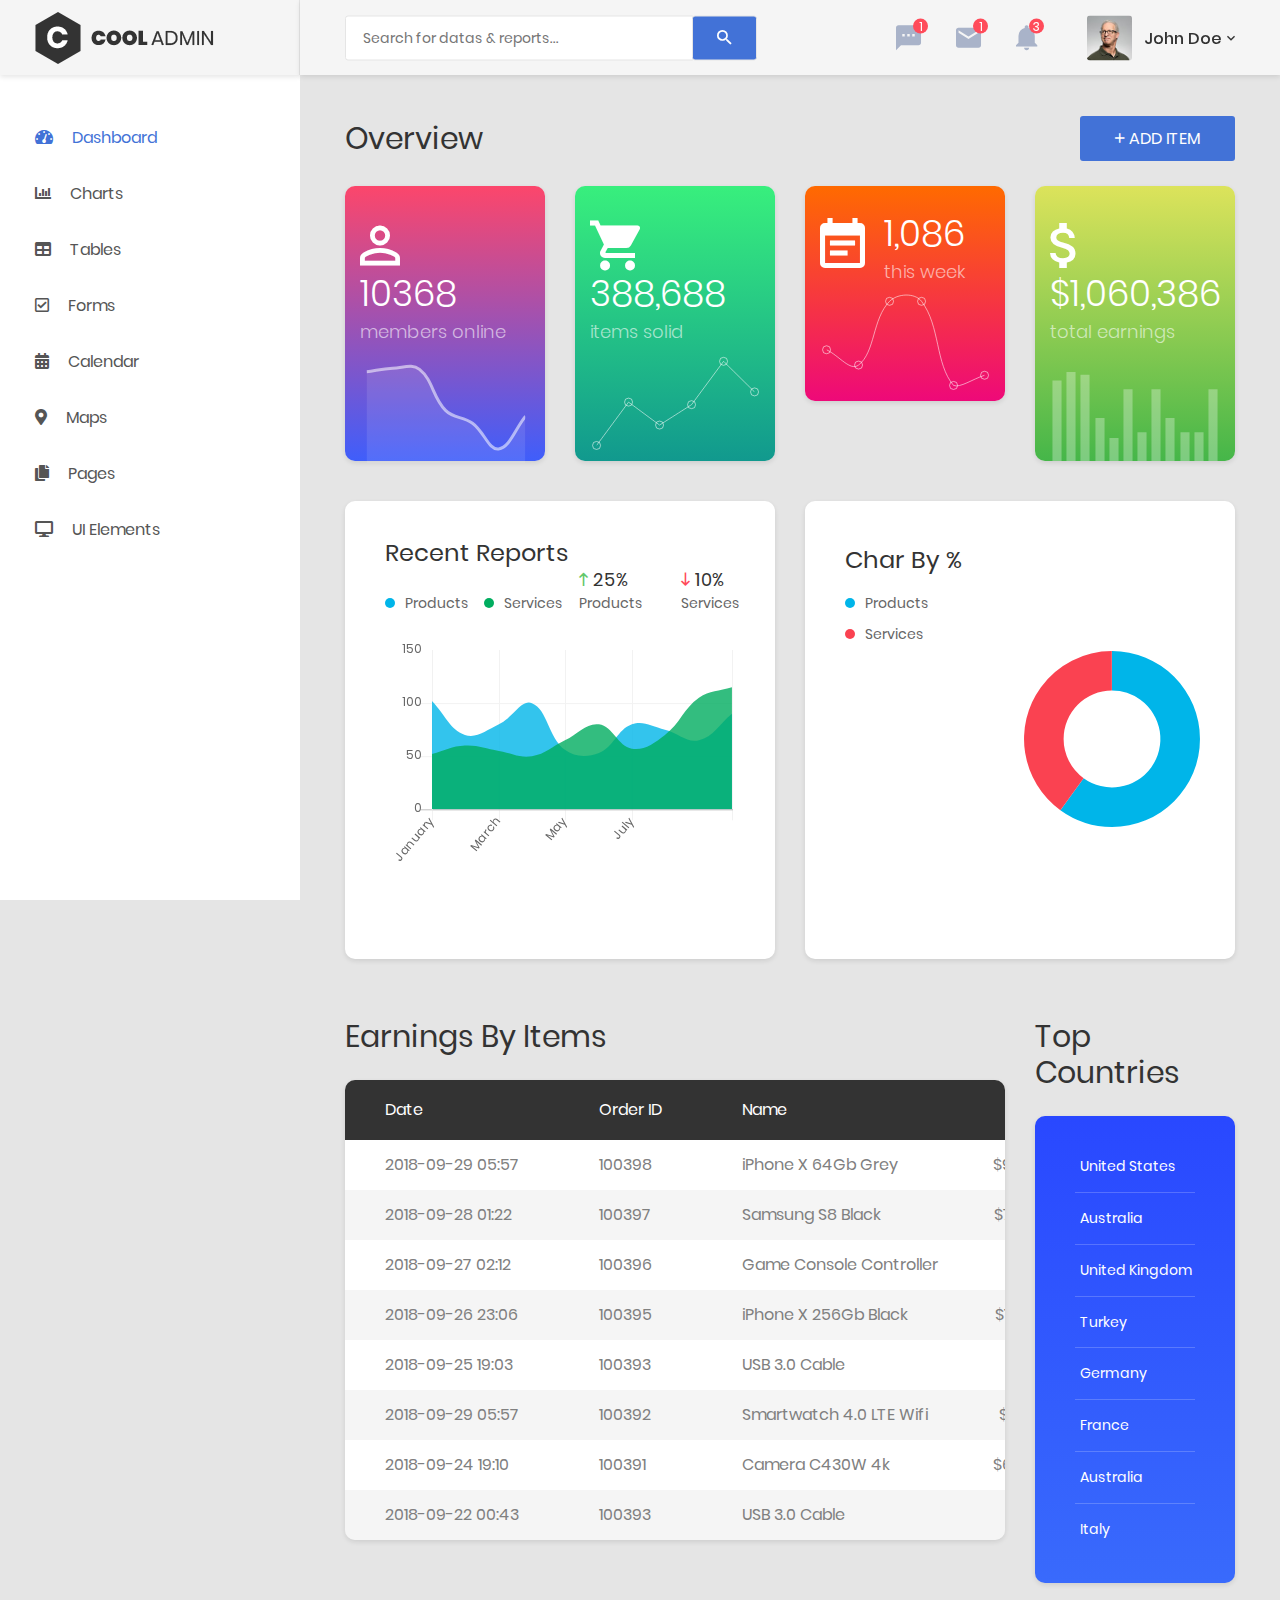
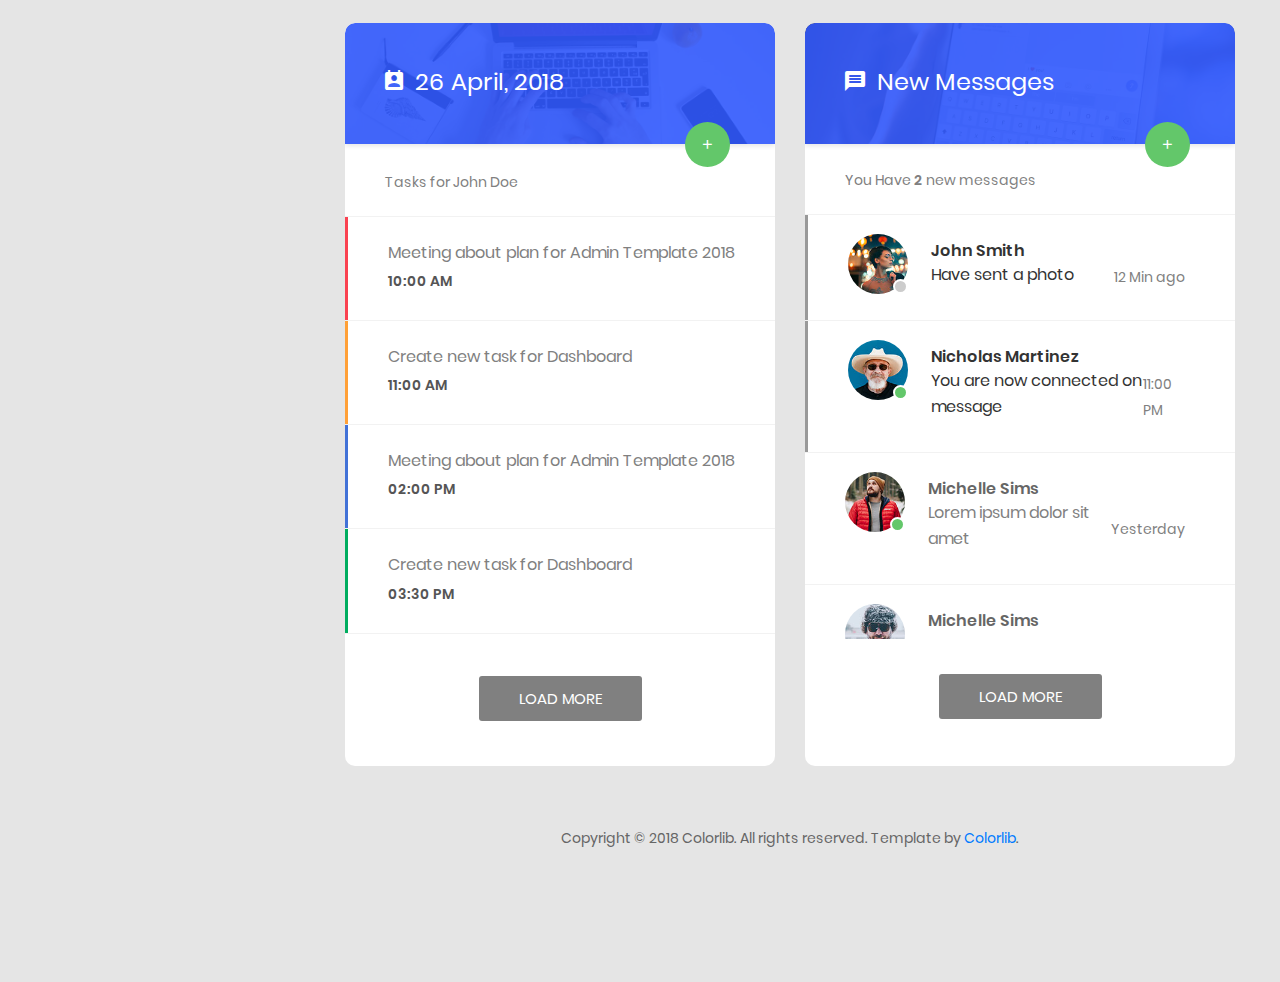
<file: DoAnFW/DoAnFW/Areas/Admin/Theme/CoolAdmin-master/index.html>
﻿<!DOCTYPE html>
<html lang="en">

<head>
    <!-- Required meta tags-->
    <meta charset="UTF-8">
    <meta name="viewport" content="width=device-width, initial-scale=1, shrink-to-fit=no">
    <meta name="description" content="au theme template">
    <meta name="author" content="Hau Nguyen">
    <meta name="keywords" content="au theme template">

    <!-- Title Page-->
    <title>Dashboard</title>

    <!-- Fontfaces CSS-->
    <link href="css/font-face.css" rel="stylesheet" media="all">
    <link href="vendor/font-awesome-4.7/css/font-awesome.min.css" rel="stylesheet" media="all">
    <link href="vendor/font-awesome-5/css/fontawesome-all.min.css" rel="stylesheet" media="all">
    <link href="vendor/mdi-font/css/material-design-iconic-font.min.css" rel="stylesheet" media="all">

    <!-- Bootstrap CSS-->
    <link href="vendor/bootstrap-4.1/bootstrap.min.css" rel="stylesheet" media="all">

    <!-- Vendor CSS-->
    <link href="vendor/animsition/animsition.min.css" rel="stylesheet" media="all">
    <link href="vendor/bootstrap-progressbar/bootstrap-progressbar-3.3.4.min.css" rel="stylesheet" media="all">
    <link href="vendor/wow/animate.css" rel="stylesheet" media="all">
    <link href="vendor/css-hamburgers/hamburgers.min.css" rel="stylesheet" media="all">
    <link href="vendor/slick/slick.css" rel="stylesheet" media="all">
    <link href="vendor/select2/select2.min.css" rel="stylesheet" media="all">
    <link href="vendor/perfect-scrollbar/perfect-scrollbar.css" rel="stylesheet" media="all">

    <!-- Main CSS-->
    <link href="css/theme.css" rel="stylesheet" media="all">

</head>

<body class="animsition">
    <div class="page-wrapper">
        <!-- HEADER MOBILE-->
        <header class="header-mobile d-block d-lg-none">
            <div class="header-mobile__bar">
                <div class="container-fluid">
                    <div class="header-mobile-inner">
                        <a class="logo" href="index.html">
                            <img src="images/icon/logo.png" alt="CoolAdmin" />
                        </a>
                        <button class="hamburger hamburger--slider" type="button">
                            <span class="hamburger-box">
                                <span class="hamburger-inner"></span>
                            </span>
                        </button>
                    </div>
                </div>
            </div>
            <nav class="navbar-mobile">
                <div class="container-fluid">
                    <ul class="navbar-mobile__list list-unstyled">
                        <li class="has-sub">
                            <a class="js-arrow" href="#">
                                <i class="fas fa-tachometer-alt"></i>Dashboard
                            </a>
                            <ul class="navbar-mobile-sub__list list-unstyled js-sub-list">
                                <li>
                                    <a href="index.html">Dashboard 1</a>
                                </li>
                                <li>
                                    <a href="index2.html">Dashboard 2</a>
                                </li>
                                <li>
                                    <a href="index3.html">Dashboard 3</a>
                                </li>
                                <li>
                                    <a href="index4.html">Dashboard 4</a>
                                </li>
                            </ul>
                        </li>
                        <li>
                            <a href="chart.html">
                                <i class="fas fa-chart-bar"></i>Charts
                            </a>
                        </li>
                        <li>
                            <a href="table.html">
                                <i class="fas fa-table"></i>Tables
                            </a>
                        </li>
                        <li>
                            <a href="form.html">
                                <i class="far fa-check-square"></i>Forms
                            </a>
                        </li>
                        <li>
                            <a href="calendar.html">
                                <i class="fas fa-calendar-alt"></i>Calendar
                            </a>
                        </li>
                        <li>
                            <a href="map.html">
                                <i class="fas fa-map-marker-alt"></i>Maps
                            </a>
                        </li>
                        <li class="has-sub">
                            <a class="js-arrow" href="#">
                                <i class="fas fa-copy"></i>Pages
                            </a>
                            <ul class="navbar-mobile-sub__list list-unstyled js-sub-list">
                                <li>
                                    <a href="login.html">Login</a>
                                </li>
                                <li>
                                    <a href="register.html">Register</a>
                                </li>
                                <li>
                                    <a href="forget-pass.html">Forget Password</a>
                                </li>
                            </ul>
                        </li>
                        <li class="has-sub">
                            <a class="js-arrow" href="#">
                                <i class="fas fa-desktop"></i>UI Elements
                            </a>
                            <ul class="navbar-mobile-sub__list list-unstyled js-sub-list">
                                <li>
                                    <a href="button.html">Button</a>
                                </li>
                                <li>
                                    <a href="badge.html">Badges</a>
                                </li>
                                <li>
                                    <a href="tab.html">Tabs</a>
                                </li>
                                <li>
                                    <a href="card.html">Cards</a>
                                </li>
                                <li>
                                    <a href="alert.html">Alerts</a>
                                </li>
                                <li>
                                    <a href="progress-bar.html">Progress Bars</a>
                                </li>
                                <li>
                                    <a href="modal.html">Modals</a>
                                </li>
                                <li>
                                    <a href="switch.html">Switchs</a>
                                </li>
                                <li>
                                    <a href="grid.html">Grids</a>
                                </li>
                                <li>
                                    <a href="fontawesome.html">Fontawesome Icon</a>
                                </li>
                                <li>
                                    <a href="typo.html">Typography</a>
                                </li>
                            </ul>
                        </li>
                    </ul>
                </div>
            </nav>
        </header>
        <!-- END HEADER MOBILE-->
        <!-- MENU SIDEBAR-->
        <aside class="menu-sidebar d-none d-lg-block">
            <div class="logo">
                <a href="#">
                    <img src="images/icon/logo.png" alt="Cool Admin" />
                </a>
            </div>
            <div class="menu-sidebar__content js-scrollbar1">
                <nav class="navbar-sidebar">
                    <ul class="list-unstyled navbar__list">
                        <li class="active has-sub">
                            <a class="js-arrow" href="#">
                                <i class="fas fa-tachometer-alt"></i>Dashboard
                            </a>
                            <ul class="list-unstyled navbar__sub-list js-sub-list">
                                <li>
                                    <a href="index.html">Dashboard 1</a>
                                </li>
                                <li>
                                    <a href="index2.html">Dashboard 2</a>
                                </li>
                                <li>
                                    <a href="index3.html">Dashboard 3</a>
                                </li>
                                <li>
                                    <a href="index4.html">Dashboard 4</a>
                                </li>
                            </ul>
                        </li>
                        <li>
                            <a href="chart.html">
                                <i class="fas fa-chart-bar"></i>Charts
                            </a>
                        </li>
                        <li>
                            <a href="table.html">
                                <i class="fas fa-table"></i>Tables
                            </a>
                        </li>
                        <li>
                            <a href="form.html">
                                <i class="far fa-check-square"></i>Forms
                            </a>
                        </li>
                        <li>
                            <a href="calendar.html">
                                <i class="fas fa-calendar-alt"></i>Calendar
                            </a>
                        </li>
                        <li>
                            <a href="map.html">
                                <i class="fas fa-map-marker-alt"></i>Maps
                            </a>
                        </li>
                        <li class="has-sub">
                            <a class="js-arrow" href="#">
                                <i class="fas fa-copy"></i>Pages
                            </a>
                            <ul class="list-unstyled navbar__sub-list js-sub-list">
                                <li>
                                    <a href="login.html">Login</a>
                                </li>
                                <li>
                                    <a href="register.html">Register</a>
                                </li>
                                <li>
                                    <a href="forget-pass.html">Forget Password</a>
                                </li>
                            </ul>
                        </li>
                        <li class="has-sub">
                            <a class="js-arrow" href="#">
                                <i class="fas fa-desktop"></i>UI Elements
                            </a>
                            <ul class="list-unstyled navbar__sub-list js-sub-list">
                                <li>
                                    <a href="button.html">Button</a>
                                </li>
                                <li>
                                    <a href="badge.html">Badges</a>
                                </li>
                                <li>
                                    <a href="tab.html">Tabs</a>
                                </li>
                                <li>
                                    <a href="card.html">Cards</a>
                                </li>
                                <li>
                                    <a href="alert.html">Alerts</a>
                                </li>
                                <li>
                                    <a href="progress-bar.html">Progress Bars</a>
                                </li>
                                <li>
                                    <a href="modal.html">Modals</a>
                                </li>
                                <li>
                                    <a href="switch.html">Switchs</a>
                                </li>
                                <li>
                                    <a href="grid.html">Grids</a>
                                </li>
                                <li>
                                    <a href="fontawesome.html">Fontawesome Icon</a>
                                </li>
                                <li>
                                    <a href="typo.html">Typography</a>
                                </li>
                            </ul>
                        </li>
                    </ul>
                </nav>
            </div>
        </aside>
        <!-- END MENU SIDEBAR-->
        <!-- PAGE CONTAINER-->
        <div class="page-container">
            <!-- HEADER DESKTOP-->
            <header class="header-desktop">
                <div class="section__content section__content--p30">
                    <div class="container-fluid">
                        <div class="header-wrap">
                            <form class="form-header" action="" method="POST">
                                <input class="au-input au-input--xl" type="text" name="search" placeholder="Search for datas &amp; reports..." />
                                <button class="au-btn--submit" type="submit">
                                    <i class="zmdi zmdi-search"></i>
                                </button>
                            </form>
                            <div class="header-button">
                                <div class="noti-wrap">
                                    <div class="noti__item js-item-menu">
                                        <i class="zmdi zmdi-comment-more"></i>
                                        <span class="quantity">1</span>
                                        <div class="mess-dropdown js-dropdown">
                                            <div class="mess__title">
                                                <p>You have 2 news message</p>
                                            </div>
                                            <div class="mess__item">
                                                <div class="image img-cir img-40">
                                                    <img src="images/icon/avatar-06.jpg" alt="Michelle Moreno" />
                                                </div>
                                                <div class="content">
                                                    <h6>Michelle Moreno</h6>
                                                    <p>Have sent a photo</p>
                                                    <span class="time">3 min ago</span>
                                                </div>
                                            </div>
                                            <div class="mess__item">
                                                <div class="image img-cir img-40">
                                                    <img src="images/icon/avatar-04.jpg" alt="Diane Myers" />
                                                </div>
                                                <div class="content">
                                                    <h6>Diane Myers</h6>
                                                    <p>You are now connected on message</p>
                                                    <span class="time">Yesterday</span>
                                                </div>
                                            </div>
                                            <div class="mess__footer">
                                                <a href="#">View all messages</a>
                                            </div>
                                        </div>
                                    </div>
                                    <div class="noti__item js-item-menu">
                                        <i class="zmdi zmdi-email"></i>
                                        <span class="quantity">1</span>
                                        <div class="email-dropdown js-dropdown">
                                            <div class="email__title">
                                                <p>You have 3 New Emails</p>
                                            </div>
                                            <div class="email__item">
                                                <div class="image img-cir img-40">
                                                    <img src="images/icon/avatar-06.jpg" alt="Cynthia Harvey" />
                                                </div>
                                                <div class="content">
                                                    <p>Meeting about new dashboard...</p>
                                                    <span>Cynthia Harvey, 3 min ago</span>
                                                </div>
                                            </div>
                                            <div class="email__item">
                                                <div class="image img-cir img-40">
                                                    <img src="images/icon/avatar-05.jpg" alt="Cynthia Harvey" />
                                                </div>
                                                <div class="content">
                                                    <p>Meeting about new dashboard...</p>
                                                    <span>Cynthia Harvey, Yesterday</span>
                                                </div>
                                            </div>
                                            <div class="email__item">
                                                <div class="image img-cir img-40">
                                                    <img src="images/icon/avatar-04.jpg" alt="Cynthia Harvey" />
                                                </div>
                                                <div class="content">
                                                    <p>Meeting about new dashboard...</p>
                                                    <span>Cynthia Harvey, April 12,,2018</span>
                                                </div>
                                            </div>
                                            <div class="email__footer">
                                                <a href="#">See all emails</a>
                                            </div>
                                        </div>
                                    </div>
                                    <div class="noti__item js-item-menu">
                                        <i class="zmdi zmdi-notifications"></i>
                                        <span class="quantity">3</span>
                                        <div class="notifi-dropdown js-dropdown">
                                            <div class="notifi__title">
                                                <p>You have 3 Notifications</p>
                                            </div>
                                            <div class="notifi__item">
                                                <div class="bg-c1 img-cir img-40">
                                                    <i class="zmdi zmdi-email-open"></i>
                                                </div>
                                                <div class="content">
                                                    <p>You got a email notification</p>
                                                    <span class="date">April 12, 2018 06:50</span>
                                                </div>
                                            </div>
                                            <div class="notifi__item">
                                                <div class="bg-c2 img-cir img-40">
                                                    <i class="zmdi zmdi-account-box"></i>
                                                </div>
                                                <div class="content">
                                                    <p>Your account has been blocked</p>
                                                    <span class="date">April 12, 2018 06:50</span>
                                                </div>
                                            </div>
                                            <div class="notifi__item">
                                                <div class="bg-c3 img-cir img-40">
                                                    <i class="zmdi zmdi-file-text"></i>
                                                </div>
                                                <div class="content">
                                                    <p>You got a new file</p>
                                                    <span class="date">April 12, 2018 06:50</span>
                                                </div>
                                            </div>
                                            <div class="notifi__footer">
                                                <a href="#">All notifications</a>
                                            </div>
                                        </div>
                                    </div>
                                </div>
                                <div class="account-wrap">
                                    <div class="account-item clearfix js-item-menu">
                                        <div class="image">
                                            <img src="images/icon/avatar-01.jpg" alt="John Doe" />
                                        </div>
                                        <div class="content">
                                            <a class="js-acc-btn" href="#">john doe</a>
                                        </div>
                                        <div class="account-dropdown js-dropdown">
                                            <div class="info clearfix">
                                                <div class="image">
                                                    <a href="#">
                                                        <img src="images/icon/avatar-01.jpg" alt="John Doe" />
                                                    </a>
                                                </div>
                                                <div class="content">
                                                    <h5 class="name">
                                                        <a href="#">john doe</a>
                                                    </h5>
                                                    <span class="email">johndoe@example.com</span>
                                                </div>
                                            </div>
                                            <div class="account-dropdown__body">
                                                <div class="account-dropdown__item">
                                                    <a href="#">
                                                        <i class="zmdi zmdi-account"></i>Account
                                                    </a>
                                                </div>
                                                <div class="account-dropdown__item">
                                                    <a href="#">
                                                        <i class="zmdi zmdi-settings"></i>Setting
                                                    </a>
                                                </div>
                                                <div class="account-dropdown__item">
                                                    <a href="#">
                                                        <i class="zmdi zmdi-money-box"></i>Billing
                                                    </a>
                                                </div>
                                            </div>
                                            <div class="account-dropdown__footer">
                                                <a href="#">
                                                    <i class="zmdi zmdi-power"></i>Logout
                                                </a>
                                            </div>
                                        </div>
                                    </div>
                                </div>
                            </div>
                        </div>
                    </div>
                </div>
            </header>
            <!-- HEADER DESKTOP-->
            <!-- MAIN CONTENT-->
            <div class="main-content">
                <div class="section__content section__content--p30">
                    <div class="container-fluid">
                        <div class="row">
                            <div class="col-md-12">
                                <div class="overview-wrap">
                                    <h2 class="title-1">overview</h2>
                                    <button class="au-btn au-btn-icon au-btn--blue">
                                        <i class="zmdi zmdi-plus"></i>add item
                                    </button>
                                </div>
                            </div>
                        </div>
                        <div class="row m-t-25">
                            <div class="col-sm-6 col-lg-3">
                                <div class="overview-item overview-item--c1">
                                    <div class="overview__inner">
                                        <div class="overview-box clearfix">
                                            <div class="icon">
                                                <i class="zmdi zmdi-account-o"></i>
                                            </div>
                                            <div class="text">
                                                <h2>10368</h2>
                                                <span>members online</span>
                                            </div>
                                        </div>
                                        <div class="overview-chart">
                                            <canvas id="widgetChart1"></canvas>
                                        </div>
                                    </div>
                                </div>
                            </div>
                            <div class="col-sm-6 col-lg-3">
                                <div class="overview-item overview-item--c2">
                                    <div class="overview__inner">
                                        <div class="overview-box clearfix">
                                            <div class="icon">
                                                <i class="zmdi zmdi-shopping-cart"></i>
                                            </div>
                                            <div class="text">
                                                <h2>388,688</h2>
                                                <span>items solid</span>
                                            </div>
                                        </div>
                                        <div class="overview-chart">
                                            <canvas id="widgetChart2"></canvas>
                                        </div>
                                    </div>
                                </div>
                            </div>
                            <div class="col-sm-6 col-lg-3">
                                <div class="overview-item overview-item--c3">
                                    <div class="overview__inner">
                                        <div class="overview-box clearfix">
                                            <div class="icon">
                                                <i class="zmdi zmdi-calendar-note"></i>
                                            </div>
                                            <div class="text">
                                                <h2>1,086</h2>
                                                <span>this week</span>
                                            </div>
                                        </div>
                                        <div class="overview-chart">
                                            <canvas id="widgetChart3"></canvas>
                                        </div>
                                    </div>
                                </div>
                            </div>
                            <div class="col-sm-6 col-lg-3">
                                <div class="overview-item overview-item--c4">
                                    <div class="overview__inner">
                                        <div class="overview-box clearfix">
                                            <div class="icon">
                                                <i class="zmdi zmdi-money"></i>
                                            </div>
                                            <div class="text">
                                                <h2>$1,060,386</h2>
                                                <span>total earnings</span>
                                            </div>
                                        </div>
                                        <div class="overview-chart">
                                            <canvas id="widgetChart4"></canvas>
                                        </div>
                                    </div>
                                </div>
                            </div>
                        </div>
                        <div class="row">
                            <div class="col-lg-6">
                                <div class="au-card recent-report">
                                    <div class="au-card-inner">
                                        <h3 class="title-2">recent reports</h3>
                                        <div class="chart-info">
                                            <div class="chart-info__left">
                                                <div class="chart-note">
                                                    <span class="dot dot--blue"></span>
                                                    <span>products</span>
                                                </div>
                                                <div class="chart-note mr-0">
                                                    <span class="dot dot--green"></span>
                                                    <span>services</span>
                                                </div>
                                            </div>
                                            <div class="chart-info__right">
                                                <div class="chart-statis">
                                                    <span class="index incre">
                                                        <i class="zmdi zmdi-long-arrow-up"></i>25%
                                                    </span>
                                                    <span class="label">products</span>
                                                </div>
                                                <div class="chart-statis mr-0">
                                                    <span class="index decre">
                                                        <i class="zmdi zmdi-long-arrow-down"></i>10%
                                                    </span>
                                                    <span class="label">services</span>
                                                </div>
                                            </div>
                                        </div>
                                        <div class="recent-report__chart">
                                            <canvas id="recent-rep-chart"></canvas>
                                        </div>
                                    </div>
                                </div>
                            </div>
                            <div class="col-lg-6">
                                <div class="au-card chart-percent-card">
                                    <div class="au-card-inner">
                                        <h3 class="title-2 tm-b-5">char by %</h3>
                                        <div class="row no-gutters">
                                            <div class="col-xl-6">
                                                <div class="chart-note-wrap">
                                                    <div class="chart-note mr-0 d-block">
                                                        <span class="dot dot--blue"></span>
                                                        <span>products</span>
                                                    </div>
                                                    <div class="chart-note mr-0 d-block">
                                                        <span class="dot dot--red"></span>
                                                        <span>services</span>
                                                    </div>
                                                </div>
                                            </div>
                                            <div class="col-xl-6">
                                                <div class="percent-chart">
                                                    <canvas id="percent-chart"></canvas>
                                                </div>
                                            </div>
                                        </div>
                                    </div>
                                </div>
                            </div>
                        </div>
                        <div class="row">
                            <div class="col-lg-9">
                                <h2 class="title-1 m-b-25">Earnings By Items</h2>
                                <div class="table-responsive table--no-card m-b-40">
                                    <table class="table table-borderless table-striped table-earning">
                                        <thead>
                                            <tr>
                                                <th>date</th>
                                                <th>order ID</th>
                                                <th>name</th>
                                                <th class="text-right">price</th>
                                                <th class="text-right">quantity</th>
                                                <th class="text-right">total</th>
                                            </tr>
                                        </thead>
                                        <tbody>
                                            <tr>
                                                <td>2018-09-29 05:57</td>
                                                <td>100398</td>
                                                <td>iPhone X 64Gb Grey</td>
                                                <td class="text-right">$999.00</td>
                                                <td class="text-right">1</td>
                                                <td class="text-right">$999.00</td>
                                            </tr>
                                            <tr>
                                                <td>2018-09-28 01:22</td>
                                                <td>100397</td>
                                                <td>Samsung S8 Black</td>
                                                <td class="text-right">$756.00</td>
                                                <td class="text-right">1</td>
                                                <td class="text-right">$756.00</td>
                                            </tr>
                                            <tr>
                                                <td>2018-09-27 02:12</td>
                                                <td>100396</td>
                                                <td>Game Console Controller</td>
                                                <td class="text-right">$22.00</td>
                                                <td class="text-right">2</td>
                                                <td class="text-right">$44.00</td>
                                            </tr>
                                            <tr>
                                                <td>2018-09-26 23:06</td>
                                                <td>100395</td>
                                                <td>iPhone X 256Gb Black</td>
                                                <td class="text-right">$1199.00</td>
                                                <td class="text-right">1</td>
                                                <td class="text-right">$1199.00</td>
                                            </tr>
                                            <tr>
                                                <td>2018-09-25 19:03</td>
                                                <td>100393</td>
                                                <td>USB 3.0 Cable</td>
                                                <td class="text-right">$10.00</td>
                                                <td class="text-right">3</td>
                                                <td class="text-right">$30.00</td>
                                            </tr>
                                            <tr>
                                                <td>2018-09-29 05:57</td>
                                                <td>100392</td>
                                                <td>Smartwatch 4.0 LTE Wifi</td>
                                                <td class="text-right">$199.00</td>
                                                <td class="text-right">6</td>
                                                <td class="text-right">$1494.00</td>
                                            </tr>
                                            <tr>
                                                <td>2018-09-24 19:10</td>
                                                <td>100391</td>
                                                <td>Camera C430W 4k</td>
                                                <td class="text-right">$699.00</td>
                                                <td class="text-right">1</td>
                                                <td class="text-right">$699.00</td>
                                            </tr>
                                            <tr>
                                                <td>2018-09-22 00:43</td>
                                                <td>100393</td>
                                                <td>USB 3.0 Cable</td>
                                                <td class="text-right">$10.00</td>
                                                <td class="text-right">3</td>
                                                <td class="text-right">$30.00</td>
                                            </tr>
                                        </tbody>
                                    </table>
                                </div>
                            </div>
                            <div class="col-lg-3">
                                <h2 class="title-1 m-b-25">Top countries</h2>
                                <div class="au-card au-card--bg-blue au-card-top-countries m-b-40">
                                    <div class="au-card-inner">
                                        <div class="table-responsive">
                                            <table class="table table-top-countries">
                                                <tbody>
                                                    <tr>
                                                        <td>United States</td>
                                                        <td class="text-right">$119,366.96</td>
                                                    </tr>
                                                    <tr>
                                                        <td>Australia</td>
                                                        <td class="text-right">$70,261.65</td>
                                                    </tr>
                                                    <tr>
                                                        <td>United Kingdom</td>
                                                        <td class="text-right">$46,399.22</td>
                                                    </tr>
                                                    <tr>
                                                        <td>Turkey</td>
                                                        <td class="text-right">$35,364.90</td>
                                                    </tr>
                                                    <tr>
                                                        <td>Germany</td>
                                                        <td class="text-right">$20,366.96</td>
                                                    </tr>
                                                    <tr>
                                                        <td>France</td>
                                                        <td class="text-right">$10,366.96</td>
                                                    </tr>
                                                    <tr>
                                                        <td>Australia</td>
                                                        <td class="text-right">$5,366.96</td>
                                                    </tr>
                                                    <tr>
                                                        <td>Italy</td>
                                                        <td class="text-right">$1639.32</td>
                                                    </tr>
                                                </tbody>
                                            </table>
                                        </div>
                                    </div>
                                </div>
                            </div>
                        </div>
                        <div class="row">
                            <div class="col-lg-6">
                                <div class="au-card au-card--no-shadow au-card--no-pad m-b-40">
                                    <div class="au-card-title" style="background-image:url('images/bg-title-01.jpg');">
                                        <div class="bg-overlay bg-overlay--blue"></div>
                                        <h3>
                                            <i class="zmdi zmdi-account-calendar"></i>26 April, 2018
                                        </h3>
                                        <button class="au-btn-plus">
                                            <i class="zmdi zmdi-plus"></i>
                                        </button>
                                    </div>
                                    <div class="au-task js-list-load">
                                        <div class="au-task__title">
                                            <p>Tasks for John Doe</p>
                                        </div>
                                        <div class="au-task-list js-scrollbar3">
                                            <div class="au-task__item au-task__item--danger">
                                                <div class="au-task__item-inner">
                                                    <h5 class="task">
                                                        <a href="#">Meeting about plan for Admin Template 2018</a>
                                                    </h5>
                                                    <span class="time">10:00 AM</span>
                                                </div>
                                            </div>
                                            <div class="au-task__item au-task__item--warning">
                                                <div class="au-task__item-inner">
                                                    <h5 class="task">
                                                        <a href="#">Create new task for Dashboard</a>
                                                    </h5>
                                                    <span class="time">11:00 AM</span>
                                                </div>
                                            </div>
                                            <div class="au-task__item au-task__item--primary">
                                                <div class="au-task__item-inner">
                                                    <h5 class="task">
                                                        <a href="#">Meeting about plan for Admin Template 2018</a>
                                                    </h5>
                                                    <span class="time">02:00 PM</span>
                                                </div>
                                            </div>
                                            <div class="au-task__item au-task__item--success">
                                                <div class="au-task__item-inner">
                                                    <h5 class="task">
                                                        <a href="#">Create new task for Dashboard</a>
                                                    </h5>
                                                    <span class="time">03:30 PM</span>
                                                </div>
                                            </div>
                                            <div class="au-task__item au-task__item--danger js-load-item">
                                                <div class="au-task__item-inner">
                                                    <h5 class="task">
                                                        <a href="#">Meeting about plan for Admin Template 2018</a>
                                                    </h5>
                                                    <span class="time">10:00 AM</span>
                                                </div>
                                            </div>
                                            <div class="au-task__item au-task__item--warning js-load-item">
                                                <div class="au-task__item-inner">
                                                    <h5 class="task">
                                                        <a href="#">Create new task for Dashboard</a>
                                                    </h5>
                                                    <span class="time">11:00 AM</span>
                                                </div>
                                            </div>
                                        </div>
                                        <div class="au-task__footer">
                                            <button class="au-btn au-btn-load js-load-btn">load more</button>
                                        </div>
                                    </div>
                                </div>
                            </div>
                            <div class="col-lg-6">
                                <div class="au-card au-card--no-shadow au-card--no-pad m-b-40">
                                    <div class="au-card-title" style="background-image:url('images/bg-title-02.jpg');">
                                        <div class="bg-overlay bg-overlay--blue"></div>
                                        <h3>
                                            <i class="zmdi zmdi-comment-text"></i>New Messages
                                        </h3>
                                        <button class="au-btn-plus">
                                            <i class="zmdi zmdi-plus"></i>
                                        </button>
                                    </div>
                                    <div class="au-inbox-wrap js-inbox-wrap">
                                        <div class="au-message js-list-load">
                                            <div class="au-message__noti">
                                                <p>
                                                    You Have
                                                    <span>2</span>

                                                    new messages
                                                </p>
                                            </div>
                                            <div class="au-message-list">
                                                <div class="au-message__item unread">
                                                    <div class="au-message__item-inner">
                                                        <div class="au-message__item-text">
                                                            <div class="avatar-wrap">
                                                                <div class="avatar">
                                                                    <img src="images/icon/avatar-02.jpg" alt="John Smith">
                                                                </div>
                                                            </div>
                                                            <div class="text">
                                                                <h5 class="name">John Smith</h5>
                                                                <p>Have sent a photo</p>
                                                            </div>
                                                        </div>
                                                        <div class="au-message__item-time">
                                                            <span>12 Min ago</span>
                                                        </div>
                                                    </div>
                                                </div>
                                                <div class="au-message__item unread">
                                                    <div class="au-message__item-inner">
                                                        <div class="au-message__item-text">
                                                            <div class="avatar-wrap online">
                                                                <div class="avatar">
                                                                    <img src="images/icon/avatar-03.jpg" alt="Nicholas Martinez">
                                                                </div>
                                                            </div>
                                                            <div class="text">
                                                                <h5 class="name">Nicholas Martinez</h5>
                                                                <p>You are now connected on message</p>
                                                            </div>
                                                        </div>
                                                        <div class="au-message__item-time">
                                                            <span>11:00 PM</span>
                                                        </div>
                                                    </div>
                                                </div>
                                                <div class="au-message__item">
                                                    <div class="au-message__item-inner">
                                                        <div class="au-message__item-text">
                                                            <div class="avatar-wrap online">
                                                                <div class="avatar">
                                                                    <img src="images/icon/avatar-04.jpg" alt="Michelle Sims">
                                                                </div>
                                                            </div>
                                                            <div class="text">
                                                                <h5 class="name">Michelle Sims</h5>
                                                                <p>Lorem ipsum dolor sit amet</p>
                                                            </div>
                                                        </div>
                                                        <div class="au-message__item-time">
                                                            <span>Yesterday</span>
                                                        </div>
                                                    </div>
                                                </div>
                                                <div class="au-message__item">
                                                    <div class="au-message__item-inner">
                                                        <div class="au-message__item-text">
                                                            <div class="avatar-wrap">
                                                                <div class="avatar">
                                                                    <img src="images/icon/avatar-05.jpg" alt="Michelle Sims">
                                                                </div>
                                                            </div>
                                                            <div class="text">
                                                                <h5 class="name">Michelle Sims</h5>
                                                                <p>Purus feugiat finibus</p>
                                                            </div>
                                                        </div>
                                                        <div class="au-message__item-time">
                                                            <span>Sunday</span>
                                                        </div>
                                                    </div>
                                                </div>
                                                <div class="au-message__item js-load-item">
                                                    <div class="au-message__item-inner">
                                                        <div class="au-message__item-text">
                                                            <div class="avatar-wrap online">
                                                                <div class="avatar">
                                                                    <img src="images/icon/avatar-04.jpg" alt="Michelle Sims">
                                                                </div>
                                                            </div>
                                                            <div class="text">
                                                                <h5 class="name">Michelle Sims</h5>
                                                                <p>Lorem ipsum dolor sit amet</p>
                                                            </div>
                                                        </div>
                                                        <div class="au-message__item-time">
                                                            <span>Yesterday</span>
                                                        </div>
                                                    </div>
                                                </div>
                                                <div class="au-message__item js-load-item">
                                                    <div class="au-message__item-inner">
                                                        <div class="au-message__item-text">
                                                            <div class="avatar-wrap">
                                                                <div class="avatar">
                                                                    <img src="images/icon/avatar-05.jpg" alt="Michelle Sims">
                                                                </div>
                                                            </div>
                                                            <div class="text">
                                                                <h5 class="name">Michelle Sims</h5>
                                                                <p>Purus feugiat finibus</p>
                                                            </div>
                                                        </div>
                                                        <div class="au-message__item-time">
                                                            <span>Sunday</span>
                                                        </div>
                                                    </div>
                                                </div>
                                            </div>
                                            <div class="au-message__footer">
                                                <button class="au-btn au-btn-load js-load-btn">load more</button>
                                            </div>
                                        </div>
                                        <div class="au-chat">
                                            <div class="au-chat__title">
                                                <div class="au-chat-info">
                                                    <div class="avatar-wrap online">
                                                        <div class="avatar avatar--small">
                                                            <img src="images/icon/avatar-02.jpg" alt="John Smith">
                                                        </div>
                                                    </div>
                                                    <span class="nick">
                                                        <a href="#">John Smith</a>
                                                    </span>
                                                </div>
                                            </div>
                                            <div class="au-chat__content">
                                                <div class="recei-mess-wrap">
                                                    <span class="mess-time">12 Min ago</span>
                                                    <div class="recei-mess__inner">
                                                        <div class="avatar avatar--tiny">
                                                            <img src="images/icon/avatar-02.jpg" alt="John Smith">
                                                        </div>
                                                        <div class="recei-mess-list">
                                                            <div class="recei-mess">Lorem ipsum dolor sit amet, consectetur adipiscing elit non iaculis</div>
                                                            <div class="recei-mess">Donec tempor, sapien ac viverra</div>
                                                        </div>
                                                    </div>
                                                </div>
                                                <div class="send-mess-wrap">
                                                    <span class="mess-time">30 Sec ago</span>
                                                    <div class="send-mess__inner">
                                                        <div class="send-mess-list">
                                                            <div class="send-mess">Lorem ipsum dolor sit amet, consectetur adipiscing elit non iaculis</div>
                                                        </div>
                                                    </div>
                                                </div>
                                            </div>
                                            <div class="au-chat-textfield">
                                                <form class="au-form-icon">
                                                    <input class="au-input au-input--full au-input--h65" type="text" placeholder="Type a message">
                                                    <button class="au-input-icon">
                                                        <i class="zmdi zmdi-camera"></i>
                                                    </button>
                                                </form>
                                            </div>
                                        </div>
                                    </div>
                                </div>
                            </div>
                        </div>
                        <div class="row">
                            <div class="col-md-12">
                                <div class="copyright">
                                    <p>Copyright © 2018 Colorlib. All rights reserved. Template by <a href="https://colorlib.com">Colorlib</a>.</p>
                                </div>
                            </div>
                        </div>
                    </div>
                </div>
            </div>
            <!-- END MAIN CONTENT-->
            <!-- END PAGE CONTAINER-->
        </div>

    </div>

    <!-- Jquery JS-->
    <script src="vendor/jquery-3.2.1.min.js"></script>
    <!-- Bootstrap JS-->
    <script src="vendor/bootstrap-4.1/popper.min.js"></script>
    <script src="vendor/bootstrap-4.1/bootstrap.min.js"></script>
    <!-- Vendor JS       -->
    <script src="vendor/slick/slick.min.js">
    </script>
    <script src="vendor/wow/wow.min.js"></script>
    <script src="vendor/animsition/animsition.min.js"></script>
    <script src="vendor/bootstrap-progressbar/bootstrap-progressbar.min.js">
    </script>
    <script src="vendor/counter-up/jquery.waypoints.min.js"></script>
    <script src="vendor/counter-up/jquery.counterup.min.js">
    </script>
    <script src="vendor/circle-progress/circle-progress.min.js"></script>
    <script src="vendor/perfect-scrollbar/perfect-scrollbar.js"></script>
    <script src="vendor/chartjs/Chart.bundle.min.js"></script>
    <script src="vendor/select2/select2.min.js">
    </script>

    <!-- Main JS-->
    <script src="js/main.js"></script>

</body>

</html>
<!-- end document-->
</file>
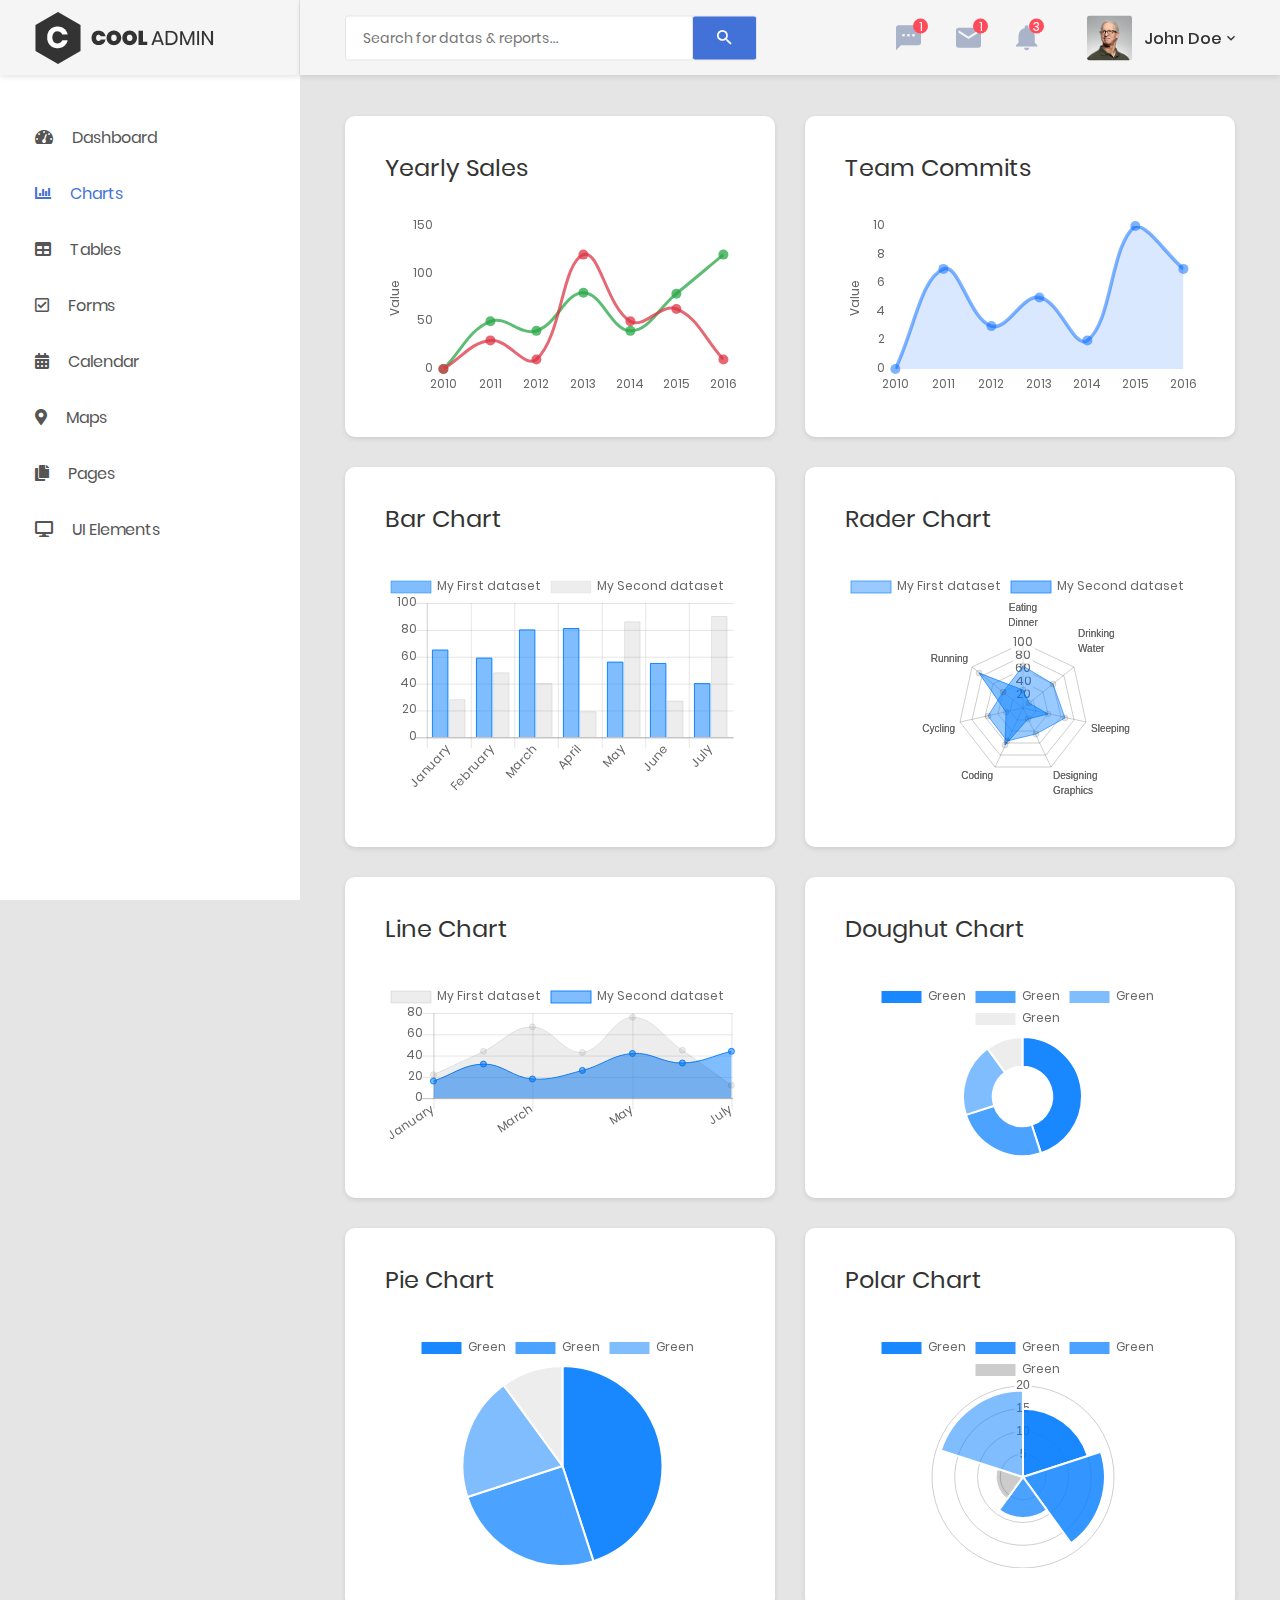
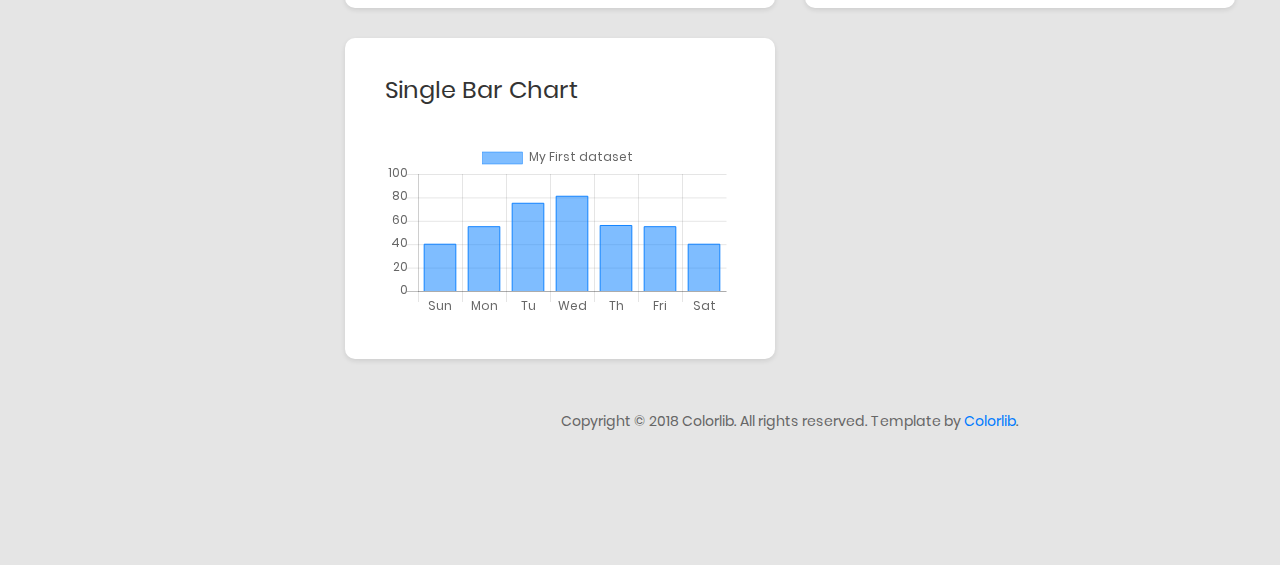
<file: DoAnFW/DoAnFW/Areas/Admin/Theme/CoolAdmin-master/chart.html>
﻿<!DOCTYPE html>
<html lang="en">

<head>
    <!-- Required meta tags-->
    <meta charset="UTF-8">
    <meta name="viewport" content="width=device-width, initial-scale=1, shrink-to-fit=no">
    <meta name="description" content="au theme template">
    <meta name="author" content="Hau Nguyen">
    <meta name="keywords" content="au theme template">

    <!-- Title Page-->
    <title>Charts</title>

    <!-- Fontfaces CSS-->
    <link href="css/font-face.css" rel="stylesheet" media="all">
    <link href="vendor/font-awesome-4.7/css/font-awesome.min.css" rel="stylesheet" media="all">
    <link href="vendor/font-awesome-5/css/fontawesome-all.min.css" rel="stylesheet" media="all">
    <link href="vendor/mdi-font/css/material-design-iconic-font.min.css" rel="stylesheet" media="all">

    <!-- Bootstrap CSS-->
    <link href="vendor/bootstrap-4.1/bootstrap.min.css" rel="stylesheet" media="all">

    <!-- Vendor CSS-->
    <link href="vendor/animsition/animsition.min.css" rel="stylesheet" media="all">
    <link href="vendor/bootstrap-progressbar/bootstrap-progressbar-3.3.4.min.css" rel="stylesheet" media="all">
    <link href="vendor/wow/animate.css" rel="stylesheet" media="all">
    <link href="vendor/css-hamburgers/hamburgers.min.css" rel="stylesheet" media="all">
    <link href="vendor/slick/slick.css" rel="stylesheet" media="all">
    <link href="vendor/select2/select2.min.css" rel="stylesheet" media="all">
    <link href="vendor/perfect-scrollbar/perfect-scrollbar.css" rel="stylesheet" media="all">

    <!-- Main CSS-->
    <link href="css/theme.css" rel="stylesheet" media="all">

</head>

<body class="animsition">
    <div class="page-wrapper">
        <!-- HEADER MOBILE-->
        <header class="header-mobile d-block d-lg-none">
            <div class="header-mobile__bar">
                <div class="container-fluid">
                    <div class="header-mobile-inner">
                        <a class="logo" href="index.html">
                            <img src="images/icon/logo.png" alt="CoolAdmin" />
                        </a>
                        <button class="hamburger hamburger--slider" type="button">
                            <span class="hamburger-box">
                                <span class="hamburger-inner"></span>
                            </span>
                        </button>
                    </div>
                </div>
            </div>
            <nav class="navbar-mobile">
                <div class="container-fluid">
                    <ul class="navbar-mobile__list list-unstyled">
                        <li class="has-sub">
                            <a class="js-arrow" href="#">
                                <i class="fas fa-tachometer-alt"></i>Dashboard
                            </a>
                            <ul class="navbar-mobile-sub__list list-unstyled js-sub-list">
                                <li>
                                    <a href="index.html">Dashboard 1</a>
                                </li>
                                <li>
                                    <a href="index2.html">Dashboard 2</a>
                                </li>
                                <li>
                                    <a href="index3.html">Dashboard 3</a>
                                </li>
                                <li>
                                    <a href="index4.html">Dashboard 4</a>
                                </li>
                            </ul>
                        </li>
                        <li>
                            <a href="chart.html">
                                <i class="fas fa-chart-bar"></i>Charts
                            </a>
                        </li>
                        <li>
                            <a href="table.html">
                                <i class="fas fa-table"></i>Tables
                            </a>
                        </li>
                        <li>
                            <a href="form.html">
                                <i class="far fa-check-square"></i>Forms
                            </a>
                        </li>
                        <li>
                            <a href="calendar.html">
                                <i class="fas fa-calendar-alt"></i>Calendar
                            </a>
                        </li>
                        <li>
                            <a href="map.html">
                                <i class="fas fa-map-marker-alt"></i>Maps
                            </a>
                        </li>
                        <li class="has-sub">
                            <a class="js-arrow" href="#">
                                <i class="fas fa-copy"></i>Pages
                            </a>
                            <ul class="navbar-mobile-sub__list list-unstyled js-sub-list">
                                <li>
                                    <a href="login.html">Login</a>
                                </li>
                                <li>
                                    <a href="register.html">Register</a>
                                </li>
                                <li>
                                    <a href="forget-pass.html">Forget Password</a>
                                </li>
                            </ul>
                        </li>
                        <li class="has-sub">
                            <a class="js-arrow" href="#">
                                <i class="fas fa-desktop"></i>UI Elements
                            </a>
                            <ul class="navbar-mobile-sub__list list-unstyled js-sub-list">
                                <li>
                                    <a href="button.html">Button</a>
                                </li>
                                <li>
                                    <a href="badge.html">Badges</a>
                                </li>
                                <li>
                                    <a href="tab.html">Tabs</a>
                                </li>
                                <li>
                                    <a href="card.html">Cards</a>
                                </li>
                                <li>
                                    <a href="alert.html">Alerts</a>
                                </li>
                                <li>
                                    <a href="progress-bar.html">Progress Bars</a>
                                </li>
                                <li>
                                    <a href="modal.html">Modals</a>
                                </li>
                                <li>
                                    <a href="switch.html">Switchs</a>
                                </li>
                                <li>
                                    <a href="grid.html">Grids</a>
                                </li>
                                <li>
                                    <a href="fontawesome.html">Fontawesome Icon</a>
                                </li>
                                <li>
                                    <a href="typo.html">Typography</a>
                                </li>
                            </ul>
                        </li>
                    </ul>
                </div>
            </nav>
        </header>
        <!-- END HEADER MOBILE-->
        <!-- MENU SIDEBAR-->
        <aside class="menu-sidebar d-none d-lg-block">
            <div class="logo">
                <a href="#">
                    <img src="images/icon/logo.png" alt="Cool Admin" />
                </a>
            </div>
            <div class="menu-sidebar__content js-scrollbar1">
                <nav class="navbar-sidebar">
                    <ul class="list-unstyled navbar__list">
                        <li class="has-sub">
                            <a class="js-arrow" href="#">
                                <i class="fas fa-tachometer-alt"></i>Dashboard
                            </a>
                            <ul class="list-unstyled navbar__sub-list js-sub-list">
                                <li>
                                    <a href="index.html">Dashboard 1</a>
                                </li>
                                <li>
                                    <a href="index2.html">Dashboard 2</a>
                                </li>
                                <li>
                                    <a href="index3.html">Dashboard 3</a>
                                </li>
                                <li>
                                    <a href="index4.html">Dashboard 4</a>
                                </li>
                            </ul>
                        </li>
                        <li class="active">
                            <a href="chart.html">
                                <i class="fas fa-chart-bar"></i>Charts
                            </a>
                        </li>
                        <li>
                            <a href="table.html">
                                <i class="fas fa-table"></i>Tables
                            </a>
                        </li>
                        <li>
                            <a href="form.html">
                                <i class="far fa-check-square"></i>Forms
                            </a>
                        </li>
                        <li>
                            <a href="calendar.html">
                                <i class="fas fa-calendar-alt"></i>Calendar
                            </a>
                        </li>
                        <li>
                            <a href="map.html">
                                <i class="fas fa-map-marker-alt"></i>Maps
                            </a>
                        </li>
                        <li class="has-sub">
                            <a class="js-arrow" href="#">
                                <i class="fas fa-copy"></i>Pages
                            </a>
                            <ul class="list-unstyled navbar__sub-list js-sub-list">
                                <li>
                                    <a href="login.html">Login</a>
                                </li>
                                <li>
                                    <a href="register.html">Register</a>
                                </li>
                                <li>
                                    <a href="forget-pass.html">Forget Password</a>
                                </li>
                            </ul>
                        </li>
                        <li class="has-sub">
                            <a class="js-arrow" href="#">
                                <i class="fas fa-desktop"></i>UI Elements
                            </a>
                            <ul class="list-unstyled navbar__sub-list js-sub-list">
                                <li>
                                    <a href="button.html">Button</a>
                                </li>
                                <li>
                                    <a href="badge.html">Badges</a>
                                </li>
                                <li>
                                    <a href="tab.html">Tabs</a>
                                </li>
                                <li>
                                    <a href="card.html">Cards</a>
                                </li>
                                <li>
                                    <a href="alert.html">Alerts</a>
                                </li>
                                <li>
                                    <a href="progress-bar.html">Progress Bars</a>
                                </li>
                                <li>
                                    <a href="modal.html">Modals</a>
                                </li>
                                <li>
                                    <a href="switch.html">Switchs</a>
                                </li>
                                <li>
                                    <a href="grid.html">Grids</a>
                                </li>
                                <li>
                                    <a href="fontawesome.html">Fontawesome Icon</a>
                                </li>
                                <li>
                                    <a href="typo.html">Typography</a>
                                </li>
                            </ul>
                        </li>
                    </ul>
                </nav>
            </div>
        </aside>
        <!-- END MENU SIDEBAR-->
        <!-- PAGE CONTAINER-->
        <div class="page-container">
            <!-- HEADER DESKTOP-->
            <header class="header-desktop">
                <div class="section__content section__content--p30">
                    <div class="container-fluid">
                        <div class="header-wrap">
                            <form class="form-header" action="" method="POST">
                                <input class="au-input au-input--xl" type="text" name="search" placeholder="Search for datas &amp; reports..." />
                                <button class="au-btn--submit" type="submit">
                                    <i class="zmdi zmdi-search"></i>
                                </button>
                            </form>
                            <div class="header-button">
                                <div class="noti-wrap">
                                    <div class="noti__item js-item-menu">
                                        <i class="zmdi zmdi-comment-more"></i>
                                        <span class="quantity">1</span>
                                        <div class="mess-dropdown js-dropdown">
                                            <div class="mess__title">
                                                <p>You have 2 news message</p>
                                            </div>
                                            <div class="mess__item">
                                                <div class="image img-cir img-40">
                                                    <img src="images/icon/avatar-06.jpg" alt="Michelle Moreno" />
                                                </div>
                                                <div class="content">
                                                    <h6>Michelle Moreno</h6>
                                                    <p>Have sent a photo</p>
                                                    <span class="time">3 min ago</span>
                                                </div>
                                            </div>
                                            <div class="mess__item">
                                                <div class="image img-cir img-40">
                                                    <img src="images/icon/avatar-04.jpg" alt="Diane Myers" />
                                                </div>
                                                <div class="content">
                                                    <h6>Diane Myers</h6>
                                                    <p>You are now connected on message</p>
                                                    <span class="time">Yesterday</span>
                                                </div>
                                            </div>
                                            <div class="mess__footer">
                                                <a href="#">View all messages</a>
                                            </div>
                                        </div>
                                    </div>
                                    <div class="noti__item js-item-menu">
                                        <i class="zmdi zmdi-email"></i>
                                        <span class="quantity">1</span>
                                        <div class="email-dropdown js-dropdown">
                                            <div class="email__title">
                                                <p>You have 3 New Emails</p>
                                            </div>
                                            <div class="email__item">
                                                <div class="image img-cir img-40">
                                                    <img src="images/icon/avatar-06.jpg" alt="Cynthia Harvey" />
                                                </div>
                                                <div class="content">
                                                    <p>Meeting about new dashboard...</p>
                                                    <span>Cynthia Harvey, 3 min ago</span>
                                                </div>
                                            </div>
                                            <div class="email__item">
                                                <div class="image img-cir img-40">
                                                    <img src="images/icon/avatar-05.jpg" alt="Cynthia Harvey" />
                                                </div>
                                                <div class="content">
                                                    <p>Meeting about new dashboard...</p>
                                                    <span>Cynthia Harvey, Yesterday</span>
                                                </div>
                                            </div>
                                            <div class="email__item">
                                                <div class="image img-cir img-40">
                                                    <img src="images/icon/avatar-04.jpg" alt="Cynthia Harvey" />
                                                </div>
                                                <div class="content">
                                                    <p>Meeting about new dashboard...</p>
                                                    <span>Cynthia Harvey, April 12,,2018</span>
                                                </div>
                                            </div>
                                            <div class="email__footer">
                                                <a href="#">See all emails</a>
                                            </div>
                                        </div>
                                    </div>
                                    <div class="noti__item js-item-menu">
                                        <i class="zmdi zmdi-notifications"></i>
                                        <span class="quantity">3</span>
                                        <div class="notifi-dropdown js-dropdown">
                                            <div class="notifi__title">
                                                <p>You have 3 Notifications</p>
                                            </div>
                                            <div class="notifi__item">
                                                <div class="bg-c1 img-cir img-40">
                                                    <i class="zmdi zmdi-email-open"></i>
                                                </div>
                                                <div class="content">
                                                    <p>You got a email notification</p>
                                                    <span class="date">April 12, 2018 06:50</span>
                                                </div>
                                            </div>
                                            <div class="notifi__item">
                                                <div class="bg-c2 img-cir img-40">
                                                    <i class="zmdi zmdi-account-box"></i>
                                                </div>
                                                <div class="content">
                                                    <p>Your account has been blocked</p>
                                                    <span class="date">April 12, 2018 06:50</span>
                                                </div>
                                            </div>
                                            <div class="notifi__item">
                                                <div class="bg-c3 img-cir img-40">
                                                    <i class="zmdi zmdi-file-text"></i>
                                                </div>
                                                <div class="content">
                                                    <p>You got a new file</p>
                                                    <span class="date">April 12, 2018 06:50</span>
                                                </div>
                                            </div>
                                            <div class="notifi__footer">
                                                <a href="#">All notifications</a>
                                            </div>
                                        </div>
                                    </div>
                                </div>
                                <div class="account-wrap">
                                    <div class="account-item clearfix js-item-menu">
                                        <div class="image">
                                            <img src="images/icon/avatar-01.jpg" alt="John Doe" />
                                        </div>
                                        <div class="content">
                                            <a class="js-acc-btn" href="#">john doe</a>
                                        </div>
                                        <div class="account-dropdown js-dropdown">
                                            <div class="info clearfix">
                                                <div class="image">
                                                    <a href="#">
                                                        <img src="images/icon/avatar-01.jpg" alt="John Doe" />
                                                    </a>
                                                </div>
                                                <div class="content">
                                                    <h5 class="name">
                                                        <a href="#">john doe</a>
                                                    </h5>
                                                    <span class="email">johndoe@example.com</span>
                                                </div>
                                            </div>
                                            <div class="account-dropdown__body">
                                                <div class="account-dropdown__item">
                                                    <a href="#">
                                                        <i class="zmdi zmdi-account"></i>Account
                                                    </a>
                                                </div>
                                                <div class="account-dropdown__item">
                                                    <a href="#">
                                                        <i class="zmdi zmdi-settings"></i>Setting
                                                    </a>
                                                </div>
                                                <div class="account-dropdown__item">
                                                    <a href="#">
                                                        <i class="zmdi zmdi-money-box"></i>Billing
                                                    </a>
                                                </div>
                                            </div>
                                            <div class="account-dropdown__footer">
                                                <a href="#">
                                                    <i class="zmdi zmdi-power"></i>Logout
                                                </a>
                                            </div>
                                        </div>
                                    </div>
                                </div>
                            </div>
                        </div>
                    </div>
                </div>
            </header>
            <!-- END HEADER DESKTOP-->
            <!-- MAIN CONTENT-->
            <div class="main-content">
                <div class="section__content section__content--p30">
                    <div class="container-fluid">
                        <div class="row">
                            <div class="col-lg-6">
                                <div class="au-card m-b-30">
                                    <div class="au-card-inner">
                                        <h3 class="title-2 m-b-40">Yearly Sales</h3>
                                        <canvas id="sales-chart"></canvas>
                                    </div>
                                </div>
                            </div>
                            <div class="col-lg-6">
                                <div class="au-card m-b-30">
                                    <div class="au-card-inner">
                                        <h3 class="title-2 m-b-40">Team Commits</h3>
                                        <canvas id="team-chart"></canvas>
                                    </div>
                                </div>
                            </div>
                            <div class="col-lg-6">
                                <div class="au-card m-b-30">
                                    <div class="au-card-inner">
                                        <h3 class="title-2 m-b-40">Bar chart</h3>
                                        <canvas id="barChart"></canvas>
                                    </div>
                                </div>
                            </div>
                            <div class="col-lg-6">
                                <div class="au-card m-b-30">
                                    <div class="au-card-inner">
                                        <h3 class="title-2 m-b-40">Rader chart</h3>
                                        <canvas id="radarChart"></canvas>
                                    </div>
                                </div>
                            </div>
                            <div class="col-lg-6">
                                <div class="au-card m-b-30">
                                    <div class="au-card-inner">
                                        <h3 class="title-2 m-b-40">Line Chart</h3>
                                        <canvas id="lineChart"></canvas>
                                    </div>
                                </div>
                            </div>
                            <div class="col-lg-6">
                                <div class="au-card m-b-30">
                                    <div class="au-card-inner">
                                        <h3 class="title-2 m-b-40">Doughut Chart</h3>
                                        <canvas id="doughutChart"></canvas>
                                    </div>
                                </div>
                            </div>
                            <div class="col-lg-6">
                                <div class="au-card m-b-30">
                                    <div class="au-card-inner">
                                        <h3 class="title-2 m-b-40">Pie Chart</h3>
                                        <canvas id="pieChart"></canvas>
                                    </div>
                                </div>
                            </div>
                            <div class="col-lg-6">
                                <div class="au-card m-b-30">
                                    <div class="au-card-inner">
                                        <h3 class="title-2 m-b-40">Polar Chart</h3>
                                        <canvas id="polarChart"></canvas>
                                    </div>
                                </div>
                            </div>
                            <div class="col-lg-6">
                                <div class="au-card m-b-30">
                                    <div class="au-card-inner">
                                        <h3 class="title-2 m-b-40">Single Bar Chart</h3>
                                        <canvas id="singelBarChart"></canvas>
                                    </div>
                                </div>
                            </div>
                        </div>
                        <div class="row">
                            <div class="col-md-12">
                                <div class="copyright">
                                    <p>Copyright © 2018 Colorlib. All rights reserved. Template by <a href="https://colorlib.com">Colorlib</a>.</p>
                                </div>
                            </div>
                        </div>
                    </div>
                </div>
            </div>
            <!-- END MAIN CONTENT-->
        </div>
        <script>
            (function ($) {
                "use strict";
                var ctx = document.getElementById("barChart");
                if (ctx) {
                    ctx.height = 200;
                    var myChart = new Chart(ctx, {
                        type: 'bar',
                        defaultFontFamily: 'Poppins',
                        data: {
                            labels: ["January", "February", "March", "April", "May", "June", "July"],
                            datasets: [
                                {
                                    label: "My First dataset",
                                    data: [65, 59, 80, 81, 56, 55, 40],
                                    borderColor: "rgba(0, 123, 255, 0.9)",
                                    borderWidth: "0",
                                    backgroundColor: "rgba(0, 123, 255, 0.5)",
                                    fontFamily: "Poppins"
                                },
                                {
                                    label: "My Second dataset",
                                    data: [28, 48, 40, 19, 86, 27, 90],
                                    borderColor: "rgba(0,0,0,0.09)",
                                    borderWidth: "0",
                                    backgroundColor: "rgba(0,0,0,0.07)",
                                    fontFamily: "Poppins"
                                }
                            ]
                        },
                        options: {
                            legend: {
                                position: 'top',
                                labels: {
                                    fontFamily: 'Poppins'
                                }

                            },
                            scales: {
                                xAxes: [{
                                    ticks: {
                                        fontFamily: "Poppins"

                                    }
                                }],
                                yAxes: [{
                                    ticks: {
                                        beginAtZero: true,
                                        fontFamily: "Poppins"
                                    }
                                }]
                            }
                        }
                    });
                }

            })
        </script>
        <!-- END PAGE CONTAINER-->

    </div>

    <!-- Jquery JS-->
    <script src="vendor/jquery-3.2.1.min.js"></script>
    <!-- Bootstrap JS-->
    <script src="vendor/bootstrap-4.1/popper.min.js"></script>
    <script src="vendor/bootstrap-4.1/bootstrap.min.js"></script>
    <!-- Vendor JS       -->
    <script src="vendor/slick/slick.min.js">
    </script>
    <script src="vendor/wow/wow.min.js"></script>
    <script src="vendor/animsition/animsition.min.js"></script>
    <script src="vendor/bootstrap-progressbar/bootstrap-progressbar.min.js">
    </script>
    <script src="vendor/counter-up/jquery.waypoints.min.js"></script>
    <script src="vendor/counter-up/jquery.counterup.min.js">
    </script>
    <script src="vendor/circle-progress/circle-progress.min.js"></script>
    <script src="vendor/perfect-scrollbar/perfect-scrollbar.js"></script>
    <script src="vendor/chartjs/Chart.bundle.min.js"></script>
    <script src="vendor/select2/select2.min.js">
    </script>

    <!-- Main JS-->
    <script src="js/main.js"></script>
    <script src="js/chart.js"></script>
</body>

</html>
<!-- end document-->
</file>
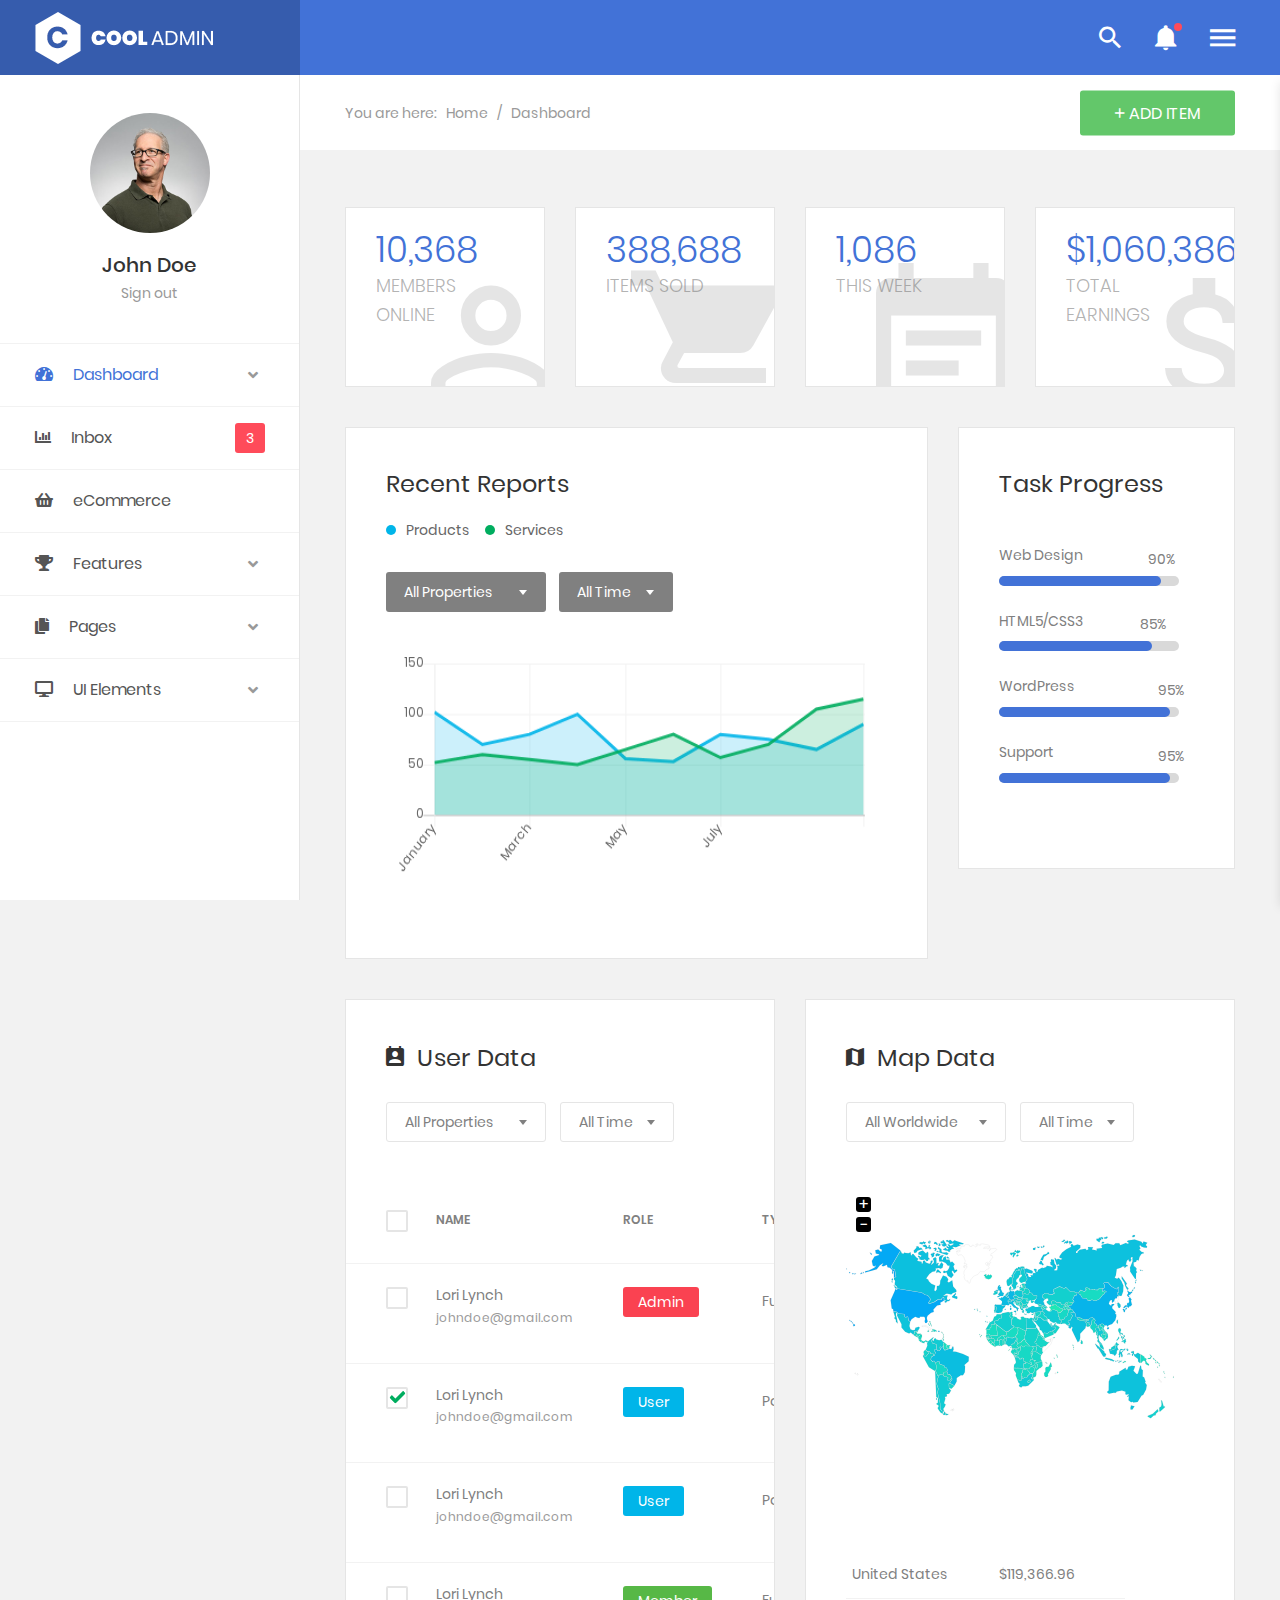
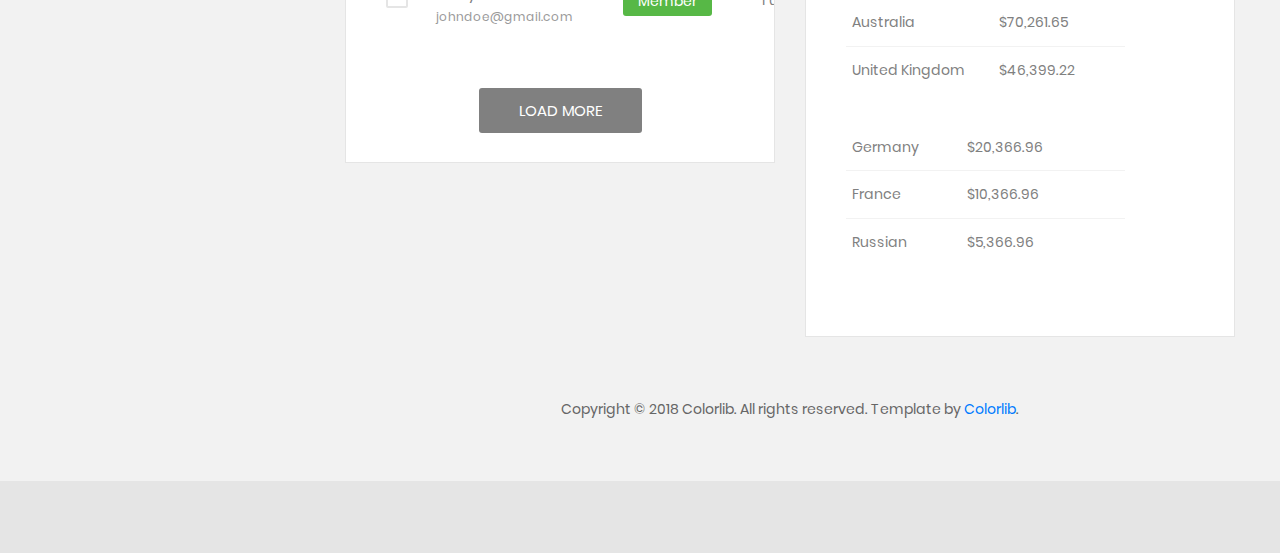
<file: DoAnFW/DoAnFW/Areas/Admin/Theme/CoolAdmin-master/index2.html>
<!DOCTYPE html>
<html lang="en">

<head>
    <!-- Required meta tags-->
    <meta charset="UTF-8">
    <meta name="viewport" content="width=device-width, initial-scale=1, shrink-to-fit=no">
    <meta name="description" content="au theme template">
    <meta name="author" content="Hau Nguyen">
    <meta name="keywords" content="au theme template">

    <!-- Title Page-->
    <title>Dashboard 2</title>

    <!-- Fontfaces CSS-->
    <link href="css/font-face.css" rel="stylesheet" media="all">
    <link href="vendor/font-awesome-4.7/css/font-awesome.min.css" rel="stylesheet" media="all">
    <link href="vendor/font-awesome-5/css/fontawesome-all.min.css" rel="stylesheet" media="all">
    <link href="vendor/mdi-font/css/material-design-iconic-font.min.css" rel="stylesheet" media="all">

    <!-- Bootstrap CSS-->
    <link href="vendor/bootstrap-4.1/bootstrap.min.css" rel="stylesheet" media="all">

    <!-- Vendor CSS-->
    <link href="vendor/animsition/animsition.min.css" rel="stylesheet" media="all">
    <link href="vendor/bootstrap-progressbar/bootstrap-progressbar-3.3.4.min.css" rel="stylesheet" media="all">
    <link href="vendor/wow/animate.css" rel="stylesheet" media="all">
    <link href="vendor/css-hamburgers/hamburgers.min.css" rel="stylesheet" media="all">
    <link href="vendor/slick/slick.css" rel="stylesheet" media="all">
    <link href="vendor/select2/select2.min.css" rel="stylesheet" media="all">
    <link href="vendor/perfect-scrollbar/perfect-scrollbar.css" rel="stylesheet" media="all">
    <link href="vendor/vector-map/jqvmap.min.css" rel="stylesheet" media="all">

    <!-- Main CSS-->
    <link href="css/theme.css" rel="stylesheet" media="all">

</head>

<body class="animsition">
    <div class="page-wrapper">
        <!-- MENU SIDEBAR-->
        <aside class="menu-sidebar2">
            <div class="logo">
                <a href="#">
                    <img src="images/icon/logo-white.png" alt="Cool Admin" />
                </a>
            </div>
            <div class="menu-sidebar2__content js-scrollbar1">
                <div class="account2">
                    <div class="image img-cir img-120">
                        <img src="images/icon/avatar-big-01.jpg" alt="John Doe" />
                    </div>
                    <h4 class="name">john doe</h4>
                    <a href="#">Sign out</a>
                </div>
                <nav class="navbar-sidebar2">
                    <ul class="list-unstyled navbar__list">
                        <li class="active has-sub">
                            <a class="js-arrow" href="#">
                                <i class="fas fa-tachometer-alt"></i>Dashboard
                                <span class="arrow">
                                    <i class="fas fa-angle-down"></i>
                                </span>
                            </a>
                            <ul class="list-unstyled navbar__sub-list js-sub-list">
                                <li>
                                    <a href="index.html">
                                        <i class="fas fa-tachometer-alt"></i>Dashboard 1</a>
                                </li>
                                <li>
                                    <a href="index2.html">
                                        <i class="fas fa-tachometer-alt"></i>Dashboard 2</a>
                                </li>
                                <li>
                                    <a href="index3.html">
                                        <i class="fas fa-tachometer-alt"></i>Dashboard 3</a>
                                </li>
                                <li>
                                    <a href="index4.html">
                                        <i class="fas fa-tachometer-alt"></i>Dashboard 4</a>
                                </li>
                            </ul>
                        </li>
                        <li>
                            <a href="inbox.html">
                                <i class="fas fa-chart-bar"></i>Inbox</a>
                            <span class="inbox-num">3</span>
                        </li>
                        <li>
                            <a href="#">
                                <i class="fas fa-shopping-basket"></i>eCommerce</a>
                        </li>
                        <li class="has-sub">
                            <a class="js-arrow" href="#">
                                <i class="fas fa-trophy"></i>Features
                                <span class="arrow">
                                    <i class="fas fa-angle-down"></i>
                                </span>
                            </a>
                            <ul class="list-unstyled navbar__sub-list js-sub-list">
                                <li>
                                    <a href="table.html">
                                        <i class="fas fa-table"></i>Tables</a>
                                </li>
                                <li>
                                    <a href="form.html">
                                        <i class="far fa-check-square"></i>Forms</a>
                                </li>
                                <li>
                                    <a href="calendar.html">
                                        <i class="fas fa-calendar-alt"></i>Calendar</a>
                                </li>
                                <li>
                                    <a href="map.html">
                                        <i class="fas fa-map-marker-alt"></i>Maps</a>
                                </li>
                            </ul>
                        </li>
                        <li class="has-sub">
                            <a class="js-arrow" href="#">
                                <i class="fas fa-copy"></i>Pages
                                <span class="arrow">
                                    <i class="fas fa-angle-down"></i>
                                </span>
                            </a>
                            <ul class="list-unstyled navbar__sub-list js-sub-list">
                                <li>
                                    <a href="login.html">
                                        <i class="fas fa-sign-in-alt"></i>Login</a>
                                </li>
                                <li>
                                    <a href="register.html">
                                        <i class="fas fa-user"></i>Register</a>
                                </li>
                                <li>
                                    <a href="forget-pass.html">
                                        <i class="fas fa-unlock-alt"></i>Forget Password</a>
                                </li>
                            </ul>
                        </li>
                        <li class="has-sub">
                            <a class="js-arrow" href="#">
                                <i class="fas fa-desktop"></i>UI Elements
                                <span class="arrow">
                                    <i class="fas fa-angle-down"></i>
                                </span>
                            </a>
                            <ul class="list-unstyled navbar__sub-list js-sub-list">
                                <li>
                                    <a href="button.html">
                                        <i class="fab fa-flickr"></i>Button</a>
                                </li>
                                <li>
                                    <a href="badge.html">
                                        <i class="fas fa-comment-alt"></i>Badges</a>
                                </li>
                                <li>
                                    <a href="tab.html">
                                        <i class="far fa-window-maximize"></i>Tabs</a>
                                </li>
                                <li>
                                    <a href="card.html">
                                        <i class="far fa-id-card"></i>Cards</a>
                                </li>
                                <li>
                                    <a href="alert.html">
                                        <i class="far fa-bell"></i>Alerts</a>
                                </li>
                                <li>
                                    <a href="progress-bar.html">
                                        <i class="fas fa-tasks"></i>Progress Bars</a>
                                </li>
                                <li>
                                    <a href="modal.html">
                                        <i class="far fa-window-restore"></i>Modals</a>
                                </li>
                                <li>
                                    <a href="switch.html">
                                        <i class="fas fa-toggle-on"></i>Switchs</a>
                                </li>
                                <li>
                                    <a href="grid.html">
                                        <i class="fas fa-th-large"></i>Grids</a>
                                </li>
                                <li>
                                    <a href="fontawesome.html">
                                        <i class="fab fa-font-awesome"></i>FontAwesome</a>
                                </li>
                                <li>
                                    <a href="typo.html">
                                        <i class="fas fa-font"></i>Typography</a>
                                </li>
                            </ul>
                        </li>
                    </ul>
                </nav>
            </div>
        </aside>
        <!-- END MENU SIDEBAR-->

        <!-- PAGE CONTAINER-->
        <div class="page-container2">
            <!-- HEADER DESKTOP-->
            <header class="header-desktop2">
                <div class="section__content section__content--p30">
                    <div class="container-fluid">
                        <div class="header-wrap2">
                            <div class="logo d-block d-lg-none">
                                <a href="#">
                                    <img src="images/icon/logo-white.png" alt="CoolAdmin" />
                                </a>
                            </div>
                            <div class="header-button2">
                                <div class="header-button-item js-item-menu">
                                    <i class="zmdi zmdi-search"></i>
                                    <div class="search-dropdown js-dropdown">
                                        <form action="">
                                            <input class="au-input au-input--full au-input--h65" type="text" placeholder="Search for datas &amp; reports..." />
                                            <span class="search-dropdown__icon">
                                                <i class="zmdi zmdi-search"></i>
                                            </span>
                                        </form>
                                    </div>
                                </div>
                                <div class="header-button-item has-noti js-item-menu">
                                    <i class="zmdi zmdi-notifications"></i>
                                    <div class="notifi-dropdown js-dropdown">
                                        <div class="notifi__title">
                                            <p>You have 3 Notifications</p>
                                        </div>
                                        <div class="notifi__item">
                                            <div class="bg-c1 img-cir img-40">
                                                <i class="zmdi zmdi-email-open"></i>
                                            </div>
                                            <div class="content">
                                                <p>You got a email notification</p>
                                                <span class="date">April 12, 2018 06:50</span>
                                            </div>
                                        </div>
                                        <div class="notifi__item">
                                            <div class="bg-c2 img-cir img-40">
                                                <i class="zmdi zmdi-account-box"></i>
                                            </div>
                                            <div class="content">
                                                <p>Your account has been blocked</p>
                                                <span class="date">April 12, 2018 06:50</span>
                                            </div>
                                        </div>
                                        <div class="notifi__item">
                                            <div class="bg-c3 img-cir img-40">
                                                <i class="zmdi zmdi-file-text"></i>
                                            </div>
                                            <div class="content">
                                                <p>You got a new file</p>
                                                <span class="date">April 12, 2018 06:50</span>
                                            </div>
                                        </div>
                                        <div class="notifi__footer">
                                            <a href="#">All notifications</a>
                                        </div>
                                    </div>
                                </div>
                                <div class="header-button-item mr-0 js-sidebar-btn">
                                    <i class="zmdi zmdi-menu"></i>
                                </div>
                                <div class="setting-menu js-right-sidebar d-none d-lg-block">
                                    <div class="account-dropdown__body">
                                        <div class="account-dropdown__item">
                                            <a href="#">
                                                <i class="zmdi zmdi-account"></i>Account</a>
                                        </div>
                                        <div class="account-dropdown__item">
                                            <a href="#">
                                                <i class="zmdi zmdi-settings"></i>Setting</a>
                                        </div>
                                        <div class="account-dropdown__item">
                                            <a href="#">
                                                <i class="zmdi zmdi-money-box"></i>Billing</a>
                                        </div>
                                    </div>
                                    <div class="account-dropdown__body">
                                        <div class="account-dropdown__item">
                                            <a href="#">
                                                <i class="zmdi zmdi-globe"></i>Language</a>
                                        </div>
                                        <div class="account-dropdown__item">
                                            <a href="#">
                                                <i class="zmdi zmdi-pin"></i>Location</a>
                                        </div>
                                        <div class="account-dropdown__item">
                                            <a href="#">
                                                <i class="zmdi zmdi-email"></i>Email</a>
                                        </div>
                                        <div class="account-dropdown__item">
                                            <a href="#">
                                                <i class="zmdi zmdi-notifications"></i>Notifications</a>
                                        </div>
                                    </div>
                                </div>
                            </div>
                        </div>
                    </div>
                </div>
            </header>
            <aside class="menu-sidebar2 js-right-sidebar d-block d-lg-none">
                <div class="logo">
                    <a href="#">
                        <img src="images/icon/logo-white.png" alt="Cool Admin" />
                    </a>
                </div>
                <div class="menu-sidebar2__content js-scrollbar2">
                    <div class="account2">
                        <div class="image img-cir img-120">
                            <img src="images/icon/avatar-big-01.jpg" alt="John Doe" />
                        </div>
                        <h4 class="name">john doe</h4>
                        <a href="#">Sign out</a>
                    </div>
                    <nav class="navbar-sidebar2">
                        <ul class="list-unstyled navbar__list">
                            <li class="active has-sub">
                                <a class="js-arrow" href="#">
                                    <i class="fas fa-tachometer-alt"></i>Dashboard
                                    <span class="arrow">
                                        <i class="fas fa-angle-down"></i>
                                    </span>
                                </a>
                                <ul class="list-unstyled navbar__sub-list js-sub-list">
                                    <li>
                                        <a href="index.html">
                                            <i class="fas fa-tachometer-alt"></i>Dashboard 1</a>
                                    </li>
                                    <li>
                                        <a href="index2.html">
                                            <i class="fas fa-tachometer-alt"></i>Dashboard 2</a>
                                    </li>
                                    <li>
                                        <a href="index3.html">
                                            <i class="fas fa-tachometer-alt"></i>Dashboard 3</a>
                                    </li>
                                    <li>
                                        <a href="index4.html">
                                            <i class="fas fa-tachometer-alt"></i>Dashboard 4</a>
                                    </li>
                                </ul>
                            </li>
                            <li>
                                <a href="inbox.html">
                                    <i class="fas fa-chart-bar"></i>Inbox</a>
                                <span class="inbox-num">3</span>
                            </li>
                            <li>
                                <a href="#">
                                    <i class="fas fa-shopping-basket"></i>eCommerce</a>
                            </li>
                            <li class="has-sub">
                                <a class="js-arrow" href="#">
                                    <i class="fas fa-trophy"></i>Features
                                    <span class="arrow">
                                        <i class="fas fa-angle-down"></i>
                                    </span>
                                </a>
                                <ul class="list-unstyled navbar__sub-list js-sub-list">
                                    <li>
                                        <a href="table.html">
                                            <i class="fas fa-table"></i>Tables</a>
                                    </li>
                                    <li>
                                        <a href="form.html">
                                            <i class="far fa-check-square"></i>Forms</a>
                                    </li>
                                    <li>
                                        <a href="calendar.html">
                                            <i class="fas fa-calendar-alt"></i>Calendar</a>
                                    </li>
                                    <li>
                                        <a href="map.html">
                                            <i class="fas fa-map-marker-alt"></i>Maps</a>
                                    </li>
                                </ul>
                            </li>
                            <li class="has-sub">
                                <a class="js-arrow" href="#">
                                    <i class="fas fa-copy"></i>Pages
                                    <span class="arrow">
                                        <i class="fas fa-angle-down"></i>
                                    </span>
                                </a>
                                <ul class="list-unstyled navbar__sub-list js-sub-list">
                                    <li>
                                        <a href="login.html">
                                            <i class="fas fa-sign-in-alt"></i>Login</a>
                                    </li>
                                    <li>
                                        <a href="register.html">
                                            <i class="fas fa-user"></i>Register</a>
                                    </li>
                                    <li>
                                        <a href="forget-pass.html">
                                            <i class="fas fa-unlock-alt"></i>Forget Password</a>
                                    </li>
                                </ul>
                            </li>
                            <li class="has-sub">
                                <a class="js-arrow" href="#">
                                    <i class="fas fa-desktop"></i>UI Elements
                                    <span class="arrow">
                                        <i class="fas fa-angle-down"></i>
                                    </span>
                                </a>
                                <ul class="list-unstyled navbar__sub-list js-sub-list">
                                    <li>
                                        <a href="button.html">
                                            <i class="fab fa-flickr"></i>Button</a>
                                    </li>
                                    <li>
                                        <a href="badge.html">
                                            <i class="fas fa-comment-alt"></i>Badges</a>
                                    </li>
                                    <li>
                                        <a href="tab.html">
                                            <i class="far fa-window-maximize"></i>Tabs</a>
                                    </li>
                                    <li>
                                        <a href="card.html">
                                            <i class="far fa-id-card"></i>Cards</a>
                                    </li>
                                    <li>
                                        <a href="alert.html">
                                            <i class="far fa-bell"></i>Alerts</a>
                                    </li>
                                    <li>
                                        <a href="progress-bar.html">
                                            <i class="fas fa-tasks"></i>Progress Bars</a>
                                    </li>
                                    <li>
                                        <a href="modal.html">
                                            <i class="far fa-window-restore"></i>Modals</a>
                                    </li>
                                    <li>
                                        <a href="switch.html">
                                            <i class="fas fa-toggle-on"></i>Switchs</a>
                                    </li>
                                    <li>
                                        <a href="grid.html">
                                            <i class="fas fa-th-large"></i>Grids</a>
                                    </li>
                                    <li>
                                        <a href="fontawesome.html">
                                            <i class="fab fa-font-awesome"></i>FontAwesome</a>
                                    </li>
                                    <li>
                                        <a href="typo.html">
                                            <i class="fas fa-font"></i>Typography</a>
                                    </li>
                                </ul>
                            </li>
                        </ul>
                    </nav>
                </div>
            </aside>
            <!-- END HEADER DESKTOP-->

            <!-- BREADCRUMB-->
            <section class="au-breadcrumb m-t-75">
                <div class="section__content section__content--p30">
                    <div class="container-fluid">
                        <div class="row">
                            <div class="col-md-12">
                                <div class="au-breadcrumb-content">
                                    <div class="au-breadcrumb-left">
                                        <span class="au-breadcrumb-span">You are here:</span>
                                        <ul class="list-unstyled list-inline au-breadcrumb__list">
                                            <li class="list-inline-item active">
                                                <a href="#">Home</a>
                                            </li>
                                            <li class="list-inline-item seprate">
                                                <span>/</span>
                                            </li>
                                            <li class="list-inline-item">Dashboard</li>
                                        </ul>
                                    </div>
                                    <button class="au-btn au-btn-icon au-btn--green">
                                        <i class="zmdi zmdi-plus"></i>add item</button>
                                </div>
                            </div>
                        </div>
                    </div>
                </div>
            </section>
            <!-- END BREADCRUMB-->

            <!-- STATISTIC-->
            <section class="statistic">
                <div class="section__content section__content--p30">
                    <div class="container-fluid">
                        <div class="row">
                            <div class="col-md-6 col-lg-3">
                                <div class="statistic__item">
                                    <h2 class="number">10,368</h2>
                                    <span class="desc">members online</span>
                                    <div class="icon">
                                        <i class="zmdi zmdi-account-o"></i>
                                    </div>
                                </div>
                            </div>
                            <div class="col-md-6 col-lg-3">
                                <div class="statistic__item">
                                    <h2 class="number">388,688</h2>
                                    <span class="desc">items sold</span>
                                    <div class="icon">
                                        <i class="zmdi zmdi-shopping-cart"></i>
                                    </div>
                                </div>
                            </div>
                            <div class="col-md-6 col-lg-3">
                                <div class="statistic__item">
                                    <h2 class="number">1,086</h2>
                                    <span class="desc">this week</span>
                                    <div class="icon">
                                        <i class="zmdi zmdi-calendar-note"></i>
                                    </div>
                                </div>
                            </div>
                            <div class="col-md-6 col-lg-3">
                                <div class="statistic__item">
                                    <h2 class="number">$1,060,386</h2>
                                    <span class="desc">total earnings</span>
                                    <div class="icon">
                                        <i class="zmdi zmdi-money"></i>
                                    </div>
                                </div>
                            </div>
                        </div>
                    </div>
                </div>
            </section>
            <!-- END STATISTIC-->

            <section>
                <div class="section__content section__content--p30">
                    <div class="container-fluid">
                        <div class="row">
                            <div class="col-xl-8">
                                <!-- RECENT REPORT 2-->
                                <div class="recent-report2">
                                    <h3 class="title-3">recent reports</h3>
                                    <div class="chart-info">
                                        <div class="chart-info__left">
                                            <div class="chart-note">
                                                <span class="dot dot--blue"></span>
                                                <span>products</span>
                                            </div>
                                            <div class="chart-note">
                                                <span class="dot dot--green"></span>
                                                <span>Services</span>
                                            </div>
                                        </div>
                                        <div class="chart-info-right">
                                            <div class="rs-select2--dark rs-select2--md m-r-10">
                                                <select class="js-select2" name="property">
                                                    <option selected="selected">All Properties</option>
                                                    <option value="">Products</option>
                                                    <option value="">Services</option>
                                                </select>
                                                <div class="dropDownSelect2"></div>
                                            </div>
                                            <div class="rs-select2--dark rs-select2--sm">
                                                <select class="js-select2 au-select-dark" name="time">
                                                    <option selected="selected">All Time</option>
                                                    <option value="">By Month</option>
                                                    <option value="">By Day</option>
                                                </select>
                                                <div class="dropDownSelect2"></div>
                                            </div>
                                        </div>
                                    </div>
                                    <div class="recent-report__chart">
                                        <canvas id="recent-rep2-chart"></canvas>
                                    </div>
                                </div>
                                <!-- END RECENT REPORT 2             -->
                            </div>
                            <div class="col-xl-4">
                                <!-- TASK PROGRESS-->
                                <div class="task-progress">
                                    <h3 class="title-3">task progress</h3>
                                    <div class="au-skill-container">
                                        <div class="au-progress">
                                            <span class="au-progress__title">Web Design</span>
                                            <div class="au-progress__bar">
                                                <div class="au-progress__inner js-progressbar-simple" role="progressbar" data-transitiongoal="90">
                                                    <span class="au-progress__value js-value"></span>
                                                </div>
                                            </div>
                                        </div>
                                        <div class="au-progress">
                                            <span class="au-progress__title">HTML5/CSS3</span>
                                            <div class="au-progress__bar">
                                                <div class="au-progress__inner js-progressbar-simple" role="progressbar" data-transitiongoal="85">
                                                    <span class="au-progress__value js-value"></span>
                                                </div>
                                            </div>
                                        </div>
                                        <div class="au-progress">
                                            <span class="au-progress__title">WordPress</span>
                                            <div class="au-progress__bar">
                                                <div class="au-progress__inner js-progressbar-simple" role="progressbar" data-transitiongoal="95">
                                                    <span class="au-progress__value js-value"></span>
                                                </div>
                                            </div>
                                        </div>
                                        <div class="au-progress">
                                            <span class="au-progress__title">Support</span>
                                            <div class="au-progress__bar">
                                                <div class="au-progress__inner js-progressbar-simple" role="progressbar" data-transitiongoal="95">
                                                    <span class="au-progress__value js-value"></span>
                                                </div>
                                            </div>
                                        </div>
                                    </div>
                                </div>
                                <!-- END TASK PROGRESS-->
                            </div>
                        </div>
                    </div>
                </div>
            </section>

            <section>
                <div class="section__content section__content--p30">
                    <div class="container-fluid">
                        <div class="row">
                            <div class="col-xl-6">
                                <!-- USER DATA-->
                                <div class="user-data m-b-40">
                                    <h3 class="title-3 m-b-30">
                                        <i class="zmdi zmdi-account-calendar"></i>user data</h3>
                                    <div class="filters m-b-45">
                                        <div class="rs-select2--dark rs-select2--md m-r-10 rs-select2--border">
                                            <select class="js-select2" name="property">
                                                <option selected="selected">All Properties</option>
                                                <option value="">Products</option>
                                                <option value="">Services</option>
                                            </select>
                                            <div class="dropDownSelect2"></div>
                                        </div>
                                        <div class="rs-select2--dark rs-select2--sm rs-select2--border">
                                            <select class="js-select2 au-select-dark" name="time">
                                                <option selected="selected">All Time</option>
                                                <option value="">By Month</option>
                                                <option value="">By Day</option>
                                            </select>
                                            <div class="dropDownSelect2"></div>
                                        </div>
                                    </div>
                                    <div class="table-responsive table-data">
                                        <table class="table">
                                            <thead>
                                                <tr>
                                                    <td>
                                                        <label class="au-checkbox">
                                                            <input type="checkbox">
                                                            <span class="au-checkmark"></span>
                                                        </label>
                                                    </td>
                                                    <td>name</td>
                                                    <td>role</td>
                                                    <td>type</td>
                                                    <td></td>
                                                </tr>
                                            </thead>
                                            <tbody>
                                                <tr>
                                                    <td>
                                                        <label class="au-checkbox">
                                                            <input type="checkbox">
                                                            <span class="au-checkmark"></span>
                                                        </label>
                                                    </td>
                                                    <td>
                                                        <div class="table-data__info">
                                                            <h6>lori lynch</h6>
                                                            <span>
                                                                <a href="#">johndoe@gmail.com</a>
                                                            </span>
                                                        </div>
                                                    </td>
                                                    <td>
                                                        <span class="role admin">admin</span>
                                                    </td>
                                                    <td>
                                                        <div class="rs-select2--trans rs-select2--sm">
                                                            <select class="js-select2" name="property">
                                                                <option selected="selected">Full Control</option>
                                                                <option value="">Post</option>
                                                                <option value="">Watch</option>
                                                            </select>
                                                            <div class="dropDownSelect2"></div>
                                                        </div>
                                                    </td>
                                                    <td>
                                                        <span class="more">
                                                            <i class="zmdi zmdi-more"></i>
                                                        </span>
                                                    </td>
                                                </tr>
                                                <tr>
                                                    <td>
                                                        <label class="au-checkbox">
                                                            <input type="checkbox" checked="checked">
                                                            <span class="au-checkmark"></span>
                                                        </label>
                                                    </td>
                                                    <td>
                                                        <div class="table-data__info">
                                                            <h6>lori lynch</h6>
                                                            <span>
                                                                <a href="#">johndoe@gmail.com</a>
                                                            </span>
                                                        </div>
                                                    </td>
                                                    <td>
                                                        <span class="role user">user</span>
                                                    </td>
                                                    <td>
                                                        <div class="rs-select2--trans rs-select2--sm">
                                                            <select class="js-select2" name="property">
                                                                <option value="">Full Control</option>
                                                                <option value="" selected="selected">Post</option>
                                                                <option value="">Watch</option>
                                                            </select>
                                                            <div class="dropDownSelect2"></div>
                                                        </div>
                                                    </td>
                                                    <td>
                                                        <span class="more">
                                                            <i class="zmdi zmdi-more"></i>
                                                        </span>
                                                    </td>
                                                </tr>
                                                <tr>
                                                    <td>
                                                        <label class="au-checkbox">
                                                            <input type="checkbox">
                                                            <span class="au-checkmark"></span>
                                                        </label>
                                                    </td>
                                                    <td>
                                                        <div class="table-data__info">
                                                            <h6>lori lynch</h6>
                                                            <span>
                                                                <a href="#">johndoe@gmail.com</a>
                                                            </span>
                                                        </div>
                                                    </td>
                                                    <td>
                                                        <span class="role user">user</span>
                                                    </td>
                                                    <td>
                                                        <div class="rs-select2--trans rs-select2--sm">
                                                            <select class="js-select2" name="property">
                                                                <option value="">Full Control</option>
                                                                <option value="" selected="selected">Post</option>
                                                                <option value="">Watch</option>
                                                            </select>
                                                            <div class="dropDownSelect2"></div>
                                                        </div>
                                                    </td>
                                                    <td>
                                                        <span class="more">
                                                            <i class="zmdi zmdi-more"></i>
                                                        </span>
                                                    </td>
                                                </tr>
                                                <tr>
                                                    <td>
                                                        <label class="au-checkbox">
                                                            <input type="checkbox">
                                                            <span class="au-checkmark"></span>
                                                        </label>
                                                    </td>
                                                    <td>
                                                        <div class="table-data__info">
                                                            <h6>lori lynch</h6>
                                                            <span>
                                                                <a href="#">johndoe@gmail.com</a>
                                                            </span>
                                                        </div>
                                                    </td>
                                                    <td>
                                                        <span class="role member">member</span>
                                                    </td>
                                                    <td>
                                                        <div class="rs-select2--trans rs-select2--sm">
                                                            <select class="js-select2" name="property">
                                                                <option selected="selected">Full Control</option>
                                                                <option value="">Post</option>
                                                                <option value="">Watch</option>
                                                            </select>
                                                            <div class="dropDownSelect2"></div>
                                                        </div>
                                                    </td>
                                                    <td>
                                                        <span class="more">
                                                            <i class="zmdi zmdi-more"></i>
                                                        </span>
                                                    </td>
                                                </tr>
                                            </tbody>
                                        </table>
                                    </div>
                                    <div class="user-data__footer">
                                        <button class="au-btn au-btn-load">load more</button>
                                    </div>
                                </div>
                                <!-- END USER DATA-->
                            </div>
                            <div class="col-xl-6">
                                <!-- MAP DATA-->
                                <div class="map-data m-b-40">
                                    <h3 class="title-3 m-b-30">
                                        <i class="zmdi zmdi-map"></i>map data</h3>
                                    <div class="filters">
                                        <div class="rs-select2--dark rs-select2--md m-r-10 rs-select2--border">
                                            <select class="js-select2" name="property">
                                                <option selected="selected">All Worldwide</option>
                                                <option value="">Products</option>
                                                <option value="">Services</option>
                                            </select>
                                            <div class="dropDownSelect2"></div>
                                        </div>
                                        <div class="rs-select2--dark rs-select2--sm rs-select2--border">
                                            <select class="js-select2 au-select-dark" name="time">
                                                <option selected="selected">All Time</option>
                                                <option value="">By Month</option>
                                                <option value="">By Day</option>
                                            </select>
                                            <div class="dropDownSelect2"></div>
                                        </div>
                                    </div>
                                    <div class="map-wrap m-t-45 m-b-80">
                                        <div id="vmap" style="height: 284px;"></div>
                                    </div>
                                    <div class="table-wrap">
                                        <div class="table-responsive table-style1">
                                            <table class="table">
                                                <tbody>
                                                    <tr>
                                                        <td>United States</td>
                                                        <td>$119,366.96</td>
                                                    </tr>
                                                    <tr>
                                                        <td>Australia</td>
                                                        <td>$70,261.65</td>
                                                    </tr>
                                                    <tr>
                                                        <td>United Kingdom</td>
                                                        <td>$46,399.22</td>
                                                    </tr>
                                                </tbody>
                                            </table>
                                        </div>
                                        <div class="table-responsive table-style1">
                                            <table class="table">
                                                <tbody>
                                                    <tr>
                                                        <td>Germany</td>
                                                        <td>$20,366.96</td>
                                                    </tr>
                                                    <tr>
                                                        <td>France</td>
                                                        <td>$10,366.96</td>
                                                    </tr>
                                                    <tr>
                                                        <td>Russian</td>
                                                        <td>$5,366.96</td>
                                                    </tr>
                                                </tbody>
                                            </table>
                                        </div>
                                    </div>
                                </div>
                                <!-- END MAP DATA-->
                            </div>
                        </div>
                    </div>
                </div>
            </section>

            <section>
                <div class="container-fluid">
                    <div class="row">
                        <div class="col-md-12">
                            <div class="copyright">
                                <p>Copyright © 2018 Colorlib. All rights reserved. Template by <a href="https://colorlib.com">Colorlib</a>.</p>
                            </div>
                        </div>
                    </div>
                </div>
            </section>
            <!-- END PAGE CONTAINER-->
        </div>

    </div>

    <!-- Jquery JS-->
    <script src="vendor/jquery-3.2.1.min.js"></script>
    <!-- Bootstrap JS-->
    <script src="vendor/bootstrap-4.1/popper.min.js"></script>
    <script src="vendor/bootstrap-4.1/bootstrap.min.js"></script>
    <!-- Vendor JS       -->
    <script src="vendor/slick/slick.min.js">
    </script>
    <script src="vendor/wow/wow.min.js"></script>
    <script src="vendor/animsition/animsition.min.js"></script>
    <script src="vendor/bootstrap-progressbar/bootstrap-progressbar.min.js">
    </script>
    <script src="vendor/counter-up/jquery.waypoints.min.js"></script>
    <script src="vendor/counter-up/jquery.counterup.min.js">
    </script>
    <script src="vendor/circle-progress/circle-progress.min.js"></script>
    <script src="vendor/perfect-scrollbar/perfect-scrollbar.js"></script>
    <script src="vendor/chartjs/Chart.bundle.min.js"></script>
    <script src="vendor/select2/select2.min.js">
    </script>
    <script src="vendor/vector-map/jquery.vmap.js"></script>
    <script src="vendor/vector-map/jquery.vmap.min.js"></script>
    <script src="vendor/vector-map/jquery.vmap.sampledata.js"></script>
    <script src="vendor/vector-map/jquery.vmap.world.js"></script>

    <!-- Main JS-->
    <script src="js/main.js"></script>

</body>

</html>
<!-- end document-->
</file>
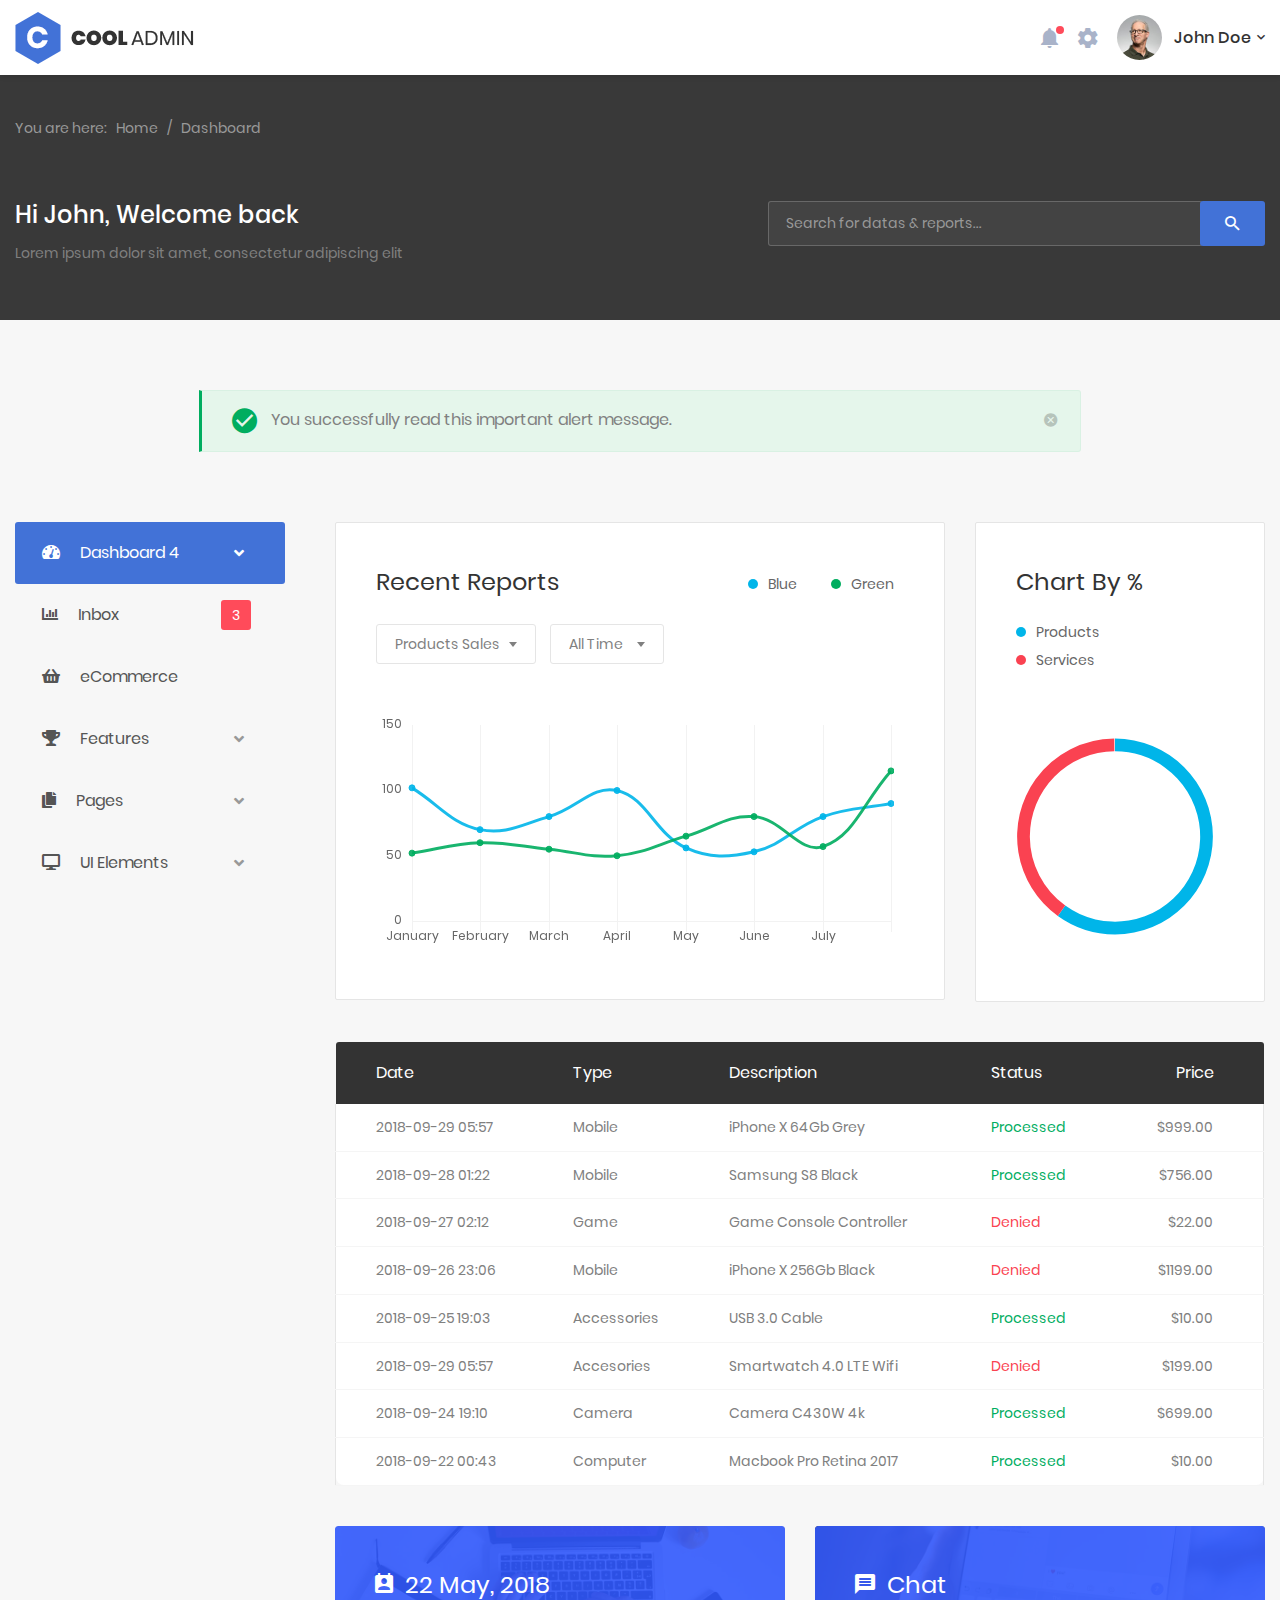
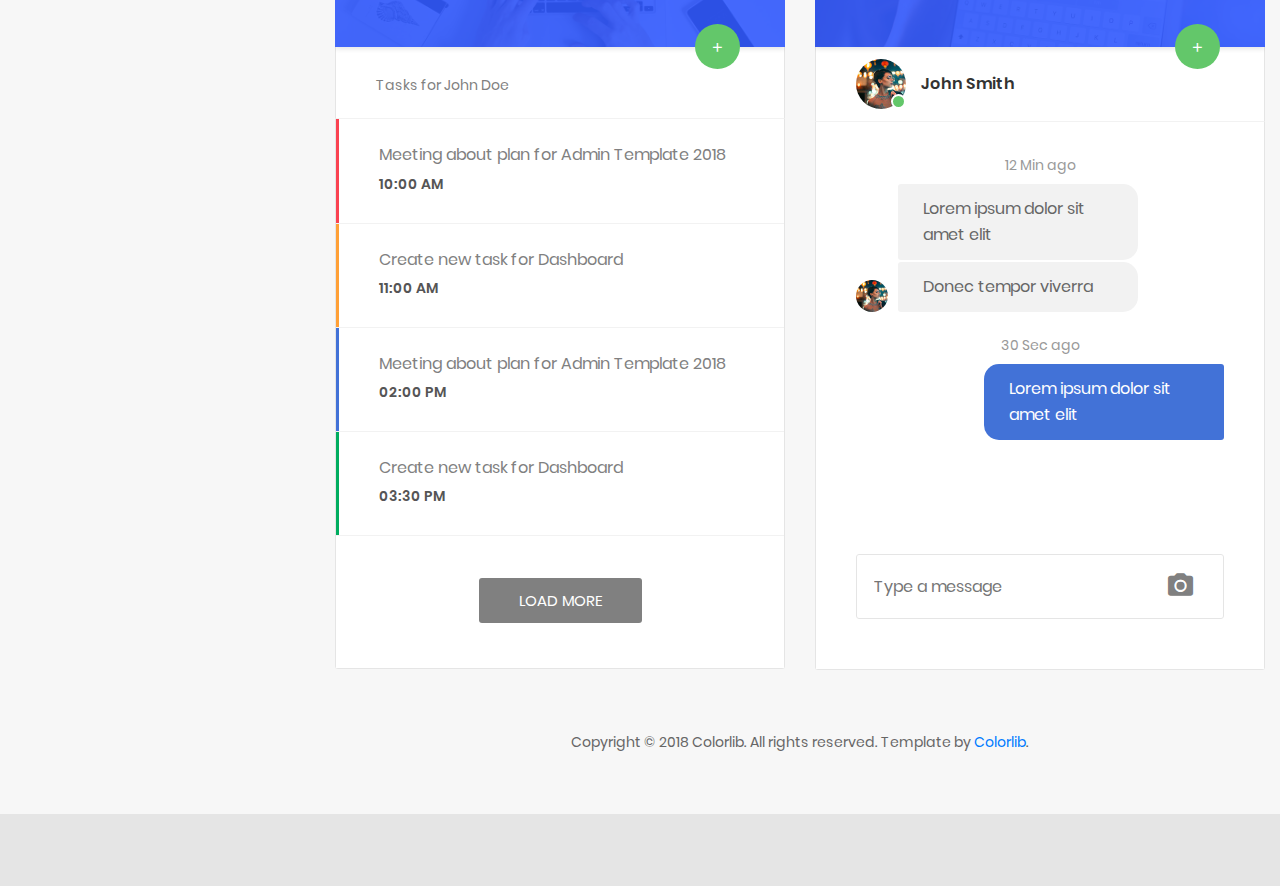
<file: DoAnFW/DoAnFW/Areas/Admin/Theme/CoolAdmin-master/index4.html>
<!DOCTYPE html>
<html lang="en">

<head>
    <!-- Required meta tags-->
    <meta charset="UTF-8">
    <meta name="viewport" content="width=device-width, initial-scale=1, shrink-to-fit=no">
    <meta name="description" content="au theme template">
    <meta name="author" content="Hau Nguyen">
    <meta name="keywords" content="au theme template">

    <!-- Title Page-->
    <title>Dashboard 4</title>

    <!-- Fontfaces CSS-->
    <link href="css/font-face.css" rel="stylesheet" media="all">
    <link href="vendor/font-awesome-4.7/css/font-awesome.min.css" rel="stylesheet" media="all">
    <link href="vendor/font-awesome-5/css/fontawesome-all.min.css" rel="stylesheet" media="all">
    <link href="vendor/mdi-font/css/material-design-iconic-font.min.css" rel="stylesheet" media="all">

    <!-- Bootstrap CSS-->
    <link href="vendor/bootstrap-4.1/bootstrap.min.css" rel="stylesheet" media="all">

    <!-- Vendor CSS-->
    <link href="vendor/animsition/animsition.min.css" rel="stylesheet" media="all">
    <link href="vendor/bootstrap-progressbar/bootstrap-progressbar-3.3.4.min.css" rel="stylesheet" media="all">
    <link href="vendor/wow/animate.css" rel="stylesheet" media="all">
    <link href="vendor/css-hamburgers/hamburgers.min.css" rel="stylesheet" media="all">
    <link href="vendor/slick/slick.css" rel="stylesheet" media="all">
    <link href="vendor/select2/select2.min.css" rel="stylesheet" media="all">
    <link href="vendor/perfect-scrollbar/perfect-scrollbar.css" rel="stylesheet" media="all">

    <!-- Main CSS-->
    <link href="css/theme.css" rel="stylesheet" media="all">

</head>

<body class="animsition">
    <div class="page-wrapper">
        <!-- HEADER DESKTOP-->
        <header class="header-desktop4">
            <div class="container">
                <div class="header4-wrap">
                    <div class="header__logo">
                        <a href="#">
                            <img src="images/icon/logo-blue.png" alt="CoolAdmin" />
                        </a>
                    </div>
                    <div class="header__tool">
                        <div class="header-button-item has-noti js-item-menu">
                            <i class="zmdi zmdi-notifications"></i>
                            <div class="notifi-dropdown js-dropdown">
                                <div class="notifi__title">
                                    <p>You have 3 Notifications</p>
                                </div>
                                <div class="notifi__item">
                                    <div class="bg-c1 img-cir img-40">
                                        <i class="zmdi zmdi-email-open"></i>
                                    </div>
                                    <div class="content">
                                        <p>You got a email notification</p>
                                        <span class="date">April 12, 2018 06:50</span>
                                    </div>
                                </div>
                                <div class="notifi__item">
                                    <div class="bg-c2 img-cir img-40">
                                        <i class="zmdi zmdi-account-box"></i>
                                    </div>
                                    <div class="content">
                                        <p>Your account has been blocked</p>
                                        <span class="date">April 12, 2018 06:50</span>
                                    </div>
                                </div>
                                <div class="notifi__item">
                                    <div class="bg-c3 img-cir img-40">
                                        <i class="zmdi zmdi-file-text"></i>
                                    </div>
                                    <div class="content">
                                        <p>You got a new file</p>
                                        <span class="date">April 12, 2018 06:50</span>
                                    </div>
                                </div>
                                <div class="notifi__footer">
                                    <a href="#">All notifications</a>
                                </div>
                            </div>
                        </div>
                        <div class="header-button-item js-item-menu">
                            <i class="zmdi zmdi-settings"></i>
                            <div class="setting-dropdown js-dropdown">
                                <div class="account-dropdown__body">
                                    <div class="account-dropdown__item">
                                        <a href="#">
                                            <i class="zmdi zmdi-account"></i>Account</a>
                                    </div>
                                    <div class="account-dropdown__item">
                                        <a href="#">
                                            <i class="zmdi zmdi-settings"></i>Setting</a>
                                    </div>
                                    <div class="account-dropdown__item">
                                        <a href="#">
                                            <i class="zmdi zmdi-money-box"></i>Billing</a>
                                    </div>
                                </div>
                                <div class="account-dropdown__body">
                                    <div class="account-dropdown__item">
                                        <a href="#">
                                            <i class="zmdi zmdi-globe"></i>Language</a>
                                    </div>
                                    <div class="account-dropdown__item">
                                        <a href="#">
                                            <i class="zmdi zmdi-pin"></i>Location</a>
                                    </div>
                                    <div class="account-dropdown__item">
                                        <a href="#">
                                            <i class="zmdi zmdi-email"></i>Email</a>
                                    </div>
                                    <div class="account-dropdown__item">
                                        <a href="#">
                                            <i class="zmdi zmdi-notifications"></i>Notifications</a>
                                    </div>
                                </div>
                            </div>
                        </div>
                        <div class="account-wrap">
                            <div class="account-item account-item--style2 clearfix js-item-menu">
                                <div class="image">
                                    <img src="images/icon/avatar-01.jpg" alt="John Doe" />
                                </div>
                                <div class="content">
                                    <a class="js-acc-btn" href="#">john doe</a>
                                </div>
                                <div class="account-dropdown js-dropdown">
                                    <div class="info clearfix">
                                        <div class="image">
                                            <a href="#">
                                                <img src="images/icon/avatar-01.jpg" alt="John Doe" />
                                            </a>
                                        </div>
                                        <div class="content">
                                            <h5 class="name">
                                                <a href="#">john doe</a>
                                            </h5>
                                            <span class="email">johndoe@example.com</span>
                                        </div>
                                    </div>
                                    <div class="account-dropdown__body">
                                        <div class="account-dropdown__item">
                                            <a href="#">
                                                <i class="zmdi zmdi-account"></i>Account</a>
                                        </div>
                                        <div class="account-dropdown__item">
                                            <a href="#">
                                                <i class="zmdi zmdi-settings"></i>Setting</a>
                                        </div>
                                        <div class="account-dropdown__item">
                                            <a href="#">
                                                <i class="zmdi zmdi-money-box"></i>Billing</a>
                                        </div>
                                    </div>
                                    <div class="account-dropdown__footer">
                                        <a href="#">
                                            <i class="zmdi zmdi-power"></i>Logout</a>
                                    </div>
                                </div>
                            </div>
                        </div>
                    </div>
                </div>
            </div>
        </header>
        <!-- END HEADER DESKTOP -->

        <!-- WELCOME-->
        <section class="welcome2 p-t-40 p-b-55">
            <div class="container">
                <div class="row">
                    <div class="col-md-12">
                        <div class="au-breadcrumb3">
                            <div class="au-breadcrumb-left">
                                <span class="au-breadcrumb-span">You are here:</span>
                                <ul class="list-unstyled list-inline au-breadcrumb__list">
                                    <li class="list-inline-item active">
                                        <a href="#">Home</a>
                                    </li>
                                    <li class="list-inline-item seprate">
                                        <span>/</span>
                                    </li>
                                    <li class="list-inline-item">Dashboard</li>
                                </ul>
                            </div>
                        </div>
                    </div>
                </div>
                <div class="row">
                    <div class="col-md-12">
                        <div class="welcome2-inner m-t-60">
                            <div class="welcome2-greeting">
                                <h1 class="title-6">Hi
                                    <span>John</span>, Welcome back</h1>
                                <p>Lorem ipsum dolor sit amet, consectetur adipiscing elit</p>
                            </div>
                            <form class="form-header form-header2" action="" method="post">
                                <input class="au-input au-input--w435" type="text" name="search" placeholder="Search for datas &amp; reports...">
                                <button class="au-btn--submit" type="submit">
                                    <i class="zmdi zmdi-search"></i>
                                </button>
                            </form>
                        </div>
                    </div>
                </div>
            </div>
        </section>
        <!-- END WELCOME-->

        <!-- PAGE CONTENT-->
        <div class="page-container3">
            <section class="alert-wrap p-t-70 p-b-70">
                <div class="container">
                    <!-- ALERT-->
                    <div class="alert au-alert-success alert-dismissible fade show au-alert au-alert--70per" role="alert">
                        <i class="zmdi zmdi-check-circle"></i>
                        <span class="content">You successfully read this important alert message.</span>
                        <button class="close" type="button" data-dismiss="alert" aria-label="Close">
                            <span aria-hidden="true">
                                <i class="zmdi zmdi-close-circle"></i>
                            </span>
                        </button>
                    </div>
                    <!-- END ALERT-->
                </div>
            </section>
            <section>
                <div class="container">
                    <div class="row">
                        <div class="col-xl-3">
                            <!-- MENU SIDEBAR-->
                            <aside class="menu-sidebar3 js-spe-sidebar">
                                <nav class="navbar-sidebar2 navbar-sidebar3">
                                    <ul class="list-unstyled navbar__list">
                                        <li class="active has-sub">
                                            <a class="js-arrow" href="#">
                                                <i class="fas fa-tachometer-alt"></i>Dashboard 4
                                                <span class="arrow">
                                                    <i class="fas fa-angle-down"></i>
                                                </span>
                                            </a>
                                            <ul class="list-unstyled navbar__sub-list js-sub-list">
                                                <li>
                                                    <a href="index.html">Dashboard 1</a>
                                                </li>
                                                <li>
                                                    <a href="index2.html">Dashboard 2</a>
                                                </li>
                                                <li>
                                                    <a href="index3.html">Dashboard 3</a>
                                                </li>
                                                <li>
                                                    <a href="index4.html">Dashboard 4</a>
                                                </li>
                                            </ul>
                                        </li>
                                        <li>
                                            <a href="inbox.html">
                                                <i class="fas fa-chart-bar"></i>Inbox</a>
                                            <span class="inbox-num">3</span>
                                        </li>
                                        <li>
                                            <a href="#">
                                                <i class="fas fa-shopping-basket"></i>eCommerce</a>
                                        </li>
                                        <li class="has-sub">
                                            <a class="js-arrow" href="#">
                                                <i class="fas fa-trophy"></i>Features
                                                <span class="arrow">
                                                    <i class="fas fa-angle-down"></i>
                                                </span>
                                            </a>
                                            <ul class="list-unstyled navbar__sub-list js-sub-list">
                                                <li>
                                                    <a href="table.html">Tables</a>
                                                </li>
                                                <li>
                                                    <a href="form.html">Forms</a>
                                                </li>
                                                <li>
                                                    <a href="#">Calendar</a>
                                                </li>
                                                <li>
                                                    <a href="map.html">Maps</a>
                                                </li>
                                            </ul>
                                        </li>
                                        <li class="has-sub">
                                            <a class="js-arrow" href="#">
                                                <i class="fas fa-copy"></i>Pages
                                                <span class="arrow">
                                                    <i class="fas fa-angle-down"></i>
                                                </span>
                                            </a>
                                            <ul class="list-unstyled navbar__sub-list js-sub-list">
                                                <li>
                                                    <a href="login.html">Login</a>
                                                </li>
                                                <li>
                                                    <a href="register.html">Register</a>
                                                </li>
                                                <li>
                                                    <a href="forget-pass.html">Forget Password</a>
                                                </li>
                                            </ul>
                                        </li>
                                        <li class="has-sub">
                                            <a class="js-arrow" href="#">
                                                <i class="fas fa-desktop"></i>UI Elements
                                                <span class="arrow">
                                                    <i class="fas fa-angle-down"></i>
                                                </span>
                                            </a>
                                            <ul class="list-unstyled navbar__sub-list js-sub-list">
                                                <li>
                                                    <a href="button.html">Button</a>
                                                </li>
                                                <li>
                                                    <a href="badge.html">Badges</a>
                                                </li>
                                                <li>
                                                    <a href="tab.html">Tabs</a>
                                                </li>
                                                <li>
                                                    <a href="card.html">Cards</a>
                                                </li>
                                                <li>
                                                    <a href="alert.html">Alerts</a>
                                                </li>
                                                <li>
                                                    <a href="progress-bar.html">Progress Bars</a>
                                                </li>
                                                <li>
                                                    <a href="modal.html">Modals</a>
                                                </li>
                                                <li>
                                                    <a href="switch.html">Switchs</a>
                                                </li>
                                                <li>
                                                    <a href="grid.html">Grids</a>
                                                </li>
                                                <li>
                                                    <a href="fontawesome.html">FontAwesome</a>
                                                </li>
                                                <li>
                                                    <a href="typo.html">Typography</a>
                                                </li>
                                            </ul>
                                        </li>
                                    </ul>
                                </nav>
                            </aside>
                            <!-- END MENU SIDEBAR-->
                        </div>
                        <div class="col-xl-9">
                            <!-- PAGE CONTENT-->
                            <div class="page-content">
                                <div class="row">
                                    <div class="col-lg-8">
                                        <!-- RECENT REPORT-->
                                        <div class="recent-report3 m-b-40">
                                            <div class="title-wrap">
                                                <h3 class="title-3">recent reports</h3>
                                                <div class="chart-info-wrap">
                                                    <div class="chart-note">
                                                        <span class="dot dot--blue"></span>
                                                        <span>Blue</span>
                                                    </div>
                                                    <div class="chart-note mr-0">
                                                        <span class="dot dot--green"></span>
                                                        <span>green</span>
                                                    </div>
                                                </div>
                                            </div>
                                            <div class="filters m-b-55">
                                                <div class="rs-select2--dark rs-select2--md m-r-10 rs-select2--border">
                                                    <select class="js-select2" name="property">
                                                        <option selected="selected">Products Sales</option>
                                                        <option value="">Products</option>
                                                        <option value="">Services</option>
                                                    </select>
                                                    <div class="dropDownSelect2"></div>
                                                </div>
                                                <div class="rs-select2--dark rs-select2--sm rs-select2--border">
                                                    <select class="js-select2 au-select-dark" name="time">
                                                        <option selected="selected">All Time</option>
                                                        <option value="">By Month</option>
                                                        <option value="">By Day</option>
                                                    </select>
                                                    <div class="dropDownSelect2"></div>
                                                </div>
                                            </div>
                                            <div class="chart-wrap">
                                                <canvas id="recent-rep3-chart"></canvas>
                                            </div>
                                        </div>
                                        <!-- END RECENT REPORT-->
                                    </div>
                                    <div class="col-lg-4">
                                        <!-- CHART PERCENT-->
                                        <div class="chart-percent-3 m-b-40">
                                            <h3 class="title-3 m-b-25">chart by %</h3>
                                            <div class="chart-note m-b-5">
                                                <span class="dot dot--blue"></span>
                                                <span>products</span>
                                            </div>
                                            <div class="chart-note">
                                                <span class="dot dot--red"></span>
                                                <span>services</span>
                                            </div>
                                            <div class="chart-wrap m-t-60">
                                                <canvas id="percent-chart2"></canvas>
                                            </div>
                                        </div>
                                        <!-- END CHART PERCENT-->
                                    </div>
                                </div>
                                <div class="row">
                                    <div class="col-md-12">
                                        <!-- DATA TABLE-->
                                        <div class="table-responsive m-b-40">
                                            <table class="table table-borderless table-data3">
                                                <thead>
                                                    <tr>
                                                        <th>date</th>
                                                        <th>type</th>
                                                        <th>description</th>
                                                        <th>status</th>
                                                        <th>price</th>
                                                    </tr>
                                                </thead>
                                                <tbody>
                                                    <tr>
                                                        <td>2018-09-29 05:57</td>
                                                        <td>Mobile</td>
                                                        <td>iPhone X 64Gb Grey</td>
                                                        <td class="process">Processed</td>
                                                        <td>$999.00</td>
                                                    </tr>
                                                    <tr>
                                                        <td>2018-09-28 01:22</td>
                                                        <td>Mobile</td>
                                                        <td>Samsung S8 Black</td>
                                                        <td class="process">Processed</td>
                                                        <td>$756.00</td>
                                                    </tr>
                                                    <tr>
                                                        <td>2018-09-27 02:12</td>
                                                        <td>Game</td>
                                                        <td>Game Console Controller</td>
                                                        <td class="denied">Denied</td>
                                                        <td>$22.00</td>
                                                    </tr>
                                                    <tr>
                                                        <td>2018-09-26 23:06</td>
                                                        <td>Mobile</td>
                                                        <td>iPhone X 256Gb Black</td>
                                                        <td class="denied">Denied</td>
                                                        <td>$1199.00</td>
                                                    </tr>
                                                    <tr>
                                                        <td>2018-09-25 19:03</td>
                                                        <td>Accessories</td>
                                                        <td>USB 3.0 Cable</td>
                                                        <td class="process">Processed</td>
                                                        <td>$10.00</td>
                                                    </tr>
                                                    <tr>
                                                        <td>2018-09-29 05:57</td>
                                                        <td>Accesories</td>
                                                        <td>Smartwatch 4.0 LTE Wifi</td>
                                                        <td class="denied">Denied</td>
                                                        <td>$199.00</td>
                                                    </tr>
                                                    <tr>
                                                        <td>2018-09-24 19:10</td>
                                                        <td>Camera</td>
                                                        <td>Camera C430W 4k</td>
                                                        <td class="process">Processed</td>
                                                        <td>$699.00</td>
                                                    </tr>
                                                    <tr>
                                                        <td>2018-09-22 00:43</td>
                                                        <td>Computer</td>
                                                        <td>Macbook Pro Retina 2017</td>
                                                        <td class="process">Processed</td>
                                                        <td>$10.00</td>
                                                    </tr>
                                                </tbody>
                                            </table>
                                        </div>
                                        <!-- END DATA TABLE                  -->
                                    </div>
                                </div>
                                <div class="row">
                                    <div class="col-lg-6">
                                        <div class="au-card au-card--no-shadow au-card--no-pad m-b-40 au-card--border">
                                            <div class="au-card-title" style="background-image:url('images/bg-title-01.jpg');">
                                                <div class="bg-overlay bg-overlay--blue"></div>
                                                <h3>
                                                    <i class="zmdi zmdi-account-calendar"></i>22 May, 2018</h3>
                                                <button class="au-btn-plus">
                                                    <i class="zmdi zmdi-plus"></i>
                                                </button>
                                            </div>
                                            <div class="au-task js-list-load au-task--border">
                                                <div class="au-task__title">
                                                    <p>Tasks for John Doe</p>
                                                </div>
                                                <div class="au-task-list js-scrollbar3">
                                                    <div class="au-task__item au-task__item--danger">
                                                        <div class="au-task__item-inner">
                                                            <h5 class="task">
                                                                <a href="#">Meeting about plan for Admin Template 2018</a>
                                                            </h5>
                                                            <span class="time">10:00 AM</span>
                                                        </div>
                                                    </div>
                                                    <div class="au-task__item au-task__item--warning">
                                                        <div class="au-task__item-inner">
                                                            <h5 class="task">
                                                                <a href="#">Create new task for Dashboard</a>
                                                            </h5>
                                                            <span class="time">11:00 AM</span>
                                                        </div>
                                                    </div>
                                                    <div class="au-task__item au-task__item--primary">
                                                        <div class="au-task__item-inner">
                                                            <h5 class="task">
                                                                <a href="#">Meeting about plan for Admin Template 2018</a>
                                                            </h5>
                                                            <span class="time">02:00 PM</span>
                                                        </div>
                                                    </div>
                                                    <div class="au-task__item au-task__item--success">
                                                        <div class="au-task__item-inner">
                                                            <h5 class="task">
                                                                <a href="#">Create new task for Dashboard</a>
                                                            </h5>
                                                            <span class="time">03:30 PM</span>
                                                        </div>
                                                    </div>
                                                    <div class="au-task__item au-task__item--danger js-load-item">
                                                        <div class="au-task__item-inner">
                                                            <h5 class="task">
                                                                <a href="#">Meeting about plan for Admin Template 2018</a>
                                                            </h5>
                                                            <span class="time">10:00 AM</span>
                                                        </div>
                                                    </div>
                                                    <div class="au-task__item au-task__item--warning js-load-item">
                                                        <div class="au-task__item-inner">
                                                            <h5 class="task">
                                                                <a href="#">Create new task for Dashboard</a>
                                                            </h5>
                                                            <span class="time">11:00 AM</span>
                                                        </div>
                                                    </div>
                                                </div>
                                                <div class="au-task__footer">
                                                    <button class="au-btn au-btn-load js-load-btn">load more</button>
                                                </div>
                                            </div>
                                        </div>
                                    </div>
                                    <div class="col-lg-6">
                                        <div class="au-card au-card--no-shadow au-card--no-pad m-b-40 au-card--border">
                                            <div class="au-card-title" style="background-image:url('images/bg-title-02.jpg');">
                                                <div class="bg-overlay bg-overlay--blue"></div>
                                                <h3>
                                                    <i class="zmdi zmdi-comment-text"></i>Chat</h3>
                                                <button class="au-btn-plus">
                                                    <i class="zmdi zmdi-plus"></i>
                                                </button>
                                            </div>
                                            <div class="au-inbox-wrap">
                                                <div class="au-chat au-chat--border">
                                                    <div class="au-chat__title">
                                                        <div class="au-chat-info">
                                                            <div class="avatar-wrap online">
                                                                <div class="avatar avatar--small">
                                                                    <img src="images/icon/avatar-02.jpg" alt="John Smith">
                                                                </div>
                                                            </div>
                                                            <span class="nick">
                                                                <a href="#">John Smith</a>
                                                            </span>
                                                        </div>
                                                    </div>
                                                    <div class="au-chat__content au-chat__content2 js-scrollbar5">
                                                        <div class="recei-mess-wrap">
                                                            <span class="mess-time">12 Min ago</span>
                                                            <div class="recei-mess__inner">
                                                                <div class="avatar avatar--tiny">
                                                                    <img src="images/icon/avatar-02.jpg" alt="John Smith">
                                                                </div>
                                                                <div class="recei-mess-list">
                                                                    <div class="recei-mess">Lorem ipsum dolor sit amet elit</div>
                                                                    <div class="recei-mess">Donec tempor viverra</div>
                                                                </div>
                                                            </div>
                                                        </div>
                                                        <div class="send-mess-wrap">
                                                            <span class="mess-time">30 Sec ago</span>
                                                            <div class="send-mess__inner">
                                                                <div class="send-mess-list">
                                                                    <div class="send-mess">Lorem ipsum dolor sit amet elit</div>
                                                                </div>
                                                            </div>
                                                        </div>
                                                    </div>
                                                    <div class="au-chat-textfield">
                                                        <form class="au-form-icon">
                                                            <input class="au-input au-input--full au-input--h65" type="text" placeholder="Type a message">
                                                            <button class="au-input-icon">
                                                                <i class="zmdi zmdi-camera"></i>
                                                            </button>
                                                        </form>
                                                    </div>
                                                </div>
                                            </div>
                                        </div>
                                    </div>
                                </div>
                                <div class="row">
                                    <div class="col-md-12">
                                        <div class="copyright">
                                            <p>Copyright © 2018 Colorlib. All rights reserved. Template by <a href="https://colorlib.com">Colorlib</a>.</p>
                                        </div>
                                    </div>
                                </div>
                            </div>
                            <!-- END PAGE CONTENT-->
                        </div>
                    </div>
                </div>
            </section>
        </div>
        <!-- END PAGE CONTENT  -->

    </div>

    <!-- Jquery JS-->
    <script src="vendor/jquery-3.2.1.min.js"></script>
    <!-- Bootstrap JS-->
    <script src="vendor/bootstrap-4.1/popper.min.js"></script>
    <script src="vendor/bootstrap-4.1/bootstrap.min.js"></script>
    <!-- Vendor JS       -->
    <script src="vendor/slick/slick.min.js">
    </script>
    <script src="vendor/wow/wow.min.js"></script>
    <script src="vendor/animsition/animsition.min.js"></script>
    <script src="vendor/bootstrap-progressbar/bootstrap-progressbar.min.js">
    </script>
    <script src="vendor/counter-up/jquery.waypoints.min.js"></script>
    <script src="vendor/counter-up/jquery.counterup.min.js">
    </script>
    <script src="vendor/circle-progress/circle-progress.min.js"></script>
    <script src="vendor/perfect-scrollbar/perfect-scrollbar.js"></script>
    <script src="vendor/chartjs/Chart.bundle.min.js"></script>
    <script src="vendor/select2/select2.min.js">
    </script>

    <!-- Main JS-->
    <script src="js/main.js"></script>

</body>

</html>
<!-- end document-->
</file>
<file: DoAnFW/DoAnFW/Areas/Admin/Theme/CoolAdmin-master/css/font-face.css>
/* poppins-100 - latin */
@font-face {
  font-family: 'Poppins';
  font-style: normal;
  font-weight: 100;
  src: url('../fonts/poppins/poppins-v5-latin-100.eot'); /* IE9 Compat Modes */
  src: local('Poppins Thin'), local('Poppins-Thin'),
       url('../fonts/poppins/poppins-v5-latin-100.eot?#iefix') format('embedded-opentype'), /* IE6-IE8 */
       url('../fonts/poppins/poppins-v5-latin-100.woff2') format('woff2'), /* Super Modern Browsers */
       url('../fonts/poppins/poppins-v5-latin-100.woff') format('woff'), /* Modern Browsers */
       url('../fonts/poppins/poppins-v5-latin-100.ttf') format('truetype'), /* Safari, Android, iOS */
       url('../fonts/poppins/poppins-v5-latin-100.svg#Poppins') format('svg'); /* Legacy iOS */
}
/* poppins-200 - latin */
@font-face {
  font-family: 'Poppins';
  font-style: normal;
  font-weight: 200;
  src: url('../fonts/poppins/poppins-v5-latin-200.eot'); /* IE9 Compat Modes */
  src: local('Poppins ExtraLight'), local('Poppins-ExtraLight'),
       url('../fonts/poppins/poppins-v5-latin-200.eot?#iefix') format('embedded-opentype'), /* IE6-IE8 */
       url('../fonts/poppins/poppins-v5-latin-200.woff2') format('woff2'), /* Super Modern Browsers */
       url('../fonts/poppins/poppins-v5-latin-200.woff') format('woff'), /* Modern Browsers */
       url('../fonts/poppins/poppins-v5-latin-200.ttf') format('truetype'), /* Safari, Android, iOS */
       url('../fonts/poppins/poppins-v5-latin-200.svg#Poppins') format('svg'); /* Legacy iOS */
}
/* poppins-200italic - latin */
@font-face {
  font-family: 'Poppins';
  font-style: italic;
  font-weight: 200;
  src: url('../fonts/poppins/poppins-v5-latin-200italic.eot'); /* IE9 Compat Modes */
  src: local('Poppins ExtraLight Italic'), local('Poppins-ExtraLightItalic'),
       url('../fonts/poppins/poppins-v5-latin-200italic.eot?#iefix') format('embedded-opentype'), /* IE6-IE8 */
       url('../fonts/poppins/poppins-v5-latin-200italic.woff2') format('woff2'), /* Super Modern Browsers */
       url('../fonts/poppins/poppins-v5-latin-200italic.woff') format('woff'), /* Modern Browsers */
       url('../fonts/poppins/poppins-v5-latin-200italic.ttf') format('truetype'), /* Safari, Android, iOS */
       url('../fonts/poppins/poppins-v5-latin-200italic.svg#Poppins') format('svg'); /* Legacy iOS */
}
/* poppins-100italic - latin */
@font-face {
  font-family: 'Poppins';
  font-style: italic;
  font-weight: 100;
  src: url('../fonts/poppins/poppins-v5-latin-100italic.eot'); /* IE9 Compat Modes */
  src: local('Poppins Thin Italic'), local('Poppins-ThinItalic'),
       url('../fonts/poppins/poppins-v5-latin-100italic.eot?#iefix') format('embedded-opentype'), /* IE6-IE8 */
       url('../fonts/poppins/poppins-v5-latin-100italic.woff2') format('woff2'), /* Super Modern Browsers */
       url('../fonts/poppins/poppins-v5-latin-100italic.woff') format('woff'), /* Modern Browsers */
       url('../fonts/poppins/poppins-v5-latin-100italic.ttf') format('truetype'), /* Safari, Android, iOS */
       url('../fonts/poppins/poppins-v5-latin-100italic.svg#Poppins') format('svg'); /* Legacy iOS */
}
/* poppins-300 - latin */
@font-face {
  font-family: 'Poppins';
  font-style: normal;
  font-weight: 300;
  src: url('../fonts/poppins/poppins-v5-latin-300.eot'); /* IE9 Compat Modes */
  src: local('Poppins Light'), local('Poppins-Light'),
       url('../fonts/poppins/poppins-v5-latin-300.eot?#iefix') format('embedded-opentype'), /* IE6-IE8 */
       url('../fonts/poppins/poppins-v5-latin-300.woff2') format('woff2'), /* Super Modern Browsers */
       url('../fonts/poppins/poppins-v5-latin-300.woff') format('woff'), /* Modern Browsers */
       url('../fonts/poppins/poppins-v5-latin-300.ttf') format('truetype'), /* Safari, Android, iOS */
       url('../fonts/poppins/poppins-v5-latin-300.svg#Poppins') format('svg'); /* Legacy iOS */
}
/* poppins-300italic - latin */
@font-face {
  font-family: 'Poppins';
  font-style: italic;
  font-weight: 300;
  src: url('../fonts/poppins/poppins-v5-latin-300italic.eot'); /* IE9 Compat Modes */
  src: local('Poppins Light Italic'), local('Poppins-LightItalic'),
       url('../fonts/poppins/poppins-v5-latin-300italic.eot?#iefix') format('embedded-opentype'), /* IE6-IE8 */
       url('../fonts/poppins/poppins-v5-latin-300italic.woff2') format('woff2'), /* Super Modern Browsers */
       url('../fonts/poppins/poppins-v5-latin-300italic.woff') format('woff'), /* Modern Browsers */
       url('../fonts/poppins/poppins-v5-latin-300italic.ttf') format('truetype'), /* Safari, Android, iOS */
       url('../fonts/poppins/poppins-v5-latin-300italic.svg#Poppins') format('svg'); /* Legacy iOS */
}
/* poppins-regular - latin */
@font-face {
  font-family: 'Poppins';
  font-style: normal;
  font-weight: 400;
  src: url('../fonts/poppins/poppins-v5-latin-regular.eot'); /* IE9 Compat Modes */
  src: local('Poppins Regular'), local('Poppins-Regular'),
       url('../fonts/poppins/poppins-v5-latin-regular.eot?#iefix') format('embedded-opentype'), /* IE6-IE8 */
       url('../fonts/poppins/poppins-v5-latin-regular.woff2') format('woff2'), /* Super Modern Browsers */
       url('../fonts/poppins/poppins-v5-latin-regular.woff') format('woff'), /* Modern Browsers */
       url('../fonts/poppins/poppins-v5-latin-regular.ttf') format('truetype'), /* Safari, Android, iOS */
       url('../fonts/poppins/poppins-v5-latin-regular.svg#Poppins') format('svg'); /* Legacy iOS */
}
/* poppins-italic - latin */
@font-face {
  font-family: 'Poppins';
  font-style: italic;
  font-weight: 400;
  src: url('../fonts/poppins/poppins-v5-latin-italic.eot'); /* IE9 Compat Modes */
  src: local('Poppins Italic'), local('Poppins-Italic'),
       url('../fonts/poppins/poppins-v5-latin-italic.eot?#iefix') format('embedded-opentype'), /* IE6-IE8 */
       url('../fonts/poppins/poppins-v5-latin-italic.woff2') format('woff2'), /* Super Modern Browsers */
       url('../fonts/poppins/poppins-v5-latin-italic.woff') format('woff'), /* Modern Browsers */
       url('../fonts/poppins/poppins-v5-latin-italic.ttf') format('truetype'), /* Safari, Android, iOS */
       url('../fonts/poppins/poppins-v5-latin-italic.svg#Poppins') format('svg'); /* Legacy iOS */
}
/* poppins-500 - latin */
@font-face {
  font-family: 'Poppins';
  font-style: normal;
  font-weight: 500;
  src: url('../fonts/poppins/poppins-v5-latin-500.eot'); /* IE9 Compat Modes */
  src: local('Poppins Medium'), local('Poppins-Medium'),
       url('../fonts/poppins/poppins-v5-latin-500.eot?#iefix') format('embedded-opentype'), /* IE6-IE8 */
       url('../fonts/poppins/poppins-v5-latin-500.woff2') format('woff2'), /* Super Modern Browsers */
       url('../fonts/poppins/poppins-v5-latin-500.woff') format('woff'), /* Modern Browsers */
       url('../fonts/poppins/poppins-v5-latin-500.ttf') format('truetype'), /* Safari, Android, iOS */
       url('../fonts/poppins/poppins-v5-latin-500.svg#Poppins') format('svg'); /* Legacy iOS */
}
/* poppins-500italic - latin */
@font-face {
  font-family: 'Poppins';
  font-style: italic;
  font-weight: 500;
  src: url('../fonts/poppins/poppins-v5-latin-500italic.eot'); /* IE9 Compat Modes */
  src: local('Poppins Medium Italic'), local('Poppins-MediumItalic'),
       url('../fonts/poppins/poppins-v5-latin-500italic.eot?#iefix') format('embedded-opentype'), /* IE6-IE8 */
       url('../fonts/poppins/poppins-v5-latin-500italic.woff2') format('woff2'), /* Super Modern Browsers */
       url('../fonts/poppins/poppins-v5-latin-500italic.woff') format('woff'), /* Modern Browsers */
       url('../fonts/poppins/poppins-v5-latin-500italic.ttf') format('truetype'), /* Safari, Android, iOS */
       url('../fonts/poppins/poppins-v5-latin-500italic.svg#Poppins') format('svg'); /* Legacy iOS */
}
/* poppins-600 - latin */
@font-face {
  font-family: 'Poppins';
  font-style: normal;
  font-weight: 600;
  src: url('../fonts/poppins/poppins-v5-latin-600.eot'); /* IE9 Compat Modes */
  src: local('Poppins SemiBold'), local('Poppins-SemiBold'),
       url('../fonts/poppins/poppins-v5-latin-600.eot?#iefix') format('embedded-opentype'), /* IE6-IE8 */
       url('../fonts/poppins/poppins-v5-latin-600.woff2') format('woff2'), /* Super Modern Browsers */
       url('../fonts/poppins/poppins-v5-latin-600.woff') format('woff'), /* Modern Browsers */
       url('../fonts/poppins/poppins-v5-latin-600.ttf') format('truetype'), /* Safari, Android, iOS */
       url('../fonts/poppins/poppins-v5-latin-600.svg#Poppins') format('svg'); /* Legacy iOS */
}
/* poppins-600italic - latin */
@font-face {
  font-family: 'Poppins';
  font-style: italic;
  font-weight: 600;
  src: url('../fonts/poppins/poppins-v5-latin-600italic.eot'); /* IE9 Compat Modes */
  src: local('Poppins SemiBold Italic'), local('Poppins-SemiBoldItalic'),
       url('../fonts/poppins/poppins-v5-latin-600italic.eot?#iefix') format('embedded-opentype'), /* IE6-IE8 */
       url('../fonts/poppins/poppins-v5-latin-600italic.woff2') format('woff2'), /* Super Modern Browsers */
       url('../fonts/poppins/poppins-v5-latin-600italic.woff') format('woff'), /* Modern Browsers */
       url('../fonts/poppins/poppins-v5-latin-600italic.ttf') format('truetype'), /* Safari, Android, iOS */
       url('../fonts/poppins/poppins-v5-latin-600italic.svg#Poppins') format('svg'); /* Legacy iOS */
}
/* poppins-700 - latin */
@font-face {
  font-family: 'Poppins';
  font-style: normal;
  font-weight: 700;
  src: url('../fonts/poppins/poppins-v5-latin-700.eot'); /* IE9 Compat Modes */
  src: local('Poppins Bold'), local('Poppins-Bold'),
       url('../fonts/poppins/poppins-v5-latin-700.eot?#iefix') format('embedded-opentype'), /* IE6-IE8 */
       url('../fonts/poppins/poppins-v5-latin-700.woff2') format('woff2'), /* Super Modern Browsers */
       url('../fonts/poppins/poppins-v5-latin-700.woff') format('woff'), /* Modern Browsers */
       url('../fonts/poppins/poppins-v5-latin-700.ttf') format('truetype'), /* Safari, Android, iOS */
       url('../fonts/poppins/poppins-v5-latin-700.svg#Poppins') format('svg'); /* Legacy iOS */
}
/* poppins-700italic - latin */
@font-face {
  font-family: 'Poppins';
  font-style: italic;
  font-weight: 700;
  src: url('../fonts/poppins/poppins-v5-latin-700italic.eot'); /* IE9 Compat Modes */
  src: local('Poppins Bold Italic'), local('Poppins-BoldItalic'),
       url('../fonts/poppins/poppins-v5-latin-700italic.eot?#iefix') format('embedded-opentype'), /* IE6-IE8 */
       url('../fonts/poppins/poppins-v5-latin-700italic.woff2') format('woff2'), /* Super Modern Browsers */
       url('../fonts/poppins/poppins-v5-latin-700italic.woff') format('woff'), /* Modern Browsers */
       url('../fonts/poppins/poppins-v5-latin-700italic.ttf') format('truetype'), /* Safari, Android, iOS */
       url('../fonts/poppins/poppins-v5-latin-700italic.svg#Poppins') format('svg'); /* Legacy iOS */
}
/* poppins-800 - latin */
@font-face {
  font-family: 'Poppins';
  font-style: normal;
  font-weight: 800;
  src: url('../fonts/poppins/poppins-v5-latin-800.eot'); /* IE9 Compat Modes */
  src: local('Poppins ExtraBold'), local('Poppins-ExtraBold'),
       url('../fonts/poppins/poppins-v5-latin-800.eot?#iefix') format('embedded-opentype'), /* IE6-IE8 */
       url('../fonts/poppins/poppins-v5-latin-800.woff2') format('woff2'), /* Super Modern Browsers */
       url('../fonts/poppins/poppins-v5-latin-800.woff') format('woff'), /* Modern Browsers */
       url('../fonts/poppins/poppins-v5-latin-800.ttf') format('truetype'), /* Safari, Android, iOS */
       url('../fonts/poppins/poppins-v5-latin-800.svg#Poppins') format('svg'); /* Legacy iOS */
}
/* poppins-800italic - latin */
@font-face {
  font-family: 'Poppins';
  font-style: italic;
  font-weight: 800;
  src: url('../fonts/poppins/poppins-v5-latin-800italic.eot'); /* IE9 Compat Modes */
  src: local('Poppins ExtraBold Italic'), local('Poppins-ExtraBoldItalic'),
       url('../fonts/poppins/poppins-v5-latin-800italic.eot?#iefix') format('embedded-opentype'), /* IE6-IE8 */
       url('../fonts/poppins/poppins-v5-latin-800italic.woff2') format('woff2'), /* Super Modern Browsers */
       url('../fonts/poppins/poppins-v5-latin-800italic.woff') format('woff'), /* Modern Browsers */
       url('../fonts/poppins/poppins-v5-latin-800italic.ttf') format('truetype'), /* Safari, Android, iOS */
       url('../fonts/poppins/poppins-v5-latin-800italic.svg#Poppins') format('svg'); /* Legacy iOS */
}
/* poppins-900 - latin */
@font-face {
  font-family: 'Poppins';
  font-style: normal;
  font-weight: 900;
  src: url('../fonts/poppins/poppins-v5-latin-900.eot'); /* IE9 Compat Modes */
  src: local('Poppins Black'), local('Poppins-Black'),
       url('../fonts/poppins/poppins-v5-latin-900.eot?#iefix') format('embedded-opentype'), /* IE6-IE8 */
       url('../fonts/poppins/poppins-v5-latin-900.woff2') format('woff2'), /* Super Modern Browsers */
       url('../fonts/poppins/poppins-v5-latin-900.woff') format('woff'), /* Modern Browsers */
       url('../fonts/poppins/poppins-v5-latin-900.ttf') format('truetype'), /* Safari, Android, iOS */
       url('../fonts/poppins/poppins-v5-latin-900.svg#Poppins') format('svg'); /* Legacy iOS */
}
/* poppins-900italic - latin */
@font-face {
  font-family: 'Poppins';
  font-style: italic;
  font-weight: 900;
  src: url('../fonts/poppins/poppins-v5-latin-900italic.eot'); /* IE9 Compat Modes */
  src: local('Poppins Black Italic'), local('Poppins-BlackItalic'),
       url('../fonts/poppins/poppins-v5-latin-900italic.eot?#iefix') format('embedded-opentype'), /* IE6-IE8 */
       url('../fonts/poppins/poppins-v5-latin-900italic.woff2') format('woff2'), /* Super Modern Browsers */
       url('../fonts/poppins/poppins-v5-latin-900italic.woff') format('woff'), /* Modern Browsers */
       url('../fonts/poppins/poppins-v5-latin-900italic.ttf') format('truetype'), /* Safari, Android, iOS */
       url('../fonts/poppins/poppins-v5-latin-900italic.svg#Poppins') format('svg'); /* Legacy iOS */
}
</file>
<file: DoAnFW/DoAnFW/Areas/Admin/Theme/CoolAdmin-master/vendor/perfect-scrollbar/perfect-scrollbar.css>
/*
 * Container style
 */
.ps {
  overflow: hidden !important;
  overflow-anchor: none;
  -ms-overflow-style: none;
  touch-action: auto;
  -ms-touch-action: auto;
}

/*
 * Scrollbar rail styles
 */
.ps__rail-x {
  display: none;
  opacity: 0;
  transition: background-color .2s linear, opacity .2s linear;
  -webkit-transition: background-color .2s linear, opacity .2s linear;
  height: 15px;
  /* there must be 'bottom' or 'top' for ps__rail-x */
  bottom: 0px;
  /* please don't change 'position' */
  position: absolute;
}

.ps__rail-y {
  display: none;
  opacity: 0;
  transition: background-color .2s linear, opacity .2s linear;
  -webkit-transition: background-color .2s linear, opacity .2s linear;
  width: 15px;
  /* there must be 'right' or 'left' for ps__rail-y */
  right: 0;
  /* please don't change 'position' */
  position: absolute;
}

.ps--active-x > .ps__rail-x,
.ps--active-y > .ps__rail-y {
  display: block;
  background-color: transparent;
}

.ps:hover > .ps__rail-x,
.ps:hover > .ps__rail-y,
.ps--focus > .ps__rail-x,
.ps--focus > .ps__rail-y,
.ps--scrolling-x > .ps__rail-x,
.ps--scrolling-y > .ps__rail-y {
  opacity: 0.6;
}

.ps .ps__rail-x:hover,
.ps .ps__rail-y:hover,
.ps .ps__rail-x:focus,
.ps .ps__rail-y:focus,
.ps .ps__rail-x.ps--clicking,
.ps .ps__rail-y.ps--clicking {
  background-color: #eee;
  opacity: 0.9;
}

/*
 * Scrollbar thumb styles
 */
.ps__thumb-x {
  background-color: #aaa;
  border-radius: 6px;
  transition: background-color .2s linear, height .2s ease-in-out;
  -webkit-transition: background-color .2s linear, height .2s ease-in-out;
  height: 6px;
  /* there must be 'bottom' for ps__thumb-x */
  bottom: 2px;
  /* please don't change 'position' */
  position: absolute;
}

.ps__thumb-y {
  background-color: #aaa;
  border-radius: 6px;
  transition: background-color .2s linear, width .2s ease-in-out;
  -webkit-transition: background-color .2s linear, width .2s ease-in-out;
  width: 6px;
  /* there must be 'right' for ps__thumb-y */
  right: 2px;
  /* please don't change 'position' */
  position: absolute;
}

.ps__rail-x:hover > .ps__thumb-x,
.ps__rail-x:focus > .ps__thumb-x,
.ps__rail-x.ps--clicking .ps__thumb-x {
  background-color: #999;
  height: 11px;
}

.ps__rail-y:hover > .ps__thumb-y,
.ps__rail-y:focus > .ps__thumb-y,
.ps__rail-y.ps--clicking .ps__thumb-y {
  background-color: #999;
  width: 11px;
}

/* MS supports */
@supports (-ms-overflow-style: none) {
  .ps {
    overflow: auto !important;
  }
}

@media screen and (-ms-high-contrast: active), (-ms-high-contrast: none) {
  .ps {
    overflow: auto !important;
  }
}
</file>
<file: DoAnFW/DoAnFW/Areas/Admin/Theme/CoolAdmin-master/css/theme.css>
/*------------------------------------------------------------------
[Master Stylesheet]

Project:  CoolAdmin
Version:	1.0
Last change:	08/10/2018 [Add Define a table of contents Link]
Assigned to:	Hau Nguyen
Primary use:	Open Source
-------------------------------------------------------------------*/
/*------------------------------------------------------------------
[LAYOUT]

* body
    + Header / header
	+ Page Content / .page-content .name-page
        + Section Layouts / section .name-section
        ...
	+ Footer / footer

-------------------------------------------------------------------*/
/*------------------------------------------------------------------
# [Color codes]

# Text Color (text): #666666
# Text Color Deep (Text, title): #333333

------------------------------------------------------------------*/
/*------------------------------------------------------------------
[Typography]

Notes:	decreasing heading by 0.4em with every subsequent heading level
-------------------------------------------------------------------*/
/*-----------------------------------------------------*/
/*                   SETTINGS                          */
/*-----------------------------------------------------*/
/*-----------------------------------------------------*/
/*                   TOOLS                             */
/*-----------------------------------------------------*/
/*-----------------------------------------------------*/
/*                   GENERIC                           */
/*-----------------------------------------------------*/
/* ----- Normalize ----- */
* {
    margin: 0;
    padding: 0;
    -webkit-box-sizing: border-box;
    -moz-box-sizing: border-box;
    box-sizing: border-box;
}

ul {
    margin: 0;
}

button,
input[type='button'] {
    cursor: pointer;
}

button:focus,
input:focus,
textarea:focus {
    outline: none;
}

input, textarea {
    border: none;
}

button {
    border: none;
    background: none;
}

img {
    max-width: 100%;
    height: auto;
}

p {
    margin: 0;
}

.table-responsive {
    padding-right: 1px;
}

.card {
    -webkit-border-radius: 3px;
    -moz-border-radius: 3px;
    border-radius: 3px;
}

.btn {
    -webkit-border-radius: 3px;
    -moz-border-radius: 3px;
    border-radius: 3px;
}

/* ----- Typography ----- */
body {
    font-family: "Poppins", sans-serif;
    font-weight: 400;
    font-size: 16px;
    line-height: 1.625;
    color: #666;
    -webkit-font-smoothing: antialiased;
    -moz-osx-font-smoothing: grayscale;
}

h1,
h2,
h3,
h4,
h5,
h6 {
    color: #333333;
    font-weight: 700;
    margin: 0;
    line-height: 1.2;
}

h1 {
    font-size: 36px;
}

h2 {
    font-size: 30px;
}

h3 {
    font-size: 24px;
}

h4 {
    font-size: 18px;
}

h5 {
    font-size: 15px;
}

h6 {
    font-size: 13px;
}

blockquote {
    margin: 0;
}

strong {
    font-weight: 700;
}

/*-----------------------------------------------------*/
/*                   ELEMENTS                          */
/*-----------------------------------------------------*/
/* ----- Title ----- */
.title--sbold {
    font-weight: 600;
}

.title-1 {
    text-transform: capitalize;
    font-weight: 400;
    font-size: 30px;
}

.title-2 {
    text-transform: capitalize;
    font-weight: 400;
    font-size: 24px;
    line-height: 1;
}

.title-3 {
    text-transform: capitalize;
    font-weight: 400;
    font-size: 24px;
    color: #333;
}

.title-3 i {
    margin-right: 13px;
    vertical-align: baseline;
}

.title-4 {
    font-weight: 500;
    font-size: 30px;
    color: #393939;
}

.title-5 {
    text-transform: capitalize;
    font-size: 22px;
    font-weight: 500;
    color: #393939;
}

.title-6 {
    font-size: 24px;
    font-weight: 500;
    color: #fff;
}

.heading-title {
    font-size: 24px;
    font-weight: 500;
    color: #333;
    text-transform: capitalize;
    margin-bottom: 10px;
}

/* ----- Links ----- */
a {
    display: inline-block;
}

a:hover,
a:focus,
a:active {
    text-decoration: none;
    outline: none;
}

a:hover,
a {
    -webkit-transition: all 0.3s ease;
    -o-transition: all 0.3s ease;
    -moz-transition: all 0.3s ease;
    transition: all 0.3s ease;
}

/*-----------------------------------------------------*/
/*                   OBJECTS                           */
/*-----------------------------------------------------*/
/* ----- Section----- */
section {
    position: relative;
}

.section__content {
    position: relative;
    margin: 0 auto;
    z-index: 1;
}

.section__content--w1830 {
    max-width: 1830px;
}

.section__content--p30 {
    padding: 0 30px;
}

@media (max-width: 991px) {
    .section__content--p30 {
        padding: 0;
    }
}

.section__content--p35 {
    padding: 0 35px;
}

/* ----- Page Wrapper----- */
/*Override Grid Bootstrap*/
@media (min-width: 1200px) {
    .container {
        max-width: 1320px;
    }
}

/*Page Objects*/
.page-wrapper {
    overflow: hidden;
    background: #e5e5e5;
    padding-bottom: 8vh;
}

@media (max-width: 991px) {
    .page-wrapper {
    overflow: auto;
    background: #e5e5e5;
    padding-bottom: 12vh;
}
}
.page-container {
    background: #e5e5e5;
    padding-left: 300px;
}

@media (max-width: 991px) {
    .page-container {
        position: relative;
        top: 88px;
        padding-left: 0;
    }
}

.page-container2 {
    background: #f2f2f2;
    padding-left: 300px;
}

@media (max-width: 991px) {
    .page-container2 {
        position: relative;
        padding-left: 0;
    }
}

.page-container3 {
    background: #f7f7f7;
}

.main-content {
    padding-top: 116px;
    min-height: 100vh;
}

@media (max-width: 991px) {
    .main-content {
        padding-top: 50px;
	padding-bottom: 100px;
    }
}

.page-content--bgf7 {
    background: #f7f7f7;
}

.page-content--bge5 {
    background: #e5e5e5;
    height: 100vh;
}

.login-wrap {
    max-width: 540px;
    padding-top: 8vh;
    margin: 0 auto;
}

.login-logo {
    text-align: center;
    margin-bottom: 30px;
}

.login-checkbox {
    display: -webkit-box;
    display: -webkit-flex;
    display: -moz-box;
    display: -ms-flexbox;
    display: flex;
    -webkit-box-pack: justify;
    -webkit-justify-content: space-between;
    -moz-box-pack: justify;
    -ms-flex-pack: justify;
    justify-content: space-between;
}

.login-checkbox label input[type="checkbox"] {
    margin-right: 8px;
}

.login-checkbox > label > a {
    color: #ff2e44;
}

@media (max-width: 991px) {
    .login-checkbox {
        -webkit-box-orient: vertical;
        -webkit-box-direction: normal;
        -webkit-flex-direction: column;
        -moz-box-orient: vertical;
        -moz-box-direction: normal;
        -ms-flex-direction: column;
        flex-direction: column;
    }
}

.login-form .form-group label {
    display: block;
}

.login-content {
    background: #fff;
    padding: 30px 30px 20px;
    -webkit-border-radius: 2px;
    -moz-border-radius: 2px;
    border-radius: 2px;
}

.social-login-content {
    border-top: 1px solid #e7e7e7;
    border-bottom: 1px solid #e7e7e7;
    padding: 20px 0px;
}

.register-link {
    padding-top: 15px;
    text-align: center;
    font-size: 14px;
}

.register-link > p > a {
    color: #ff2e44;
}

.fontawesome-list-wrap {
    background: #fff;
    border: 1px solid #C9CDD7;
    padding: 20px;
    -webkit-border-radius: 2px;
    -moz-border-radius: 2px;
    border-radius: 2px;
}

.fontawesome-list__title {
    padding-bottom: 20px;
    border-bottom: 1px solid #C9CDD7;
    margin-bottom: 20px;
    margin-top: 30px;
}

.fa-hover a {
    color: #666;
    font-size: 15px;
}

.fa-hover a i {
    margin-right: 10px;
}

.fa-hover a:hover {
    color: #333;
}

.main-content--pb30 {
    padding-bottom: 30px;
}

/*-----------------------------------------------------*/
/*                   COMPONENTS                        */
/*-----------------------------------------------------*/
/* ----- Buttons----- */
.au-btn {
    line-height: 45px;
    padding: 0 35px;
    text-transform: uppercase;
    color: #fff;
    -webkit-border-radius: 3px;
    -moz-border-radius: 3px;
    border-radius: 3px;
    -webkit-transition: all 0.3s ease;
    -o-transition: all 0.3s ease;
    -moz-transition: all 0.3s ease;
    transition: all 0.3s ease;
    cursor: pointer;
}

.au-btn:hover {
    color: #fff;
    background: #3868cd;
}

.au-btn--blue2 {
    background: #00aced;
}

.au-btn--blue2:hover {
    background: #00a2e3;
}

.au-btn--block {
    display: block;
    width: 100%;
}

.au-btn-icon i {
    vertical-align: baseline;
    margin-right: 5px;
}

.au-btn--blue {
    background: #4272d7;
}

.au-btn--green {
    background: #63c76a;
}

.au-btn--green:hover {
    background: #59bd60;
}

.au-btn-plus {
    position: absolute;
    height: 45px;
    width: 45px;
    background: #63c76a;
    -webkit-border-radius: 100%;
    -moz-border-radius: 100%;
    border-radius: 100%;
    -webkit-transition: all 0.3s ease;
    -o-transition: all 0.3s ease;
    -moz-transition: all 0.3s ease;
    transition: all 0.3s ease;
    bottom: -22.5px;
    right: 45px;
    z-index: 3;
}

.au-btn-plus i {
    position: absolute;
    top: 50%;
    left: 50%;
    -webkit-transform: translate(-50%, -50%);
    -moz-transform: translate(-50%, -50%);
    -ms-transform: translate(-50%, -50%);
    -o-transform: translate(-50%, -50%);
    transform: translate(-50%, -50%);
    font-size: 15px;
    font-weight: 500;
    color: #fff;
}

.au-btn-plus:hover {
    background: #59bd60;
}

.au-btn-load {
    background: #808080;
    padding: 0 40px;
    font-size: 15px;
    color: #fff;
}

.au-btn-load:hover {
    background: #767676;
}

.au-btn-filter {
    font-size: 14px;
    color: #808080;
    background: #fff;
    -webkit-border-radius: 3px;
    -moz-border-radius: 3px;
    border-radius: 3px;
    -webkit-box-shadow: 0px 10px 20px 0px rgba(0, 0, 0, 0.03);
    -moz-box-shadow: 0px 10px 20px 0px rgba(0, 0, 0, 0.03);
    box-shadow: 0px 10px 20px 0px rgba(0, 0, 0, 0.03);
    padding: 0 15px;
    line-height: 40px;
    text-transform: capitalize;
}

.au-btn-filter i {
    margin-right: 5px;
}

.au-btn--small {
    padding: 0 20px;
    line-height: 40px;
    font-size: 14px;
}

/*Page Loader*/
.page-loader {
    background: #f8f8f8;
    bottom: 0;
    left: 0;
    position: fixed;
    right: 0;
    top: 0;
    z-index: 99999;
}

.page-loader__spin {
    width: 35px;
    height: 35px;
    position: absolute;
    top: 50%;
    left: 50%;
    border-top: 6px solid #f6f6f6;
    border-right: 6px solid #f6f6f6;
    border-bottom: 6px solid #f6f6f6;
    border-left: 6px solid #1b1b1b;
    -webkit-border-radius: 50%;
    -moz-border-radius: 50%;
    border-radius: 50%;
    -webkit-animation: spinner 1000ms infinite linear;
    -moz-animation: spinner 1000ms infinite linear;
    -o-animation: spinner 1000ms infinite linear;
    animation: spinner 1000ms infinite linear;
    z-index: 100000;
}

@-webkit-keyframes spinner {
    0% {
        -webkit-transform: rotate(0deg);
        transform: rotate(0deg);
    }

    100% {
        -webkit-transform: rotate(360deg);
        transform: rotate(360deg);
    }
}

@-moz-keyframes spinner {
    0% {
        -webkit-transform: rotate(0deg);
        -moz-transform: rotate(0deg);
        transform: rotate(0deg);
    }

    100% {
        -webkit-transform: rotate(360deg);
        -moz-transform: rotate(360deg);
        transform: rotate(360deg);
    }
}

@-o-keyframes spinner {
    0% {
        -webkit-transform: rotate(0deg);
        -o-transform: rotate(0deg);
        transform: rotate(0deg);
    }

    100% {
        -webkit-transform: rotate(360deg);
        -o-transform: rotate(360deg);
        transform: rotate(360deg);
    }
}

@keyframes spinner {
    0% {
        -webkit-transform: rotate(0deg);
        -moz-transform: rotate(0deg);
        -o-transform: rotate(0deg);
        transform: rotate(0deg);
    }

    100% {
        -webkit-transform: rotate(360deg);
        -moz-transform: rotate(360deg);
        -o-transform: rotate(360deg);
        transform: rotate(360deg);
    }
}

/* ----- Form ----- */
.form-header {
    display: -webkit-box;
    display: -webkit-flex;
    display: -moz-box;
    display: -ms-flexbox;
    display: flex;
}

@media (max-width: 991px) {
    .form-header {
        -webkit-box-pack: center;
        -webkit-justify-content: center;
        -moz-box-pack: center;
        -ms-flex-pack: center;
        justify-content: center;
    }
}

.form-header2 .au-btn--submit {
    border: none;
    line-height: 45px;
}

.form-header2 .au-input {
    border-color: rgba(255, 255, 255, 0.2);
    background: rgba(255, 255, 255, 0.051);
    color: #999;
}

.form-header2 .au-input::-webkit-input-placeholder {
    /* WebKit, Blink, Edge */
    color: #999;
}

.form-header2 .au-input:-moz-placeholder {
    /* Mozilla Firefox 4 to 18 */
    color: #999;
    opacity: 1;
}

.form-header2 .au-input::-moz-placeholder {
    /* Mozilla Firefox 19+ */
    color: #999;
    opacity: 1;
}

.form-header2 .au-input:-ms-input-placeholder {
    /* Internet Explorer 10-11 */
    color: #999;
}

.form-header2 .au-input:-ms-input-placeholder {
    /* Microsoft Edge */
    color: #999;
}

/* ----- Input ----- */
.au-input {
    line-height: 43px;
    border: 1px solid #e5e5e5;
    font-size: 14px;
    color: #666;
    padding: 0 17px;
    -webkit-border-radius: 3px;
    -moz-border-radius: 3px;
    border-radius: 3px;
    -webkit-transition: all 0.5s ease;
    -o-transition: all 0.5s ease;
    -moz-transition: all 0.5s ease;
    transition: all 0.5s ease;
}

.au-input--style2 {
    color: #808080;
    line-height: 43px;
    border: 1px solid #e5e5e5;
    font-size: 14px;
    padding: 0 17px;
    -webkit-border-radius: 3px;
    -moz-border-radius: 3px;
    border-radius: 3px;
    -webkit-transition: all 0.5s ease;
    -o-transition: all 0.5s ease;
    -moz-transition: all 0.5s ease;
    transition: all 0.5s ease;
}

.au-input--full {
    width: 100%;
}

.au-input--h65 {
    line-height: 63px;
    font-size: 16px;
    color: #808080;
}

.au-input--w300 {
    min-width: 300px;
}

.au-input--w435 {
    min-width: 435px;
}

@media (max-width: 767px) {
    .au-input--w435 {
        min-width: 230px;
    }
}

.au-form-icon {
    position: relative;
}

.au-form-icon .au-input {
    padding-right: 80px;
}

.au-form-icon--sm {
    position: relative;
}

.au-form-icon--sm .au-input {
    padding-right: 43px;
}

.au-input-icon {
    position: absolute;
    top: 1px;
    right: 12px;
    width: 63px;
    height: 63px;
    line-height: 63px;
    text-align: center;
    display: block;
}

.au-input-icon i {
    font-size: 30px;
    color: #808080;
    position: absolute;
    top: 50%;
    left: 50%;
    -webkit-transform: translate(-50%, -50%);
    -moz-transform: translate(-50%, -50%);
    -ms-transform: translate(-50%, -50%);
    -o-transform: translate(-50%, -50%);
    transform: translate(-50%, -50%);
}

.au-input--xl {
    min-width: 935px;
}

@media (max-width: 1600px) {
    .au-input--xl {
        min-width: 350px;
    }
}

@media (max-width: 991px) {
    .au-input--xl {
        min-width: 350px;
    }
}

@media (max-width: 767px) {
    .au-input--xl {
        min-width: 150px;
    }
}

.au-btn--submit {
    position: relative;
    right: 0;
    min-width: 65px;
    line-height: 43px;
    border: 1px solid #e5e5e5;
    -webkit-border-radius: 3px;
    -moz-border-radius: 3px;
    border-radius: 3px;
    background: #4272d7;
    margin-left: -3px;
}

.au-btn--submit:hover {
    background: #3868cd;
}

.au-btn--submit > i {
    font-size: 20px;
    color: #fff;
    position: absolute;
    top: 50%;
    left: 50%;
    -webkit-transform: translate(-50%, -50%);
    -moz-transform: translate(-50%, -50%);
    -ms-transform: translate(-50%, -50%);
    -o-transform: translate(-50%, -50%);
    transform: translate(-50%, -50%);
}

.au-btn--submit2 {
    height: 43px;
    width: 43px;
    position: absolute;
    top: 1px;
    right: 0;
}

.au-btn--submit2 i {
    position: absolute;
    top: 50%;
    left: 50%;
    -webkit-transform: translate(-50%, -50%);
    -moz-transform: translate(-50%, -50%);
    -ms-transform: translate(-50%, -50%);
    -o-transform: translate(-50%, -50%);
    transform: translate(-50%, -50%);
    color: #4c4c4c;
    font-size: 20px;
}

.rs-select2--sm {
    width: 114px;
}

.rs-select2--md {
    width: 160px;
}

.select2-container {
    display: block;
    max-width: 100% !important;
    width: auto !important;
    outline: none;
}

.rs-select2--dark {
    display: inline-block;
}

@media (max-width: 767px) {
    .rs-select2--dark {
        display: block;
        margin-right: 0;
        margin-bottom: 10px;
    }
}

.rs-select2--dark .select2-container--default .select2-selection--single {
    border: none;
    outline: none;
    padding-left: 18px;
    -webkit-border-radius: 3px;
    -moz-border-radius: 3px;
    border-radius: 3px;
    height: 40px;
    background: #808080;
    display: -webkit-box;
    display: -webkit-flex;
    display: -moz-box;
    display: -ms-flexbox;
    display: flex;
    -webkit-box-align: center;
    -webkit-align-items: center;
    -moz-box-align: center;
    -ms-flex-align: center;
    align-items: center;
}

.rs-select2--dark .select2-container--default .select2-selection--single .select2-selection__rendered {
    color: #fff;
    font-size: 14px;
}

.rs-select2--dark .select2-container .select2-selection--single .select2-selection__rendered {
    padding: 0;
}

.rs-select2--dark .select2-container--default .select2-selection--single .select2-selection__arrow {
    height: 40px;
    top: 0;
    right: 13px;
}

.rs-select2--dark .select2-container--default .select2-selection--single .select2-selection__arrow b {
    border-color: #fff transparent transparent transparent;
}

.rs-select2--dark .select2-container--default.select2-container--open .select2-selection--single .select2-selection__arrow b {
    border-color: transparent transparent #fff transparent;
}

.rs-select2--dark .select2-container--open .select2-dropdown,
.rs-select2--trans .select2-container--open .select2-dropdown,
.rs-select2--light .select2-container--open .select2-dropdown,
.rs-select2--trans .select2-container--open .select2-dropdown {
    font-size: 14px;
    box-shadow: 0px 2px 15px 3px rgba(0,0,0,0.1);
    border-radius: 4px;
    border-top-left-radius: 4px;
    border-top-right-radius: 4px;
    border: 1px solid #e0e0e0;
    margin-top: 8px;
    overflow: hidden;
}

.rs-select2--dark .select2-container--open .select2-dropdown .select2-results__option ,
.rs-select2--trans .select2-container--open .select2-dropdown .select2-results__option,
.rs-select2--light .select2-container--open .select2-dropdown .select2-results__option {
    padding: 8px 16px;
}

.select2-container--default .select2-results__option--highlighted[aria-selected] {
    background: #4272d7;
}

.select2-container--default.select2-container--open.select2-container--below .select2-selection--single,
.select2-container--default.select2-container--open.select2-container--below .select2-selection--multiple {
    border-bottom-left-radius: 3px;
    border-bottom-right-radius: 3px;
 }

.rs-select2--border .select2-container--default .select2-selection--single,

.rs-select2--dark2 .select2-container--default .select2-selection--single {
    background: #555;
}

.rs-select2--light {
    display: inline-block;
}

@media (max-width: 767px) {
    .rs-select2--light {
        display: block;
        margin-right: 0;
        margin-bottom: 10px;
    }
}

.rs-select2--light .select2-container--default .select2-selection--single {
    border: none;
    outline: none;
    padding-left: 18px;
    -webkit-border-radius: 3px;
    -moz-border-radius: 3px;
    border-radius: 3px;
    height: 40px;
    background: #fff;
    display: -webkit-box;
    display: -webkit-flex;
    display: -moz-box;
    display: -ms-flexbox;
    display: flex;
    -webkit-box-align: center;
    -webkit-align-items: center;
    -moz-box-align: center;
    -ms-flex-align: center;
    align-items: center;
    -webkit-box-shadow: 0px 10px 20px 0px rgba(0, 0, 0, 0.03);
    -moz-box-shadow: 0px 10px 20px 0px rgba(0, 0, 0, 0.03);
    box-shadow: 0px 10px 20px 0px rgba(0, 0, 0, 0.03);
}

.rs-select2--light .select2-container--default .select2-selection--single .select2-selection__rendered {
    color: #808080;
    font-size: 14px;
}

.rs-select2--light .select2-container .select2-selection--single .select2-selection__rendered {
    padding: 0;
}

.rs-select2--light .select2-container--default .select2-selection--single .select2-selection__arrow {
    height: 40px;
    top: 0;
    right: 13px;
}

.rs-select2--light .select2-container--default .select2-selection--single .select2-selection__arrow b {
    border-color: #808080 transparent transparent transparent;
}

.rs-select2--light .select2-container--default.select2-container--open .select2-selection--single .select2-selection__arrow b {
    border-color: transparent transparent #808080 transparent;
}

.rs-select2--light v .select2-container--open .select2-dropdown {
    font-size: 14px;
}

.rs-select2--border .select2-container--default .select2-selection--single {
    background: transparent;
    border: 1px solid #e5e5e5;
}

.rs-select2--border .select2-container--default .select2-selection--single .select2-selection__rendered {
    color: #808080;
}

.rs-select2--border .select2-container--default .select2-selection--single .select2-selection__arrow b {
    border-color: #808080 transparent transparent transparent;
}

.rs-select2--border .select2-container--default.select2-container--open .select2-selection--single .select2-selection__arrow b {
    border-color: transparent transparent #808080 transparent;
}

.rs-select2--trans .select2-container--default .select2-selection--single {
    border: none;
    outline: none;
}

.rs-select2--trans .select2-container--default .select2-selection--single .select2-selection__rendered {
    color: #808080;
    font-size: 14px;
    padding-left: 0;
}

.rs-select2--trans .select2-container--open .select2-dropdown {
    font-size: 14px;
}

.au-checkbox {
    display: block;
    position: relative;
    cursor: pointer;
    font-size: 22px;
    -webkit-user-select: none;
    -moz-user-select: none;
    -ms-user-select: none;
    user-select: none;
}

.au-checkbox input {
    position: absolute;
    opacity: 0;
    cursor: pointer;
}

.au-checkmark {
    position: absolute;
    top: 0;
    left: 0;
    height: 22px;
    width: 22px;
    background-color: #fff;
    border: 2px solid #e5e5e5;
    -webkit-border-radius: 2px;
    -moz-border-radius: 2px;
    border-radius: 2px;
}

.au-checkbox:hover input ~ .au-checkmark {
    background-color: transparent;
}

.au-checkbox input:checked ~ .au-checkmark {
    background-color: transparent;
}

.au-checkmark:after {
    content: "";
    position: absolute;
    display: none;
}

.au-checkbox input:checked ~ .au-checkmark:after {
    display: block;
}

.au-checkbox .au-checkmark:after {
    left: 5px;
    top: -1px;
    width: 9px;
    height: 15px;
    border: solid #00ad5f;
    border-width: 0 4px 4px 0;
    -webkit-border-radius: 2px;
    -moz-border-radius: 2px;
    border-radius: 2px;
    -webkit-transform: rotate(45deg);
    -moz-transform: rotate(45deg);
    -ms-transform: rotate(45deg);
    -o-transform: rotate(45deg);
    transform: rotate(45deg);
}

.form-control {
    -webkit-border-radius: 2px;
    -moz-border-radius: 2px;
    border-radius: 2px;
}

.card {
    margin-bottom: 30px;
}

.input-group-addon {
    background-color: transparent;
    border-left: 0;
}

.input-group-addon, .input-group-btn {
    white-space: nowrap;
    vertical-align: middle;
}

.input-group-addon {
    padding: .5rem .75rem;
    margin-bottom: 0;
    font-size: 1rem;
    font-weight: 400;
    line-height: 1.25;
    color: #495057;
    text-align: center;
    background-color: #e9ecef;
    border: 1px solid rgba(0, 0, 0, 0.15);
    -webkit-border-radius: .25rem;
    -moz-border-radius: .25rem;
    border-radius: .25rem;
}

/* ----- Header ----- */
.header-desktop {
    background: #f5f5f5;
    -webkit-box-shadow: 0px 2px 5px 0px rgba(0, 0, 0, 0.1);
    -moz-box-shadow: 0px 2px 5px 0px rgba(0, 0, 0, 0.1);
    box-shadow: 0px 2px 5px 0px rgba(0, 0, 0, 0.1);
    position: fixed;
    top: 0;
    right: 0;
    left: 300px;
    height: 75px;
    z-index: 3;
}

.header-desktop .section__content {
    overflow: visible;
    position: absolute;
    top: 50%;
    left: 0;
    right: 0;
    -webkit-transform: translateY(-50%);
    -moz-transform: translateY(-50%);
    -ms-transform: translateY(-50%);
    -o-transform: translateY(-50%);
    transform: translateY(-50%);
}

@media (max-width: 991px) {
    .header-desktop {
        position: relative;
        top: 0;
        left: 0;
        height: 170px;
    }
}

.header-desktop .mess-dropdown {
    top: 51px;
}

.header-desktop .email-dropdown {
    top: 51px;
}

.header-desktop .notifi-dropdown {
    top: 51px;
}

@media (max-width: 991px) {
    .logo {
        text-align: center;
    }
}

.header-wrap {
    display: -webkit-box;
    display: -webkit-flex;
    display: -moz-box;
    display: -ms-flexbox;
    display: flex;
    -webkit-box-align: center;
    -webkit-align-items: center;
    -moz-box-align: center;
    -ms-flex-align: center;
    align-items: center;
    -webkit-box-pack: justify;
    -webkit-justify-content: space-between;
    -moz-box-pack: justify;
    -ms-flex-pack: justify;
    justify-content: space-between;
}

@media (min-width: 992px) and (max-width: 1199px) {
    .header-wrap .account-item > .content {
        display: none;
    }
}

@media (max-width: 991px) {
    .header-wrap {
        -webkit-box-orient: vertical;
        -webkit-box-direction: normal;
        -webkit-flex-direction: column;
        -moz-box-orient: vertical;
        -moz-box-direction: normal;
        -ms-flex-direction: column;
        flex-direction: column;
    }

    .header-wrap .mess-dropdown {
        left: 0;
    }

    .header-wrap .mess-dropdown::before {
        left: 0;
    }

    .header-wrap .notifi-dropdown {
        left: -83px;
    }

    .header-wrap .notifi-dropdown::before {
        left: 79px;
    }
}

.header-button {
    display: -webkit-box;
    display: -webkit-flex;
    display: -moz-box;
    display: -ms-flexbox;
    display: flex;
    -webkit-box-align: center;
    -webkit-align-items: center;
    -moz-box-align: center;
    -ms-flex-align: center;
    align-items: center;
}

@media (max-width: 991px) {
    .header-button {
        margin-top: 30px;
        width: 100%;
        -webkit-box-pack: justify;
        -webkit-justify-content: space-between;
        -moz-box-pack: justify;
        -ms-flex-pack: justify;
        justify-content: space-between;
    }
}

.noti-wrap {
    height: 45px;
    display: -webkit-box;
    display: -webkit-flex;
    display: -moz-box;
    display: -ms-flexbox;
    display: flex;
    -webkit-box-align: center;
    -webkit-align-items: center;
    -moz-box-align: center;
    -ms-flex-align: center;
    align-items: center;
}

.noti-wrap .noti__item:last-child {
    margin-right: 50px;
}

@media (max-width: 1200px) {
    .noti-wrap .noti__item:last-child {
        margin-right: 30px;
    }
}

@media (max-width: 991px) {
    .noti-wrap .noti__item:last-child {
        margin-right: 0;
    }
}

.noti__item {
    position: relative;
    margin-right: 35px;
    display: inline-block;
    cursor: pointer;
}

@media (max-width: 1200px) {
    .noti__item {
        margin-right: 25px;
    }
}

@media (max-width: 767px) {
    .noti__item {
        margin-right: 20px;
    }
}

.noti__item:hover i {
    color: #999;
}

.noti__item i {
    font-size: 30px;
    color: #a9b3c9;
    -webkit-transition: all 0.5s ease;
    -o-transition: all 0.5s ease;
    -moz-transition: all 0.5s ease;
    transition: all 0.5s ease;
    vertical-align: middle;
}

@media (max-width: 767px) {
    .noti__item i {
        font-size: 24px;
    }
}

.noti__item .quantity {
    position: absolute;
    display: inline-block;
    top: -4px;
    right: -7px;
    height: 15px;
    width: 15px;
    line-height: 15px;
    text-align: center;
    background: #ff4b5a;
    color: #fff;
    -webkit-border-radius: 100%;
    -moz-border-radius: 100%;
    border-radius: 100%;
    font-size: 12px;
}

.account-wrap {
    position: relative;
}

.account-item {
    cursor: pointer;
}

.account-item .image {
    width: 45px;
    height: 45px;
    float: left;
    overflow: hidden;
    -webkit-border-radius: 3px;
    -moz-border-radius: 3px;
    border-radius: 3px;
}

.account-item .image > img {
    width: 100%;
}

.account-item > .content {
    margin-left: 45px;
    padding: 9px 0;
    padding-left: 12px;
}

.account-item > .content > a {
    color: #333;
    text-transform: capitalize;
    font-weight: 500;
}

.account-item > .content > a:after {
    font-family: "Material-Design-Iconic-Font";
    font-weight: 500;
    content: '\f2f9';
    display: inline-block;
    font-size: 16px;
    margin-left: 5px;
}

.account-item > .content > a:hover {
    color: #666;
}

.account-dropdown {
    min-width: 305px;
    position: absolute;
    top: 58px;
    right: 0;
    background: #fff;
    -webkit-box-shadow: 0px 5px 10px 0px rgba(0, 0, 0, 0.1);
    -moz-box-shadow: 0px 5px 10px 0px rgba(0, 0, 0, 0.1);
    box-shadow: 0px 5px 10px 0px rgba(0, 0, 0, 0.1);
    -webkit-transform: scale(0);
    -moz-transform: scale(0);
    -ms-transform: scale(0);
    -o-transform: scale(0);
    transform: scale(0);
    -webkit-transition: all 0.4s ease;
    -o-transition: all 0.4s ease;
    -moz-transition: all 0.4s ease;
    transition: all 0.4s ease;
    -webkit-transform-origin: right top;
    -moz-transform-origin: right top;
    -ms-transform-origin: right top;
    -o-transform-origin: right top;
    transform-origin: right top;
    z-index: 3;
}

.account-dropdown .info {
    padding: 25px;
    border-top: 1px solid #f5f5f5;
    border-bottom: 1px solid #f2f2f2;
}

.account-dropdown .info .image {
    float: left;
    height: 65px;
    width: 65px;
    overflow: hidden;
    -webkit-border-radius: 3px;
    -moz-border-radius: 3px;
    border-radius: 3px;
}

.account-dropdown .info .content {
    margin-left: 65px;
    padding: 11px 0;
    padding-left: 12px;
}

.account-dropdown .info .content .name {
    line-height: -webkit-calc(20/16);
    line-height: -moz-calc(20/16);
    line-height: calc(20/16);
}

.account-dropdown .info .content .name a {
    color: #333;
    font-weight: 500;
    text-transform: capitalize;
}

.account-dropdown .info .content .name a:hover {
    color: #666;
}

.account-dropdown .info .content .email {
    font-size: 13px;
    color: #999;
    line-height: -webkit-calc(20/13);
    line-height: -moz-calc(20/13);
    line-height: calc(20/13);
}

.account-dropdown:after {
    content: '';
    display: block;
    width: 19px;
    height: 19px;
    border-bottom: 9px solid #fff;
    border-top: 9px solid transparent;
    border-left: 9px solid transparent;
    border-right: 9px solid transparent;
    position: absolute;
    top: -18px;
    right: 33px;
}

.account-dropdown__item a {
    display: block;
    color: #333;
    padding: 15px 25px;
    font-size: 14px;
}

.account-dropdown__item a:hover {
    background: #4272d7;
    color: #fff;
}

.account-dropdown__item a i {
    line-height: 1;
    margin-right: 20px;
    font-size: 18px;
    vertical-align: middle;
}

.account-dropdown__body {
    padding: 12px 0;
}

.account-dropdown__footer {
    border-top: 1px solid #f2f2f2;
}

.account-dropdown__footer a {
    display: block;
    color: #333;
    padding: 15px 25px;
    font-size: 14px;
}

.account-dropdown__footer a:hover {
    background: #4272d7;
    color: #fff;
}

.account-dropdown__footer a i {
    line-height: 1;
    margin-right: 20px;
    font-size: 18px;
    vertical-align: middle;
}

.menu-sidebar {
    width: 300px;
    position: fixed;
    left: 0;
    top: 0;
    bottom: 0;
    background: #fff;
    overflow-y: auto;
}

.menu-sidebar .logo {
    background: #f5f5f5;
    height: 75px;
    padding: 0 35px;
    display: -webkit-box;
    display: -webkit-flex;
    display: -moz-box;
    display: -ms-flexbox;
    display: flex;
    -webkit-box-align: center;
    -webkit-align-items: center;
    -moz-box-align: center;
    -ms-flex-align: center;
    align-items: center;
    -webkit-box-shadow: 0px 2px 5px 0px rgba(0, 0, 0, 0.1);
    -moz-box-shadow: 0px 2px 5px 0px rgba(0, 0, 0, 0.1);
    box-shadow: 0px 2px 5px 0px rgba(0, 0, 0, 0.1);
    border-right: 1px solid #e5e5e5;
    position: relative;
    z-index: 3;
}

.menu-sidebar .navbar__list .navbar__sub-list {
    display: none;
    padding-left: 34px;
}

.menu-sidebar .navbar__list .navbar__sub-list li a {
    padding: 11.5px 0;
}

.menu-sidebar__content {
    position: relative;
    height: -webkit-calc(100vh - 75px);
    height: -moz-calc(100vh - 75px);
    height: calc(100vh - 75px);
}

.navbar-sidebar {
    padding: 35px;
    padding-bottom: 0;
}

.navbar-sidebar .navbar__list li a {
    display: block;
    color: #555;
    font-size: 16px;
    padding: 15px 0;
}

.navbar-sidebar .navbar__list li a i {
    margin-right: 19px;
}

.navbar-sidebar .navbar__list li a:hover {
    color: #4272d7;
}

.navbar-sidebar .navbar__list li.active > a {
    color: #4272d7;
}

.has-sub {
    position: relative;
}

.header-mobile {
    position: absolute;
    top: 0;
    left: 0;
    right: 0;
}

.header-mobile .header-mobile__bar {
    padding: 15px 0;
}

.header-mobile .header-mobile-inner {
    display: -webkit-box;
    display: -webkit-flex;
    display: -moz-box;
    display: -ms-flexbox;
    display: flex;
    -webkit-box-align: center;
    -webkit-align-items: center;
    -moz-box-align: center;
    -ms-flex-align: center;
    align-items: center;
    -webkit-box-pack: justify;
    -webkit-justify-content: space-between;
    -moz-box-pack: justify;
    -ms-flex-pack: justify;
    justify-content: space-between;
}

.header-mobile .hamburger {
    width: 36px;
    height: 36px;
    padding: 0;
    line-height: 1;
    vertical-align: top;
    background: #fff;
    display: -webkit-box;
    display: -webkit-flex;
    display: -moz-box;
    display: -ms-flexbox;
    display: flex;
    -webkit-box-pack: center;
    -webkit-justify-content: center;
    -moz-box-pack: center;
    -ms-flex-pack: center;
    justify-content: center;
    -webkit-box-align: center;
    -webkit-align-items: center;
    -moz-box-align: center;
    -ms-flex-align: center;
    align-items: center;
}

.header-mobile .hamburger .hamburger-box {
    width: 20px;
    height: 15px;
}

.header-mobile .hamburger .hamburger-box .hamburger-inner {
    width: 20px;
    height: 2px;
    -webkit-border-radius: 0;
    -moz-border-radius: 0;
    border-radius: 0;
}

.header-mobile .hamburger .hamburger-box .hamburger-inner:before {
    width: 20px;
    height: 2px;
    top: 6px;
}

.header-mobile .hamburger .hamburger-box .hamburger-inner:after {
    top: 12px;
    width: 20px;
    height: 2px;
}

.header-mobile .navbar-mobile {
    display: none;
    position: absolute;
    width: 100%;
    top: 88px;
    z-index: 20;
}

.header-mobile .navbar-mobile .navbar-mobile__list {
    background: #f8f8f8;
}

.header-mobile .navbar-mobile .navbar-mobile__list > li > a {
    padding-left: 15px !important;
}

.header-mobile .navbar-mobile .navbar-mobile__list li a {
    color: #555;
    display: block;
    padding: 10px 15px;
    padding-right: 25px;
    padding-left: 0;
    border-bottom: 1px solid #e6e6e6;
    text-transform: capitalize;
    line-height: inherit;
}

.header-mobile .navbar-mobile .navbar-mobile__list li a:hover {
    color: #4272d7;
}

.header-mobile .navbar-mobile .navbar-mobile__list li a > i {
    margin-right: 19px;
}

.header-mobile .navbar-mobile .navbar-mobile__list li.has-dropdown > a:after {
    content: '\f105';
    font-family: FontAwesome, cursive;
    float: right;
    font-size: 16px;
    line-height: 22px;
    -webkit-transition: all 0.3s ease;
    -o-transition: all 0.3s ease;
    -moz-transition: all 0.3s ease;
    transition: all 0.3s ease;
}

.header-mobile .navbar-mobile .navbar-mobile__list li.has-dropdown > a.active::after {
    -webkit-transform: rotate(90deg);
    -moz-transform: rotate(90deg);
    -ms-transform: rotate(90deg);
    -o-transform: rotate(90deg);
    transform: rotate(90deg);
}

.header-mobile .navbar-mobile .navbar-mobile__dropdown {
    padding-left: 35px;
    display: none;
}

.navbar-mobile-sub__list {
    display: none;
    padding-left: 30px;
    background: #fff;
}

.header-mobile .navbar-mobile .navbar-mobile-sub__list li a {
    padding-left: 15px;
}

.header-mobile-2 {
    background: #393939;
    position: static;
}

.header-mobile-2.header-mobile .navbar-mobile {
    top: 82px;
}

.header-mobile-2.header-mobile .hamburger {
    background: transparent;
}

.header-mobile-2.header-mobile .hamburger .hamburger-box .hamburger-inner {
    background: #fff;
}

.header-mobile-2.header-mobile .hamburger .hamburger-box .hamburger-inner::before {
    background: #fff;
}

.header-mobile-2.header-mobile .hamburger .hamburger-box .hamburger-inner::after {
    background: #fff;
}

.sub-header-mobile-2 {
    background: #fff;
    padding: 15px;
}

.sub-header-mobile-2 .header__tool {
    -webkit-box-pack: end;
    -webkit-justify-content: flex-end;
    -moz-box-pack: end;
    -ms-flex-pack: end;
    justify-content: flex-end;
}

.sub-header-mobile-2 .header__tool .header-button-item {
    color: #a9b3c9;
}

.sub-header-mobile-2 .header__tool .account-wrap .account-item--style2 .content a {
    color: #333;
}

.sub-header-mobile-2 .header__tool .notifi-dropdown {
    top: 49px;
}

.sub-header-mobile-2 .header__tool .setting-dropdown {
    top: 49px;
}

.hamburger.is-active .hamburger-box .hamburger-inner:after {
    -webkit-transform: translate3d(0, -12px, 0) rotate(-90deg);
    -moz-transform: translate3d(0, -12px, 0) rotate(-90deg);
    transform: translate3d(0, -12px, 0) rotate(-90deg);
}

.mess-dropdown, .email-dropdown, .notifi-dropdown, .setting-dropdown {
    position: absolute;
    z-index: 9999;
    min-width: 340px;
    background: #fff;
    -webkit-box-shadow: 0px 5px 10px 0px rgba(0, 0, 0, 0.1);
    -moz-box-shadow: 0px 5px 10px 0px rgba(0, 0, 0, 0.1);
    box-shadow: 0px 5px 10px 0px rgba(0, 0, 0, 0.1);
    border: 1px solid #e5e5e5;
    -webkit-transform: scale(0);
    -moz-transform: scale(0);
    -ms-transform: scale(0);
    -o-transform: scale(0);
    transform: scale(0);
    -webkit-transition: all 0.4s ease;
    -o-transition: all 0.4s ease;
    -moz-transition: all 0.4s ease;
    transition: all 0.4s ease;
    -webkit-transform-origin: left top;
    -moz-transform-origin: left top;
    -ms-transform-origin: left top;
    -o-transform-origin: left top;
    transform-origin: left top;
    top: 100%;
    left: 0;
}

.mess-dropdown:before, .email-dropdown:before, .notifi-dropdown:before, .setting-dropdown:before {
    content: '';
    display: block;
    width: 19px;
    height: 19px;
    border-bottom: 9px solid #fff;
    border-top: 9px solid transparent;
    border-left: 9px solid transparent;
    border-right: 9px solid transparent;
    position: absolute;
    top: -17px;
    left: 55px;
    z-index: 3;
}

.mess__title, .email__title, .notifi__title {
    padding: 22px;
    border-bottom: 1px solid #f2f2f2;
    cursor: default;
}

.mess__title p, .email__title p, .notifi__title p {
    line-height: -webkit-calc(29/14);
    line-height: -moz-calc(29/14);
    line-height: calc(29/14);
    font-size: 14px;
    color: #808080;
}

.mess__footer a, .email__footer a, .notifi__footer a {
    display: block;
    text-transform: capitalize;
    text-align: center;
    font-size: 14px;
    color: #4272d7;
    padding: 24px 0;
}

.mess__footer a:hover, .email__footer a:hover, .notifi__footer a:hover {
    color: #3868cd;
}

.mess-dropdown {
    top: 49px;
    left: -55px;
}

.mess__item {
    padding: 19px 22px;
    padding-bottom: 14px;
    border-bottom: 1px solid #f2f2f2;
    display: -webkit-box;
    display: -webkit-flex;
    display: -moz-box;
    display: -ms-flexbox;
    display: flex;
    -webkit-transition: all 0.5s ease;
    -o-transition: all 0.5s ease;
    -moz-transition: all 0.5s ease;
    transition: all 0.5s ease;
}

.mess__item:hover {
    background: #f7f7f7;
}

.mess__item .image {
    margin-right: 15px;
}

.mess__item .content {
    width: -webkit-calc(100% - 55px);
    width: -moz-calc(100% - 55px);
    width: calc(100% - 55px);
    text-align: left;
}

.mess__item .content h6 {
    font-size: 14px;
    font-weight: 600;
    padding-top: 4px;
}

.mess__item .content p {
    font-size: 14px;
    color: #555;
    line-height: -webkit-calc(24/14);
    line-height: -moz-calc(24/14);
    line-height: calc(24/14);
    margin-bottom: 4px;
}

.mess__item .content .time {
    font-size: 12px;
    color: #999;
}

.email-dropdown {
    top: 49px;
    left: -53px;
}

.email__item {
    display: -webkit-box;
    display: -webkit-flex;
    display: -moz-box;
    display: -ms-flexbox;
    display: flex;
    padding: 19px 22px;
    padding-bottom: 14px;
    border-bottom: 1px solid #f2f2f2;
    -webkit-transition: all 0.5s ease;
    -o-transition: all 0.5s ease;
    -moz-transition: all 0.5s ease;
    transition: all 0.5s ease;
}

.email__item:hover {
    background: #f7f7f7;
}

.email__item .image {
    margin-right: 15px;
}

.email__item .content {
    width: -webkit-calc(100% - 55px);
    width: -moz-calc(100% - 55px);
    width: calc(100% - 55px);
    text-align: left;
    font-size: 14px;
}

.email__item .content p {
    color: #555;
    line-height: 1;
    padding-top: 4px;
    margin-bottom: 3px;
}

.email__item .content span {
    font-size: 12px;
    color: #999;
}

.notifi-dropdown {
    left: -117px;
    top: 49px;
}

.notifi-dropdown::before {
    left: 63px;
}

.notifi__item {
    display: -webkit-box;
    display: -webkit-flex;
    display: -moz-box;
    display: -ms-flexbox;
    display: flex;
    padding: 19px 22px;
    padding-bottom: 14px;
    border-bottom: 1px solid #f2f2f2;
    -webkit-transition: all 0.5s ease;
    -o-transition: all 0.5s ease;
    -moz-transition: all 0.5s ease;
    transition: all 0.5s ease;
}

.notifi__item:hover {
    background: #f7f7f7;
}

.notifi__item .img-cir {
    position: relative;
    margin-right: 15px;
}

.notifi__item .img-cir i {
    font-size: 22px;
    color: #fff;
    position: absolute;
    top: 50%;
    left: 50%;
    -webkit-transform: translate(-50%, -50%);
    -moz-transform: translate(-50%, -50%);
    -ms-transform: translate(-50%, -50%);
    -o-transform: translate(-50%, -50%);
    transform: translate(-50%, -50%);
}

.notifi__item .content {
    width: -webkit-calc(100% - 55px);
    width: -moz-calc(100% - 55px);
    width: calc(100% - 55px);
    text-align: left;
    font-size: 14px;
}

.notifi__item .content p {
    color: #555;
    line-height: 1;
    padding-top: 5px;
    margin-bottom: 2px;
}

.notifi__item .content .date {
    font-size: 12px;
    color: #999;
}

.show-dropdown .js-dropdown {
    -webkit-transform: scale(1);
    -moz-transform: scale(1);
    -ms-transform: scale(1);
    -o-transform: scale(1);
    transform: scale(1);
}

.menu-sidebar-min {
    position: fixed;
    top: 0;
    left: 0;
    height: 100%;
}

.menu-sidebar2 {
    width: 300px;
    position: fixed;
    left: 0;
    top: 0;
    bottom: 0;
    background: #fff;
    overflow-y: auto;
    height: 100vh;
    -webkit-transition: all 0.5s ease;
    -o-transition: all 0.5s ease;
    -moz-transition: all 0.5s ease;
    transition: all 0.5s ease;
    z-index: 1000;
}

.menu-sidebar2 .logo {
    height: 75px;
    display: -webkit-box;
    display: -webkit-flex;
    display: -moz-box;
    display: -ms-flexbox;
    display: flex;
    -webkit-box-align: center;
    -webkit-align-items: center;
    -moz-box-align: center;
    -ms-flex-align: center;
    align-items: center;
    background: #365cad;
    padding: 0 35px;
}

@media (max-width: 991px) {
    .menu-sidebar2 {
        top: 0;
        right: -300px;
        left: auto;
        -webkit-box-shadow: 0px 5px 10px 0px rgba(0, 0, 0, 0.1);
        -moz-box-shadow: 0px 5px 10px 0px rgba(0, 0, 0, 0.1);
        box-shadow: 0px 5px 10px 0px rgba(0, 0, 0, 0.1);
    }

    .menu-sidebar2.show-sidebar {
        right: 0;
    }
}

.account2 {
    padding: 38px;
    display: -webkit-box;
    display: -webkit-flex;
    display: -moz-box;
    display: -ms-flexbox;
    display: flex;
    -webkit-box-pack: center;
    -webkit-justify-content: center;
    -moz-box-pack: center;
    -ms-flex-pack: center;
    justify-content: center;
    -webkit-box-align: center;
    -webkit-align-items: center;
    -moz-box-align: center;
    -ms-flex-align: center;
    align-items: center;
    -webkit-box-orient: vertical;
    -webkit-box-direction: normal;
    -webkit-flex-direction: column;
    -moz-box-orient: vertical;
    -moz-box-direction: normal;
    -ms-flex-direction: column;
    flex-direction: column;
    border-bottom: 1px  solid #f2f2f2;
}

.account2 .name {
    text-transform: capitalize;
    font-weight: 500;
    font-size: 20px;
    margin-top: 20px;
    margin-bottom: 5px;
}

.account2 > a {
    font-size: 14px;
    color: #999;
}

.account2 > a:hover {
    color: #666;
}

.menu-sidebar2__content {
    height: -webkit-calc(100vh - 75px);
    height: -moz-calc(100vh - 75px);
    height: calc(100vh - 75px);
    border-right: 1px solid #e5e5e5;
    position: relative;
}

.navbar-sidebar2 .navbar__list li {
    position: relative;
    cursor: pointer;
}

.navbar-sidebar2 .navbar__list li .arrow {
    position: absolute;
    right: 15px;
    top: 0;
    text-align: center;
    vertical-align: middle;
    height: 63px;
    width: 63px;
    line-height: 63px;
    -webkit-transition: all 0.5s ease;
    -o-transition: all 0.5s ease;
    -moz-transition: all 0.5s ease;
    transition: all 0.5s ease;
}

.navbar-sidebar2 .navbar__list li .arrow.up {
    -webkit-transform: rotate(-180deg);
    -moz-transform: rotate(-180deg);
    -ms-transform: rotate(-180deg);
    -o-transform: rotate(-180deg);
    transform: rotate(-180deg);
}

.navbar-sidebar2 .navbar__list li .arrow i {
    font-size: 16px;
    color: #999;
}

.navbar-sidebar2 .navbar__list li:hover > a {
    color: #4272d7;
}

.navbar-sidebar2 .navbar__list li a {
    font-size: 16px;
    color: #555;
    display: block;
    padding: 18px 35px;
    border-bottom: 1px solid #f2f2f2;
}

.navbar-sidebar2 .navbar__list li a > i {
    margin-right: 20px;
}

.navbar-sidebar2 .navbar__list li.active > a {
    color: #4272d7;
}

.navbar-sidebar2 .navbar__sub-list {
    display: none;
}

.navbar-sidebar2 .navbar__sub-list li {
    background: #f5f5f5;
}

.navbar-sidebar2 .navbar__sub-list li a {
    border-color: #ebebeb;
}

.inbox-num {
    position: absolute;
    top: 50%;
    -webkit-transform: translateY(-50%);
    -moz-transform: translateY(-50%);
    -ms-transform: translateY(-50%);
    -o-transform: translateY(-50%);
    transform: translateY(-50%);
    right: 34px;
    width: 30px;
    height: 30px;
    background: #ff4b5a;
    text-align: center;
    line-height: 30px;
    font-size: 14px;
    color: #fff;
    -webkit-border-radius: 3px;
    -moz-border-radius: 3px;
    border-radius: 3px;
}

.header-desktop2 {
    height: 75px;
    background: #4272d7;
    position: fixed;
    z-index: 1001;
    top: 0;
    right: 0;
    left: 300px;
}

@media (max-width: 991px) {
    .header-desktop2 {
        left: 0;
        position: relative;
    }
}

.header-desktop2 .section__content {
    top: 50%;
    -webkit-transform: translateY(-50%);
    -moz-transform: translateY(-50%);
    -ms-transform: translateY(-50%);
    -o-transform: translateY(-50%);
    transform: translateY(-50%);
}

.header-wrap2 {
    display: -webkit-box;
    display: -webkit-flex;
    display: -moz-box;
    display: -ms-flexbox;
    display: flex;
    -webkit-box-pack: end;
    -webkit-justify-content: flex-end;
    -moz-box-pack: end;
    -ms-flex-pack: end;
    justify-content: flex-end;
}

@media (max-width: 991px) {
    .header-wrap2 {
        -webkit-box-pack: justify;
        -webkit-justify-content: space-between;
        -moz-box-pack: justify;
        -ms-flex-pack: justify;
        justify-content: space-between;
    }
}

.header-button .notifi-dropdown::before {
    left: 117px;
}

.header-button2 {
    display: -webkit-box;
    display: -webkit-flex;
    display: -moz-box;
    display: -ms-flexbox;
    display: flex;
}

.header-button2 .header-button-item:last-child {
    margin-right: 0;
}

.header-button2 .header-button-item {
    cursor: pointer;
}

.header-button2 .header-button-item i {
    vertical-align: middle;
}

.header-button2 .header-button-item .search-dropdown {
    top: 52px;
}

@media (max-width: 991px) {
    .header-button2 .header-button-item .search-dropdown {
        top: 63px;
        right: -75px;
        -webkit-transform-origin: 70% top;
        -moz-transform-origin: 70% top;
        -ms-transform-origin: 70% top;
        -o-transform-origin: 70% top;
        transform-origin: 70% top;
    }

    .header-button2 .header-button-item .search-dropdown::before {
        right: 79px;
    }
}

.header-button2 .header-button-item .notifi-dropdown {
    top: 52px;
    left: auto;
    right: -68px;
    -webkit-transform-origin: right top;
    -moz-transform-origin: right top;
    -ms-transform-origin: right top;
    -o-transform-origin: right top;
    transform-origin: right top;
}

.header-button2 .header-button-item .notifi-dropdown::before {
    margin-left: 0;
    left: auto;
    right: 68px;
}

@media (max-width: 991px) {
    .header-button2 .header-button-item .notifi-dropdown {
        top: 63px;
        right: -48px;
        -webkit-transform-origin: 80% top;
        -moz-transform-origin: 80% top;
        -ms-transform-origin: 80% top;
        -o-transform-origin: 80% top;
        transform-origin: 80% top;
    }

    .header-button2 .header-button-item .notifi-dropdown::before {
        margin-left: 0;
        left: auto;
        right: 45px;
    }
}

.header-button-item {
    font-size: 30px;
    color: #fff;
    margin-right: 34px;
    position: relative;
    display: -webkit-box;
    display: -webkit-flex;
    display: -moz-box;
    display: -ms-flexbox;
    display: flex;
    -webkit-box-align: center;
    -webkit-align-items: center;
    -moz-box-align: center;
    -ms-flex-align: center;
    align-items: center;
}

@media (max-width: 767px) {
    .header-button-item {
        font-size: 22px;
        margin-right: 15px;
    }
}

.has-noti > i {
    position: relative;
}

.has-noti > i:after {
    content: '';
    height: 8px;
    width: 8px;
    background: #ff4b5a;
    position: absolute;
    -webkit-border-radius: 100%;
    -moz-border-radius: 100%;
    border-radius: 100%;
    top: 0;
    right: -6px;
}

.search-dropdown {
    -webkit-box-shadow: 0px 5px 10px 0px rgba(0, 0, 0, 0.1);
    -moz-box-shadow: 0px 5px 10px 0px rgba(0, 0, 0, 0.1);
    box-shadow: 0px 5px 10px 0px rgba(0, 0, 0, 0.1);
    min-width: 340px;
    position: absolute;
    top: 61px;
    right: -125px;
    -webkit-transform: scale(0);
    -moz-transform: scale(0);
    -ms-transform: scale(0);
    -o-transform: scale(0);
    transform: scale(0);
    -webkit-transform-origin: center top;
    -moz-transform-origin: center top;
    -ms-transform-origin: center top;
    -o-transform-origin: center top;
    transform-origin: center top;
    -webkit-transition: all 0.4s ease;
    -o-transition: all 0.4s ease;
    -moz-transition: all 0.4s ease;
    transition: all 0.4s ease;
    z-index: 5;
}

.search-dropdown::before {
    content: '';
    display: block;
    width: 19px;
    height: 19px;
    border-bottom: 9px solid #fff;
    border-top: 9px solid transparent;
    border-left: 9px solid transparent;
    border-right: 9px solid transparent;
    position: absolute;
    top: -18px;
    right: 125px;
}

.search-dropdown form {
    height: 63px;
}

.search-dropdown form .au-input {
    padding-left: 53px;
    font-size: 14px;
    border: none;
    color: #666;
}

.search-dropdown .search-dropdown__icon {
    position: absolute;
    top: 0;
    left: 26px;
    font-size: 24px;
    color: #c9c9c9;
    height: 63px;
    line-height: 63px;
}

.setting-menu {
    position: fixed;
    min-width: 300px;
    right: -300px;
    top: 54px;
    background: #fff;
    text-align: left;
    -webkit-box-shadow: 0px 5px 10px 0px rgba(0, 0, 0, 0.1);
    -moz-box-shadow: 0px 5px 10px 0px rgba(0, 0, 0, 0.1);
    box-shadow: 0px 5px 10px 0px rgba(0, 0, 0, 0.1);
    height: -webkit-calc(100vh - 75px);
    height: -moz-calc(100vh - 75px);
    height: calc(100vh - 75px);
    -webkit-transition: all .5s ease;
    -o-transition: all .5s ease;
    -moz-transition: all .5s ease;
    transition: all .5s ease;
}

.setting-menu:before {
    content: '';
    display: block;
    width: 19px;
    height: 19px;
    border-bottom: 9px solid #fff;
    border-top: 9px solid transparent;
    border-left: 9px solid transparent;
    border-right: 9px solid transparent;
    position: absolute;
    top: -18px;
    right: 47px;
}

.setting-menu .account-dropdown__body {
    border-bottom: 1px solid #f2f2f2;
}

.setting-menu .account-dropdown__item a {
    color: #555;
}

.setting-menu .account-dropdown__item a:hover {
    color: #fff;
}

.show-sidebar {
    right: 0;
}

.header-desktop3 {
    background: #393939;
    display: -webkit-box;
    display: -webkit-flex;
    display: -moz-box;
    display: -ms-flexbox;
    display: flex;
    -webkit-box-align: center;
    -webkit-align-items: center;
    -moz-box-align: center;
    -ms-flex-align: center;
    align-items: center;
    height: 76px;
    position: -webkit-sticky;
    position: sticky;
    top: 0;
    z-index: 999;
    -webkit-box-shadow: 0px 2px 5px 0px rgba(0, 0, 0, 0.1);
    -moz-box-shadow: 0px 2px 5px 0px rgba(0, 0, 0, 0.1);
    box-shadow: 0px 2px 5px 0px rgba(0, 0, 0, 0.1);
}

.header-desktop3 .section__content {
    position: absolute;
    top: 50%;
    -webkit-transform: translateY(-50%);
    -moz-transform: translateY(-50%);
    -ms-transform: translateY(-50%);
    -o-transform: translateY(-50%);
    transform: translateY(-50%);
    left: 0;
    right: 0;
}

@media (max-width: 1315px) and (min-width: 992px) {
    .header-desktop3 .section__content {
        padding: 0 15px;
    }
}

.header-desktop3 .header-button-item {
    color: #ccc;
}

.header3-wrap {
    display: -webkit-box;
    display: -webkit-flex;
    display: -moz-box;
    display: -ms-flexbox;
    display: flex;
    -webkit-box-pack: justify;
    -webkit-justify-content: space-between;
    -moz-box-pack: justify;
    -ms-flex-pack: justify;
    justify-content: space-between;
    position: relative;
}

.header3-wrap .header__navbar {
    width: 100%;
    position: absolute;
    left: 50%;
    -webkit-transform: translateX(-50%);
    -moz-transform: translateX(-50%);
    -ms-transform: translateX(-50%);
    -o-transform: translateX(-50%);
    transform: translateX(-50%);
    top: -12px;
}

.header__logo {
    display: -webkit-box;
    display: -webkit-flex;
    display: -moz-box;
    display: -ms-flexbox;
    display: flex;
    -webkit-box-align: center;
    -webkit-align-items: center;
    -moz-box-align: center;
    -ms-flex-align: center;
    align-items: center;
    position: relative;
    z-index: 3;
}

.header__navbar ul {
    display: -webkit-box;
    display: -webkit-flex;
    display: -moz-box;
    display: -ms-flexbox;
    display: flex;
    -webkit-box-pack: center;
    -webkit-justify-content: center;
    -moz-box-pack: center;
    -ms-flex-pack: center;
    justify-content: center;
    -webkit-box-align: center;
    -webkit-align-items: center;
    -moz-box-align: center;
    -ms-flex-align: center;
    align-items: center;
}

.header__navbar ul li {
    position: relative;
}

.header__navbar ul li:last-child a {
    border-right: 1px solid rgba(255, 255, 255, 0.102);
}

.header__navbar ul li a {
    display: block;
    font-size: 16px;
    color: #ccc;
    padding: 25px 30px;
    border-left: 1px solid rgba(255, 255, 255, 0.102);
}

.header__navbar ul li a i {
    margin-right: 13px;
}

.header__navbar ul li a:hover {
    color: #4272d7;
}

.header__navbar ul li a:hover .bot-line {
    -webkit-transform: scale(1);
    -moz-transform: scale(1);
    -ms-transform: scale(1);
    -o-transform: scale(1);
    transform: scale(1);
    opacity: 1;
    -webkit-transition: all 0.3s ease;
    -o-transition: all 0.3s ease;
    -moz-transition: all 0.3s ease;
    transition: all 0.3s ease;
}

@media (max-width: 1570px) and (min-width: 992px) {
    .header__navbar ul li a {
        padding: 25px 15px;
    }
}

@media (max-width: 1315px) and (min-width: 992px) {
    .header__navbar ul li a {
        font-size: 13px;
        padding: 27px 15px;
    }

    .header__navbar ul li a i {
        margin-right: 5px;
    }
}

.header__navbar ul li.active > a {
    color: #4272d7;
}

.header__navbar ul li.active > a .bot-line {
    -webkit-transform: scale(1);
    -moz-transform: scale(1);
    -ms-transform: scale(1);
    -o-transform: scale(1);
    transform: scale(1);
    opacity: 1;
    -webkit-transition: all 0.3s ease;
    -o-transition: all 0.3s ease;
    -moz-transition: all 0.3s ease;
    transition: all 0.3s ease;
}

.header__navbar ul.header3-sub-list {
    display: block;
}

.header__navbar li.has-sub:hover > .header3-sub-list {
    opacity: 1;
    -webkit-transform: scaleY(1);
    -moz-transform: scaleY(1);
    -ms-transform: scaleY(1);
    -o-transform: scaleY(1);
    transform: scaleY(1);
    -webkit-transition: all .3s ease;
    -o-transition: all .3s ease;
    -moz-transition: all .3s ease;
    transition: all .3s ease;
}

.header__navbar .header3-sub-list {
    position: absolute;
    min-width: 260px;
    background: #fff;
    -webkit-box-shadow: 0px 3px 20px 0px rgba(0, 0, 0, 0.1);
    -moz-box-shadow: 0px 3px 20px 0px rgba(0, 0, 0, 0.1);
    box-shadow: 0px 3px 20px 0px rgba(0, 0, 0, 0.1);
    z-index: 1000;
    opacity: 0;
    -webkit-transform: scaleY(0);
    -moz-transform: scaleY(0);
    -ms-transform: scaleY(0);
    -o-transform: scaleY(0);
    transform: scaleY(0);
    -webkit-transform-origin: top center;
    -moz-transform-origin: top center;
    -ms-transform-origin: top center;
    -o-transform-origin: top center;
    transform-origin: top center;
    -webkit-transition: all .3s ease;
    -o-transition: all .3s ease;
    -moz-transition: all .3s ease;
    transition: all .3s ease;
}

.header__navbar .header3-sub-list li a {
    font-size: 15px;
    color: #777777;
    padding: 10px 22px;
    border: none;
    border-bottom: 1px solid #e1e6eb;
}

.header__navbar .header3-sub-list li a:hover {
    color: #4272d7;
    background: #f7f7f7;
}

.header__tool {
    display: -webkit-box;
    display: -webkit-flex;
    display: -moz-box;
    display: -ms-flexbox;
    display: flex;
    -webkit-box-align: center;
    -webkit-align-items: center;
    -moz-box-align: center;
    -ms-flex-align: center;
    align-items: center;
}

.header__tool .notifi-dropdown {
    left: -68px;
    top: 53px;
}

.header__tool .notifi-dropdown::before {
    left: 70px;
}

.header__tool .header-button-item {
    margin-right: 40px;
}

@media (max-width: 1570px) and (min-width: 992px) {
    .header__tool .header-button-item {
        margin-right: 20px;
    }
}

@media (max-width: 1315px) and (min-width: 992px) {
    .header__tool .header-button-item {
        margin-right: 20px;
        font-size: 24px;
    }
}

@media (max-width: 1315px) and (min-width: 992px) {
    .header__tool .account-item > .content {
        display: none;
    }
}

.bot-line {
    position: absolute;
    width: 100%;
    height: 3px;
    background: #4272d7;
    left: 0;
    bottom: 0;
    opacity: 0;
    -webkit-transform: scale(0);
    -moz-transform: scale(0);
    -ms-transform: scale(0);
    -o-transform: scale(0);
    transform: scale(0);
    -webkit-transition: all 0.3s ease;
    -o-transition: all 0.3s ease;
    -moz-transition: all 0.3s ease;
    transition: all 0.3s ease;
    -webkit-transform-origin: top center;
    -moz-transform-origin: top center;
    -ms-transform-origin: top center;
    -o-transform-origin: top center;
    transform-origin: top center;
}

.setting-dropdown {
    top: 54px;
    left: -97px;
    border: none;
    min-width: 305px;
}

.setting-dropdown::before {
    left: 99px;
}

.setting-dropdown .account-dropdown__body {
    border-bottom: 1px solid #f2f2f2;
}

.setting-dropdown .account-dropdown__body:last-child {
    border-bottom: none;
}

.setting-dropdown .account-dropdown__item a {
    color: #555;
}

.setting-dropdown .account-dropdown__item a:hover {
    color: #fff;
}

.header-button-item {
    cursor: pointer;
}

.notifi-dropdown--no-bor {
    border: none;
}

.notifi-dropdown .notifi__item {
    cursor: pointer;
}

.account-item--style2 .image {
    -webkit-border-radius: 100%;
    -moz-border-radius: 100%;
    border-radius: 100%;
}

.account-item--style2 .content a {
    font-size: 16px;
    color: #ccc;
    font-weight: 500;
}

.account-item--style2 .content a:hover {
    color: #fff;
}

.account-item--style2 .account-dropdown {
    top: 61px;
}

.account-item--style2 .account-dropdown .info .image {
    -webkit-border-radius: 100%;
    -moz-border-radius: 100%;
    border-radius: 100%;
}

.header-desktop4 {
    -webkit-box-shadow: 0px 2px 5px 0px rgba(0, 0, 0, 0.1);
    -moz-box-shadow: 0px 2px 5px 0px rgba(0, 0, 0, 0.1);
    box-shadow: 0px 2px 5px 0px rgba(0, 0, 0, 0.1);
    position: -webkit-sticky;
    position: sticky;
    top: 0;
    z-index: 999;
    background: #fff;
}

@media (max-width: 991px) {
    .header-desktop4 {
        position: static;
    }
}

.header4-wrap {
    display: -webkit-box;
    display: -webkit-flex;
    display: -moz-box;
    display: -ms-flexbox;
    display: flex;
    -webkit-box-pack: justify;
    -webkit-justify-content: space-between;
    -moz-box-pack: justify;
    -ms-flex-pack: justify;
    justify-content: space-between;
}

.header4-wrap .header__logo {
    margin: 11.5px 0;
}

.header4-wrap .header__tool .header-button-item {
    color: #a9b3c9;
}

@media (max-width: 991px) {
    .header4-wrap .header__tool .header-button-item {
        margin-right: 20px;
    }
}

.header4-wrap .header__tool .notifi-dropdown {
    top: 51px;
}

@media (max-width: 991px) {
    .header4-wrap .header__tool .notifi-dropdown {
        left: -220px;
        -webkit-transform-origin: 60% 0%;
        -moz-transform-origin: 60% 0%;
        -ms-transform-origin: 60% 0%;
        -o-transform-origin: 60% 0%;
        transform-origin: 60% 0%;
    }
}

.header4-wrap .header__tool .setting-dropdown {
    border: 1px solid #e5e5e5;
    top: 51px;
}

@media (max-width: 991px) {
    .header4-wrap .header__tool .setting-dropdown {
        left: -240px;
        -webkit-transform-origin: 85% 0%;
        -moz-transform-origin: 85% 0%;
        -ms-transform-origin: 85% 0%;
        -o-transform-origin: 85% 0%;
        transform-origin: 85% 0%;
    }
}

.header4-wrap .header__tool .account-dropdown {
    top: 59px;
}

@media (max-width: 1315px) and (min-width: 992px) {
    .header4-wrap .header__tool .account-item > .content {
        display: block;
    }
}

@media (max-width: 991px) {
    .header4-wrap .header__tool .account-item > .content {
        display: none;
    }
}

.header4-wrap .header__tool .account-item--style2 .content a {
    color: #333;
}

.header4-wrap .header__tool .account-item--style2 .content a:hover {
    color: #222;
}

.navbar-sidebar3 {
    padding-right: 20px;
}

.navbar-sidebar3 .navbar__list li.active > a {
    background: #4272d7;
    color: #fff;
}

.navbar-sidebar3 .navbar__list li.active > a > .arrow > i {
    color: #fff;
}

.navbar-sidebar3 .navbar__list li a {
    -webkit-border-radius: 3px;
    -moz-border-radius: 3px;
    border-radius: 3px;
    padding: 18px 27px;
    border-bottom: none;
}

.navbar-sidebar3 .navbar__sub-list {
    padding-left: 36px;
    padding-top: 10px;
    padding-bottom: 10px;
}

.navbar-sidebar3 .navbar__sub-list li {
    background: transparent;
}

.navbar-sidebar3 .navbar__sub-list li a {
    padding: 11.5px 27px;
}

.navbar-sidebar3 .has-sub.open > a {
    background: #fff;
    border: 1px solid #e5e5e5;
}

@media (max-width: 1199px) {
    .navbar-sidebar3 {
        padding-right: 0;
        margin-bottom: 30px;
    }
}

/* ----- Overview ----- */
.overview-wrap {
    display: -webkit-box;
    display: -webkit-flex;
    display: -moz-box;
    display: -ms-flexbox;
    display: flex;
    -webkit-box-pack: justify;
    -webkit-justify-content: space-between;
    -moz-box-pack: justify;
    -ms-flex-pack: justify;
    justify-content: space-between;
    -webkit-box-align: center;
    -webkit-align-items: center;
    -moz-box-align: center;
    -ms-flex-align: center;
    align-items: center;
}

@media (max-width: 767px) {
    .overview-wrap {
        -webkit-box-orient: vertical;
        -webkit-box-direction: normal;
        -webkit-flex-direction: column;
        -moz-box-orient: vertical;
        -moz-box-direction: normal;
        -ms-flex-direction: column;
        flex-direction: column;
    }

    .overview-wrap .button {
        -webkit-box-ordinal-group: 2;
        -webkit-order: 1;
        -moz-box-ordinal-group: 2;
        -ms-flex-order: 1;
        order: 1;
    }

    .overview-wrap h2 {
        -webkit-box-ordinal-group: 3;
        -webkit-order: 2;
        -moz-box-ordinal-group: 3;
        -ms-flex-order: 2;
        order: 2;
    }
}

.overview-item {
    -webkit-border-radius: 10px;
    -moz-border-radius: 10px;
    border-radius: 10px;
    padding: 30px;
    padding-bottom: 0;
    -webkit-box-shadow: 0px 2px 5px 0px rgba(0, 0, 0, 0.1);
    -moz-box-shadow: 0px 2px 5px 0px rgba(0, 0, 0, 0.1);
    box-shadow: 0px 2px 5px 0px rgba(0, 0, 0, 0.1);
    margin-bottom: 40px;
}

@media (min-width: 992px) and (max-width: 1519px) {
    .overview-item {
        padding-left: 15px;
        padding-right: 15px;
    }
}

.overview-item--c1 {
    background-image: -moz-linear-gradient(90deg, #3f5efb 0%, #fc466b 100%);
    background-image: -webkit-linear-gradient(90deg, #3f5efb 0%, #fc466b 100%);
    background-image: -ms-linear-gradient(90deg, #3f5efb 0%, #fc466b 100%);
}

.overview-item--c2 {
    background-image: -moz-linear-gradient(90deg, #11998e 0%, #38ef7d 100%);
    background-image: -webkit-linear-gradient(90deg, #11998e 0%, #38ef7d 100%);
    background-image: -ms-linear-gradient(90deg, #11998e 0%, #38ef7d 100%);
}

.overview-item--c3 {
    background-image: -moz-linear-gradient(90deg, #ee0979 0%, #ff6a00 100%);
    background-image: -webkit-linear-gradient(90deg, #ee0979 0%, #ff6a00 100%);
    background-image: -ms-linear-gradient(90deg, #ee0979 0%, #ff6a00 100%);
}

.overview-item--c4 {
    background-image: -moz-linear-gradient(90deg, #45b649 0%, #dce35b 100%);
    background-image: -webkit-linear-gradient(90deg, #45b649 0%, #dce35b 100%);
    background-image: -ms-linear-gradient(90deg, #45b649 0%, #dce35b 100%);
}

.overview-box .icon {
    display: inline-block;
    vertical-align: top;
    margin-right: 15px;
}

.overview-box .icon i {
    font-size: 60px;
    color: #fff;
}

@media (min-width: 992px) and (max-width: 1199px) {
    .overview-box .icon {
        margin-right: 3px;
    }

    .overview-box .icon i {
        font-size: 30px;
    }
}

@media (max-width: 991px) {
    .overview-box .icon {
        font-size: 46px;
    }
}

.overview-box .text {
    font-weight: 300;
    display: inline-block;
}

.overview-box .text h2 {
    font-weight: 300;
    color: #fff;
    font-size: 36px;
    line-height: 1;
    margin-bottom: 5px;
}

.overview-box .text span {
    font-size: 18px;
    color: rgba(255, 255, 255, 0.6);
}

@media (min-width: 992px) and (max-width: 1199px) {
    .overview-box .text {
        display: inline-block;
    }

    .overview-box .text h2 {
        font-size: 20px;
        margin-bottom: 0;
    }

    .overview-box .text span {
        font-size: 14px;
    }
}

@media (max-width: 991px) {
    .overview-box .text h2 {
        font-size: 26px;
    }

    .overview-box .text span {
        font-size: 15px;
    }
}

.overview-chart {
    height: 115px;
    position: relative;
}

.overview-chart canvas {
    width: 100%;
}

/* ----- Card ----- */
.au-card {
    -webkit-box-shadow: 0px 2px 5px 0px rgba(0, 0, 0, 0.1);
    -moz-box-shadow: 0px 2px 5px 0px rgba(0, 0, 0, 0.1);
    box-shadow: 0px 2px 5px 0px rgba(0, 0, 0, 0.1);
    padding: 40px;
    padding-right: 35px;
    -webkit-border-radius: 10px;
    -moz-border-radius: 10px;
    border-radius: 10px;
    background: #fff;
    overflow: hidden;
}

.au-card--border {
    -webkit-border-radius: 3px;
    -moz-border-radius: 3px;
    border-radius: 3px;
}

.au-card--border .au-card-title {
    -webkit-border-top-left-radius: 3px;
    -moz-border-radius-topleft: 3px;
    border-top-left-radius: 3px;
    -webkit-border-top-right-radius: 3px;
    -moz-border-radius-topright: 3px;
    border-top-right-radius: 3px;
}

.au-card--border .au-card-title .bg-overlay {
    -webkit-border-top-left-radius: 3px;
    -moz-border-radius-topleft: 3px;
    border-top-left-radius: 3px;
    -webkit-border-top-right-radius: 3px;
    -moz-border-radius-topright: 3px;
    border-top-right-radius: 3px;
}

.au-card-bordered {
    border: 1px solid #e5e5e5;
    background: #fff;
    padding: 40px;
    padding-top: 42px;
    padding-right: 55px;
    margin-bottom: 40px;
}

.au-card--bg-blue {
    background-image: -moz-linear-gradient(90deg, #396afc 0%, #2948ff 100%);
    background-image: -webkit-linear-gradient(90deg, #396afc 0%, #2948ff 100%);
    background-image: -ms-linear-gradient(90deg, #396afc 0%, #2948ff 100%);
}

.au-card-top-countries {
    padding: 40px;
    padding-top: 25px;
    padding-bottom: 29px;
}

.au-card--no-shadow {
    -webkit-box-shadow: none;
    -moz-box-shadow: none;
    box-shadow: none;
}

.au-card--no-pad {
    padding: 0;
}

.au-card-title {
    position: relative;
    padding: 40px;
    padding-top: 45px;
    padding-bottom: 47px;
    -webkit-background-size: cover;
    -moz-background-size: cover;
    -o-background-size: cover;
    background-size: cover;
    background-position: center center;
    background-repeat: no-repeat;
    -webkit-border-top-left-radius: 10px;
    -moz-border-radius-topleft: 10px;
    border-top-left-radius: 10px;
    -webkit-border-top-right-radius: 10px;
    -moz-border-radius-topright: 10px;
    border-top-right-radius: 10px;
    -webkit-box-shadow: 0px 2px 5px 0px rgba(0, 0, 0, 0.1);
    -moz-box-shadow: 0px 2px 5px 0px rgba(0, 0, 0, 0.1);
    box-shadow: 0px 2px 5px 0px rgba(0, 0, 0, 0.1);
}

.au-card-title .bg-overlay {
    -webkit-border-top-left-radius: 10px;
    -moz-border-radius-topleft: 10px;
    border-top-left-radius: 10px;
    -webkit-border-top-right-radius: 10px;
    -moz-border-radius-topright: 10px;
    border-top-right-radius: 10px;
}

.au-card-title h3 {
    position: relative;
    z-index: 2;
    color: #fff;
    font-weight: 400;
}

.au-card-title h3 i {
    color: #fff;
    font-size: 24px;
    margin-right: 12px;
}

.au-task {
    color: #808080;
}

.au-task--border .au-task__title {
    border-left: 1px solid #e5e5e5;
    border-right: 1px solid #e5e5e5;
}

.au-task--border .au-task-list {
    border-left: 1px solid #e5e5e5;
    border-right: 1px solid #e5e5e5;
}

.au-task--border .au-task__footer {
    border: 1px solid #e5e5e5;
    border-top: none;
}

.au-task__title {
    padding: 27px 15px;
    padding-left: 40px;
    padding-bottom: 22px;
    border-bottom: 1px solid #f2f2f2;
    font-size: 14px;
}

.au-task-list {
    height: 424px;
    position: relative;
    overflow-y: auto;
}

.au-task__item {
    border-bottom: 1px solid #f2f2f2;
    -webkit-transition: all 0.5s ease;
    -o-transition: all 0.5s ease;
    -moz-transition: all 0.5s ease;
    transition: all 0.5s ease;
}

.au-task__item:hover {
    background: #f7f7f7;
}

.au-task__item-inner {
    padding: 26px 15px;
    padding-left: 40px;
}

.au-task__item-inner .task {
    font-size: 16px;
    margin-bottom: 6px;
}

.au-task__item-inner .task a {
    font-size: 16px;
    color: #808080;
    font-weight: 400;
}

.au-task__item-inner .task a:hover {
    color: #333;
}

.au-task__item-inner .time {
    font-size: 14px;
    color: #555;
    text-transform: uppercase;
    font-weight: 600;
}

.au-task__item--danger .au-task__item-inner {
    border-left: 3px solid #fa4251;
}

.au-task__item--warning .au-task__item-inner {
    border-left: 3px solid #ffa037;
}

.au-task__item--primary .au-task__item-inner {
    border-left: 3px solid #4272d7;
}

.au-task__item--success .au-task__item-inner {
    border-left: 3px solid #00ad5f;
}

.au-task__footer {
    text-align: center;
    padding-top: 35px;
    padding-bottom: 45px;
}

.au-message__footer {
    text-align: center;
    padding-top: 35px;
    padding-bottom: 45px;
}

.au-message p {
    color: #808080;
}

.au-message-list {
    height: 424px;
    position: relative;
    overflow-y: auto;
}

.au-message__noti {
    padding: 25px 15px;
    padding-left: 40px;
    padding-bottom: 22px;
    border-bottom: 1px solid #f2f2f2;
}

.au-message__noti p {
    font-size: 14px;
}

.au-message__noti p span {
    font-weight: 600;
}

.au-message__item {
    border-bottom: 1px solid #f2f2f2;
    cursor: pointer;
    -webkit-transition: all 0.5s ease;
    -o-transition: all 0.5s ease;
    -moz-transition: all 0.5s ease;
    transition: all 0.5s ease;
}

.au-message__item:hover {
    background: #f7f7f7;
}

.au-message__item-inner {
    display: -webkit-box;
    display: -webkit-flex;
    display: -moz-box;
    display: -ms-flexbox;
    display: flex;
    -webkit-box-pack: justify;
    -webkit-justify-content: space-between;
    -moz-box-pack: justify;
    -ms-flex-pack: justify;
    justify-content: space-between;
    -webkit-box-align: center;
    -webkit-align-items: center;
    -moz-box-align: center;
    -ms-flex-align: center;
    align-items: center;
    padding: 19px 40px;
    padding-right: 50px;
    padding-bottom: 25px;
}

@media (min-width: 992px) and (max-width: 1199px) {
    .au-message__item-inner {
        padding: 15px;
        padding-right: 10px;
        padding-bottom: 15px;
    }
}

@media (max-width: 767px) {
    .au-message__item-inner {
        padding: 15px;
        padding-right: 10px;
        padding-bottom: 15px;
        -webkit-box-orient: vertical;
        -webkit-box-direction: normal;
        -webkit-flex-direction: column;
        -moz-box-orient: vertical;
        -moz-box-direction: normal;
        -ms-flex-direction: column;
        flex-direction: column;
        -webkit-box-align: start;
        -webkit-align-items: flex-start;
        -moz-box-align: start;
        -ms-flex-align: start;
        align-items: flex-start;
    }
}

.au-message__item-time {
    margin-top: 26px;
}

.au-message__item-time span {
    font-size: 14px;
    color: #808080;
}

.au-message__item-text .text {
    margin-left: 60px;
    padding: 7px 0;
    padding-left: 23px;
}

.au-message__item-text .text .name {
    font-size: 16px;
    font-weight: 600;
    color: #666;
    margin-bottom: 2px;
}

.au-message__item-text .text p {
    color: #808080;
}

@media (max-width: 767px) {
    .au-message__item-text .text {
        margin: 0;
        padding: 0;
    }
}

.avatar-wrap {
    position: relative;
    float: left;
}

@media (max-width: 767px) {
    .avatar-wrap {
        float: none;
        display: inline-block;
        margin-bottom: 20px;
    }
}

.online .avatar::after {
    background: #63c76a;
}

.avatar {
    height: 60px;
    width: 60px;
    -webkit-border-radius: 100%;
    -moz-border-radius: 100%;
    border-radius: 100%;
    overflow: hidden;
}

.avatar::after {
    content: '';
    display: block;
    height: 15px;
    width: 15px;
    background: #ccc;
    border: 2px solid #fff;
    -webkit-border-radius: 100%;
    -moz-border-radius: 100%;
    border-radius: 100%;
    position: absolute;
    bottom: 0;
    right: 0;
}

.avatar--small {
    height: 50px;
    width: 50px;
}

.avatar--tiny {
    height: 32px;
    width: 32px;
}

.avatar--tiny::after {
    display: none;
}

.au-message__item.unread .au-message__item-inner {
    border-left: 3px solid #999;
}

.au-message__item.unread .au-message__item-text .text .name {
    color: #333;
}

.au-message__item.unread .au-message__item-text .text p {
    color: #333;
}

.au-chat--border .au-chat__title {
    border-left: 1px solid #e5e5e5;
    border-right: 1px solid #e5e5e5;
}

.au-chat--border .au-chat__content {
    border-left: 1px solid #e5e5e5;
    border-right: 1px solid #e5e5e5;
}

.au-chat--border .au-chat-textfield {
    border: 1px solid #e5e5e5;
    border-top: none;
}

.au-chat__title {
    border-bottom: 1px solid #f2f2f2;
}

.au-chat-info {
    display: -webkit-box;
    display: -webkit-flex;
    display: -moz-box;
    display: -ms-flexbox;
    display: flex;
    -webkit-box-align: center;
    -webkit-align-items: center;
    -moz-box-align: center;
    -ms-flex-align: center;
    align-items: center;
    padding: 12px 40px;
}

.au-chat-info .avatar-wrap {
    float: none;
    display: inline-block;
    margin-bottom: 0;
}

.au-chat-info .nick {
    margin-left: 15px;
}

.au-chat-info .nick a {
    font-weight: 600;
    font-size: 16px;
    color: #333;
}

.au-chat-info .nick a:hover {
    color: #666;
}

.au-chat__content {
    height: 400px;
    overflow: auto;
    padding: 30px 40px;
    padding-bottom: 0;
    position: relative;
}

.au-chat__content2 .recei-mess {
    max-width: 240px;
    -webkit-border-top-left-radius: 3px;
    -moz-border-radius-topleft: 3px;
    border-top-left-radius: 3px;
    -webkit-border-bottom-left-radius: 3px;
    -moz-border-radius-bottomleft: 3px;
    border-bottom-left-radius: 3px;
    -webkit-border-top-right-radius: 15px;
    -moz-border-radius-topright: 15px;
    border-top-right-radius: 15px;
    -webkit-border-bottom-right-radius: 15px;
    -moz-border-radius-bottomright: 15px;
    border-bottom-right-radius: 15px;
}

.au-chat__content2 .send-mess {
    max-width: 240px;
    -webkit-border-top-right-radius: 3px;
    -moz-border-radius-topright: 3px;
    border-top-right-radius: 3px;
    -webkit-border-bottom-right-radius: 3px;
    -moz-border-radius-bottomright: 3px;
    border-bottom-right-radius: 3px;
    -webkit-border-top-left-radius: 15px;
    -moz-border-radius-topleft: 15px;
    border-top-left-radius: 15px;
    -webkit-border-bottom-left-radius: 15px;
    -moz-border-radius-bottomleft: 15px;
    border-bottom-left-radius: 15px;
}

.mess-time {
    font-size: 14px;
    color: #999;
}

.recei-mess-wrap {
    text-align: center;
}

.recei-mess {
    background: #f2f2f2;
    -webkit-border-radius: 8px;
    -moz-border-radius: 8px;
    border-radius: 8px;
    padding: 12px 25px;
    max-width: 390px;
    margin-bottom: 2px;
    text-align: left;
}

.recei-mess__inner {
    display: -webkit-box;
    display: -webkit-flex;
    display: -moz-box;
    display: -ms-flexbox;
    display: flex;
    margin-top: 6px;
}

.recei-mess__inner .avatar--tiny {
    -webkit-align-self: flex-end;
    -ms-flex-item-align: end;
    align-self: flex-end;
    justify-self: flex-start;
    margin-right: 10px;
}

.recei-mess-list {
    width: -webkit-calc(100% - 42px);
    width: -moz-calc(100% - 42px);
    width: calc(100% - 42px);
}

.recei-mess-list .recei-mess:last-child {
    margin-bottom: 0;
}

.send-mess-wrap {
    text-align: center;
    margin-top: 20px;
}

.send-mess__inner {
    margin-top: 6px;
    display: -webkit-box;
    display: -webkit-flex;
    display: -moz-box;
    display: -ms-flexbox;
    display: flex;
    -webkit-box-pack: end;
    -webkit-justify-content: flex-end;
    -moz-box-pack: end;
    -ms-flex-pack: end;
    justify-content: flex-end;
}

.send-mess {
    background: #4272d7;
    color: #fff;
    -webkit-border-radius: 8px;
    -moz-border-radius: 8px;
    border-radius: 8px;
    padding: 12px 25px;
    max-width: 390px;
    margin-bottom: 2px;
    text-align: left;
}

.au-chat-textfield {
    padding: 40px;
    padding-top: 32px;
    padding-bottom: 50px;
}

.au-inbox-wrap {
    display: -webkit-box;
    display: -webkit-flex;
    display: -moz-box;
    display: -ms-flexbox;
    display: flex;
    width: 200%;
    -webkit-transition: all 0.5s ease;
    -o-transition: all 0.5s ease;
    -moz-transition: all 0.5s ease;
    transition: all 0.5s ease;
}

.au-inbox-wrap.show-chat-box {
    -webkit-transform: translateX(-50%);
    -moz-transform: translateX(-50%);
    -ms-transform: translateX(-50%);
    -o-transform: translateX(-50%);
    transform: translateX(-50%);
}

.au-message {
    width: 50%;
}

.au-chat {
    width: 50%;
}

.task-progress {
    border: 1px solid  #e5e5e5;
    background: #fff;
    padding: 40px;
    padding-top: 42px;
    padding-right: 55px;
    padding-bottom: 74px;
    margin-bottom: 40px;
}

.task-progress .title-3 {
    margin-bottom: 32px;
}

.task-progress .au-progress {
    padding: 11px 0;
}

.recent-report2 {
    border: 1px solid #e5e5e5;
    background: #fff;
    padding: 40px;
    padding-top: 42px;
    padding-right: 55px;
    padding-bottom: 51px;
    margin-bottom: 40px;
}

.recent-report2 .recent-rep2-chart {
    height: 230px;
}

.recent-report2 .chart-info {
    margin-bottom: 45px;
}

@media (min-width: 992px) and (max-width: 1519px) {
    .recent-report2 .chart-info {
        -webkit-box-orient: vertical;
        -webkit-box-direction: normal;
        -webkit-flex-direction: column;
        -moz-box-orient: vertical;
        -moz-box-direction: normal;
        -ms-flex-direction: column;
        flex-direction: column;
    }
}

@media (max-width: 991px) {
    .recent-report2 .chart-info {
        -webkit-box-orient: vertical;
        -webkit-box-direction: normal;
        -webkit-flex-direction: column;
        -moz-box-orient: vertical;
        -moz-box-direction: normal;
        -ms-flex-direction: column;
        flex-direction: column;
    }
}

.recent-report2 .chart-info__left {
    -webkit-align-self: flex-end;
    -ms-flex-item-align: end;
    align-self: flex-end;
    margin-bottom: -5px;
}

@media (min-width: 992px) and (max-width: 1519px) {
    .recent-report2 .chart-info__left {
        -webkit-align-self: auto;
        -ms-flex-item-align: auto;
        align-self: auto;
        margin-bottom: 30px;
        margin-top: 20px;
    }
}

@media (max-width: 991px) {
    .recent-report2 .chart-info__left {
        -webkit-align-self: auto;
        -ms-flex-item-align: auto;
        align-self: auto;
        margin-bottom: 30px;
        margin-top: 20px;
    }
}

.user-data {
    border: 1px solid #e5e5e5;
    background: #fff;
    padding-top: 44px;
}

.user-data .title-3 {
    padding-left: 40px;
    padding-right: 55px;
}

.user-data .filters {
    padding-left: 40px;
    padding-right: 55px;
}

.user-data__footer {
    padding: 29px 0;
    text-align: center;
}

.map-data {
    border: 1px solid #e5e5e5;
    background: #fff;
    padding: 40px;
    padding-top: 44px;
    padding-right: 60px;
}

.recent-report3, .chart-percent-3 {
    background: #fff;
    border: 1px solid #e5e5e5;
    -webkit-border-radius: 2px;
    -moz-border-radius: 2px;
    border-radius: 2px;
    padding-top: 45px;
    padding-left: 40px;
    padding-right: 50px;
    padding-bottom: 50px;
}

.recent-report3 .title-wrap {
    display: -webkit-box;
    display: -webkit-flex;
    display: -moz-box;
    display: -ms-flexbox;
    display: flex;
    -webkit-box-pack: justify;
    -webkit-justify-content: space-between;
    -moz-box-pack: justify;
    -ms-flex-pack: justify;
    justify-content: space-between;
    margin-bottom: 27px;
}

.recent-report3 .title-wrap .chart-info-wrap {
    margin-top: 3px;
}

.recent-report3 .title-wrap .chart-note {
    font-size: 14px;
    margin-right: 30px;
}

.chart-percent-3 {
    padding-bottom: 60px;
}

.chart-percent-3 .chart-note {
    display: block;
    font-size: 14px;
}

/* ----- Charts ----- */
#chartjs-tooltip {
    opacity: 1;
    position: absolute;
    background: rgba(0, 0, 0, 0.7);
    color: white;
    -webkit-border-radius: 3px;
    -moz-border-radius: 3px;
    border-radius: 3px;
    -webkit-transition: all .1s ease;
    -o-transition: all .1s ease;
    -moz-transition: all .1s ease;
    transition: all .1s ease;
    pointer-events: none;
    -webkit-transform: translate(-50%, 0);
    -moz-transform: translate(-50%, 0);
    -ms-transform: translate(-50%, 0);
    -o-transform: translate(-50%, 0);
    transform: translate(-50%, 0);
}

.recent-report {
    padding-bottom: 65px;
    margin-bottom: 60px;
}

.chart-info {
    display: -webkit-box;
    display: -webkit-flex;
    display: -moz-box;
    display: -ms-flexbox;
    display: flex;
    -webkit-box-pack: justify;
    -webkit-justify-content: space-between;
    -moz-box-pack: justify;
    -ms-flex-pack: justify;
    justify-content: space-between;
    -webkit-box-align: baseline;
    -webkit-align-items: baseline;
    -moz-box-align: baseline;
    -ms-flex-align: baseline;
    align-items: baseline;
    margin-bottom: 30px;
    font-size: 14px;
}

.chart-note {
    text-transform: capitalize;
    display: inline-block;
    margin-right: 12px;
    font-size: 14px;
}

.chart-note .dot {
    margin-right: 7px;
}

.chart-statis {
    display: inline-block;
    margin-right: 35px;
}

.chart-statis i {
    font-size: 18px;
    margin-right: 5px;
}

.chart-statis .label {
    display: block;
    text-transform: capitalize;
    line-height: 1.2;
}

.chart-statis .index {
    font-size: 18px;
    color: #333;
}

.recent-report__chart canvas {
    height: 250px;
    width: 100%;
}

.chart-percent-card {
    margin-bottom: 60px;
    padding-top: 47px;
}

.chart-percent-card .chart-note {
    margin-bottom: 8px;
}

.incre i {
    color: #63c76a;
}

.decre i {
    color: #ff4b5a;
}

.dot {
    display: inline-block;
    width: 10px;
    height: 10px;
    -webkit-border-radius: 100%;
    -moz-border-radius: 100%;
    border-radius: 100%;
}

.dot--blue {
    background: #00b5e9;
}

.dot--green {
    background: #00ad5f;
}

.dot--red {
    background: #fa4251;
}

.chart-note-wrap {
    margin-top: 20px;
}

.percent-chart {
    padding-right: 65px;
    padding-bottom: 40px;
    padding-top: 27px;
}

@media (min-width: 992px) and (max-width: 1519px) {
    .percent-chart {
        padding-right: 0;
    }
}

.statistic-chart {
    padding-top: 22px;
}

.statistic-chart-1, .top-campaign, .chart-percent-2 {
    background: #fff;
    padding: 0 40px;
    padding-top: 45px;
    padding-bottom: 50px;
    -webkit-box-shadow: 0px 10px 20px 0px rgba(0, 0, 0, 0.03);
    -moz-box-shadow: 0px 10px 20px 0px rgba(0, 0, 0, 0.03);
    box-shadow: 0px 10px 20px 0px rgba(0, 0, 0, 0.03);
    -webkit-border-radius: 3px;
    -moz-border-radius: 3px;
    border-radius: 3px;
}

.statistic-chart-1 {
    padding-bottom: 42px;
    margin-bottom: 40px;
}

.statistic-chart-1-note {
    margin-top: 18px;
    padding-left: 8px;
}

.statistic-chart-1-note span {
    font-size: 14px;
    color: #808080;
}

.statistic-chart-1-note .big {
    font-size: 18px;
    color: #393939;
}

.top-campaign {
    padding-bottom: 97px;
    margin-bottom: 40px;
}

.chart-percent-2 {
    margin-bottom: 40px;
    padding-bottom: 70px;
}

.chart-percent-2 .chart-info {
    -webkit-box-pack: center;
    -webkit-justify-content: center;
    -moz-box-pack: center;
    -ms-flex-pack: center;
    justify-content: center;
    margin-bottom: 0;
    margin-top: 30px;
}

.chart-percent-2 .chart-info .chart-note {
    margin-right: 34px;
}

.chart-percent-2 .chart-info .chart-note:last-child {
    margin-right: 0;
}

/* ----- Table ----- */
.table {
    margin: 0;
}

.table-responsive.table--no-card {
    -webkit-border-radius: 10px;
    -moz-border-radius: 10px;
    border-radius: 10px;
    -webkit-box-shadow: 0px 2px 5px 0px rgba(0, 0, 0, 0.1);
    -moz-box-shadow: 0px 2px 5px 0px rgba(0, 0, 0, 0.1);
    box-shadow: 0px 2px 5px 0px rgba(0, 0, 0, 0.1);
}

.table-earning thead th {
    background: #333;
    font-size: 16px;
    color: #fff;
    vertical-align: middle;
    font-weight: 400;
    text-transform: capitalize;
    line-height: 1;
    padding: 22px 40px;
    white-space: nowrap;
}

.table-earning thead th.text-right {
    padding-left: 15px;
    padding-right: 65px;
}

.table-earning tbody td {
    color: #808080;
    padding: 12px 40px;
    white-space: nowrap;
}

.table-earning tbody td.text-right {
    padding-left: 15px;
    padding-right: 65px;
}

.table-earning tbody tr:hover td {
    color: #555;
    cursor: pointer;
}

.table-striped tbody tr:nth-of-type(odd) {
    background-color: #fff;
}

.table-striped tbody tr:nth-of-type(even) {
    background-color: #f5f5f5;
}

.table-top-countries tbody td {
    white-space: nowrap;
    font-size: 14px;
    color: #fff;
    padding: 14px 5px;
    border-top: none;
    border-bottom: 1px solid rgba(255, 255, 255, 0.2);
}

.table-top-countries tbody tr:last-child td {
    border-bottom: none;
}

.table-wrap {
    display: -webkit-box;
    display: -webkit-flex;
    display: -moz-box;
    display: -ms-flexbox;
    display: flex;
    -webkit-box-pack: justify;
    -webkit-justify-content: space-between;
    -moz-box-pack: justify;
    -ms-flex-pack: justify;
    justify-content: space-between;
}

@media (min-width: 992px) and (max-width: 1519px) {
    .table-wrap {
        -webkit-box-orient: vertical;
        -webkit-box-direction: normal;
        -webkit-flex-direction: column;
        -moz-box-orient: vertical;
        -moz-box-direction: normal;
        -ms-flex-direction: column;
        flex-direction: column;
    }
}

@media (max-width: 991px) {
    .table-wrap {
        -webkit-box-orient: vertical;
        -webkit-box-direction: normal;
        -webkit-flex-direction: column;
        -moz-box-orient: vertical;
        -moz-box-direction: normal;
        -ms-flex-direction: column;
        flex-direction: column;
    }
}

.table-style1 {
    max-width: 280px;
    margin-bottom: 30px;
}

.table-style1 .table tr:last-child td {
    border-bottom: none;
}

.table-style1 .table tr td:last-child {
    padding-right: 30px;
}

.table-style1 .table td {
    font-size: 14px;
    color: #808080;
    border-top: none;
    border-bottom: 1px solid #f2f2f2;
    padding: 12px 6px;
    vertical-align: middle;
}

.table-data {
    height: 472px;
    overflow-y: auto;
}

.table-data thead tr td {
    font-size: 12px;
    font-weight: 600;
    color: #808080;
    text-transform: uppercase;
}

.table-data .table td {
    border-top: none;
    border-bottom: 1px solid #f2f2f2;
    padding-top: 23px;
    padding-bottom: 33px;
    padding-left: 40px;
    padding-right: 10px;
}

.table-data .table tr td:last-child {
    padding-right: 24px;
}

.table-data tbody tr:hover td .more {
    -webkit-transform: scale(1);
    -moz-transform: scale(1);
    -ms-transform: scale(1);
    -o-transform: scale(1);
    transform: scale(1);
}

.table-data__info h6 {
    font-size: 14px;
    color: #808080;
    text-transform: capitalize;
    font-weight: 400;
}

.table-data__info span a {
    font-size: 12px;
    color: #999;
}

.table-data__info span a:hover {
    color: #666;
}

.more {
    display: inline-block;
    cursor: pointer;
    width: 30px;
    height: 30px;
    background: #e5e5e5;
    -webkit-border-radius: 100%;
    -moz-border-radius: 100%;
    border-radius: 100%;
    position: relative;
    -webkit-transition: all 0.4s ease;
    -o-transition: all 0.4s ease;
    -moz-transition: all 0.4s ease;
    transition: all 0.4s ease;
    -webkit-transform: scale(0);
    -moz-transform: scale(0);
    -ms-transform: scale(0);
    -o-transform: scale(0);
    transform: scale(0);
}

.more i {
    font-size: 20px;
    color: #808080;
    position: absolute;
    top: 50%;
    left: 50%;
    -webkit-transform: translate(-50%, -50%);
    -moz-transform: translate(-50%, -50%);
    -ms-transform: translate(-50%, -50%);
    -o-transform: translate(-50%, -50%);
    transform: translate(-50%, -50%);
}

.role {
    display: inline-block;
    line-height: 30px;
    font-size: 14px;
    color: #fff;
    padding: 0 15px;
    -webkit-border-radius: 3px;
    -moz-border-radius: 3px;
    border-radius: 3px;
    text-transform: capitalize;
}

.role.admin {
    background: #fa4251;
}

.role.user {
    background: #00b5e9;
}

.role.member {
    background: #57b846;
}

.table-top-campaign.table td {
    border-top: none;
    border-bottom: 1px solid #e5e5e5;
    font-size: 14px;
    padding: 12px 6px;
}

.table-top-campaign.table tr td:first-child {
    color: #808080;
}

.table-top-campaign.table tr td:last-child {
    color: #4272d7;
    text-align: right;
}

.table-top-campaign.table tr:last-child td {
    border-bottom: none;
}

@media (min-width: 1200px) {
    .table-responsive-data2 {
        overflow: visible;
    }
}

.table-data2 {
    border-collapse: collapse;
    overflow: visible;
}

.table-data2.table thead th {
    font-size: 12px;
    color: #555;
    text-transform: uppercase;
    border: none;
    font-weight: 600;
    vertical-align: top;
    padding: 15px 40px;
    padding-right: 10px;
}

.table-data2.table thead th:first-child {
    padding-right: 0;
}

.table-data2.table tbody {
    background: #fff;
}

.table-data2.table tbody tr td:first-child {
    -webkit-border-top-left-radius: 3px;
    -moz-border-radius-topleft: 3px;
    border-top-left-radius: 3px;
    -webkit-border-bottom-left-radius: 3px;
    -moz-border-radius-bottomleft: 3px;
    border-bottom-left-radius: 3px;
    vertical-align: top;
}

.table-data2.table tbody tr td:first-child .au-checkbox {
    margin-top: 5px;
}

@media (max-width: 1199px) {
    .table-data2.table tbody tr td:first-child {
        vertical-align: middle;
    }

    .table-data2.table tbody tr td:first-child .au-checkbox {
        margin-top: 0;
    }
}

.table-data2.table tbody tr td:last-child {
    -webkit-border-top-right-radius: 3px;
    -moz-border-radius-topright: 3px;
    border-top-right-radius: 3px;
    -webkit-border-bottom-right-radius: 3px;
    -moz-border-radius-bottomright: 3px;
    border-bottom-right-radius: 3px;
    padding-right: 35px;
}

.table-data2.table tbody td {
    font-size: 14px;
    color: #808080;
    vertical-align: middle;
    padding: 25px 40px;
    padding-right: 10px;
    border: none;
}

.table-data2.table tbody td.desc {
    color: #4272d7;
}

.table-data2 .spacer {
    height: 5px;
    background: transparent;
}

.tr-shadow {
    -webkit-box-shadow: 0px 10px 20px 0px rgba(0, 0, 0, 0.03);
    -moz-box-shadow: 0px 10px 20px 0px rgba(0, 0, 0, 0.03);
    box-shadow: 0px 10px 20px 0px rgba(0, 0, 0, 0.03);
}

.table-data__tool {
    display: -webkit-box;
    display: -webkit-flex;
    display: -moz-box;
    display: -ms-flexbox;
    display: flex;
    -webkit-box-pack: justify;
    -webkit-justify-content: space-between;
    -moz-box-pack: justify;
    -ms-flex-pack: justify;
    justify-content: space-between;
    margin-bottom: 28px;
}

.table-data__tool .table-data__tool-left > div {
    margin-right: 12px;
}

.table-data__tool .table-data__tool-right > button {
    margin-right: 12px;
}

@media (max-width: 991px) {
    .table-data__tool {
        -webkit-box-orient: vertical;
        -webkit-box-direction: normal;
        -webkit-flex-direction: column;
        -moz-box-orient: vertical;
        -moz-box-direction: normal;
        -ms-flex-direction: column;
        flex-direction: column;
    }

    .table-data__tool .table-data__tool-right {
        margin-top: 10px;
    }

    .table-data__tool .table-data__tool-right > button {
        margin-right: 0;
        margin-bottom: 10px;
    }
}

.table-data-feature {
    display: -webkit-box;
    display: -webkit-flex;
    display: -moz-box;
    display: -ms-flexbox;
    display: flex;
    -webkit-box-pack: end;
    -webkit-justify-content: flex-end;
    -moz-box-pack: end;
    -ms-flex-pack: end;
    justify-content: flex-end;
}

.table-data-feature .item {
    display: block;
    height: 30px;
    width: 30px;
    position: relative;
    -webkit-border-radius: 100%;
    -moz-border-radius: 100%;
    border-radius: 100%;
    background: #e5e5e5;
    margin-right: 5px;
}

.table-data-feature .item:last-child {
    margin-right: 0;
}

.table-data-feature .item i {
    font-size: 20px;
    color: #808080;
    position: absolute;
    top: 50%;
    left: 50%;
    -webkit-transform: translate(-50%, -50%);
    -moz-transform: translate(-50%, -50%);
    -ms-transform: translate(-50%, -50%);
    -o-transform: translate(-50%, -50%);
    transform: translate(-50%, -50%);
}

.block-email {
    font-size: 14px;
    color: #808080;
    display: inline-block;
    background: #f2f2f2;
    -webkit-border-radius: 2px;
    -moz-border-radius: 2px;
    border-radius: 2px;
    line-height: 30px;
    padding: 0 14px;
}

.status--process {
    color: #00ad5f;
}

.status--denied {
    color: #fa4251;
}

.table-data3 thead {
    background: #333;
}

.table-data3 thead tr th {
    font-size: 16px;
    color: #fff;
    font-weight: 400;
    text-transform: capitalize;
    padding: 18px 40px;
    padding-right: 10px;
}

.table-data3 thead tr th:first-child {
    -webkit-border-top-left-radius: 3px;
    -moz-border-radius-topleft: 3px;
    border-top-left-radius: 3px;
}

.table-data3 thead tr th:last-child {
    -webkit-border-top-right-radius: 3px;
    -moz-border-radius-topright: 3px;
    border-top-right-radius: 3px;
}

.table-data3 thead tr th:last-child {
    text-align: right;
    padding-right: 50px;
}

.table-data3 tbody tr td:last-child {
    text-align: right;
    padding-right: 50px;
}

.table-data3 tbody tr {
    border-left: 1px solid #e5e5e5;
    border-right: 1px solid #e5e5e5;
}

.table-data3 tbody tr:last-child td:first-child {
    -webkit-border-bottom-left-radius: 8px;
    -moz-border-radius-bottomleft: 8px;
    border-bottom-left-radius: 8px;
}

.table-data3 tbody tr:last-child td:last-child {
    -webkit-border-bottom-right-radius: 8px;
    -moz-border-radius-bottomright: 8px;
    border-bottom-right-radius: 8px;
}

.table-data3 tbody td {
    border-bottom: 1px solid #f5f5f5;
    background: #fff;
    font-size: 14px;
    color: #808080;
    padding: 12px 40px;
    padding-right: 10px;
}

.table-data3 tbody td.process {
    color: #00ad5f;
}

.table-data3 tbody td.denied {
    color: #fa4251;
}

/* ----- Footer ----- */
.copyright {
    text-align: center;
    padding: 60px 0;
    padding-top: 20px;
}

.copyright p {
    font-size: 14px;
    color: #666;
    line-height: -webkit-calc(24/14);
    line-height: -moz-calc(24/14);
    line-height: calc(24/14);
}

/* ----- Breadcrumb ----- */
.au-breadcrumb {
    height: 75px;
    background: #fff;
    position: relative;
    z-index: 0;
}

@media (max-width: 991px) {
    .au-breadcrumb {
        height: 130px;
    }

    .au-breadcrumb.m-t-75 {
        margin-top: 0;
    }
}

.au-breadcrumb .section__content {
    top: 50%;
    -webkit-transform: translateY(-50%);
    -moz-transform: translateY(-50%);
    -ms-transform: translateY(-50%);
    -o-transform: translateY(-50%);
    transform: translateY(-50%);
}

.au-breadcrumb-content {
    display: -webkit-box;
    display: -webkit-flex;
    display: -moz-box;
    display: -ms-flexbox;
    display: flex;
    -webkit-box-pack: justify;
    -webkit-justify-content: space-between;
    -moz-box-pack: justify;
    -ms-flex-pack: justify;
    justify-content: space-between;
    -webkit-box-align: center;
    -webkit-align-items: center;
    -moz-box-align: center;
    -ms-flex-align: center;
    align-items: center;
}

@media (max-width: 991px) {
    .au-breadcrumb-content {
        -webkit-box-orient: vertical;
        -webkit-box-direction: normal;
        -webkit-flex-direction: column;
        -moz-box-orient: vertical;
        -moz-box-direction: normal;
        -ms-flex-direction: column;
        flex-direction: column;
        -webkit-box-pack: center;
        -webkit-justify-content: center;
        -moz-box-pack: center;
        -ms-flex-pack: center;
        justify-content: center;
    }

    .au-breadcrumb-content .au-breadcrumb-left {
        -webkit-box-ordinal-group: 3;
        -webkit-order: 2;
        -moz-box-ordinal-group: 3;
        -ms-flex-order: 2;
        order: 2;
    }

    .au-breadcrumb-content > button {
        margin-bottom: 15px;
    }
}

.au-breadcrumb-span {
    font-size: 14px;
    color: #999;
    display: inline-block;
}

.au-breadcrumb__list {
    display: inline-block;
    margin-left: 5px;
}

.au-breadcrumb__list li {
    font-size: 14px;
    color: #999;
}

.au-breadcrumb__list .list-inline-item:not(:last-child) {
    margin-right: 5px;
}

.au-breadcrumb__list .active a {
    color: #999;
}

.au-breadcrumb__list .active a:hover {
    color: #333;
}

.au-breadcrumb2 {
    padding-top: 48px;
    padding-bottom: 50px;
}

.au-breadcrumb2 .au-breadcrumb-span {
    color: #808080;
}

.au-breadcrumb2 .au-breadcrumb__list .active a {
    color: #808080;
}

.au-breadcrumb2 .au-breadcrumb__list .active a:hover {
    color: #666;
}

.au-breadcrumb2 .au-breadcrumb__list li {
    color: #808080;
}

@media (max-width: 991px) {
    .au-breadcrumb2 .au-breadcrumb-left {
        margin-top: 20px;
    }
}

.au-breadcrumb3 .au-breadcrumb__list .active a:hover {
    color: #ccc;
}

.line-seprate {
    height: 1px;
    width: 100%;
    background: #e5e5e5;
    border: none;
    margin-top: 20px;
    margin-bottom: 0;
}

.welcome2 {
    background: #393939;
}

.welcome2-inner {
    display: -webkit-box;
    display: -webkit-flex;
    display: -moz-box;
    display: -ms-flexbox;
    display: flex;
    -webkit-box-pack: justify;
    -webkit-justify-content: space-between;
    -moz-box-pack: justify;
    -ms-flex-pack: justify;
    justify-content: space-between;
}

.welcome2-inner .welcome2-greeting {
    width: -webkit-calc(100% - 500px);
    width: -moz-calc(100% - 500px);
    width: calc(100% - 500px);
}

.welcome2-inner form {
    height: 45px;
}

@media (max-width: 991px) {
    .welcome2-inner {
        -webkit-box-orient: vertical;
        -webkit-box-direction: reverse;
        -webkit-flex-direction: column-reverse;
        -moz-box-orient: vertical;
        -moz-box-direction: reverse;
        -ms-flex-direction: column-reverse;
        flex-direction: column-reverse;
    }

    .welcome2-inner.m-t-60 {
        margin-top: 0;
    }

    .welcome2-inner .welcome2-greeting {
        width: 100%;
    }

    .welcome2-inner form {
        margin-bottom: 30px;
        margin-top: 30px;
        -webkit-align-self: flex-start;
        -ms-flex-item-align: start;
        align-self: flex-start;
    }
}

.welcome2-greeting h1 {
    margin-bottom: 12px;
}

.welcome2-greeting p {
    font-size: 14px;
    color: #808080;
}

/* ----- Statistic ----- */
.statistic {
    padding-top: 57px;
}

.statistic__item {
    border: 1px solid #e5e5e5;
    background: #fff;
    padding: 20px 30px;
    position: relative;
    min-height: 180px;
    overflow: hidden;
    margin-bottom: 40px;
}

@media (min-width: 992px) and (max-width: 1199px) {
    .statistic__item {
        padding: 20px 10px;
    }
}

.statistic__item h2 {
    font-size: 36px;
    font-weight: 300;
    color: #4272d7;
}

@media (min-width: 992px) and (max-width: 1199px) {
    .statistic__item h2 {
        font-size: 22px;
    }
}

.statistic__item .desc {
    font-size: 18px;
    text-transform: uppercase;
    font-weight: 300;
    color: rgba(128, 128, 128, 0.6);
}

@media (min-width: 992px) and (max-width: 1199px) {
    .statistic__item .desc {
        font-size: 13px;
    }
}

.statistic__item .icon {
    display: inline-block;
    position: absolute;
    bottom: -50px;
    right: -7px;
}

.statistic__item .icon i {
    font-size: 180px;
    color: #808080;
    opacity: .2;
    line-height: 1;
    vertical-align: baseline;
}

.statistic__item--green {
    background: #00b26f;
}

.statistic__item--orange {
    background: #ff8300;
}

.statistic__item--blue {
    background: #00b5e9;
}

.statistic__item--red {
    background: #fa4251;
}

/* ----- Statistic 2 ----- */
.statistic2 {
    padding-top: 50px;
}

.statistic2 .statistic__item {
    border: none;
    -webkit-border-radius: 3px;
    -moz-border-radius: 3px;
    border-radius: 3px;
    -webkit-box-shadow: 0px 10px 20px 0px rgba(0, 0, 0, 0.03);
    -moz-box-shadow: 0px 10px 20px 0px rgba(0, 0, 0, 0.03);
    box-shadow: 0px 10px 20px 0px rgba(0, 0, 0, 0.03);
}

.statistic2 .statistic__item h2 {
    color: #fff;
}

.statistic2 .statistic__item .desc {
    color: rgba(255, 255, 255, 0.6);
}

/* ----- Progress ----- */
.au-progress .au-progress__bar {
    height: 10px;
    position: relative;
    background: #d9d9d9;
    -webkit-border-radius: 5px;
    -moz-border-radius: 5px;
    border-radius: 5px;
}

.au-progress .au-progress__bar .au-progress__inner {
    position: absolute;
    width: 0;
    top: 0;
    left: 0;
    bottom: 0;
    -webkit-border-radius: 5px;
    -moz-border-radius: 5px;
    border-radius: 5px;
    -webkit-transition: width 1s ease-in-out;
    -o-transition: width 1s ease-in-out;
    -moz-transition: width 1s ease-in-out;
    transition: width 1s ease-in-out;
    background-color: #4272d7;
    overflow: visible;
}

.au-progress__title {
    font-size: 14px;
    color: #808080;
    display: inline-block;
    margin-bottom: 9px;
}

.au-progress__value {
    font-size: 14px;
    color: #808080;
    position: absolute;
    top: -28px;
    right: -15px;
}

/* ----- Alert ----- */
.au-alert {
    border: 1px solid #fff;
    background: #fff;
    border-left: 3px solid #fff;
    -webkit-border-radius: 0;
    -moz-border-radius: 0;
    border-radius: 0;
    margin: 0;
    -webkit-border-top-right-radius: 3px;
    -moz-border-radius-topright: 3px;
    border-top-right-radius: 3px;
    -webkit-border-bottom-right-radius: 3px;
    -moz-border-radius-bottomright: 3px;
    border-bottom-right-radius: 3px;
    padding: 0;
    padding: 15px 30px;
}

.au-alert.alert-dismissible .close {
    font-size: 16px;
    color: black;
    opacity: 0.2;
    padding: 0 23px;
    top: 0;
    bottom: 0;
}

.au-alert > i {
    font-size: 30px;
    color: #00ad5f;
    vertical-align: middle;
    margin-right: 10px;
}

.au-alert .content {
    font-size: 16px;
    color: #808080;
}

.au-alert-success {
    background: #e5f6eb;
    border-color: #d9f1e3;
    border-left-color: #00ad5f;
}

.au-alert--70per {
    width: 70.5%;
    margin: 0 auto;
}

@media (max-width: 991px) {
    .au-alert--70per {
        width: 95%;
    }
}

/* Switch */
.switch.switch-default {
    position: relative;
    display: inline-block;
    vertical-align: top;
    width: 40px;
    height: 24px;
    background-color: transparent;
    cursor: pointer;
}

.switch.switch-default .switch-input {
    position: absolute;
    top: 0;
    left: 0;
    opacity: 0;
}

.switch.switch-default .switch-label {
    position: relative;
    display: block;
    height: inherit;
    font-size: 10px;
    font-weight: 600;
    text-transform: uppercase;
    background-color: #fff;
    border: 1px solid #f2f2f2;
    -webkit-border-radius: 2px;
    -moz-border-radius: 2px;
    border-radius: 2px;
    -webkit-transition: opacity background .15s ease-out;
    -o-transition: opacity background .15s ease-out;
    -moz-transition: opacity background .15s ease-out;
    transition: opacity background .15s ease-out;
}

.switch.switch-default .switch-input:checked ~ .switch-label::before {
    opacity: 0;
}

.switch.switch-default .switch-input:checked ~ .switch-label::after {
    opacity: 1;
}

.switch.switch-default .switch-handle {
    position: absolute;
    top: 2px;
    left: 2px;
    width: 20px;
    height: 20px;
    background: #fff;
    border: 1px solid #f2f2f2;
    -webkit-border-radius: 1px;
    -moz-border-radius: 1px;
    border-radius: 1px;
    -webkit-transition: left .15s ease-out;
    -o-transition: left .15s ease-out;
    -moz-transition: left .15s ease-out;
    transition: left .15s ease-out;
}

.switch.switch-default .switch-input:checked ~ .switch-handle {
    left: 18px;
}

.switch.switch-default.switch-lg {
    width: 48px;
    height: 28px;
}

.switch.switch-default.switch-lg .switch-label {
    font-size: 12px;
}

.switch.switch-default.switch-lg .switch-handle {
    width: 24px;
    height: 24px;
}

.switch.switch-default.switch-lg .switch-input:checked ~ .switch-handle {
    left: 22px;
}

.switch.switch-default.switch-sm {
    width: 32px;
    height: 20px;
}

.switch.switch-default.switch-sm .switch-label {
    font-size: 8px;
}

.switch.switch-default.switch-sm .switch-handle {
    width: 16px;
    height: 16px;
}

.switch.switch-default.switch-sm .switch-input:checked ~ .switch-handle {
    left: 14px;
}

.switch.switch-default.switch-xs {
    width: 24px;
    height: 16px;
}

.switch.switch-default.switch-xs .switch-label {
    font-size: 7px;
}

.switch.switch-default.switch-xs .switch-handle {
    width: 12px;
    height: 12px;
}

.switch.switch-default.switch-xs .switch-input:checked ~ .switch-handle {
    left: 10px;
}

.switch.switch-text {
    position: relative;
    display: inline-block;
    vertical-align: top;
    width: 48px;
    height: 24px;
    background-color: transparent;
    cursor: pointer;
}

.switch.switch-text .switch-input {
    position: absolute;
    top: 0;
    left: 0;
    opacity: 0;
}

.switch.switch-text .switch-label {
    position: relative;
    display: block;
    height: inherit;
    font-size: 10px;
    font-weight: 600;
    text-transform: uppercase;
    background-color: #fff;
    border: 1px solid #f2f2f2;
    -webkit-border-radius: 2px;
    -moz-border-radius: 2px;
    border-radius: 2px;
    -webkit-transition: opacity background .15s ease-out;
    -o-transition: opacity background .15s ease-out;
    -moz-transition: opacity background .15s ease-out;
    transition: opacity background .15s ease-out;
}

.switch.switch-text .switch-label::before,
  .switch.switch-text .switch-label::after {
    position: absolute;
    top: 50%;
    width: 50%;
    margin-top: -.5em;
    line-height: 1;
    text-align: center;
    -webkit-transition: inherit;
    -o-transition: inherit;
    -moz-transition: inherit;
    transition: inherit;
}

.switch.switch-text .switch-label::before {
    right: 1px;
    color: #e9ecef;
    content: attr(data-off);
}

.switch.switch-text .switch-label::after {
    left: 1px;
    color: #fff;
    content: attr(data-on);
    opacity: 0;
}

.switch.switch-text .switch-input:checked ~ .switch-label::before {
    opacity: 0;
}

.switch.switch-text .switch-input:checked ~ .switch-label::after {
    opacity: 1;
}

.switch.switch-text .switch-handle {
    position: absolute;
    top: 2px;
    left: 2px;
    width: 20px;
    height: 20px;
    background: #fff;
    border: 1px solid #f2f2f2;
    -webkit-border-radius: 1px;
    -moz-border-radius: 1px;
    border-radius: 1px;
    -webkit-transition: left .15s ease-out;
    -o-transition: left .15s ease-out;
    -moz-transition: left .15s ease-out;
    transition: left .15s ease-out;
}

.switch.switch-text .switch-input:checked ~ .switch-handle {
    left: 26px;
}

.switch.switch-text.switch-lg {
    width: 56px;
    height: 28px;
}

.switch.switch-text.switch-lg .switch-label {
    font-size: 12px;
}

.switch.switch-text.switch-lg .switch-handle {
    width: 24px;
    height: 24px;
}

.switch.switch-text.switch-lg .switch-input:checked ~ .switch-handle {
    left: 30px;
}

.switch.switch-text.switch-sm {
    width: 40px;
    height: 20px;
}

.switch.switch-text.switch-sm .switch-label {
    font-size: 8px;
}

.switch.switch-text.switch-sm .switch-handle {
    width: 16px;
    height: 16px;
}

.switch.switch-text.switch-sm .switch-input:checked ~ .switch-handle {
    left: 22px;
}

.switch.switch-text.switch-xs {
    width: 32px;
    height: 16px;
}

.switch.switch-text.switch-xs .switch-label {
    font-size: 7px;
}

.switch.switch-text.switch-xs .switch-handle {
    width: 12px;
    height: 12px;
}

.switch.switch-text.switch-xs .switch-input:checked ~ .switch-handle {
    left: 18px;
}

.switch.switch-icon {
    position: relative;
    display: inline-block;
    vertical-align: top;
    width: 48px;
    height: 24px;
    background-color: transparent;
    cursor: pointer;
}

.switch.switch-icon .switch-input {
    position: absolute;
    top: 0;
    left: 0;
    opacity: 0;
}

.switch.switch-icon .switch-label {
    position: relative;
    display: block;
    height: inherit;
    font-family: FontAwesome;
    font-size: 10px;
    font-weight: 600;
    text-transform: uppercase;
    background-color: #fff;
    border: 1px solid #f2f2f2;
    -webkit-border-radius: 2px;
    -moz-border-radius: 2px;
    border-radius: 2px;
    -webkit-transition: opacity background .15s ease-out;
    -o-transition: opacity background .15s ease-out;
    -moz-transition: opacity background .15s ease-out;
    transition: opacity background .15s ease-out;
}

.switch.switch-icon .switch-label::before,
  .switch.switch-icon .switch-label::after {
    position: absolute;
    top: 50%;
    width: 50%;
    margin-top: -.5em;
    line-height: 1;
    text-align: center;
    -webkit-transition: inherit;
    -o-transition: inherit;
    -moz-transition: inherit;
    transition: inherit;
}

.switch.switch-icon .switch-label::before {
    right: 1px;
    color: #e9ecef;
    content: attr(data-off);
}

.switch.switch-icon .switch-label::after {
    left: 1px;
    color: #fff;
    content: attr(data-on);
    opacity: 0;
}

.switch.switch-icon .switch-input:checked ~ .switch-label::before {
    opacity: 0;
}

.switch.switch-icon .switch-input:checked ~ .switch-label::after {
    opacity: 1;
}

.switch.switch-icon .switch-handle {
    position: absolute;
    top: 2px;
    left: 2px;
    width: 20px;
    height: 20px;
    background: #fff;
    border: 1px solid #f2f2f2;
    -webkit-border-radius: 1px;
    -moz-border-radius: 1px;
    border-radius: 1px;
    -webkit-transition: left .15s ease-out;
    -o-transition: left .15s ease-out;
    -moz-transition: left .15s ease-out;
    transition: left .15s ease-out;
}

.switch.switch-icon .switch-input:checked ~ .switch-handle {
    left: 26px;
}

.switch.switch-icon.switch-lg {
    width: 56px;
    height: 28px;
}

.switch.switch-icon.switch-lg .switch-label {
    font-size: 12px;
}

.switch.switch-icon.switch-lg .switch-handle {
    width: 24px;
    height: 24px;
}

.switch.switch-icon.switch-lg .switch-input:checked ~ .switch-handle {
    left: 30px;
}

.switch.switch-icon.switch-sm {
    width: 40px;
    height: 20px;
}

.switch.switch-icon.switch-sm .switch-label {
    font-size: 8px;
}

.switch.switch-icon.switch-sm .switch-handle {
    width: 16px;
    height: 16px;
}

.switch.switch-icon.switch-sm .switch-input:checked ~ .switch-handle {
    left: 22px;
}

.switch.switch-icon.switch-xs {
    width: 32px;
    height: 16px;
}

.switch.switch-icon.switch-xs .switch-label {
    font-size: 7px;
}

.switch.switch-icon.switch-xs .switch-handle {
    width: 12px;
    height: 12px;
}

.switch.switch-icon.switch-xs .switch-input:checked ~ .switch-handle {
    left: 18px;
}

.switch.switch-3d {
    position: relative;
    display: inline-block;
    vertical-align: top;
    width: 40px;
    height: 24px;
    background-color: transparent;
    cursor: pointer;
}

.switch.switch-3d .switch-input {
    position: absolute;
    top: 0;
    left: 0;
    opacity: 0;
}

.switch.switch-3d .switch-label {
    position: relative;
    display: block;
    height: inherit;
    font-size: 10px;
    font-weight: 600;
    text-transform: uppercase;
    background-color: #f8f9fa;
    border: 1px solid #f2f2f2;
    -webkit-border-radius: 2px;
    -moz-border-radius: 2px;
    border-radius: 2px;
    -webkit-transition: opacity background .15s ease-out;
    -o-transition: opacity background .15s ease-out;
    -moz-transition: opacity background .15s ease-out;
    transition: opacity background .15s ease-out;
}

.switch.switch-3d .switch-input:checked ~ .switch-label::before {
    opacity: 0;
}

.switch.switch-3d .switch-input:checked ~ .switch-label::after {
    opacity: 1;
}

.switch.switch-3d .switch-handle {
    position: absolute;
    top: 0;
    left: 0;
    width: 24px;
    height: 24px;
    background: #fff;
    border: 1px solid #f2f2f2;
    -webkit-border-radius: 1px;
    -moz-border-radius: 1px;
    border-radius: 1px;
    -webkit-transition: left .15s ease-out;
    -o-transition: left .15s ease-out;
    -moz-transition: left .15s ease-out;
    transition: left .15s ease-out;
    border: 0;
    -webkit-box-shadow: 0 2px 5px rgba(0, 0, 0, 0.3);
    -moz-box-shadow: 0 2px 5px rgba(0, 0, 0, 0.3);
    box-shadow: 0 2px 5px rgba(0, 0, 0, 0.3);
}

.switch.switch-3d .switch-input:checked ~ .switch-handle {
    left: 16px;
}

.switch.switch-3d.switch-lg {
    width: 48px;
    height: 28px;
}

.switch.switch-3d.switch-lg .switch-label {
    font-size: 12px;
}

.switch.switch-3d.switch-lg .switch-handle {
    width: 28px;
    height: 28px;
}

.switch.switch-3d.switch-lg .switch-input:checked ~ .switch-handle {
    left: 20px;
}

.switch.switch-3d.switch-sm {
    width: 32px;
    height: 20px;
}

.switch.switch-3d.switch-sm .switch-label {
    font-size: 8px;
}

.switch.switch-3d.switch-sm .switch-handle {
    width: 20px;
    height: 20px;
}

.switch.switch-3d.switch-sm .switch-input:checked ~ .switch-handle {
    left: 12px;
}

.switch.switch-3d.switch-xs {
    width: 24px;
    height: 16px;
}

.switch.switch-3d.switch-xs .switch-label {
    font-size: 7px;
}

.switch.switch-3d.switch-xs .switch-handle {
    width: 16px;
    height: 16px;
}

.switch.switch-3d.switch-xs .switch-input:checked ~ .switch-handle {
    left: 8px;
}

.switch-pill .switch-label, .switch.switch-3d .switch-label,
.switch-pill .switch-handle,
.switch.switch-3d .switch-handle {
    -webkit-border-radius: 50em !important;
    -moz-border-radius: 50em !important;
    border-radius: 50em !important;
}

.switch-pill .switch-label::before, .switch.switch-3d .switch-label::before {
    right: 2px !important;
}

.switch-pill .switch-label::after, .switch.switch-3d .switch-label::after {
    left: 2px !important;
}

.switch-primary > .switch-input:checked ~ .switch-label {
    background: #4272d7 !important;
    border-color: #2858be;
}

.switch-primary > .switch-input:checked ~ .switch-handle {
    border-color: #2858be;
}

.switch-primary-outline > .switch-input:checked ~ .switch-label {
    background: #fff !important;
    border-color: #4272d7;
}

.switch-primary-outline > .switch-input:checked ~ .switch-label::after {
    color: #4272d7;
}

.switch-primary-outline > .switch-input:checked ~ .switch-handle {
    border-color: #4272d7;
}

.switch-primary-outline-alt > .switch-input:checked ~ .switch-label {
    background: #fff !important;
    border-color: #4272d7;
}

.switch-primary-outline-alt > .switch-input:checked ~ .switch-label::after {
    color: #4272d7;
}

.switch-primary-outline-alt > .switch-input:checked ~ .switch-handle {
    background: #4272d7 !important;
    border-color: #4272d7;
}

.switch-secondary > .switch-input:checked ~ .switch-label {
    background: #868e96 !important;
    border-color: #6c757d;
}

.switch-secondary > .switch-input:checked ~ .switch-handle {
    border-color: #6c757d;
}

.switch-secondary-outline > .switch-input:checked ~ .switch-label {
    background: #fff !important;
    border-color: #868e96;
}

.switch-secondary-outline > .switch-input:checked ~ .switch-label::after {
    color: #868e96;
}

.switch-secondary-outline > .switch-input:checked ~ .switch-handle {
    border-color: #868e96;
}

.switch-secondary-outline-alt > .switch-input:checked ~ .switch-label {
    background: #fff !important;
    border-color: #868e96;
}

.switch-secondary-outline-alt > .switch-input:checked ~ .switch-label::after {
    color: #868e96;
}

.switch-secondary-outline-alt > .switch-input:checked ~ .switch-handle {
    background: #868e96 !important;
    border-color: #868e96;
}

.switch-success > .switch-input:checked ~ .switch-label {
    background: #28a745 !important;
    border-color: #1e7e34;
}

.switch-success > .switch-input:checked ~ .switch-handle {
    border-color: #1e7e34;
}

.switch-success-outline > .switch-input:checked ~ .switch-label {
    background: #fff !important;
    border-color: #28a745;
}

.switch-success-outline > .switch-input:checked ~ .switch-label::after {
    color: #28a745;
}

.switch-success-outline > .switch-input:checked ~ .switch-handle {
    border-color: #28a745;
}

.switch-success-outline-alt > .switch-input:checked ~ .switch-label {
    background: #fff !important;
    border-color: #28a745;
}

.switch-success-outline-alt > .switch-input:checked ~ .switch-label::after {
    color: #28a745;
}

.switch-success-outline-alt > .switch-input:checked ~ .switch-handle {
    background: #28a745 !important;
    border-color: #28a745;
}

.switch-info > .switch-input:checked ~ .switch-label {
    background: #17a2b8 !important;
    border-color: #117a8b;
}

.switch-info > .switch-input:checked ~ .switch-handle {
    border-color: #117a8b;
}

.switch-info-outline > .switch-input:checked ~ .switch-label {
    background: #fff !important;
    border-color: #17a2b8;
}

.switch-info-outline > .switch-input:checked ~ .switch-label::after {
    color: #17a2b8;
}

.switch-info-outline > .switch-input:checked ~ .switch-handle {
    border-color: #17a2b8;
}

.switch-info-outline-alt > .switch-input:checked ~ .switch-label {
    background: #fff !important;
    border-color: #17a2b8;
}

.switch-info-outline-alt > .switch-input:checked ~ .switch-label::after {
    color: #17a2b8;
}

.switch-info-outline-alt > .switch-input:checked ~ .switch-handle {
    background: #17a2b8 !important;
    border-color: #17a2b8;
}

.switch-warning > .switch-input:checked ~ .switch-label {
    background: #ffc107 !important;
    border-color: #d39e00;
}

.switch-warning > .switch-input:checked ~ .switch-handle {
    border-color: #d39e00;
}

.switch-warning-outline > .switch-input:checked ~ .switch-label {
    background: #fff !important;
    border-color: #ffc107;
}

.switch-warning-outline > .switch-input:checked ~ .switch-label::after {
    color: #ffc107;
}

.switch-warning-outline > .switch-input:checked ~ .switch-handle {
    border-color: #ffc107;
}

.switch-warning-outline-alt > .switch-input:checked ~ .switch-label {
    background: #fff !important;
    border-color: #ffc107;
}

.switch-warning-outline-alt > .switch-input:checked ~ .switch-label::after {
    color: #ffc107;
}

.switch-warning-outline-alt > .switch-input:checked ~ .switch-handle {
    background: #ffc107 !important;
    border-color: #ffc107;
}

.switch-danger > .switch-input:checked ~ .switch-label {
    background: #ff4b5a !important;
    border-color: #ff182b;
}

.switch-danger > .switch-input:checked ~ .switch-handle {
    border-color: #ff182b;
}

.switch-danger-outline > .switch-input:checked ~ .switch-label {
    background: #fff !important;
    border-color: #ff4b5a;
}

.switch-danger-outline > .switch-input:checked ~ .switch-label::after {
    color: #ff4b5a;
}

.switch-danger-outline > .switch-input:checked ~ .switch-handle {
    border-color: #ff4b5a;
}

.switch-danger-outline-alt > .switch-input:checked ~ .switch-label {
    background: #fff !important;
    border-color: #ff4b5a;
}

.switch-danger-outline-alt > .switch-input:checked ~ .switch-label::after {
    color: #ff4b5a;
}

.switch-danger-outline-alt > .switch-input:checked ~ .switch-handle {
    background: #ff4b5a !important;
    border-color: #ff4b5a;
}

.switch-light > .switch-input:checked ~ .switch-label {
    background: #f8f9fa !important;
    border-color: #dae0e5;
}

.switch-light > .switch-input:checked ~ .switch-handle {
    border-color: #dae0e5;
}

.switch-light-outline > .switch-input:checked ~ .switch-label {
    background: #fff !important;
    border-color: #f8f9fa;
}

.switch-light-outline > .switch-input:checked ~ .switch-label::after {
    color: #f8f9fa;
}

.switch-light-outline > .switch-input:checked ~ .switch-handle {
    border-color: #f8f9fa;
}

.switch-light-outline-alt > .switch-input:checked ~ .switch-label {
    background: #fff !important;
    border-color: #f8f9fa;
}

.switch-light-outline-alt > .switch-input:checked ~ .switch-label::after {
    color: #f8f9fa;
}

.switch-light-outline-alt > .switch-input:checked ~ .switch-handle {
    background: #f8f9fa !important;
    border-color: #f8f9fa;
}

.switch-dark > .switch-input:checked ~ .switch-label {
    background: #343a40 !important;
    border-color: #1d2124;
}

.switch-dark > .switch-input:checked ~ .switch-handle {
    border-color: #1d2124;
}

.switch-dark-outline > .switch-input:checked ~ .switch-label {
    background: #fff !important;
    border-color: #343a40;
}

.switch-dark-outline > .switch-input:checked ~ .switch-label::after {
    color: #343a40;
}

.switch-dark-outline > .switch-input:checked ~ .switch-handle {
    border-color: #343a40;
}

.switch-dark-outline-alt > .switch-input:checked ~ .switch-label {
    background: #fff !important;
    border-color: #343a40;
}

.switch-dark-outline-alt > .switch-input:checked ~ .switch-label::after {
    color: #343a40;
}

.switch-dark-outline-alt > .switch-input:checked ~ .switch-handle {
    background: #343a40 !important;
    border-color: #343a40;
}

/*-----------------------------------------------------*/
/*                   TRUMPS                            */
/*-----------------------------------------------------*/
/*Padding, margin*/
.p-b-0 {
    padding-bottom: 0px;
}

.p-t-0 {
    padding-top: 0px;
}

.p-r-0 {
    padding-right: 0px;
}

.p-l-0 {
    padding-left: 0px;
}

.m-b-0 {
    margin-bottom: 0px;
}

.m-t-0 {
    margin-top: 0px;
}

.m-r-0 {
    margin-right: 0px;
}

.m-l-0 {
    margin-left: 0px;
}

.p-b-5 {
    padding-bottom: 5px;
}

.p-t-5 {
    padding-top: 5px;
}

.p-r-5 {
    padding-right: 5px;
}

.p-l-5 {
    padding-left: 5px;
}

.m-b-5 {
    margin-bottom: 5px;
}

.m-t-5 {
    margin-top: 5px;
}

.m-r-5 {
    margin-right: 5px;
}

.m-l-5 {
    margin-left: 5px;
}

.p-b-10 {
    padding-bottom: 10px;
}

.p-t-10 {
    padding-top: 10px;
}

.p-r-10 {
    padding-right: 10px;
}

.p-l-10 {
    padding-left: 10px;
}

.m-b-10 {
    margin-bottom: 10px;
}

.m-t-10 {
    margin-top: 10px;
}

.m-r-10 {
    margin-right: 10px;
}

.m-l-10 {
    margin-left: 10px;
}

.p-b-15 {
    padding-bottom: 15px;
}

.p-t-15 {
    padding-top: 15px;
}

.p-r-15 {
    padding-right: 15px;
}

.p-l-15 {
    padding-left: 15px;
}

.m-b-15 {
    margin-bottom: 15px;
}

.m-t-15 {
    margin-top: 15px;
}

.m-r-15 {
    margin-right: 15px;
}

.m-l-15 {
    margin-left: 15px;
}

.p-b-20 {
    padding-bottom: 20px;
}

.p-t-20 {
    padding-top: 20px;
}

.p-r-20 {
    padding-right: 20px;
}

.p-l-20 {
    padding-left: 20px;
}

.m-b-20 {
    margin-bottom: 20px;
}

.m-t-20 {
    margin-top: 20px;
}

.m-r-20 {
    margin-right: 20px;
}

.m-l-20 {
    margin-left: 20px;
}

.p-b-25 {
    padding-bottom: 25px;
}

.p-t-25 {
    padding-top: 25px;
}

.p-r-25 {
    padding-right: 25px;
}

.p-l-25 {
    padding-left: 25px;
}

.m-b-25 {
    margin-bottom: 25px;
}

.m-t-25 {
    margin-top: 25px;
}

.m-r-25 {
    margin-right: 25px;
}

.m-l-25 {
    margin-left: 25px;
}

.p-b-30 {
    padding-bottom: 30px;
}

.p-t-30 {
    padding-top: 30px;
}

.p-r-30 {
    padding-right: 30px;
}

.p-l-30 {
    padding-left: 30px;
}

.m-b-30 {
    margin-bottom: 30px;
}

.m-t-30 {
    margin-top: 30px;
}

.m-r-30 {
    margin-right: 30px;
}

.m-l-30 {
    margin-left: 30px;
}

.p-b-35 {
    padding-bottom: 35px;
}

.p-t-35 {
    padding-top: 35px;
}

.p-r-35 {
    padding-right: 35px;
}

.p-l-35 {
    padding-left: 35px;
}

.m-b-35 {
    margin-bottom: 35px;
}

.m-t-35 {
    margin-top: 35px;
}

.m-r-35 {
    margin-right: 35px;
}

.m-l-35 {
    margin-left: 35px;
}

.p-b-40 {
    padding-bottom: 40px;
}

.p-t-40 {
    padding-top: 40px;
}

.p-r-40 {
    padding-right: 40px;
}

.p-l-40 {
    padding-left: 40px;
}

.m-b-40 {
    margin-bottom: 40px;
}

.m-t-40 {
    margin-top: 40px;
}

.m-r-40 {
    margin-right: 40px;
}

.m-l-40 {
    margin-left: 40px;
}

.p-b-45 {
    padding-bottom: 45px;
}

.p-t-45 {
    padding-top: 45px;
}

.p-r-45 {
    padding-right: 45px;
}

.p-l-45 {
    padding-left: 45px;
}

.m-b-45 {
    margin-bottom: 45px;
}

.m-t-45 {
    margin-top: 45px;
}

.m-r-45 {
    margin-right: 45px;
}

.m-l-45 {
    margin-left: 45px;
}

.p-b-50 {
    padding-bottom: 50px;
}

.p-t-50 {
    padding-top: 50px;
}

.p-r-50 {
    padding-right: 50px;
}

.p-l-50 {
    padding-left: 50px;
}

.m-b-50 {
    margin-bottom: 50px;
}

.m-t-50 {
    margin-top: 50px;
}

.m-r-50 {
    margin-right: 50px;
}

.m-l-50 {
    margin-left: 50px;
}

.p-b-55 {
    padding-bottom: 55px;
}

.p-t-55 {
    padding-top: 55px;
}

.p-r-55 {
    padding-right: 55px;
}

.p-l-55 {
    padding-left: 55px;
}

.m-b-55 {
    margin-bottom: 55px;
}

.m-t-55 {
    margin-top: 55px;
}

.m-r-55 {
    margin-right: 55px;
}

.m-l-55 {
    margin-left: 55px;
}

.p-b-60 {
    padding-bottom: 60px;
}

.p-t-60 {
    padding-top: 60px;
}

.p-r-60 {
    padding-right: 60px;
}

.p-l-60 {
    padding-left: 60px;
}

.m-b-60 {
    margin-bottom: 60px;
}

.m-t-60 {
    margin-top: 60px;
}

.m-r-60 {
    margin-right: 60px;
}

.m-l-60 {
    margin-left: 60px;
}

.p-b-65 {
    padding-bottom: 65px;
}

.p-t-65 {
    padding-top: 65px;
}

.p-r-65 {
    padding-right: 65px;
}

.p-l-65 {
    padding-left: 65px;
}

.m-b-65 {
    margin-bottom: 65px;
}

.m-t-65 {
    margin-top: 65px;
}

.m-r-65 {
    margin-right: 65px;
}

.m-l-65 {
    margin-left: 65px;
}

.p-b-70 {
    padding-bottom: 70px;
}

.p-t-70 {
    padding-top: 70px;
}

.p-r-70 {
    padding-right: 70px;
}

.p-l-70 {
    padding-left: 70px;
}

.m-b-70 {
    margin-bottom: 70px;
}

.m-t-70 {
    margin-top: 70px;
}

.m-r-70 {
    margin-right: 70px;
}

.m-l-70 {
    margin-left: 70px;
}

.p-b-75 {
    padding-bottom: 75px;
}

.p-t-75 {
    padding-top: 75px;
}

.p-r-75 {
    padding-right: 75px;
}

.p-l-75 {
    padding-left: 75px;
}

.m-b-75 {
    margin-bottom: 75px;
}

.m-t-75 {
    margin-top: 75px;
}

.m-r-75 {
    margin-right: 75px;
}

.m-l-75 {
    margin-left: 75px;
}

.p-b-80 {
    padding-bottom: 80px;
}

.p-t-80 {
    padding-top: 80px;
}

.p-r-80 {
    padding-right: 80px;
}

.p-l-80 {
    padding-left: 80px;
}

.m-b-80 {
    margin-bottom: 80px;
}

.m-t-80 {
    margin-top: 80px;
}

.m-r-80 {
    margin-right: 80px;
}

.m-l-80 {
    margin-left: 80px;
}

.p-b-85 {
    padding-bottom: 85px;
}

.p-t-85 {
    padding-top: 85px;
}

.p-r-85 {
    padding-right: 85px;
}

.p-l-85 {
    padding-left: 85px;
}

.m-b-85 {
    margin-bottom: 85px;
}

.m-t-85 {
    margin-top: 85px;
}

.m-r-85 {
    margin-right: 85px;
}

.m-l-85 {
    margin-left: 85px;
}

.p-b-90 {
    padding-bottom: 90px;
}

.p-t-90 {
    padding-top: 90px;
}

.p-r-90 {
    padding-right: 90px;
}

.p-l-90 {
    padding-left: 90px;
}

.m-b-90 {
    margin-bottom: 90px;
}

.m-t-90 {
    margin-top: 90px;
}

.m-r-90 {
    margin-right: 90px;
}

.m-l-90 {
    margin-left: 90px;
}

.p-b-95 {
    padding-bottom: 95px;
}

.p-t-95 {
    padding-top: 95px;
}

.p-r-95 {
    padding-right: 95px;
}

.p-l-95 {
    padding-left: 95px;
}

.m-b-95 {
    margin-bottom: 95px;
}

.m-t-95 {
    margin-top: 95px;
}

.m-r-95 {
    margin-right: 95px;
}

.m-l-95 {
    margin-left: 95px;
}

.p-b-100 {
    padding-bottom: 100px;
}

.p-t-100 {
    padding-top: 100px;
}

.p-r-100 {
    padding-right: 100px;
}

.p-l-100 {
    padding-left: 100px;
}

.m-b-100 {
    margin-bottom: 100px;
}

.m-t-100 {
    margin-top: 100px;
}

.m-r-100 {
    margin-right: 100px;
}

.m-l-100 {
    margin-left: 100px;
}

.p-b-105 {
    padding-bottom: 105px;
}

.p-t-105 {
    padding-top: 105px;
}

.p-r-105 {
    padding-right: 105px;
}

.p-l-105 {
    padding-left: 105px;
}

.m-b-105 {
    margin-bottom: 105px;
}

.m-t-105 {
    margin-top: 105px;
}

.m-r-105 {
    margin-right: 105px;
}

.m-l-105 {
    margin-left: 105px;
}

.p-b-110 {
    padding-bottom: 110px;
}

.p-t-110 {
    padding-top: 110px;
}

.p-r-110 {
    padding-right: 110px;
}

.p-l-110 {
    padding-left: 110px;
}

.m-b-110 {
    margin-bottom: 110px;
}

.m-t-110 {
    margin-top: 110px;
}

.m-r-110 {
    margin-right: 110px;
}

.m-l-110 {
    margin-left: 110px;
}

.p-b-115 {
    padding-bottom: 115px;
}

.p-t-115 {
    padding-top: 115px;
}

.p-r-115 {
    padding-right: 115px;
}

.p-l-115 {
    padding-left: 115px;
}

.m-b-115 {
    margin-bottom: 115px;
}

.m-t-115 {
    margin-top: 115px;
}

.m-r-115 {
    margin-right: 115px;
}

.m-l-115 {
    margin-left: 115px;
}

.p-b-120 {
    padding-bottom: 120px;
}

.p-t-120 {
    padding-top: 120px;
}

.p-r-120 {
    padding-right: 120px;
}

.p-l-120 {
    padding-left: 120px;
}

.m-b-120 {
    margin-bottom: 120px;
}

.m-t-120 {
    margin-top: 120px;
}

.m-r-120 {
    margin-right: 120px;
}

.m-l-120 {
    margin-left: 120px;
}

.p-b-125 {
    padding-bottom: 125px;
}

.p-t-125 {
    padding-top: 125px;
}

.p-r-125 {
    padding-right: 125px;
}

.p-l-125 {
    padding-left: 125px;
}

.m-b-125 {
    margin-bottom: 125px;
}

.m-t-125 {
    margin-top: 125px;
}

.m-r-125 {
    margin-right: 125px;
}

.m-l-125 {
    margin-left: 125px;
}

.p-b-130 {
    padding-bottom: 130px;
}

.p-t-130 {
    padding-top: 130px;
}

.p-r-130 {
    padding-right: 130px;
}

.p-l-130 {
    padding-left: 130px;
}

.m-b-130 {
    margin-bottom: 130px;
}

.m-t-130 {
    margin-top: 130px;
}

.m-r-130 {
    margin-right: 130px;
}

.m-l-130 {
    margin-left: 130px;
}

.p-b-135 {
    padding-bottom: 135px;
}

.p-t-135 {
    padding-top: 135px;
}

.p-r-135 {
    padding-right: 135px;
}

.p-l-135 {
    padding-left: 135px;
}

.m-b-135 {
    margin-bottom: 135px;
}

.m-t-135 {
    margin-top: 135px;
}

.m-r-135 {
    margin-right: 135px;
}

.m-l-135 {
    margin-left: 135px;
}

.p-b-140 {
    padding-bottom: 140px;
}

.p-t-140 {
    padding-top: 140px;
}

.p-r-140 {
    padding-right: 140px;
}

.p-l-140 {
    padding-left: 140px;
}

.m-b-140 {
    margin-bottom: 140px;
}

.m-t-140 {
    margin-top: 140px;
}

.m-r-140 {
    margin-right: 140px;
}

.m-l-140 {
    margin-left: 140px;
}

.p-b-145 {
    padding-bottom: 145px;
}

.p-t-145 {
    padding-top: 145px;
}

.p-r-145 {
    padding-right: 145px;
}

.p-l-145 {
    padding-left: 145px;
}

.m-b-145 {
    margin-bottom: 145px;
}

.m-t-145 {
    margin-top: 145px;
}

.m-r-145 {
    margin-right: 145px;
}

.m-l-145 {
    margin-left: 145px;
}

.p-b-150 {
    padding-bottom: 150px;
}

.p-t-150 {
    padding-top: 150px;
}

.p-r-150 {
    padding-right: 150px;
}

.p-l-150 {
    padding-left: 150px;
}

.m-b-150 {
    margin-bottom: 150px;
}

.m-t-150 {
    margin-top: 150px;
}

.m-r-150 {
    margin-right: 150px;
}

.m-l-150 {
    margin-left: 150px;
}

.p-b-155 {
    padding-bottom: 155px;
}

.p-t-155 {
    padding-top: 155px;
}

.p-r-155 {
    padding-right: 155px;
}

.p-l-155 {
    padding-left: 155px;
}

.m-b-155 {
    margin-bottom: 155px;
}

.m-t-155 {
    margin-top: 155px;
}

.m-r-155 {
    margin-right: 155px;
}

.m-l-155 {
    margin-left: 155px;
}

.p-b-160 {
    padding-bottom: 160px;
}

.p-t-160 {
    padding-top: 160px;
}

.p-r-160 {
    padding-right: 160px;
}

.p-l-160 {
    padding-left: 160px;
}

.m-b-160 {
    margin-bottom: 160px;
}

.m-t-160 {
    margin-top: 160px;
}

.m-r-160 {
    margin-right: 160px;
}

.m-l-160 {
    margin-left: 160px;
}

.p-b-165 {
    padding-bottom: 165px;
}

.p-t-165 {
    padding-top: 165px;
}

.p-r-165 {
    padding-right: 165px;
}

.p-l-165 {
    padding-left: 165px;
}

.m-b-165 {
    margin-bottom: 165px;
}

.m-t-165 {
    margin-top: 165px;
}

.m-r-165 {
    margin-right: 165px;
}

.m-l-165 {
    margin-left: 165px;
}

.p-b-170 {
    padding-bottom: 170px;
}

.p-t-170 {
    padding-top: 170px;
}

.p-r-170 {
    padding-right: 170px;
}

.p-l-170 {
    padding-left: 170px;
}

.m-b-170 {
    margin-bottom: 170px;
}

.m-t-170 {
    margin-top: 170px;
}

.m-r-170 {
    margin-right: 170px;
}

.m-l-170 {
    margin-left: 170px;
}

.p-b-175 {
    padding-bottom: 175px;
}

.p-t-175 {
    padding-top: 175px;
}

.p-r-175 {
    padding-right: 175px;
}

.p-l-175 {
    padding-left: 175px;
}

.m-b-175 {
    margin-bottom: 175px;
}

.m-t-175 {
    margin-top: 175px;
}

.m-r-175 {
    margin-right: 175px;
}

.m-l-175 {
    margin-left: 175px;
}

.p-b-180 {
    padding-bottom: 180px;
}

.p-t-180 {
    padding-top: 180px;
}

.p-r-180 {
    padding-right: 180px;
}

.p-l-180 {
    padding-left: 180px;
}

.m-b-180 {
    margin-bottom: 180px;
}

.m-t-180 {
    margin-top: 180px;
}

.m-r-180 {
    margin-right: 180px;
}

.m-l-180 {
    margin-left: 180px;
}

.p-b-185 {
    padding-bottom: 185px;
}

.p-t-185 {
    padding-top: 185px;
}

.p-r-185 {
    padding-right: 185px;
}

.p-l-185 {
    padding-left: 185px;
}

.m-b-185 {
    margin-bottom: 185px;
}

.m-t-185 {
    margin-top: 185px;
}

.m-r-185 {
    margin-right: 185px;
}

.m-l-185 {
    margin-left: 185px;
}

.p-b-190 {
    padding-bottom: 190px;
}

.p-t-190 {
    padding-top: 190px;
}

.p-r-190 {
    padding-right: 190px;
}

.p-l-190 {
    padding-left: 190px;
}

.m-b-190 {
    margin-bottom: 190px;
}

.m-t-190 {
    margin-top: 190px;
}

.m-r-190 {
    margin-right: 190px;
}

.m-l-190 {
    margin-left: 190px;
}

.p-b-195 {
    padding-bottom: 195px;
}

.p-t-195 {
    padding-top: 195px;
}

.p-r-195 {
    padding-right: 195px;
}

.p-l-195 {
    padding-left: 195px;
}

.m-b-195 {
    margin-bottom: 195px;
}

.m-t-195 {
    margin-top: 195px;
}

.m-r-195 {
    margin-right: 195px;
}

.m-l-195 {
    margin-left: 195px;
}

.p-b-200 {
    padding-bottom: 200px;
}

.p-t-200 {
    padding-top: 200px;
}

.p-r-200 {
    padding-right: 200px;
}

.p-l-200 {
    padding-left: 200px;
}

.m-b-200 {
    margin-bottom: 200px;
}

.m-t-200 {
    margin-top: 200px;
}

.m-r-200 {
    margin-right: 200px;
}

.m-l-200 {
    margin-left: 200px;
}

.p-b-205 {
    padding-bottom: 205px;
}

.p-t-205 {
    padding-top: 205px;
}

.p-r-205 {
    padding-right: 205px;
}

.p-l-205 {
    padding-left: 205px;
}

.m-b-205 {
    margin-bottom: 205px;
}

.m-t-205 {
    margin-top: 205px;
}

.m-r-205 {
    margin-right: 205px;
}

.m-l-205 {
    margin-left: 205px;
}

.p-b-210 {
    padding-bottom: 210px;
}

.p-t-210 {
    padding-top: 210px;
}

.p-r-210 {
    padding-right: 210px;
}

.p-l-210 {
    padding-left: 210px;
}

.m-b-210 {
    margin-bottom: 210px;
}

.m-t-210 {
    margin-top: 210px;
}

.m-r-210 {
    margin-right: 210px;
}

.m-l-210 {
    margin-left: 210px;
}

.p-b-215 {
    padding-bottom: 215px;
}

.p-t-215 {
    padding-top: 215px;
}

.p-r-215 {
    padding-right: 215px;
}

.p-l-215 {
    padding-left: 215px;
}

.m-b-215 {
    margin-bottom: 215px;
}

.m-t-215 {
    margin-top: 215px;
}

.m-r-215 {
    margin-right: 215px;
}

.m-l-215 {
    margin-left: 215px;
}

.p-b-220 {
    padding-bottom: 220px;
}

.p-t-220 {
    padding-top: 220px;
}

.p-r-220 {
    padding-right: 220px;
}

.p-l-220 {
    padding-left: 220px;
}

.m-b-220 {
    margin-bottom: 220px;
}

.m-t-220 {
    margin-top: 220px;
}

.m-r-220 {
    margin-right: 220px;
}

.m-l-220 {
    margin-left: 220px;
}

.p-b-225 {
    padding-bottom: 225px;
}

.p-t-225 {
    padding-top: 225px;
}

.p-r-225 {
    padding-right: 225px;
}

.p-l-225 {
    padding-left: 225px;
}

.m-b-225 {
    margin-bottom: 225px;
}

.m-t-225 {
    margin-top: 225px;
}

.m-r-225 {
    margin-right: 225px;
}

.m-l-225 {
    margin-left: 225px;
}

.p-b-230 {
    padding-bottom: 230px;
}

.p-t-230 {
    padding-top: 230px;
}

.p-r-230 {
    padding-right: 230px;
}

.p-l-230 {
    padding-left: 230px;
}

.m-b-230 {
    margin-bottom: 230px;
}

.m-t-230 {
    margin-top: 230px;
}

.m-r-230 {
    margin-right: 230px;
}

.m-l-230 {
    margin-left: 230px;
}

.p-b-235 {
    padding-bottom: 235px;
}

.p-t-235 {
    padding-top: 235px;
}

.p-r-235 {
    padding-right: 235px;
}

.p-l-235 {
    padding-left: 235px;
}

.m-b-235 {
    margin-bottom: 235px;
}

.m-t-235 {
    margin-top: 235px;
}

.m-r-235 {
    margin-right: 235px;
}

.m-l-235 {
    margin-left: 235px;
}

.p-b-240 {
    padding-bottom: 240px;
}

.p-t-240 {
    padding-top: 240px;
}

.p-r-240 {
    padding-right: 240px;
}

.p-l-240 {
    padding-left: 240px;
}

.m-b-240 {
    margin-bottom: 240px;
}

.m-t-240 {
    margin-top: 240px;
}

.m-r-240 {
    margin-right: 240px;
}

.m-l-240 {
    margin-left: 240px;
}

.p-b-245 {
    padding-bottom: 245px;
}

.p-t-245 {
    padding-top: 245px;
}

.p-r-245 {
    padding-right: 245px;
}

.p-l-245 {
    padding-left: 245px;
}

.m-b-245 {
    margin-bottom: 245px;
}

.m-t-245 {
    margin-top: 245px;
}

.m-r-245 {
    margin-right: 245px;
}

.m-l-245 {
    margin-left: 245px;
}

.p-b-250 {
    padding-bottom: 250px;
}

.p-t-250 {
    padding-top: 250px;
}

.p-r-250 {
    padding-right: 250px;
}

.p-l-250 {
    padding-left: 250px;
}

.m-b-250 {
    margin-bottom: 250px;
}

.m-t-250 {
    margin-top: 250px;
}

.m-r-250 {
    margin-right: 250px;
}

.m-l-250 {
    margin-left: 250px;
}

@media (max-width: 1023px) {
    .p-lg-b-0 {
        padding-bottom: 0px;
    }

    .p-lg-t-0 {
        padding-top: 0px;
    }

    .p-lg-r-0 {
        padding-right: 0px;
    }

    .p-lg-l-0 {
        padding-left: 0px;
    }

    .m-lg-b-0 {
        margin-bottom: 0px;
    }

    .m-lg-t-0 {
        margin-top: 0px;
    }

    .m-lg-r-0 {
        margin-right: 0px;
    }

    .m-lg-l-0 {
        margin-left: 0px;
    }
}

@media (max-width: 991px) {
    .p-md-b-0 {
        padding-bottom: 0px;
    }

    .p-md-t-0 {
        padding-top: 0px;
    }

    .p-md-r-0 {
        padding-right: 0px;
    }

    .p-md-l-0 {
        padding-left: 0px;
    }

    .m-md-b-0 {
        margin-bottom: 0px;
    }

    .m-md-t-0 {
        margin-top: 0px;
    }

    .m-md-r-0 {
        margin-right: 0px;
    }

    .m-md-l-0 {
        margin-left: 0px;
    }
}

@media (max-width: 767px) {
    .p-sm-b-0 {
        padding-bottom: 0px;
    }

    .p-sm-t-0 {
        padding-top: 0px;
    }

    .p-sm-r-0 {
        padding-right: 0px;
    }

    .p-sm-l-0 {
        padding-left: 0px;
    }

    .m-sm-b-0 {
        margin-bottom: 0px;
    }

    .m-sm-t-0 {
        margin-top: 0px;
    }

    .m-sm-r-0 {
        margin-right: 0px;
    }

    .m-sm-l-0 {
        margin-left: 0px;
    }
}

@media (max-width: 575px) {
    .p-xs-b-0 {
        padding-bottom: 0px;
    }

    .p-xs-t-0 {
        padding-top: 0px;
    }

    .p-xs-r-0 {
        padding-right: 0px;
    }

    .p-xs-l-0 {
        padding-left: 0px;
    }

    .m-xs-b-0 {
        margin-bottom: 0px;
    }

    .m-xs-t-0 {
        margin-top: 0px;
    }

    .m-xs-r-0 {
        margin-right: 0px;
    }

    .m-xs-l-0 {
        margin-left: 0px;
    }
}

@media (max-width: 1023px) {
    .p-lg-b-5 {
        padding-bottom: 5px;
    }

    .p-lg-t-5 {
        padding-top: 5px;
    }

    .p-lg-r-5 {
        padding-right: 5px;
    }

    .p-lg-l-5 {
        padding-left: 5px;
    }

    .m-lg-b-5 {
        margin-bottom: 5px;
    }

    .m-lg-t-5 {
        margin-top: 5px;
    }

    .m-lg-r-5 {
        margin-right: 5px;
    }

    .m-lg-l-5 {
        margin-left: 5px;
    }
}

@media (max-width: 991px) {
    .p-md-b-5 {
        padding-bottom: 5px;
    }

    .p-md-t-5 {
        padding-top: 5px;
    }

    .p-md-r-5 {
        padding-right: 5px;
    }

    .p-md-l-5 {
        padding-left: 5px;
    }

    .m-md-b-5 {
        margin-bottom: 5px;
    }

    .m-md-t-5 {
        margin-top: 5px;
    }

    .m-md-r-5 {
        margin-right: 5px;
    }

    .m-md-l-5 {
        margin-left: 5px;
    }
}

@media (max-width: 767px) {
    .p-sm-b-5 {
        padding-bottom: 5px;
    }

    .p-sm-t-5 {
        padding-top: 5px;
    }

    .p-sm-r-5 {
        padding-right: 5px;
    }

    .p-sm-l-5 {
        padding-left: 5px;
    }

    .m-sm-b-5 {
        margin-bottom: 5px;
    }

    .m-sm-t-5 {
        margin-top: 5px;
    }

    .m-sm-r-5 {
        margin-right: 5px;
    }

    .m-sm-l-5 {
        margin-left: 5px;
    }
}

@media (max-width: 575px) {
    .p-xs-b-5 {
        padding-bottom: 5px;
    }

    .p-xs-t-5 {
        padding-top: 5px;
    }

    .p-xs-r-5 {
        padding-right: 5px;
    }

    .p-xs-l-5 {
        padding-left: 5px;
    }

    .m-xs-b-5 {
        margin-bottom: 5px;
    }

    .m-xs-t-5 {
        margin-top: 5px;
    }

    .m-xs-r-5 {
        margin-right: 5px;
    }

    .m-xs-l-5 {
        margin-left: 5px;
    }
}

@media (max-width: 1023px) {
    .p-lg-b-10 {
        padding-bottom: 10px;
    }

    .p-lg-t-10 {
        padding-top: 10px;
    }

    .p-lg-r-10 {
        padding-right: 10px;
    }

    .p-lg-l-10 {
        padding-left: 10px;
    }

    .m-lg-b-10 {
        margin-bottom: 10px;
    }

    .m-lg-t-10 {
        margin-top: 10px;
    }

    .m-lg-r-10 {
        margin-right: 10px;
    }

    .m-lg-l-10 {
        margin-left: 10px;
    }
}

@media (max-width: 991px) {
    .p-md-b-10 {
        padding-bottom: 10px;
    }

    .p-md-t-10 {
        padding-top: 10px;
    }

    .p-md-r-10 {
        padding-right: 10px;
    }

    .p-md-l-10 {
        padding-left: 10px;
    }

    .m-md-b-10 {
        margin-bottom: 10px;
    }

    .m-md-t-10 {
        margin-top: 10px;
    }

    .m-md-r-10 {
        margin-right: 10px;
    }

    .m-md-l-10 {
        margin-left: 10px;
    }
}

@media (max-width: 767px) {
    .p-sm-b-10 {
        padding-bottom: 10px;
    }

    .p-sm-t-10 {
        padding-top: 10px;
    }

    .p-sm-r-10 {
        padding-right: 10px;
    }

    .p-sm-l-10 {
        padding-left: 10px;
    }

    .m-sm-b-10 {
        margin-bottom: 10px;
    }

    .m-sm-t-10 {
        margin-top: 10px;
    }

    .m-sm-r-10 {
        margin-right: 10px;
    }

    .m-sm-l-10 {
        margin-left: 10px;
    }
}

@media (max-width: 575px) {
    .p-xs-b-10 {
        padding-bottom: 10px;
    }

    .p-xs-t-10 {
        padding-top: 10px;
    }

    .p-xs-r-10 {
        padding-right: 10px;
    }

    .p-xs-l-10 {
        padding-left: 10px;
    }

    .m-xs-b-10 {
        margin-bottom: 10px;
    }

    .m-xs-t-10 {
        margin-top: 10px;
    }

    .m-xs-r-10 {
        margin-right: 10px;
    }

    .m-xs-l-10 {
        margin-left: 10px;
    }
}

@media (max-width: 1023px) {
    .p-lg-b-15 {
        padding-bottom: 15px;
    }

    .p-lg-t-15 {
        padding-top: 15px;
    }

    .p-lg-r-15 {
        padding-right: 15px;
    }

    .p-lg-l-15 {
        padding-left: 15px;
    }

    .m-lg-b-15 {
        margin-bottom: 15px;
    }

    .m-lg-t-15 {
        margin-top: 15px;
    }

    .m-lg-r-15 {
        margin-right: 15px;
    }

    .m-lg-l-15 {
        margin-left: 15px;
    }
}

@media (max-width: 991px) {
    .p-md-b-15 {
        padding-bottom: 15px;
    }

    .p-md-t-15 {
        padding-top: 15px;
    }

    .p-md-r-15 {
        padding-right: 15px;
    }

    .p-md-l-15 {
        padding-left: 15px;
    }

    .m-md-b-15 {
        margin-bottom: 15px;
    }

    .m-md-t-15 {
        margin-top: 15px;
    }

    .m-md-r-15 {
        margin-right: 15px;
    }

    .m-md-l-15 {
        margin-left: 15px;
    }
}

@media (max-width: 767px) {
    .p-sm-b-15 {
        padding-bottom: 15px;
    }

    .p-sm-t-15 {
        padding-top: 15px;
    }

    .p-sm-r-15 {
        padding-right: 15px;
    }

    .p-sm-l-15 {
        padding-left: 15px;
    }

    .m-sm-b-15 {
        margin-bottom: 15px;
    }

    .m-sm-t-15 {
        margin-top: 15px;
    }

    .m-sm-r-15 {
        margin-right: 15px;
    }

    .m-sm-l-15 {
        margin-left: 15px;
    }
}

@media (max-width: 575px) {
    .p-xs-b-15 {
        padding-bottom: 15px;
    }

    .p-xs-t-15 {
        padding-top: 15px;
    }

    .p-xs-r-15 {
        padding-right: 15px;
    }

    .p-xs-l-15 {
        padding-left: 15px;
    }

    .m-xs-b-15 {
        margin-bottom: 15px;
    }

    .m-xs-t-15 {
        margin-top: 15px;
    }

    .m-xs-r-15 {
        margin-right: 15px;
    }

    .m-xs-l-15 {
        margin-left: 15px;
    }
}

@media (max-width: 1023px) {
    .p-lg-b-20 {
        padding-bottom: 20px;
    }

    .p-lg-t-20 {
        padding-top: 20px;
    }

    .p-lg-r-20 {
        padding-right: 20px;
    }

    .p-lg-l-20 {
        padding-left: 20px;
    }

    .m-lg-b-20 {
        margin-bottom: 20px;
    }

    .m-lg-t-20 {
        margin-top: 20px;
    }

    .m-lg-r-20 {
        margin-right: 20px;
    }

    .m-lg-l-20 {
        margin-left: 20px;
    }
}

@media (max-width: 991px) {
    .p-md-b-20 {
        padding-bottom: 20px;
    }

    .p-md-t-20 {
        padding-top: 20px;
    }

    .p-md-r-20 {
        padding-right: 20px;
    }

    .p-md-l-20 {
        padding-left: 20px;
    }

    .m-md-b-20 {
        margin-bottom: 20px;
    }

    .m-md-t-20 {
        margin-top: 20px;
    }

    .m-md-r-20 {
        margin-right: 20px;
    }

    .m-md-l-20 {
        margin-left: 20px;
    }
}

@media (max-width: 767px) {
    .p-sm-b-20 {
        padding-bottom: 20px;
    }

    .p-sm-t-20 {
        padding-top: 20px;
    }

    .p-sm-r-20 {
        padding-right: 20px;
    }

    .p-sm-l-20 {
        padding-left: 20px;
    }

    .m-sm-b-20 {
        margin-bottom: 20px;
    }

    .m-sm-t-20 {
        margin-top: 20px;
    }

    .m-sm-r-20 {
        margin-right: 20px;
    }

    .m-sm-l-20 {
        margin-left: 20px;
    }
}

@media (max-width: 575px) {
    .p-xs-b-20 {
        padding-bottom: 20px;
    }

    .p-xs-t-20 {
        padding-top: 20px;
    }

    .p-xs-r-20 {
        padding-right: 20px;
    }

    .p-xs-l-20 {
        padding-left: 20px;
    }

    .m-xs-b-20 {
        margin-bottom: 20px;
    }

    .m-xs-t-20 {
        margin-top: 20px;
    }

    .m-xs-r-20 {
        margin-right: 20px;
    }

    .m-xs-l-20 {
        margin-left: 20px;
    }
}

@media (max-width: 1023px) {
    .p-lg-b-25 {
        padding-bottom: 25px;
    }

    .p-lg-t-25 {
        padding-top: 25px;
    }

    .p-lg-r-25 {
        padding-right: 25px;
    }

    .p-lg-l-25 {
        padding-left: 25px;
    }

    .m-lg-b-25 {
        margin-bottom: 25px;
    }

    .m-lg-t-25 {
        margin-top: 25px;
    }

    .m-lg-r-25 {
        margin-right: 25px;
    }

    .m-lg-l-25 {
        margin-left: 25px;
    }
}

@media (max-width: 991px) {
    .p-md-b-25 {
        padding-bottom: 25px;
    }

    .p-md-t-25 {
        padding-top: 25px;
    }

    .p-md-r-25 {
        padding-right: 25px;
    }

    .p-md-l-25 {
        padding-left: 25px;
    }

    .m-md-b-25 {
        margin-bottom: 25px;
    }

    .m-md-t-25 {
        margin-top: 25px;
    }

    .m-md-r-25 {
        margin-right: 25px;
    }

    .m-md-l-25 {
        margin-left: 25px;
    }
}

@media (max-width: 767px) {
    .p-sm-b-25 {
        padding-bottom: 25px;
    }

    .p-sm-t-25 {
        padding-top: 25px;
    }

    .p-sm-r-25 {
        padding-right: 25px;
    }

    .p-sm-l-25 {
        padding-left: 25px;
    }

    .m-sm-b-25 {
        margin-bottom: 25px;
    }

    .m-sm-t-25 {
        margin-top: 25px;
    }

    .m-sm-r-25 {
        margin-right: 25px;
    }

    .m-sm-l-25 {
        margin-left: 25px;
    }
}

@media (max-width: 575px) {
    .p-xs-b-25 {
        padding-bottom: 25px;
    }

    .p-xs-t-25 {
        padding-top: 25px;
    }

    .p-xs-r-25 {
        padding-right: 25px;
    }

    .p-xs-l-25 {
        padding-left: 25px;
    }

    .m-xs-b-25 {
        margin-bottom: 25px;
    }

    .m-xs-t-25 {
        margin-top: 25px;
    }

    .m-xs-r-25 {
        margin-right: 25px;
    }

    .m-xs-l-25 {
        margin-left: 25px;
    }
}

@media (max-width: 1023px) {
    .p-lg-b-30 {
        padding-bottom: 30px;
    }

    .p-lg-t-30 {
        padding-top: 30px;
    }

    .p-lg-r-30 {
        padding-right: 30px;
    }

    .p-lg-l-30 {
        padding-left: 30px;
    }

    .m-lg-b-30 {
        margin-bottom: 30px;
    }

    .m-lg-t-30 {
        margin-top: 30px;
    }

    .m-lg-r-30 {
        margin-right: 30px;
    }

    .m-lg-l-30 {
        margin-left: 30px;
    }
}

@media (max-width: 991px) {
    .p-md-b-30 {
        padding-bottom: 30px;
    }

    .p-md-t-30 {
        padding-top: 30px;
    }

    .p-md-r-30 {
        padding-right: 30px;
    }

    .p-md-l-30 {
        padding-left: 30px;
    }

    .m-md-b-30 {
        margin-bottom: 30px;
    }

    .m-md-t-30 {
        margin-top: 30px;
    }

    .m-md-r-30 {
        margin-right: 30px;
    }

    .m-md-l-30 {
        margin-left: 30px;
    }
}

@media (max-width: 767px) {
    .p-sm-b-30 {
        padding-bottom: 30px;
    }

    .p-sm-t-30 {
        padding-top: 30px;
    }

    .p-sm-r-30 {
        padding-right: 30px;
    }

    .p-sm-l-30 {
        padding-left: 30px;
    }

    .m-sm-b-30 {
        margin-bottom: 30px;
    }

    .m-sm-t-30 {
        margin-top: 30px;
    }

    .m-sm-r-30 {
        margin-right: 30px;
    }

    .m-sm-l-30 {
        margin-left: 30px;
    }
}

@media (max-width: 575px) {
    .p-xs-b-30 {
        padding-bottom: 30px;
    }

    .p-xs-t-30 {
        padding-top: 30px;
    }

    .p-xs-r-30 {
        padding-right: 30px;
    }

    .p-xs-l-30 {
        padding-left: 30px;
    }

    .m-xs-b-30 {
        margin-bottom: 30px;
    }

    .m-xs-t-30 {
        margin-top: 30px;
    }

    .m-xs-r-30 {
        margin-right: 30px;
    }

    .m-xs-l-30 {
        margin-left: 30px;
    }
}

@media (max-width: 1023px) {
    .p-lg-b-35 {
        padding-bottom: 35px;
    }

    .p-lg-t-35 {
        padding-top: 35px;
    }

    .p-lg-r-35 {
        padding-right: 35px;
    }

    .p-lg-l-35 {
        padding-left: 35px;
    }

    .m-lg-b-35 {
        margin-bottom: 35px;
    }

    .m-lg-t-35 {
        margin-top: 35px;
    }

    .m-lg-r-35 {
        margin-right: 35px;
    }

    .m-lg-l-35 {
        margin-left: 35px;
    }
}

@media (max-width: 991px) {
    .p-md-b-35 {
        padding-bottom: 35px;
    }

    .p-md-t-35 {
        padding-top: 35px;
    }

    .p-md-r-35 {
        padding-right: 35px;
    }

    .p-md-l-35 {
        padding-left: 35px;
    }

    .m-md-b-35 {
        margin-bottom: 35px;
    }

    .m-md-t-35 {
        margin-top: 35px;
    }

    .m-md-r-35 {
        margin-right: 35px;
    }

    .m-md-l-35 {
        margin-left: 35px;
    }
}

@media (max-width: 767px) {
    .p-sm-b-35 {
        padding-bottom: 35px;
    }

    .p-sm-t-35 {
        padding-top: 35px;
    }

    .p-sm-r-35 {
        padding-right: 35px;
    }

    .p-sm-l-35 {
        padding-left: 35px;
    }

    .m-sm-b-35 {
        margin-bottom: 35px;
    }

    .m-sm-t-35 {
        margin-top: 35px;
    }

    .m-sm-r-35 {
        margin-right: 35px;
    }

    .m-sm-l-35 {
        margin-left: 35px;
    }
}

@media (max-width: 575px) {
    .p-xs-b-35 {
        padding-bottom: 35px;
    }

    .p-xs-t-35 {
        padding-top: 35px;
    }

    .p-xs-r-35 {
        padding-right: 35px;
    }

    .p-xs-l-35 {
        padding-left: 35px;
    }

    .m-xs-b-35 {
        margin-bottom: 35px;
    }

    .m-xs-t-35 {
        margin-top: 35px;
    }

    .m-xs-r-35 {
        margin-right: 35px;
    }

    .m-xs-l-35 {
        margin-left: 35px;
    }
}

@media (max-width: 1023px) {
    .p-lg-b-40 {
        padding-bottom: 40px;
    }

    .p-lg-t-40 {
        padding-top: 40px;
    }

    .p-lg-r-40 {
        padding-right: 40px;
    }

    .p-lg-l-40 {
        padding-left: 40px;
    }

    .m-lg-b-40 {
        margin-bottom: 40px;
    }

    .m-lg-t-40 {
        margin-top: 40px;
    }

    .m-lg-r-40 {
        margin-right: 40px;
    }

    .m-lg-l-40 {
        margin-left: 40px;
    }
}

@media (max-width: 991px) {
    .p-md-b-40 {
        padding-bottom: 40px;
    }

    .p-md-t-40 {
        padding-top: 40px;
    }

    .p-md-r-40 {
        padding-right: 40px;
    }

    .p-md-l-40 {
        padding-left: 40px;
    }

    .m-md-b-40 {
        margin-bottom: 40px;
    }

    .m-md-t-40 {
        margin-top: 40px;
    }

    .m-md-r-40 {
        margin-right: 40px;
    }

    .m-md-l-40 {
        margin-left: 40px;
    }
}

@media (max-width: 767px) {
    .p-sm-b-40 {
        padding-bottom: 40px;
    }

    .p-sm-t-40 {
        padding-top: 40px;
    }

    .p-sm-r-40 {
        padding-right: 40px;
    }

    .p-sm-l-40 {
        padding-left: 40px;
    }

    .m-sm-b-40 {
        margin-bottom: 40px;
    }

    .m-sm-t-40 {
        margin-top: 40px;
    }

    .m-sm-r-40 {
        margin-right: 40px;
    }

    .m-sm-l-40 {
        margin-left: 40px;
    }
}

@media (max-width: 575px) {
    .p-xs-b-40 {
        padding-bottom: 40px;
    }

    .p-xs-t-40 {
        padding-top: 40px;
    }

    .p-xs-r-40 {
        padding-right: 40px;
    }

    .p-xs-l-40 {
        padding-left: 40px;
    }

    .m-xs-b-40 {
        margin-bottom: 40px;
    }

    .m-xs-t-40 {
        margin-top: 40px;
    }

    .m-xs-r-40 {
        margin-right: 40px;
    }

    .m-xs-l-40 {
        margin-left: 40px;
    }
}

@media (max-width: 1023px) {
    .p-lg-b-45 {
        padding-bottom: 45px;
    }

    .p-lg-t-45 {
        padding-top: 45px;
    }

    .p-lg-r-45 {
        padding-right: 45px;
    }

    .p-lg-l-45 {
        padding-left: 45px;
    }

    .m-lg-b-45 {
        margin-bottom: 45px;
    }

    .m-lg-t-45 {
        margin-top: 45px;
    }

    .m-lg-r-45 {
        margin-right: 45px;
    }

    .m-lg-l-45 {
        margin-left: 45px;
    }
}

@media (max-width: 991px) {
    .p-md-b-45 {
        padding-bottom: 45px;
    }

    .p-md-t-45 {
        padding-top: 45px;
    }

    .p-md-r-45 {
        padding-right: 45px;
    }

    .p-md-l-45 {
        padding-left: 45px;
    }

    .m-md-b-45 {
        margin-bottom: 45px;
    }

    .m-md-t-45 {
        margin-top: 45px;
    }

    .m-md-r-45 {
        margin-right: 45px;
    }

    .m-md-l-45 {
        margin-left: 45px;
    }
}

@media (max-width: 767px) {
    .p-sm-b-45 {
        padding-bottom: 45px;
    }

    .p-sm-t-45 {
        padding-top: 45px;
    }

    .p-sm-r-45 {
        padding-right: 45px;
    }

    .p-sm-l-45 {
        padding-left: 45px;
    }

    .m-sm-b-45 {
        margin-bottom: 45px;
    }

    .m-sm-t-45 {
        margin-top: 45px;
    }

    .m-sm-r-45 {
        margin-right: 45px;
    }

    .m-sm-l-45 {
        margin-left: 45px;
    }
}

@media (max-width: 575px) {
    .p-xs-b-45 {
        padding-bottom: 45px;
    }

    .p-xs-t-45 {
        padding-top: 45px;
    }

    .p-xs-r-45 {
        padding-right: 45px;
    }

    .p-xs-l-45 {
        padding-left: 45px;
    }

    .m-xs-b-45 {
        margin-bottom: 45px;
    }

    .m-xs-t-45 {
        margin-top: 45px;
    }

    .m-xs-r-45 {
        margin-right: 45px;
    }

    .m-xs-l-45 {
        margin-left: 45px;
    }
}

@media (max-width: 1023px) {
    .p-lg-b-50 {
        padding-bottom: 50px;
    }

    .p-lg-t-50 {
        padding-top: 50px;
    }

    .p-lg-r-50 {
        padding-right: 50px;
    }

    .p-lg-l-50 {
        padding-left: 50px;
    }

    .m-lg-b-50 {
        margin-bottom: 50px;
    }

    .m-lg-t-50 {
        margin-top: 50px;
    }

    .m-lg-r-50 {
        margin-right: 50px;
    }

    .m-lg-l-50 {
        margin-left: 50px;
    }
}

@media (max-width: 991px) {
    .p-md-b-50 {
        padding-bottom: 50px;
    }

    .p-md-t-50 {
        padding-top: 50px;
    }

    .p-md-r-50 {
        padding-right: 50px;
    }

    .p-md-l-50 {
        padding-left: 50px;
    }

    .m-md-b-50 {
        margin-bottom: 50px;
    }

    .m-md-t-50 {
        margin-top: 50px;
    }

    .m-md-r-50 {
        margin-right: 50px;
    }

    .m-md-l-50 {
        margin-left: 50px;
    }
}

@media (max-width: 767px) {
    .p-sm-b-50 {
        padding-bottom: 50px;
    }

    .p-sm-t-50 {
        padding-top: 50px;
    }

    .p-sm-r-50 {
        padding-right: 50px;
    }

    .p-sm-l-50 {
        padding-left: 50px;
    }

    .m-sm-b-50 {
        margin-bottom: 50px;
    }

    .m-sm-t-50 {
        margin-top: 50px;
    }

    .m-sm-r-50 {
        margin-right: 50px;
    }

    .m-sm-l-50 {
        margin-left: 50px;
    }
}

@media (max-width: 575px) {
    .p-xs-b-50 {
        padding-bottom: 50px;
    }

    .p-xs-t-50 {
        padding-top: 50px;
    }

    .p-xs-r-50 {
        padding-right: 50px;
    }

    .p-xs-l-50 {
        padding-left: 50px;
    }

    .m-xs-b-50 {
        margin-bottom: 50px;
    }

    .m-xs-t-50 {
        margin-top: 50px;
    }

    .m-xs-r-50 {
        margin-right: 50px;
    }

    .m-xs-l-50 {
        margin-left: 50px;
    }
}

@media (max-width: 1023px) {
    .p-lg-b-55 {
        padding-bottom: 55px;
    }

    .p-lg-t-55 {
        padding-top: 55px;
    }

    .p-lg-r-55 {
        padding-right: 55px;
    }

    .p-lg-l-55 {
        padding-left: 55px;
    }

    .m-lg-b-55 {
        margin-bottom: 55px;
    }

    .m-lg-t-55 {
        margin-top: 55px;
    }

    .m-lg-r-55 {
        margin-right: 55px;
    }

    .m-lg-l-55 {
        margin-left: 55px;
    }
}

@media (max-width: 991px) {
    .p-md-b-55 {
        padding-bottom: 55px;
    }

    .p-md-t-55 {
        padding-top: 55px;
    }

    .p-md-r-55 {
        padding-right: 55px;
    }

    .p-md-l-55 {
        padding-left: 55px;
    }

    .m-md-b-55 {
        margin-bottom: 55px;
    }

    .m-md-t-55 {
        margin-top: 55px;
    }

    .m-md-r-55 {
        margin-right: 55px;
    }

    .m-md-l-55 {
        margin-left: 55px;
    }
}

@media (max-width: 767px) {
    .p-sm-b-55 {
        padding-bottom: 55px;
    }

    .p-sm-t-55 {
        padding-top: 55px;
    }

    .p-sm-r-55 {
        padding-right: 55px;
    }

    .p-sm-l-55 {
        padding-left: 55px;
    }

    .m-sm-b-55 {
        margin-bottom: 55px;
    }

    .m-sm-t-55 {
        margin-top: 55px;
    }

    .m-sm-r-55 {
        margin-right: 55px;
    }

    .m-sm-l-55 {
        margin-left: 55px;
    }
}

@media (max-width: 575px) {
    .p-xs-b-55 {
        padding-bottom: 55px;
    }

    .p-xs-t-55 {
        padding-top: 55px;
    }

    .p-xs-r-55 {
        padding-right: 55px;
    }

    .p-xs-l-55 {
        padding-left: 55px;
    }

    .m-xs-b-55 {
        margin-bottom: 55px;
    }

    .m-xs-t-55 {
        margin-top: 55px;
    }

    .m-xs-r-55 {
        margin-right: 55px;
    }

    .m-xs-l-55 {
        margin-left: 55px;
    }
}

@media (max-width: 1023px) {
    .p-lg-b-60 {
        padding-bottom: 60px;
    }

    .p-lg-t-60 {
        padding-top: 60px;
    }

    .p-lg-r-60 {
        padding-right: 60px;
    }

    .p-lg-l-60 {
        padding-left: 60px;
    }

    .m-lg-b-60 {
        margin-bottom: 60px;
    }

    .m-lg-t-60 {
        margin-top: 60px;
    }

    .m-lg-r-60 {
        margin-right: 60px;
    }

    .m-lg-l-60 {
        margin-left: 60px;
    }
}

@media (max-width: 991px) {
    .p-md-b-60 {
        padding-bottom: 60px;
    }

    .p-md-t-60 {
        padding-top: 60px;
    }

    .p-md-r-60 {
        padding-right: 60px;
    }

    .p-md-l-60 {
        padding-left: 60px;
    }

    .m-md-b-60 {
        margin-bottom: 60px;
    }

    .m-md-t-60 {
        margin-top: 60px;
    }

    .m-md-r-60 {
        margin-right: 60px;
    }

    .m-md-l-60 {
        margin-left: 60px;
    }
}

@media (max-width: 767px) {
    .p-sm-b-60 {
        padding-bottom: 60px;
    }

    .p-sm-t-60 {
        padding-top: 60px;
    }

    .p-sm-r-60 {
        padding-right: 60px;
    }

    .p-sm-l-60 {
        padding-left: 60px;
    }

    .m-sm-b-60 {
        margin-bottom: 60px;
    }

    .m-sm-t-60 {
        margin-top: 60px;
    }

    .m-sm-r-60 {
        margin-right: 60px;
    }

    .m-sm-l-60 {
        margin-left: 60px;
    }
}

@media (max-width: 575px) {
    .p-xs-b-60 {
        padding-bottom: 60px;
    }

    .p-xs-t-60 {
        padding-top: 60px;
    }

    .p-xs-r-60 {
        padding-right: 60px;
    }

    .p-xs-l-60 {
        padding-left: 60px;
    }

    .m-xs-b-60 {
        margin-bottom: 60px;
    }

    .m-xs-t-60 {
        margin-top: 60px;
    }

    .m-xs-r-60 {
        margin-right: 60px;
    }

    .m-xs-l-60 {
        margin-left: 60px;
    }
}

@media (max-width: 1023px) {
    .p-lg-b-65 {
        padding-bottom: 65px;
    }

    .p-lg-t-65 {
        padding-top: 65px;
    }

    .p-lg-r-65 {
        padding-right: 65px;
    }

    .p-lg-l-65 {
        padding-left: 65px;
    }

    .m-lg-b-65 {
        margin-bottom: 65px;
    }

    .m-lg-t-65 {
        margin-top: 65px;
    }

    .m-lg-r-65 {
        margin-right: 65px;
    }

    .m-lg-l-65 {
        margin-left: 65px;
    }
}

@media (max-width: 991px) {
    .p-md-b-65 {
        padding-bottom: 65px;
    }

    .p-md-t-65 {
        padding-top: 65px;
    }

    .p-md-r-65 {
        padding-right: 65px;
    }

    .p-md-l-65 {
        padding-left: 65px;
    }

    .m-md-b-65 {
        margin-bottom: 65px;
    }

    .m-md-t-65 {
        margin-top: 65px;
    }

    .m-md-r-65 {
        margin-right: 65px;
    }

    .m-md-l-65 {
        margin-left: 65px;
    }
}

@media (max-width: 767px) {
    .p-sm-b-65 {
        padding-bottom: 65px;
    }

    .p-sm-t-65 {
        padding-top: 65px;
    }

    .p-sm-r-65 {
        padding-right: 65px;
    }

    .p-sm-l-65 {
        padding-left: 65px;
    }

    .m-sm-b-65 {
        margin-bottom: 65px;
    }

    .m-sm-t-65 {
        margin-top: 65px;
    }

    .m-sm-r-65 {
        margin-right: 65px;
    }

    .m-sm-l-65 {
        margin-left: 65px;
    }
}

@media (max-width: 575px) {
    .p-xs-b-65 {
        padding-bottom: 65px;
    }

    .p-xs-t-65 {
        padding-top: 65px;
    }

    .p-xs-r-65 {
        padding-right: 65px;
    }

    .p-xs-l-65 {
        padding-left: 65px;
    }

    .m-xs-b-65 {
        margin-bottom: 65px;
    }

    .m-xs-t-65 {
        margin-top: 65px;
    }

    .m-xs-r-65 {
        margin-right: 65px;
    }

    .m-xs-l-65 {
        margin-left: 65px;
    }
}

@media (max-width: 1023px) {
    .p-lg-b-70 {
        padding-bottom: 70px;
    }

    .p-lg-t-70 {
        padding-top: 70px;
    }

    .p-lg-r-70 {
        padding-right: 70px;
    }

    .p-lg-l-70 {
        padding-left: 70px;
    }

    .m-lg-b-70 {
        margin-bottom: 70px;
    }

    .m-lg-t-70 {
        margin-top: 70px;
    }

    .m-lg-r-70 {
        margin-right: 70px;
    }

    .m-lg-l-70 {
        margin-left: 70px;
    }
}

@media (max-width: 991px) {
    .p-md-b-70 {
        padding-bottom: 70px;
    }

    .p-md-t-70 {
        padding-top: 70px;
    }

    .p-md-r-70 {
        padding-right: 70px;
    }

    .p-md-l-70 {
        padding-left: 70px;
    }

    .m-md-b-70 {
        margin-bottom: 70px;
    }

    .m-md-t-70 {
        margin-top: 70px;
    }

    .m-md-r-70 {
        margin-right: 70px;
    }

    .m-md-l-70 {
        margin-left: 70px;
    }
}

@media (max-width: 767px) {
    .p-sm-b-70 {
        padding-bottom: 70px;
    }

    .p-sm-t-70 {
        padding-top: 70px;
    }

    .p-sm-r-70 {
        padding-right: 70px;
    }

    .p-sm-l-70 {
        padding-left: 70px;
    }

    .m-sm-b-70 {
        margin-bottom: 70px;
    }

    .m-sm-t-70 {
        margin-top: 70px;
    }

    .m-sm-r-70 {
        margin-right: 70px;
    }

    .m-sm-l-70 {
        margin-left: 70px;
    }
}

@media (max-width: 575px) {
    .p-xs-b-70 {
        padding-bottom: 70px;
    }

    .p-xs-t-70 {
        padding-top: 70px;
    }

    .p-xs-r-70 {
        padding-right: 70px;
    }

    .p-xs-l-70 {
        padding-left: 70px;
    }

    .m-xs-b-70 {
        margin-bottom: 70px;
    }

    .m-xs-t-70 {
        margin-top: 70px;
    }

    .m-xs-r-70 {
        margin-right: 70px;
    }

    .m-xs-l-70 {
        margin-left: 70px;
    }
}

@media (max-width: 1023px) {
    .p-lg-b-75 {
        padding-bottom: 75px;
    }

    .p-lg-t-75 {
        padding-top: 75px;
    }

    .p-lg-r-75 {
        padding-right: 75px;
    }

    .p-lg-l-75 {
        padding-left: 75px;
    }

    .m-lg-b-75 {
        margin-bottom: 75px;
    }

    .m-lg-t-75 {
        margin-top: 75px;
    }

    .m-lg-r-75 {
        margin-right: 75px;
    }

    .m-lg-l-75 {
        margin-left: 75px;
    }
}

@media (max-width: 991px) {
    .p-md-b-75 {
        padding-bottom: 75px;
    }

    .p-md-t-75 {
        padding-top: 75px;
    }

    .p-md-r-75 {
        padding-right: 75px;
    }

    .p-md-l-75 {
        padding-left: 75px;
    }

    .m-md-b-75 {
        margin-bottom: 75px;
    }

    .m-md-t-75 {
        margin-top: 75px;
    }

    .m-md-r-75 {
        margin-right: 75px;
    }

    .m-md-l-75 {
        margin-left: 75px;
    }
}

@media (max-width: 767px) {
    .p-sm-b-75 {
        padding-bottom: 75px;
    }

    .p-sm-t-75 {
        padding-top: 75px;
    }

    .p-sm-r-75 {
        padding-right: 75px;
    }

    .p-sm-l-75 {
        padding-left: 75px;
    }

    .m-sm-b-75 {
        margin-bottom: 75px;
    }

    .m-sm-t-75 {
        margin-top: 75px;
    }

    .m-sm-r-75 {
        margin-right: 75px;
    }

    .m-sm-l-75 {
        margin-left: 75px;
    }
}

@media (max-width: 575px) {
    .p-xs-b-75 {
        padding-bottom: 75px;
    }

    .p-xs-t-75 {
        padding-top: 75px;
    }

    .p-xs-r-75 {
        padding-right: 75px;
    }

    .p-xs-l-75 {
        padding-left: 75px;
    }

    .m-xs-b-75 {
        margin-bottom: 75px;
    }

    .m-xs-t-75 {
        margin-top: 75px;
    }

    .m-xs-r-75 {
        margin-right: 75px;
    }

    .m-xs-l-75 {
        margin-left: 75px;
    }
}

@media (max-width: 1023px) {
    .p-lg-b-80 {
        padding-bottom: 80px;
    }

    .p-lg-t-80 {
        padding-top: 80px;
    }

    .p-lg-r-80 {
        padding-right: 80px;
    }

    .p-lg-l-80 {
        padding-left: 80px;
    }

    .m-lg-b-80 {
        margin-bottom: 80px;
    }

    .m-lg-t-80 {
        margin-top: 80px;
    }

    .m-lg-r-80 {
        margin-right: 80px;
    }

    .m-lg-l-80 {
        margin-left: 80px;
    }
}

@media (max-width: 991px) {
    .p-md-b-80 {
        padding-bottom: 80px;
    }

    .p-md-t-80 {
        padding-top: 80px;
    }

    .p-md-r-80 {
        padding-right: 80px;
    }

    .p-md-l-80 {
        padding-left: 80px;
    }

    .m-md-b-80 {
        margin-bottom: 80px;
    }

    .m-md-t-80 {
        margin-top: 80px;
    }

    .m-md-r-80 {
        margin-right: 80px;
    }

    .m-md-l-80 {
        margin-left: 80px;
    }
}

@media (max-width: 767px) {
    .p-sm-b-80 {
        padding-bottom: 80px;
    }

    .p-sm-t-80 {
        padding-top: 80px;
    }

    .p-sm-r-80 {
        padding-right: 80px;
    }

    .p-sm-l-80 {
        padding-left: 80px;
    }

    .m-sm-b-80 {
        margin-bottom: 80px;
    }

    .m-sm-t-80 {
        margin-top: 80px;
    }

    .m-sm-r-80 {
        margin-right: 80px;
    }

    .m-sm-l-80 {
        margin-left: 80px;
    }
}

@media (max-width: 575px) {
    .p-xs-b-80 {
        padding-bottom: 80px;
    }

    .p-xs-t-80 {
        padding-top: 80px;
    }

    .p-xs-r-80 {
        padding-right: 80px;
    }

    .p-xs-l-80 {
        padding-left: 80px;
    }

    .m-xs-b-80 {
        margin-bottom: 80px;
    }

    .m-xs-t-80 {
        margin-top: 80px;
    }

    .m-xs-r-80 {
        margin-right: 80px;
    }

    .m-xs-l-80 {
        margin-left: 80px;
    }
}

@media (max-width: 1023px) {
    .p-lg-b-85 {
        padding-bottom: 85px;
    }

    .p-lg-t-85 {
        padding-top: 85px;
    }

    .p-lg-r-85 {
        padding-right: 85px;
    }

    .p-lg-l-85 {
        padding-left: 85px;
    }

    .m-lg-b-85 {
        margin-bottom: 85px;
    }

    .m-lg-t-85 {
        margin-top: 85px;
    }

    .m-lg-r-85 {
        margin-right: 85px;
    }

    .m-lg-l-85 {
        margin-left: 85px;
    }
}

@media (max-width: 991px) {
    .p-md-b-85 {
        padding-bottom: 85px;
    }

    .p-md-t-85 {
        padding-top: 85px;
    }

    .p-md-r-85 {
        padding-right: 85px;
    }

    .p-md-l-85 {
        padding-left: 85px;
    }

    .m-md-b-85 {
        margin-bottom: 85px;
    }

    .m-md-t-85 {
        margin-top: 85px;
    }

    .m-md-r-85 {
        margin-right: 85px;
    }

    .m-md-l-85 {
        margin-left: 85px;
    }
}

@media (max-width: 767px) {
    .p-sm-b-85 {
        padding-bottom: 85px;
    }

    .p-sm-t-85 {
        padding-top: 85px;
    }

    .p-sm-r-85 {
        padding-right: 85px;
    }

    .p-sm-l-85 {
        padding-left: 85px;
    }

    .m-sm-b-85 {
        margin-bottom: 85px;
    }

    .m-sm-t-85 {
        margin-top: 85px;
    }

    .m-sm-r-85 {
        margin-right: 85px;
    }

    .m-sm-l-85 {
        margin-left: 85px;
    }
}

@media (max-width: 575px) {
    .p-xs-b-85 {
        padding-bottom: 85px;
    }

    .p-xs-t-85 {
        padding-top: 85px;
    }

    .p-xs-r-85 {
        padding-right: 85px;
    }

    .p-xs-l-85 {
        padding-left: 85px;
    }

    .m-xs-b-85 {
        margin-bottom: 85px;
    }

    .m-xs-t-85 {
        margin-top: 85px;
    }

    .m-xs-r-85 {
        margin-right: 85px;
    }

    .m-xs-l-85 {
        margin-left: 85px;
    }
}

@media (max-width: 1023px) {
    .p-lg-b-90 {
        padding-bottom: 90px;
    }

    .p-lg-t-90 {
        padding-top: 90px;
    }

    .p-lg-r-90 {
        padding-right: 90px;
    }

    .p-lg-l-90 {
        padding-left: 90px;
    }

    .m-lg-b-90 {
        margin-bottom: 90px;
    }

    .m-lg-t-90 {
        margin-top: 90px;
    }

    .m-lg-r-90 {
        margin-right: 90px;
    }

    .m-lg-l-90 {
        margin-left: 90px;
    }
}

@media (max-width: 991px) {
    .p-md-b-90 {
        padding-bottom: 90px;
    }

    .p-md-t-90 {
        padding-top: 90px;
    }

    .p-md-r-90 {
        padding-right: 90px;
    }

    .p-md-l-90 {
        padding-left: 90px;
    }

    .m-md-b-90 {
        margin-bottom: 90px;
    }

    .m-md-t-90 {
        margin-top: 90px;
    }

    .m-md-r-90 {
        margin-right: 90px;
    }

    .m-md-l-90 {
        margin-left: 90px;
    }
}

@media (max-width: 767px) {
    .p-sm-b-90 {
        padding-bottom: 90px;
    }

    .p-sm-t-90 {
        padding-top: 90px;
    }

    .p-sm-r-90 {
        padding-right: 90px;
    }

    .p-sm-l-90 {
        padding-left: 90px;
    }

    .m-sm-b-90 {
        margin-bottom: 90px;
    }

    .m-sm-t-90 {
        margin-top: 90px;
    }

    .m-sm-r-90 {
        margin-right: 90px;
    }

    .m-sm-l-90 {
        margin-left: 90px;
    }
}

@media (max-width: 575px) {
    .p-xs-b-90 {
        padding-bottom: 90px;
    }

    .p-xs-t-90 {
        padding-top: 90px;
    }

    .p-xs-r-90 {
        padding-right: 90px;
    }

    .p-xs-l-90 {
        padding-left: 90px;
    }

    .m-xs-b-90 {
        margin-bottom: 90px;
    }

    .m-xs-t-90 {
        margin-top: 90px;
    }

    .m-xs-r-90 {
        margin-right: 90px;
    }

    .m-xs-l-90 {
        margin-left: 90px;
    }
}

@media (max-width: 1023px) {
    .p-lg-b-95 {
        padding-bottom: 95px;
    }

    .p-lg-t-95 {
        padding-top: 95px;
    }

    .p-lg-r-95 {
        padding-right: 95px;
    }

    .p-lg-l-95 {
        padding-left: 95px;
    }

    .m-lg-b-95 {
        margin-bottom: 95px;
    }

    .m-lg-t-95 {
        margin-top: 95px;
    }

    .m-lg-r-95 {
        margin-right: 95px;
    }

    .m-lg-l-95 {
        margin-left: 95px;
    }
}

@media (max-width: 991px) {
    .p-md-b-95 {
        padding-bottom: 95px;
    }

    .p-md-t-95 {
        padding-top: 95px;
    }

    .p-md-r-95 {
        padding-right: 95px;
    }

    .p-md-l-95 {
        padding-left: 95px;
    }

    .m-md-b-95 {
        margin-bottom: 95px;
    }

    .m-md-t-95 {
        margin-top: 95px;
    }

    .m-md-r-95 {
        margin-right: 95px;
    }

    .m-md-l-95 {
        margin-left: 95px;
    }
}

@media (max-width: 767px) {
    .p-sm-b-95 {
        padding-bottom: 95px;
    }

    .p-sm-t-95 {
        padding-top: 95px;
    }

    .p-sm-r-95 {
        padding-right: 95px;
    }

    .p-sm-l-95 {
        padding-left: 95px;
    }

    .m-sm-b-95 {
        margin-bottom: 95px;
    }

    .m-sm-t-95 {
        margin-top: 95px;
    }

    .m-sm-r-95 {
        margin-right: 95px;
    }

    .m-sm-l-95 {
        margin-left: 95px;
    }
}

@media (max-width: 575px) {
    .p-xs-b-95 {
        padding-bottom: 95px;
    }

    .p-xs-t-95 {
        padding-top: 95px;
    }

    .p-xs-r-95 {
        padding-right: 95px;
    }

    .p-xs-l-95 {
        padding-left: 95px;
    }

    .m-xs-b-95 {
        margin-bottom: 95px;
    }

    .m-xs-t-95 {
        margin-top: 95px;
    }

    .m-xs-r-95 {
        margin-right: 95px;
    }

    .m-xs-l-95 {
        margin-left: 95px;
    }
}

@media (max-width: 1023px) {
    .p-lg-b-100 {
        padding-bottom: 100px;
    }

    .p-lg-t-100 {
        padding-top: 100px;
    }

    .p-lg-r-100 {
        padding-right: 100px;
    }

    .p-lg-l-100 {
        padding-left: 100px;
    }

    .m-lg-b-100 {
        margin-bottom: 100px;
    }

    .m-lg-t-100 {
        margin-top: 100px;
    }

    .m-lg-r-100 {
        margin-right: 100px;
    }

    .m-lg-l-100 {
        margin-left: 100px;
    }
}

@media (max-width: 991px) {
    .p-md-b-100 {
        padding-bottom: 100px;
    }

    .p-md-t-100 {
        padding-top: 100px;
    }

    .p-md-r-100 {
        padding-right: 100px;
    }

    .p-md-l-100 {
        padding-left: 100px;
    }

    .m-md-b-100 {
        margin-bottom: 100px;
    }

    .m-md-t-100 {
        margin-top: 100px;
    }

    .m-md-r-100 {
        margin-right: 100px;
    }

    .m-md-l-100 {
        margin-left: 100px;
    }
}

@media (max-width: 767px) {
    .p-sm-b-100 {
        padding-bottom: 100px;
    }

    .p-sm-t-100 {
        padding-top: 100px;
    }

    .p-sm-r-100 {
        padding-right: 100px;
    }

    .p-sm-l-100 {
        padding-left: 100px;
    }

    .m-sm-b-100 {
        margin-bottom: 100px;
    }

    .m-sm-t-100 {
        margin-top: 100px;
    }

    .m-sm-r-100 {
        margin-right: 100px;
    }

    .m-sm-l-100 {
        margin-left: 100px;
    }
}

@media (max-width: 575px) {
    .p-xs-b-100 {
        padding-bottom: 100px;
    }

    .p-xs-t-100 {
        padding-top: 100px;
    }

    .p-xs-r-100 {
        padding-right: 100px;
    }

    .p-xs-l-100 {
        padding-left: 100px;
    }

    .m-xs-b-100 {
        margin-bottom: 100px;
    }

    .m-xs-t-100 {
        margin-top: 100px;
    }

    .m-xs-r-100 {
        margin-right: 100px;
    }

    .m-xs-l-100 {
        margin-left: 100px;
    }
}

@media (max-width: 1023px) {
    .p-lg-b-105 {
        padding-bottom: 105px;
    }

    .p-lg-t-105 {
        padding-top: 105px;
    }

    .p-lg-r-105 {
        padding-right: 105px;
    }

    .p-lg-l-105 {
        padding-left: 105px;
    }

    .m-lg-b-105 {
        margin-bottom: 105px;
    }

    .m-lg-t-105 {
        margin-top: 105px;
    }

    .m-lg-r-105 {
        margin-right: 105px;
    }

    .m-lg-l-105 {
        margin-left: 105px;
    }
}

@media (max-width: 991px) {
    .p-md-b-105 {
        padding-bottom: 105px;
    }

    .p-md-t-105 {
        padding-top: 105px;
    }

    .p-md-r-105 {
        padding-right: 105px;
    }

    .p-md-l-105 {
        padding-left: 105px;
    }

    .m-md-b-105 {
        margin-bottom: 105px;
    }

    .m-md-t-105 {
        margin-top: 105px;
    }

    .m-md-r-105 {
        margin-right: 105px;
    }

    .m-md-l-105 {
        margin-left: 105px;
    }
}

@media (max-width: 767px) {
    .p-sm-b-105 {
        padding-bottom: 105px;
    }

    .p-sm-t-105 {
        padding-top: 105px;
    }

    .p-sm-r-105 {
        padding-right: 105px;
    }

    .p-sm-l-105 {
        padding-left: 105px;
    }

    .m-sm-b-105 {
        margin-bottom: 105px;
    }

    .m-sm-t-105 {
        margin-top: 105px;
    }

    .m-sm-r-105 {
        margin-right: 105px;
    }

    .m-sm-l-105 {
        margin-left: 105px;
    }
}

@media (max-width: 575px) {
    .p-xs-b-105 {
        padding-bottom: 105px;
    }

    .p-xs-t-105 {
        padding-top: 105px;
    }

    .p-xs-r-105 {
        padding-right: 105px;
    }

    .p-xs-l-105 {
        padding-left: 105px;
    }

    .m-xs-b-105 {
        margin-bottom: 105px;
    }

    .m-xs-t-105 {
        margin-top: 105px;
    }

    .m-xs-r-105 {
        margin-right: 105px;
    }

    .m-xs-l-105 {
        margin-left: 105px;
    }
}

@media (max-width: 1023px) {
    .p-lg-b-110 {
        padding-bottom: 110px;
    }

    .p-lg-t-110 {
        padding-top: 110px;
    }

    .p-lg-r-110 {
        padding-right: 110px;
    }

    .p-lg-l-110 {
        padding-left: 110px;
    }

    .m-lg-b-110 {
        margin-bottom: 110px;
    }

    .m-lg-t-110 {
        margin-top: 110px;
    }

    .m-lg-r-110 {
        margin-right: 110px;
    }

    .m-lg-l-110 {
        margin-left: 110px;
    }
}

@media (max-width: 991px) {
    .p-md-b-110 {
        padding-bottom: 110px;
    }

    .p-md-t-110 {
        padding-top: 110px;
    }

    .p-md-r-110 {
        padding-right: 110px;
    }

    .p-md-l-110 {
        padding-left: 110px;
    }

    .m-md-b-110 {
        margin-bottom: 110px;
    }

    .m-md-t-110 {
        margin-top: 110px;
    }

    .m-md-r-110 {
        margin-right: 110px;
    }

    .m-md-l-110 {
        margin-left: 110px;
    }
}

@media (max-width: 767px) {
    .p-sm-b-110 {
        padding-bottom: 110px;
    }

    .p-sm-t-110 {
        padding-top: 110px;
    }

    .p-sm-r-110 {
        padding-right: 110px;
    }

    .p-sm-l-110 {
        padding-left: 110px;
    }

    .m-sm-b-110 {
        margin-bottom: 110px;
    }

    .m-sm-t-110 {
        margin-top: 110px;
    }

    .m-sm-r-110 {
        margin-right: 110px;
    }

    .m-sm-l-110 {
        margin-left: 110px;
    }
}

@media (max-width: 575px) {
    .p-xs-b-110 {
        padding-bottom: 110px;
    }

    .p-xs-t-110 {
        padding-top: 110px;
    }

    .p-xs-r-110 {
        padding-right: 110px;
    }

    .p-xs-l-110 {
        padding-left: 110px;
    }

    .m-xs-b-110 {
        margin-bottom: 110px;
    }

    .m-xs-t-110 {
        margin-top: 110px;
    }

    .m-xs-r-110 {
        margin-right: 110px;
    }

    .m-xs-l-110 {
        margin-left: 110px;
    }
}

@media (max-width: 1023px) {
    .p-lg-b-115 {
        padding-bottom: 115px;
    }

    .p-lg-t-115 {
        padding-top: 115px;
    }

    .p-lg-r-115 {
        padding-right: 115px;
    }

    .p-lg-l-115 {
        padding-left: 115px;
    }

    .m-lg-b-115 {
        margin-bottom: 115px;
    }

    .m-lg-t-115 {
        margin-top: 115px;
    }

    .m-lg-r-115 {
        margin-right: 115px;
    }

    .m-lg-l-115 {
        margin-left: 115px;
    }
}

@media (max-width: 991px) {
    .p-md-b-115 {
        padding-bottom: 115px;
    }

    .p-md-t-115 {
        padding-top: 115px;
    }

    .p-md-r-115 {
        padding-right: 115px;
    }

    .p-md-l-115 {
        padding-left: 115px;
    }

    .m-md-b-115 {
        margin-bottom: 115px;
    }

    .m-md-t-115 {
        margin-top: 115px;
    }

    .m-md-r-115 {
        margin-right: 115px;
    }

    .m-md-l-115 {
        margin-left: 115px;
    }
}

@media (max-width: 767px) {
    .p-sm-b-115 {
        padding-bottom: 115px;
    }

    .p-sm-t-115 {
        padding-top: 115px;
    }

    .p-sm-r-115 {
        padding-right: 115px;
    }

    .p-sm-l-115 {
        padding-left: 115px;
    }

    .m-sm-b-115 {
        margin-bottom: 115px;
    }

    .m-sm-t-115 {
        margin-top: 115px;
    }

    .m-sm-r-115 {
        margin-right: 115px;
    }

    .m-sm-l-115 {
        margin-left: 115px;
    }
}

@media (max-width: 575px) {
    .p-xs-b-115 {
        padding-bottom: 115px;
    }

    .p-xs-t-115 {
        padding-top: 115px;
    }

    .p-xs-r-115 {
        padding-right: 115px;
    }

    .p-xs-l-115 {
        padding-left: 115px;
    }

    .m-xs-b-115 {
        margin-bottom: 115px;
    }

    .m-xs-t-115 {
        margin-top: 115px;
    }

    .m-xs-r-115 {
        margin-right: 115px;
    }

    .m-xs-l-115 {
        margin-left: 115px;
    }
}

@media (max-width: 1023px) {
    .p-lg-b-120 {
        padding-bottom: 120px;
    }

    .p-lg-t-120 {
        padding-top: 120px;
    }

    .p-lg-r-120 {
        padding-right: 120px;
    }

    .p-lg-l-120 {
        padding-left: 120px;
    }

    .m-lg-b-120 {
        margin-bottom: 120px;
    }

    .m-lg-t-120 {
        margin-top: 120px;
    }

    .m-lg-r-120 {
        margin-right: 120px;
    }

    .m-lg-l-120 {
        margin-left: 120px;
    }
}

@media (max-width: 991px) {
    .p-md-b-120 {
        padding-bottom: 120px;
    }

    .p-md-t-120 {
        padding-top: 120px;
    }

    .p-md-r-120 {
        padding-right: 120px;
    }

    .p-md-l-120 {
        padding-left: 120px;
    }

    .m-md-b-120 {
        margin-bottom: 120px;
    }

    .m-md-t-120 {
        margin-top: 120px;
    }

    .m-md-r-120 {
        margin-right: 120px;
    }

    .m-md-l-120 {
        margin-left: 120px;
    }
}

@media (max-width: 767px) {
    .p-sm-b-120 {
        padding-bottom: 120px;
    }

    .p-sm-t-120 {
        padding-top: 120px;
    }

    .p-sm-r-120 {
        padding-right: 120px;
    }

    .p-sm-l-120 {
        padding-left: 120px;
    }

    .m-sm-b-120 {
        margin-bottom: 120px;
    }

    .m-sm-t-120 {
        margin-top: 120px;
    }

    .m-sm-r-120 {
        margin-right: 120px;
    }

    .m-sm-l-120 {
        margin-left: 120px;
    }
}

@media (max-width: 575px) {
    .p-xs-b-120 {
        padding-bottom: 120px;
    }

    .p-xs-t-120 {
        padding-top: 120px;
    }

    .p-xs-r-120 {
        padding-right: 120px;
    }

    .p-xs-l-120 {
        padding-left: 120px;
    }

    .m-xs-b-120 {
        margin-bottom: 120px;
    }

    .m-xs-t-120 {
        margin-top: 120px;
    }

    .m-xs-r-120 {
        margin-right: 120px;
    }

    .m-xs-l-120 {
        margin-left: 120px;
    }
}

@media (max-width: 1023px) {
    .p-lg-b-125 {
        padding-bottom: 125px;
    }

    .p-lg-t-125 {
        padding-top: 125px;
    }

    .p-lg-r-125 {
        padding-right: 125px;
    }

    .p-lg-l-125 {
        padding-left: 125px;
    }

    .m-lg-b-125 {
        margin-bottom: 125px;
    }

    .m-lg-t-125 {
        margin-top: 125px;
    }

    .m-lg-r-125 {
        margin-right: 125px;
    }

    .m-lg-l-125 {
        margin-left: 125px;
    }
}

@media (max-width: 991px) {
    .p-md-b-125 {
        padding-bottom: 125px;
    }

    .p-md-t-125 {
        padding-top: 125px;
    }

    .p-md-r-125 {
        padding-right: 125px;
    }

    .p-md-l-125 {
        padding-left: 125px;
    }

    .m-md-b-125 {
        margin-bottom: 125px;
    }

    .m-md-t-125 {
        margin-top: 125px;
    }

    .m-md-r-125 {
        margin-right: 125px;
    }

    .m-md-l-125 {
        margin-left: 125px;
    }
}

@media (max-width: 767px) {
    .p-sm-b-125 {
        padding-bottom: 125px;
    }

    .p-sm-t-125 {
        padding-top: 125px;
    }

    .p-sm-r-125 {
        padding-right: 125px;
    }

    .p-sm-l-125 {
        padding-left: 125px;
    }

    .m-sm-b-125 {
        margin-bottom: 125px;
    }

    .m-sm-t-125 {
        margin-top: 125px;
    }

    .m-sm-r-125 {
        margin-right: 125px;
    }

    .m-sm-l-125 {
        margin-left: 125px;
    }
}

@media (max-width: 575px) {
    .p-xs-b-125 {
        padding-bottom: 125px;
    }

    .p-xs-t-125 {
        padding-top: 125px;
    }

    .p-xs-r-125 {
        padding-right: 125px;
    }

    .p-xs-l-125 {
        padding-left: 125px;
    }

    .m-xs-b-125 {
        margin-bottom: 125px;
    }

    .m-xs-t-125 {
        margin-top: 125px;
    }

    .m-xs-r-125 {
        margin-right: 125px;
    }

    .m-xs-l-125 {
        margin-left: 125px;
    }
}

@media (max-width: 1023px) {
    .p-lg-b-130 {
        padding-bottom: 130px;
    }

    .p-lg-t-130 {
        padding-top: 130px;
    }

    .p-lg-r-130 {
        padding-right: 130px;
    }

    .p-lg-l-130 {
        padding-left: 130px;
    }

    .m-lg-b-130 {
        margin-bottom: 130px;
    }

    .m-lg-t-130 {
        margin-top: 130px;
    }

    .m-lg-r-130 {
        margin-right: 130px;
    }

    .m-lg-l-130 {
        margin-left: 130px;
    }
}

@media (max-width: 991px) {
    .p-md-b-130 {
        padding-bottom: 130px;
    }

    .p-md-t-130 {
        padding-top: 130px;
    }

    .p-md-r-130 {
        padding-right: 130px;
    }

    .p-md-l-130 {
        padding-left: 130px;
    }

    .m-md-b-130 {
        margin-bottom: 130px;
    }

    .m-md-t-130 {
        margin-top: 130px;
    }

    .m-md-r-130 {
        margin-right: 130px;
    }

    .m-md-l-130 {
        margin-left: 130px;
    }
}

@media (max-width: 767px) {
    .p-sm-b-130 {
        padding-bottom: 130px;
    }

    .p-sm-t-130 {
        padding-top: 130px;
    }

    .p-sm-r-130 {
        padding-right: 130px;
    }

    .p-sm-l-130 {
        padding-left: 130px;
    }

    .m-sm-b-130 {
        margin-bottom: 130px;
    }

    .m-sm-t-130 {
        margin-top: 130px;
    }

    .m-sm-r-130 {
        margin-right: 130px;
    }

    .m-sm-l-130 {
        margin-left: 130px;
    }
}

@media (max-width: 575px) {
    .p-xs-b-130 {
        padding-bottom: 130px;
    }

    .p-xs-t-130 {
        padding-top: 130px;
    }

    .p-xs-r-130 {
        padding-right: 130px;
    }

    .p-xs-l-130 {
        padding-left: 130px;
    }

    .m-xs-b-130 {
        margin-bottom: 130px;
    }

    .m-xs-t-130 {
        margin-top: 130px;
    }

    .m-xs-r-130 {
        margin-right: 130px;
    }

    .m-xs-l-130 {
        margin-left: 130px;
    }
}

@media (max-width: 1023px) {
    .p-lg-b-135 {
        padding-bottom: 135px;
    }

    .p-lg-t-135 {
        padding-top: 135px;
    }

    .p-lg-r-135 {
        padding-right: 135px;
    }

    .p-lg-l-135 {
        padding-left: 135px;
    }

    .m-lg-b-135 {
        margin-bottom: 135px;
    }

    .m-lg-t-135 {
        margin-top: 135px;
    }

    .m-lg-r-135 {
        margin-right: 135px;
    }

    .m-lg-l-135 {
        margin-left: 135px;
    }
}

@media (max-width: 991px) {
    .p-md-b-135 {
        padding-bottom: 135px;
    }

    .p-md-t-135 {
        padding-top: 135px;
    }

    .p-md-r-135 {
        padding-right: 135px;
    }

    .p-md-l-135 {
        padding-left: 135px;
    }

    .m-md-b-135 {
        margin-bottom: 135px;
    }

    .m-md-t-135 {
        margin-top: 135px;
    }

    .m-md-r-135 {
        margin-right: 135px;
    }

    .m-md-l-135 {
        margin-left: 135px;
    }
}

@media (max-width: 767px) {
    .p-sm-b-135 {
        padding-bottom: 135px;
    }

    .p-sm-t-135 {
        padding-top: 135px;
    }

    .p-sm-r-135 {
        padding-right: 135px;
    }

    .p-sm-l-135 {
        padding-left: 135px;
    }

    .m-sm-b-135 {
        margin-bottom: 135px;
    }

    .m-sm-t-135 {
        margin-top: 135px;
    }

    .m-sm-r-135 {
        margin-right: 135px;
    }

    .m-sm-l-135 {
        margin-left: 135px;
    }
}

@media (max-width: 575px) {
    .p-xs-b-135 {
        padding-bottom: 135px;
    }

    .p-xs-t-135 {
        padding-top: 135px;
    }

    .p-xs-r-135 {
        padding-right: 135px;
    }

    .p-xs-l-135 {
        padding-left: 135px;
    }

    .m-xs-b-135 {
        margin-bottom: 135px;
    }

    .m-xs-t-135 {
        margin-top: 135px;
    }

    .m-xs-r-135 {
        margin-right: 135px;
    }

    .m-xs-l-135 {
        margin-left: 135px;
    }
}

@media (max-width: 1023px) {
    .p-lg-b-140 {
        padding-bottom: 140px;
    }

    .p-lg-t-140 {
        padding-top: 140px;
    }

    .p-lg-r-140 {
        padding-right: 140px;
    }

    .p-lg-l-140 {
        padding-left: 140px;
    }

    .m-lg-b-140 {
        margin-bottom: 140px;
    }

    .m-lg-t-140 {
        margin-top: 140px;
    }

    .m-lg-r-140 {
        margin-right: 140px;
    }

    .m-lg-l-140 {
        margin-left: 140px;
    }
}

@media (max-width: 991px) {
    .p-md-b-140 {
        padding-bottom: 140px;
    }

    .p-md-t-140 {
        padding-top: 140px;
    }

    .p-md-r-140 {
        padding-right: 140px;
    }

    .p-md-l-140 {
        padding-left: 140px;
    }

    .m-md-b-140 {
        margin-bottom: 140px;
    }

    .m-md-t-140 {
        margin-top: 140px;
    }

    .m-md-r-140 {
        margin-right: 140px;
    }

    .m-md-l-140 {
        margin-left: 140px;
    }
}

@media (max-width: 767px) {
    .p-sm-b-140 {
        padding-bottom: 140px;
    }

    .p-sm-t-140 {
        padding-top: 140px;
    }

    .p-sm-r-140 {
        padding-right: 140px;
    }

    .p-sm-l-140 {
        padding-left: 140px;
    }

    .m-sm-b-140 {
        margin-bottom: 140px;
    }

    .m-sm-t-140 {
        margin-top: 140px;
    }

    .m-sm-r-140 {
        margin-right: 140px;
    }

    .m-sm-l-140 {
        margin-left: 140px;
    }
}

@media (max-width: 575px) {
    .p-xs-b-140 {
        padding-bottom: 140px;
    }

    .p-xs-t-140 {
        padding-top: 140px;
    }

    .p-xs-r-140 {
        padding-right: 140px;
    }

    .p-xs-l-140 {
        padding-left: 140px;
    }

    .m-xs-b-140 {
        margin-bottom: 140px;
    }

    .m-xs-t-140 {
        margin-top: 140px;
    }

    .m-xs-r-140 {
        margin-right: 140px;
    }

    .m-xs-l-140 {
        margin-left: 140px;
    }
}

@media (max-width: 1023px) {
    .p-lg-b-145 {
        padding-bottom: 145px;
    }

    .p-lg-t-145 {
        padding-top: 145px;
    }

    .p-lg-r-145 {
        padding-right: 145px;
    }

    .p-lg-l-145 {
        padding-left: 145px;
    }

    .m-lg-b-145 {
        margin-bottom: 145px;
    }

    .m-lg-t-145 {
        margin-top: 145px;
    }

    .m-lg-r-145 {
        margin-right: 145px;
    }

    .m-lg-l-145 {
        margin-left: 145px;
    }
}

@media (max-width: 991px) {
    .p-md-b-145 {
        padding-bottom: 145px;
    }

    .p-md-t-145 {
        padding-top: 145px;
    }

    .p-md-r-145 {
        padding-right: 145px;
    }

    .p-md-l-145 {
        padding-left: 145px;
    }

    .m-md-b-145 {
        margin-bottom: 145px;
    }

    .m-md-t-145 {
        margin-top: 145px;
    }

    .m-md-r-145 {
        margin-right: 145px;
    }

    .m-md-l-145 {
        margin-left: 145px;
    }
}

@media (max-width: 767px) {
    .p-sm-b-145 {
        padding-bottom: 145px;
    }

    .p-sm-t-145 {
        padding-top: 145px;
    }

    .p-sm-r-145 {
        padding-right: 145px;
    }

    .p-sm-l-145 {
        padding-left: 145px;
    }

    .m-sm-b-145 {
        margin-bottom: 145px;
    }

    .m-sm-t-145 {
        margin-top: 145px;
    }

    .m-sm-r-145 {
        margin-right: 145px;
    }

    .m-sm-l-145 {
        margin-left: 145px;
    }
}

@media (max-width: 575px) {
    .p-xs-b-145 {
        padding-bottom: 145px;
    }

    .p-xs-t-145 {
        padding-top: 145px;
    }

    .p-xs-r-145 {
        padding-right: 145px;
    }

    .p-xs-l-145 {
        padding-left: 145px;
    }

    .m-xs-b-145 {
        margin-bottom: 145px;
    }

    .m-xs-t-145 {
        margin-top: 145px;
    }

    .m-xs-r-145 {
        margin-right: 145px;
    }

    .m-xs-l-145 {
        margin-left: 145px;
    }
}

@media (max-width: 1023px) {
    .p-lg-b-150 {
        padding-bottom: 150px;
    }

    .p-lg-t-150 {
        padding-top: 150px;
    }

    .p-lg-r-150 {
        padding-right: 150px;
    }

    .p-lg-l-150 {
        padding-left: 150px;
    }

    .m-lg-b-150 {
        margin-bottom: 150px;
    }

    .m-lg-t-150 {
        margin-top: 150px;
    }

    .m-lg-r-150 {
        margin-right: 150px;
    }

    .m-lg-l-150 {
        margin-left: 150px;
    }
}

@media (max-width: 991px) {
    .p-md-b-150 {
        padding-bottom: 150px;
    }

    .p-md-t-150 {
        padding-top: 150px;
    }

    .p-md-r-150 {
        padding-right: 150px;
    }

    .p-md-l-150 {
        padding-left: 150px;
    }

    .m-md-b-150 {
        margin-bottom: 150px;
    }

    .m-md-t-150 {
        margin-top: 150px;
    }

    .m-md-r-150 {
        margin-right: 150px;
    }

    .m-md-l-150 {
        margin-left: 150px;
    }
}

@media (max-width: 767px) {
    .p-sm-b-150 {
        padding-bottom: 150px;
    }

    .p-sm-t-150 {
        padding-top: 150px;
    }

    .p-sm-r-150 {
        padding-right: 150px;
    }

    .p-sm-l-150 {
        padding-left: 150px;
    }

    .m-sm-b-150 {
        margin-bottom: 150px;
    }

    .m-sm-t-150 {
        margin-top: 150px;
    }

    .m-sm-r-150 {
        margin-right: 150px;
    }

    .m-sm-l-150 {
        margin-left: 150px;
    }
}

@media (max-width: 575px) {
    .p-xs-b-150 {
        padding-bottom: 150px;
    }

    .p-xs-t-150 {
        padding-top: 150px;
    }

    .p-xs-r-150 {
        padding-right: 150px;
    }

    .p-xs-l-150 {
        padding-left: 150px;
    }

    .m-xs-b-150 {
        margin-bottom: 150px;
    }

    .m-xs-t-150 {
        margin-top: 150px;
    }

    .m-xs-r-150 {
        margin-right: 150px;
    }

    .m-xs-l-150 {
        margin-left: 150px;
    }
}

@media (max-width: 1023px) {
    .p-lg-b-155 {
        padding-bottom: 155px;
    }

    .p-lg-t-155 {
        padding-top: 155px;
    }

    .p-lg-r-155 {
        padding-right: 155px;
    }

    .p-lg-l-155 {
        padding-left: 155px;
    }

    .m-lg-b-155 {
        margin-bottom: 155px;
    }

    .m-lg-t-155 {
        margin-top: 155px;
    }

    .m-lg-r-155 {
        margin-right: 155px;
    }

    .m-lg-l-155 {
        margin-left: 155px;
    }
}

@media (max-width: 991px) {
    .p-md-b-155 {
        padding-bottom: 155px;
    }

    .p-md-t-155 {
        padding-top: 155px;
    }

    .p-md-r-155 {
        padding-right: 155px;
    }

    .p-md-l-155 {
        padding-left: 155px;
    }

    .m-md-b-155 {
        margin-bottom: 155px;
    }

    .m-md-t-155 {
        margin-top: 155px;
    }

    .m-md-r-155 {
        margin-right: 155px;
    }

    .m-md-l-155 {
        margin-left: 155px;
    }
}

@media (max-width: 767px) {
    .p-sm-b-155 {
        padding-bottom: 155px;
    }

    .p-sm-t-155 {
        padding-top: 155px;
    }

    .p-sm-r-155 {
        padding-right: 155px;
    }

    .p-sm-l-155 {
        padding-left: 155px;
    }

    .m-sm-b-155 {
        margin-bottom: 155px;
    }

    .m-sm-t-155 {
        margin-top: 155px;
    }

    .m-sm-r-155 {
        margin-right: 155px;
    }

    .m-sm-l-155 {
        margin-left: 155px;
    }
}

@media (max-width: 575px) {
    .p-xs-b-155 {
        padding-bottom: 155px;
    }

    .p-xs-t-155 {
        padding-top: 155px;
    }

    .p-xs-r-155 {
        padding-right: 155px;
    }

    .p-xs-l-155 {
        padding-left: 155px;
    }

    .m-xs-b-155 {
        margin-bottom: 155px;
    }

    .m-xs-t-155 {
        margin-top: 155px;
    }

    .m-xs-r-155 {
        margin-right: 155px;
    }

    .m-xs-l-155 {
        margin-left: 155px;
    }
}

@media (max-width: 1023px) {
    .p-lg-b-160 {
        padding-bottom: 160px;
    }

    .p-lg-t-160 {
        padding-top: 160px;
    }

    .p-lg-r-160 {
        padding-right: 160px;
    }

    .p-lg-l-160 {
        padding-left: 160px;
    }

    .m-lg-b-160 {
        margin-bottom: 160px;
    }

    .m-lg-t-160 {
        margin-top: 160px;
    }

    .m-lg-r-160 {
        margin-right: 160px;
    }

    .m-lg-l-160 {
        margin-left: 160px;
    }
}

@media (max-width: 991px) {
    .p-md-b-160 {
        padding-bottom: 160px;
    }

    .p-md-t-160 {
        padding-top: 160px;
    }

    .p-md-r-160 {
        padding-right: 160px;
    }

    .p-md-l-160 {
        padding-left: 160px;
    }

    .m-md-b-160 {
        margin-bottom: 160px;
    }

    .m-md-t-160 {
        margin-top: 160px;
    }

    .m-md-r-160 {
        margin-right: 160px;
    }

    .m-md-l-160 {
        margin-left: 160px;
    }
}

@media (max-width: 767px) {
    .p-sm-b-160 {
        padding-bottom: 160px;
    }

    .p-sm-t-160 {
        padding-top: 160px;
    }

    .p-sm-r-160 {
        padding-right: 160px;
    }

    .p-sm-l-160 {
        padding-left: 160px;
    }

    .m-sm-b-160 {
        margin-bottom: 160px;
    }

    .m-sm-t-160 {
        margin-top: 160px;
    }

    .m-sm-r-160 {
        margin-right: 160px;
    }

    .m-sm-l-160 {
        margin-left: 160px;
    }
}

@media (max-width: 575px) {
    .p-xs-b-160 {
        padding-bottom: 160px;
    }

    .p-xs-t-160 {
        padding-top: 160px;
    }

    .p-xs-r-160 {
        padding-right: 160px;
    }

    .p-xs-l-160 {
        padding-left: 160px;
    }

    .m-xs-b-160 {
        margin-bottom: 160px;
    }

    .m-xs-t-160 {
        margin-top: 160px;
    }

    .m-xs-r-160 {
        margin-right: 160px;
    }

    .m-xs-l-160 {
        margin-left: 160px;
    }
}

@media (max-width: 1023px) {
    .p-lg-b-165 {
        padding-bottom: 165px;
    }

    .p-lg-t-165 {
        padding-top: 165px;
    }

    .p-lg-r-165 {
        padding-right: 165px;
    }

    .p-lg-l-165 {
        padding-left: 165px;
    }

    .m-lg-b-165 {
        margin-bottom: 165px;
    }

    .m-lg-t-165 {
        margin-top: 165px;
    }

    .m-lg-r-165 {
        margin-right: 165px;
    }

    .m-lg-l-165 {
        margin-left: 165px;
    }
}

@media (max-width: 991px) {
    .p-md-b-165 {
        padding-bottom: 165px;
    }

    .p-md-t-165 {
        padding-top: 165px;
    }

    .p-md-r-165 {
        padding-right: 165px;
    }

    .p-md-l-165 {
        padding-left: 165px;
    }

    .m-md-b-165 {
        margin-bottom: 165px;
    }

    .m-md-t-165 {
        margin-top: 165px;
    }

    .m-md-r-165 {
        margin-right: 165px;
    }

    .m-md-l-165 {
        margin-left: 165px;
    }
}

@media (max-width: 767px) {
    .p-sm-b-165 {
        padding-bottom: 165px;
    }

    .p-sm-t-165 {
        padding-top: 165px;
    }

    .p-sm-r-165 {
        padding-right: 165px;
    }

    .p-sm-l-165 {
        padding-left: 165px;
    }

    .m-sm-b-165 {
        margin-bottom: 165px;
    }

    .m-sm-t-165 {
        margin-top: 165px;
    }

    .m-sm-r-165 {
        margin-right: 165px;
    }

    .m-sm-l-165 {
        margin-left: 165px;
    }
}

@media (max-width: 575px) {
    .p-xs-b-165 {
        padding-bottom: 165px;
    }

    .p-xs-t-165 {
        padding-top: 165px;
    }

    .p-xs-r-165 {
        padding-right: 165px;
    }

    .p-xs-l-165 {
        padding-left: 165px;
    }

    .m-xs-b-165 {
        margin-bottom: 165px;
    }

    .m-xs-t-165 {
        margin-top: 165px;
    }

    .m-xs-r-165 {
        margin-right: 165px;
    }

    .m-xs-l-165 {
        margin-left: 165px;
    }
}

@media (max-width: 1023px) {
    .p-lg-b-170 {
        padding-bottom: 170px;
    }

    .p-lg-t-170 {
        padding-top: 170px;
    }

    .p-lg-r-170 {
        padding-right: 170px;
    }

    .p-lg-l-170 {
        padding-left: 170px;
    }

    .m-lg-b-170 {
        margin-bottom: 170px;
    }

    .m-lg-t-170 {
        margin-top: 170px;
    }

    .m-lg-r-170 {
        margin-right: 170px;
    }

    .m-lg-l-170 {
        margin-left: 170px;
    }
}

@media (max-width: 991px) {
    .p-md-b-170 {
        padding-bottom: 170px;
    }

    .p-md-t-170 {
        padding-top: 170px;
    }

    .p-md-r-170 {
        padding-right: 170px;
    }

    .p-md-l-170 {
        padding-left: 170px;
    }

    .m-md-b-170 {
        margin-bottom: 170px;
    }

    .m-md-t-170 {
        margin-top: 170px;
    }

    .m-md-r-170 {
        margin-right: 170px;
    }

    .m-md-l-170 {
        margin-left: 170px;
    }
}

@media (max-width: 767px) {
    .p-sm-b-170 {
        padding-bottom: 170px;
    }

    .p-sm-t-170 {
        padding-top: 170px;
    }

    .p-sm-r-170 {
        padding-right: 170px;
    }

    .p-sm-l-170 {
        padding-left: 170px;
    }

    .m-sm-b-170 {
        margin-bottom: 170px;
    }

    .m-sm-t-170 {
        margin-top: 170px;
    }

    .m-sm-r-170 {
        margin-right: 170px;
    }

    .m-sm-l-170 {
        margin-left: 170px;
    }
}

@media (max-width: 575px) {
    .p-xs-b-170 {
        padding-bottom: 170px;
    }

    .p-xs-t-170 {
        padding-top: 170px;
    }

    .p-xs-r-170 {
        padding-right: 170px;
    }

    .p-xs-l-170 {
        padding-left: 170px;
    }

    .m-xs-b-170 {
        margin-bottom: 170px;
    }

    .m-xs-t-170 {
        margin-top: 170px;
    }

    .m-xs-r-170 {
        margin-right: 170px;
    }

    .m-xs-l-170 {
        margin-left: 170px;
    }
}

@media (max-width: 1023px) {
    .p-lg-b-175 {
        padding-bottom: 175px;
    }

    .p-lg-t-175 {
        padding-top: 175px;
    }

    .p-lg-r-175 {
        padding-right: 175px;
    }

    .p-lg-l-175 {
        padding-left: 175px;
    }

    .m-lg-b-175 {
        margin-bottom: 175px;
    }

    .m-lg-t-175 {
        margin-top: 175px;
    }

    .m-lg-r-175 {
        margin-right: 175px;
    }

    .m-lg-l-175 {
        margin-left: 175px;
    }
}

@media (max-width: 991px) {
    .p-md-b-175 {
        padding-bottom: 175px;
    }

    .p-md-t-175 {
        padding-top: 175px;
    }

    .p-md-r-175 {
        padding-right: 175px;
    }

    .p-md-l-175 {
        padding-left: 175px;
    }

    .m-md-b-175 {
        margin-bottom: 175px;
    }

    .m-md-t-175 {
        margin-top: 175px;
    }

    .m-md-r-175 {
        margin-right: 175px;
    }

    .m-md-l-175 {
        margin-left: 175px;
    }
}

@media (max-width: 767px) {
    .p-sm-b-175 {
        padding-bottom: 175px;
    }

    .p-sm-t-175 {
        padding-top: 175px;
    }

    .p-sm-r-175 {
        padding-right: 175px;
    }

    .p-sm-l-175 {
        padding-left: 175px;
    }

    .m-sm-b-175 {
        margin-bottom: 175px;
    }

    .m-sm-t-175 {
        margin-top: 175px;
    }

    .m-sm-r-175 {
        margin-right: 175px;
    }

    .m-sm-l-175 {
        margin-left: 175px;
    }
}

@media (max-width: 575px) {
    .p-xs-b-175 {
        padding-bottom: 175px;
    }

    .p-xs-t-175 {
        padding-top: 175px;
    }

    .p-xs-r-175 {
        padding-right: 175px;
    }

    .p-xs-l-175 {
        padding-left: 175px;
    }

    .m-xs-b-175 {
        margin-bottom: 175px;
    }

    .m-xs-t-175 {
        margin-top: 175px;
    }

    .m-xs-r-175 {
        margin-right: 175px;
    }

    .m-xs-l-175 {
        margin-left: 175px;
    }
}

@media (max-width: 1023px) {
    .p-lg-b-180 {
        padding-bottom: 180px;
    }

    .p-lg-t-180 {
        padding-top: 180px;
    }

    .p-lg-r-180 {
        padding-right: 180px;
    }

    .p-lg-l-180 {
        padding-left: 180px;
    }

    .m-lg-b-180 {
        margin-bottom: 180px;
    }

    .m-lg-t-180 {
        margin-top: 180px;
    }

    .m-lg-r-180 {
        margin-right: 180px;
    }

    .m-lg-l-180 {
        margin-left: 180px;
    }
}

@media (max-width: 991px) {
    .p-md-b-180 {
        padding-bottom: 180px;
    }

    .p-md-t-180 {
        padding-top: 180px;
    }

    .p-md-r-180 {
        padding-right: 180px;
    }

    .p-md-l-180 {
        padding-left: 180px;
    }

    .m-md-b-180 {
        margin-bottom: 180px;
    }

    .m-md-t-180 {
        margin-top: 180px;
    }

    .m-md-r-180 {
        margin-right: 180px;
    }

    .m-md-l-180 {
        margin-left: 180px;
    }
}

@media (max-width: 767px) {
    .p-sm-b-180 {
        padding-bottom: 180px;
    }

    .p-sm-t-180 {
        padding-top: 180px;
    }

    .p-sm-r-180 {
        padding-right: 180px;
    }

    .p-sm-l-180 {
        padding-left: 180px;
    }

    .m-sm-b-180 {
        margin-bottom: 180px;
    }

    .m-sm-t-180 {
        margin-top: 180px;
    }

    .m-sm-r-180 {
        margin-right: 180px;
    }

    .m-sm-l-180 {
        margin-left: 180px;
    }
}

@media (max-width: 575px) {
    .p-xs-b-180 {
        padding-bottom: 180px;
    }

    .p-xs-t-180 {
        padding-top: 180px;
    }

    .p-xs-r-180 {
        padding-right: 180px;
    }

    .p-xs-l-180 {
        padding-left: 180px;
    }

    .m-xs-b-180 {
        margin-bottom: 180px;
    }

    .m-xs-t-180 {
        margin-top: 180px;
    }

    .m-xs-r-180 {
        margin-right: 180px;
    }

    .m-xs-l-180 {
        margin-left: 180px;
    }
}

@media (max-width: 1023px) {
    .p-lg-b-185 {
        padding-bottom: 185px;
    }

    .p-lg-t-185 {
        padding-top: 185px;
    }

    .p-lg-r-185 {
        padding-right: 185px;
    }

    .p-lg-l-185 {
        padding-left: 185px;
    }

    .m-lg-b-185 {
        margin-bottom: 185px;
    }

    .m-lg-t-185 {
        margin-top: 185px;
    }

    .m-lg-r-185 {
        margin-right: 185px;
    }

    .m-lg-l-185 {
        margin-left: 185px;
    }
}

@media (max-width: 991px) {
    .p-md-b-185 {
        padding-bottom: 185px;
    }

    .p-md-t-185 {
        padding-top: 185px;
    }

    .p-md-r-185 {
        padding-right: 185px;
    }

    .p-md-l-185 {
        padding-left: 185px;
    }

    .m-md-b-185 {
        margin-bottom: 185px;
    }

    .m-md-t-185 {
        margin-top: 185px;
    }

    .m-md-r-185 {
        margin-right: 185px;
    }

    .m-md-l-185 {
        margin-left: 185px;
    }
}

@media (max-width: 767px) {
    .p-sm-b-185 {
        padding-bottom: 185px;
    }

    .p-sm-t-185 {
        padding-top: 185px;
    }

    .p-sm-r-185 {
        padding-right: 185px;
    }

    .p-sm-l-185 {
        padding-left: 185px;
    }

    .m-sm-b-185 {
        margin-bottom: 185px;
    }

    .m-sm-t-185 {
        margin-top: 185px;
    }

    .m-sm-r-185 {
        margin-right: 185px;
    }

    .m-sm-l-185 {
        margin-left: 185px;
    }
}

@media (max-width: 575px) {
    .p-xs-b-185 {
        padding-bottom: 185px;
    }

    .p-xs-t-185 {
        padding-top: 185px;
    }

    .p-xs-r-185 {
        padding-right: 185px;
    }

    .p-xs-l-185 {
        padding-left: 185px;
    }

    .m-xs-b-185 {
        margin-bottom: 185px;
    }

    .m-xs-t-185 {
        margin-top: 185px;
    }

    .m-xs-r-185 {
        margin-right: 185px;
    }

    .m-xs-l-185 {
        margin-left: 185px;
    }
}

@media (max-width: 1023px) {
    .p-lg-b-190 {
        padding-bottom: 190px;
    }

    .p-lg-t-190 {
        padding-top: 190px;
    }

    .p-lg-r-190 {
        padding-right: 190px;
    }

    .p-lg-l-190 {
        padding-left: 190px;
    }

    .m-lg-b-190 {
        margin-bottom: 190px;
    }

    .m-lg-t-190 {
        margin-top: 190px;
    }

    .m-lg-r-190 {
        margin-right: 190px;
    }

    .m-lg-l-190 {
        margin-left: 190px;
    }
}

@media (max-width: 991px) {
    .p-md-b-190 {
        padding-bottom: 190px;
    }

    .p-md-t-190 {
        padding-top: 190px;
    }

    .p-md-r-190 {
        padding-right: 190px;
    }

    .p-md-l-190 {
        padding-left: 190px;
    }

    .m-md-b-190 {
        margin-bottom: 190px;
    }

    .m-md-t-190 {
        margin-top: 190px;
    }

    .m-md-r-190 {
        margin-right: 190px;
    }

    .m-md-l-190 {
        margin-left: 190px;
    }
}

@media (max-width: 767px) {
    .p-sm-b-190 {
        padding-bottom: 190px;
    }

    .p-sm-t-190 {
        padding-top: 190px;
    }

    .p-sm-r-190 {
        padding-right: 190px;
    }

    .p-sm-l-190 {
        padding-left: 190px;
    }

    .m-sm-b-190 {
        margin-bottom: 190px;
    }

    .m-sm-t-190 {
        margin-top: 190px;
    }

    .m-sm-r-190 {
        margin-right: 190px;
    }

    .m-sm-l-190 {
        margin-left: 190px;
    }
}

@media (max-width: 575px) {
    .p-xs-b-190 {
        padding-bottom: 190px;
    }

    .p-xs-t-190 {
        padding-top: 190px;
    }

    .p-xs-r-190 {
        padding-right: 190px;
    }

    .p-xs-l-190 {
        padding-left: 190px;
    }

    .m-xs-b-190 {
        margin-bottom: 190px;
    }

    .m-xs-t-190 {
        margin-top: 190px;
    }

    .m-xs-r-190 {
        margin-right: 190px;
    }

    .m-xs-l-190 {
        margin-left: 190px;
    }
}

@media (max-width: 1023px) {
    .p-lg-b-195 {
        padding-bottom: 195px;
    }

    .p-lg-t-195 {
        padding-top: 195px;
    }

    .p-lg-r-195 {
        padding-right: 195px;
    }

    .p-lg-l-195 {
        padding-left: 195px;
    }

    .m-lg-b-195 {
        margin-bottom: 195px;
    }

    .m-lg-t-195 {
        margin-top: 195px;
    }

    .m-lg-r-195 {
        margin-right: 195px;
    }

    .m-lg-l-195 {
        margin-left: 195px;
    }
}

@media (max-width: 991px) {
    .p-md-b-195 {
        padding-bottom: 195px;
    }

    .p-md-t-195 {
        padding-top: 195px;
    }

    .p-md-r-195 {
        padding-right: 195px;
    }

    .p-md-l-195 {
        padding-left: 195px;
    }

    .m-md-b-195 {
        margin-bottom: 195px;
    }

    .m-md-t-195 {
        margin-top: 195px;
    }

    .m-md-r-195 {
        margin-right: 195px;
    }

    .m-md-l-195 {
        margin-left: 195px;
    }
}

@media (max-width: 767px) {
    .p-sm-b-195 {
        padding-bottom: 195px;
    }

    .p-sm-t-195 {
        padding-top: 195px;
    }

    .p-sm-r-195 {
        padding-right: 195px;
    }

    .p-sm-l-195 {
        padding-left: 195px;
    }

    .m-sm-b-195 {
        margin-bottom: 195px;
    }

    .m-sm-t-195 {
        margin-top: 195px;
    }

    .m-sm-r-195 {
        margin-right: 195px;
    }

    .m-sm-l-195 {
        margin-left: 195px;
    }
}

@media (max-width: 575px) {
    .p-xs-b-195 {
        padding-bottom: 195px;
    }

    .p-xs-t-195 {
        padding-top: 195px;
    }

    .p-xs-r-195 {
        padding-right: 195px;
    }

    .p-xs-l-195 {
        padding-left: 195px;
    }

    .m-xs-b-195 {
        margin-bottom: 195px;
    }

    .m-xs-t-195 {
        margin-top: 195px;
    }

    .m-xs-r-195 {
        margin-right: 195px;
    }

    .m-xs-l-195 {
        margin-left: 195px;
    }
}

@media (max-width: 1023px) {
    .p-lg-b-200 {
        padding-bottom: 200px;
    }

    .p-lg-t-200 {
        padding-top: 200px;
    }

    .p-lg-r-200 {
        padding-right: 200px;
    }

    .p-lg-l-200 {
        padding-left: 200px;
    }

    .m-lg-b-200 {
        margin-bottom: 200px;
    }

    .m-lg-t-200 {
        margin-top: 200px;
    }

    .m-lg-r-200 {
        margin-right: 200px;
    }

    .m-lg-l-200 {
        margin-left: 200px;
    }
}

@media (max-width: 991px) {
    .p-md-b-200 {
        padding-bottom: 200px;
    }

    .p-md-t-200 {
        padding-top: 200px;
    }

    .p-md-r-200 {
        padding-right: 200px;
    }

    .p-md-l-200 {
        padding-left: 200px;
    }

    .m-md-b-200 {
        margin-bottom: 200px;
    }

    .m-md-t-200 {
        margin-top: 200px;
    }

    .m-md-r-200 {
        margin-right: 200px;
    }

    .m-md-l-200 {
        margin-left: 200px;
    }
}

@media (max-width: 767px) {
    .p-sm-b-200 {
        padding-bottom: 200px;
    }

    .p-sm-t-200 {
        padding-top: 200px;
    }

    .p-sm-r-200 {
        padding-right: 200px;
    }

    .p-sm-l-200 {
        padding-left: 200px;
    }

    .m-sm-b-200 {
        margin-bottom: 200px;
    }

    .m-sm-t-200 {
        margin-top: 200px;
    }

    .m-sm-r-200 {
        margin-right: 200px;
    }

    .m-sm-l-200 {
        margin-left: 200px;
    }
}

@media (max-width: 575px) {
    .p-xs-b-200 {
        padding-bottom: 200px;
    }

    .p-xs-t-200 {
        padding-top: 200px;
    }

    .p-xs-r-200 {
        padding-right: 200px;
    }

    .p-xs-l-200 {
        padding-left: 200px;
    }

    .m-xs-b-200 {
        margin-bottom: 200px;
    }

    .m-xs-t-200 {
        margin-top: 200px;
    }

    .m-xs-r-200 {
        margin-right: 200px;
    }

    .m-xs-l-200 {
        margin-left: 200px;
    }
}

@media (max-width: 1023px) {
    .p-lg-b-205 {
        padding-bottom: 205px;
    }

    .p-lg-t-205 {
        padding-top: 205px;
    }

    .p-lg-r-205 {
        padding-right: 205px;
    }

    .p-lg-l-205 {
        padding-left: 205px;
    }

    .m-lg-b-205 {
        margin-bottom: 205px;
    }

    .m-lg-t-205 {
        margin-top: 205px;
    }

    .m-lg-r-205 {
        margin-right: 205px;
    }

    .m-lg-l-205 {
        margin-left: 205px;
    }
}

@media (max-width: 991px) {
    .p-md-b-205 {
        padding-bottom: 205px;
    }

    .p-md-t-205 {
        padding-top: 205px;
    }

    .p-md-r-205 {
        padding-right: 205px;
    }

    .p-md-l-205 {
        padding-left: 205px;
    }

    .m-md-b-205 {
        margin-bottom: 205px;
    }

    .m-md-t-205 {
        margin-top: 205px;
    }

    .m-md-r-205 {
        margin-right: 205px;
    }

    .m-md-l-205 {
        margin-left: 205px;
    }
}

@media (max-width: 767px) {
    .p-sm-b-205 {
        padding-bottom: 205px;
    }

    .p-sm-t-205 {
        padding-top: 205px;
    }

    .p-sm-r-205 {
        padding-right: 205px;
    }

    .p-sm-l-205 {
        padding-left: 205px;
    }

    .m-sm-b-205 {
        margin-bottom: 205px;
    }

    .m-sm-t-205 {
        margin-top: 205px;
    }

    .m-sm-r-205 {
        margin-right: 205px;
    }

    .m-sm-l-205 {
        margin-left: 205px;
    }
}

@media (max-width: 575px) {
    .p-xs-b-205 {
        padding-bottom: 205px;
    }

    .p-xs-t-205 {
        padding-top: 205px;
    }

    .p-xs-r-205 {
        padding-right: 205px;
    }

    .p-xs-l-205 {
        padding-left: 205px;
    }

    .m-xs-b-205 {
        margin-bottom: 205px;
    }

    .m-xs-t-205 {
        margin-top: 205px;
    }

    .m-xs-r-205 {
        margin-right: 205px;
    }

    .m-xs-l-205 {
        margin-left: 205px;
    }
}

@media (max-width: 1023px) {
    .p-lg-b-210 {
        padding-bottom: 210px;
    }

    .p-lg-t-210 {
        padding-top: 210px;
    }

    .p-lg-r-210 {
        padding-right: 210px;
    }

    .p-lg-l-210 {
        padding-left: 210px;
    }

    .m-lg-b-210 {
        margin-bottom: 210px;
    }

    .m-lg-t-210 {
        margin-top: 210px;
    }

    .m-lg-r-210 {
        margin-right: 210px;
    }

    .m-lg-l-210 {
        margin-left: 210px;
    }
}

@media (max-width: 991px) {
    .p-md-b-210 {
        padding-bottom: 210px;
    }

    .p-md-t-210 {
        padding-top: 210px;
    }

    .p-md-r-210 {
        padding-right: 210px;
    }

    .p-md-l-210 {
        padding-left: 210px;
    }

    .m-md-b-210 {
        margin-bottom: 210px;
    }

    .m-md-t-210 {
        margin-top: 210px;
    }

    .m-md-r-210 {
        margin-right: 210px;
    }

    .m-md-l-210 {
        margin-left: 210px;
    }
}

@media (max-width: 767px) {
    .p-sm-b-210 {
        padding-bottom: 210px;
    }

    .p-sm-t-210 {
        padding-top: 210px;
    }

    .p-sm-r-210 {
        padding-right: 210px;
    }

    .p-sm-l-210 {
        padding-left: 210px;
    }

    .m-sm-b-210 {
        margin-bottom: 210px;
    }

    .m-sm-t-210 {
        margin-top: 210px;
    }

    .m-sm-r-210 {
        margin-right: 210px;
    }

    .m-sm-l-210 {
        margin-left: 210px;
    }
}

@media (max-width: 575px) {
    .p-xs-b-210 {
        padding-bottom: 210px;
    }

    .p-xs-t-210 {
        padding-top: 210px;
    }

    .p-xs-r-210 {
        padding-right: 210px;
    }

    .p-xs-l-210 {
        padding-left: 210px;
    }

    .m-xs-b-210 {
        margin-bottom: 210px;
    }

    .m-xs-t-210 {
        margin-top: 210px;
    }

    .m-xs-r-210 {
        margin-right: 210px;
    }

    .m-xs-l-210 {
        margin-left: 210px;
    }
}

@media (max-width: 1023px) {
    .p-lg-b-215 {
        padding-bottom: 215px;
    }

    .p-lg-t-215 {
        padding-top: 215px;
    }

    .p-lg-r-215 {
        padding-right: 215px;
    }

    .p-lg-l-215 {
        padding-left: 215px;
    }

    .m-lg-b-215 {
        margin-bottom: 215px;
    }

    .m-lg-t-215 {
        margin-top: 215px;
    }

    .m-lg-r-215 {
        margin-right: 215px;
    }

    .m-lg-l-215 {
        margin-left: 215px;
    }
}

@media (max-width: 991px) {
    .p-md-b-215 {
        padding-bottom: 215px;
    }

    .p-md-t-215 {
        padding-top: 215px;
    }

    .p-md-r-215 {
        padding-right: 215px;
    }

    .p-md-l-215 {
        padding-left: 215px;
    }

    .m-md-b-215 {
        margin-bottom: 215px;
    }

    .m-md-t-215 {
        margin-top: 215px;
    }

    .m-md-r-215 {
        margin-right: 215px;
    }

    .m-md-l-215 {
        margin-left: 215px;
    }
}

@media (max-width: 767px) {
    .p-sm-b-215 {
        padding-bottom: 215px;
    }

    .p-sm-t-215 {
        padding-top: 215px;
    }

    .p-sm-r-215 {
        padding-right: 215px;
    }

    .p-sm-l-215 {
        padding-left: 215px;
    }

    .m-sm-b-215 {
        margin-bottom: 215px;
    }

    .m-sm-t-215 {
        margin-top: 215px;
    }

    .m-sm-r-215 {
        margin-right: 215px;
    }

    .m-sm-l-215 {
        margin-left: 215px;
    }
}

@media (max-width: 575px) {
    .p-xs-b-215 {
        padding-bottom: 215px;
    }

    .p-xs-t-215 {
        padding-top: 215px;
    }

    .p-xs-r-215 {
        padding-right: 215px;
    }

    .p-xs-l-215 {
        padding-left: 215px;
    }

    .m-xs-b-215 {
        margin-bottom: 215px;
    }

    .m-xs-t-215 {
        margin-top: 215px;
    }

    .m-xs-r-215 {
        margin-right: 215px;
    }

    .m-xs-l-215 {
        margin-left: 215px;
    }
}

@media (max-width: 1023px) {
    .p-lg-b-220 {
        padding-bottom: 220px;
    }

    .p-lg-t-220 {
        padding-top: 220px;
    }

    .p-lg-r-220 {
        padding-right: 220px;
    }

    .p-lg-l-220 {
        padding-left: 220px;
    }

    .m-lg-b-220 {
        margin-bottom: 220px;
    }

    .m-lg-t-220 {
        margin-top: 220px;
    }

    .m-lg-r-220 {
        margin-right: 220px;
    }

    .m-lg-l-220 {
        margin-left: 220px;
    }
}

@media (max-width: 991px) {
    .p-md-b-220 {
        padding-bottom: 220px;
    }

    .p-md-t-220 {
        padding-top: 220px;
    }

    .p-md-r-220 {
        padding-right: 220px;
    }

    .p-md-l-220 {
        padding-left: 220px;
    }

    .m-md-b-220 {
        margin-bottom: 220px;
    }

    .m-md-t-220 {
        margin-top: 220px;
    }

    .m-md-r-220 {
        margin-right: 220px;
    }

    .m-md-l-220 {
        margin-left: 220px;
    }
}

@media (max-width: 767px) {
    .p-sm-b-220 {
        padding-bottom: 220px;
    }

    .p-sm-t-220 {
        padding-top: 220px;
    }

    .p-sm-r-220 {
        padding-right: 220px;
    }

    .p-sm-l-220 {
        padding-left: 220px;
    }

    .m-sm-b-220 {
        margin-bottom: 220px;
    }

    .m-sm-t-220 {
        margin-top: 220px;
    }

    .m-sm-r-220 {
        margin-right: 220px;
    }

    .m-sm-l-220 {
        margin-left: 220px;
    }
}

@media (max-width: 575px) {
    .p-xs-b-220 {
        padding-bottom: 220px;
    }

    .p-xs-t-220 {
        padding-top: 220px;
    }

    .p-xs-r-220 {
        padding-right: 220px;
    }

    .p-xs-l-220 {
        padding-left: 220px;
    }

    .m-xs-b-220 {
        margin-bottom: 220px;
    }

    .m-xs-t-220 {
        margin-top: 220px;
    }

    .m-xs-r-220 {
        margin-right: 220px;
    }

    .m-xs-l-220 {
        margin-left: 220px;
    }
}

@media (max-width: 1023px) {
    .p-lg-b-225 {
        padding-bottom: 225px;
    }

    .p-lg-t-225 {
        padding-top: 225px;
    }

    .p-lg-r-225 {
        padding-right: 225px;
    }

    .p-lg-l-225 {
        padding-left: 225px;
    }

    .m-lg-b-225 {
        margin-bottom: 225px;
    }

    .m-lg-t-225 {
        margin-top: 225px;
    }

    .m-lg-r-225 {
        margin-right: 225px;
    }

    .m-lg-l-225 {
        margin-left: 225px;
    }
}

@media (max-width: 991px) {
    .p-md-b-225 {
        padding-bottom: 225px;
    }

    .p-md-t-225 {
        padding-top: 225px;
    }

    .p-md-r-225 {
        padding-right: 225px;
    }

    .p-md-l-225 {
        padding-left: 225px;
    }

    .m-md-b-225 {
        margin-bottom: 225px;
    }

    .m-md-t-225 {
        margin-top: 225px;
    }

    .m-md-r-225 {
        margin-right: 225px;
    }

    .m-md-l-225 {
        margin-left: 225px;
    }
}

@media (max-width: 767px) {
    .p-sm-b-225 {
        padding-bottom: 225px;
    }

    .p-sm-t-225 {
        padding-top: 225px;
    }

    .p-sm-r-225 {
        padding-right: 225px;
    }

    .p-sm-l-225 {
        padding-left: 225px;
    }

    .m-sm-b-225 {
        margin-bottom: 225px;
    }

    .m-sm-t-225 {
        margin-top: 225px;
    }

    .m-sm-r-225 {
        margin-right: 225px;
    }

    .m-sm-l-225 {
        margin-left: 225px;
    }
}

@media (max-width: 575px) {
    .p-xs-b-225 {
        padding-bottom: 225px;
    }

    .p-xs-t-225 {
        padding-top: 225px;
    }

    .p-xs-r-225 {
        padding-right: 225px;
    }

    .p-xs-l-225 {
        padding-left: 225px;
    }

    .m-xs-b-225 {
        margin-bottom: 225px;
    }

    .m-xs-t-225 {
        margin-top: 225px;
    }

    .m-xs-r-225 {
        margin-right: 225px;
    }

    .m-xs-l-225 {
        margin-left: 225px;
    }
}

@media (max-width: 1023px) {
    .p-lg-b-230 {
        padding-bottom: 230px;
    }

    .p-lg-t-230 {
        padding-top: 230px;
    }

    .p-lg-r-230 {
        padding-right: 230px;
    }

    .p-lg-l-230 {
        padding-left: 230px;
    }

    .m-lg-b-230 {
        margin-bottom: 230px;
    }

    .m-lg-t-230 {
        margin-top: 230px;
    }

    .m-lg-r-230 {
        margin-right: 230px;
    }

    .m-lg-l-230 {
        margin-left: 230px;
    }
}

@media (max-width: 991px) {
    .p-md-b-230 {
        padding-bottom: 230px;
    }

    .p-md-t-230 {
        padding-top: 230px;
    }

    .p-md-r-230 {
        padding-right: 230px;
    }

    .p-md-l-230 {
        padding-left: 230px;
    }

    .m-md-b-230 {
        margin-bottom: 230px;
    }

    .m-md-t-230 {
        margin-top: 230px;
    }

    .m-md-r-230 {
        margin-right: 230px;
    }

    .m-md-l-230 {
        margin-left: 230px;
    }
}

@media (max-width: 767px) {
    .p-sm-b-230 {
        padding-bottom: 230px;
    }

    .p-sm-t-230 {
        padding-top: 230px;
    }

    .p-sm-r-230 {
        padding-right: 230px;
    }

    .p-sm-l-230 {
        padding-left: 230px;
    }

    .m-sm-b-230 {
        margin-bottom: 230px;
    }

    .m-sm-t-230 {
        margin-top: 230px;
    }

    .m-sm-r-230 {
        margin-right: 230px;
    }

    .m-sm-l-230 {
        margin-left: 230px;
    }
}

@media (max-width: 575px) {
    .p-xs-b-230 {
        padding-bottom: 230px;
    }

    .p-xs-t-230 {
        padding-top: 230px;
    }

    .p-xs-r-230 {
        padding-right: 230px;
    }

    .p-xs-l-230 {
        padding-left: 230px;
    }

    .m-xs-b-230 {
        margin-bottom: 230px;
    }

    .m-xs-t-230 {
        margin-top: 230px;
    }

    .m-xs-r-230 {
        margin-right: 230px;
    }

    .m-xs-l-230 {
        margin-left: 230px;
    }
}

@media (max-width: 1023px) {
    .p-lg-b-235 {
        padding-bottom: 235px;
    }

    .p-lg-t-235 {
        padding-top: 235px;
    }

    .p-lg-r-235 {
        padding-right: 235px;
    }

    .p-lg-l-235 {
        padding-left: 235px;
    }

    .m-lg-b-235 {
        margin-bottom: 235px;
    }

    .m-lg-t-235 {
        margin-top: 235px;
    }

    .m-lg-r-235 {
        margin-right: 235px;
    }

    .m-lg-l-235 {
        margin-left: 235px;
    }
}

@media (max-width: 991px) {
    .p-md-b-235 {
        padding-bottom: 235px;
    }

    .p-md-t-235 {
        padding-top: 235px;
    }

    .p-md-r-235 {
        padding-right: 235px;
    }

    .p-md-l-235 {
        padding-left: 235px;
    }

    .m-md-b-235 {
        margin-bottom: 235px;
    }

    .m-md-t-235 {
        margin-top: 235px;
    }

    .m-md-r-235 {
        margin-right: 235px;
    }

    .m-md-l-235 {
        margin-left: 235px;
    }
}

@media (max-width: 767px) {
    .p-sm-b-235 {
        padding-bottom: 235px;
    }

    .p-sm-t-235 {
        padding-top: 235px;
    }

    .p-sm-r-235 {
        padding-right: 235px;
    }

    .p-sm-l-235 {
        padding-left: 235px;
    }

    .m-sm-b-235 {
        margin-bottom: 235px;
    }

    .m-sm-t-235 {
        margin-top: 235px;
    }

    .m-sm-r-235 {
        margin-right: 235px;
    }

    .m-sm-l-235 {
        margin-left: 235px;
    }
}

@media (max-width: 575px) {
    .p-xs-b-235 {
        padding-bottom: 235px;
    }

    .p-xs-t-235 {
        padding-top: 235px;
    }

    .p-xs-r-235 {
        padding-right: 235px;
    }

    .p-xs-l-235 {
        padding-left: 235px;
    }

    .m-xs-b-235 {
        margin-bottom: 235px;
    }

    .m-xs-t-235 {
        margin-top: 235px;
    }

    .m-xs-r-235 {
        margin-right: 235px;
    }

    .m-xs-l-235 {
        margin-left: 235px;
    }
}

@media (max-width: 1023px) {
    .p-lg-b-240 {
        padding-bottom: 240px;
    }

    .p-lg-t-240 {
        padding-top: 240px;
    }

    .p-lg-r-240 {
        padding-right: 240px;
    }

    .p-lg-l-240 {
        padding-left: 240px;
    }

    .m-lg-b-240 {
        margin-bottom: 240px;
    }

    .m-lg-t-240 {
        margin-top: 240px;
    }

    .m-lg-r-240 {
        margin-right: 240px;
    }

    .m-lg-l-240 {
        margin-left: 240px;
    }
}

@media (max-width: 991px) {
    .p-md-b-240 {
        padding-bottom: 240px;
    }

    .p-md-t-240 {
        padding-top: 240px;
    }

    .p-md-r-240 {
        padding-right: 240px;
    }

    .p-md-l-240 {
        padding-left: 240px;
    }

    .m-md-b-240 {
        margin-bottom: 240px;
    }

    .m-md-t-240 {
        margin-top: 240px;
    }

    .m-md-r-240 {
        margin-right: 240px;
    }

    .m-md-l-240 {
        margin-left: 240px;
    }
}

@media (max-width: 767px) {
    .p-sm-b-240 {
        padding-bottom: 240px;
    }

    .p-sm-t-240 {
        padding-top: 240px;
    }

    .p-sm-r-240 {
        padding-right: 240px;
    }

    .p-sm-l-240 {
        padding-left: 240px;
    }

    .m-sm-b-240 {
        margin-bottom: 240px;
    }

    .m-sm-t-240 {
        margin-top: 240px;
    }

    .m-sm-r-240 {
        margin-right: 240px;
    }

    .m-sm-l-240 {
        margin-left: 240px;
    }
}

@media (max-width: 575px) {
    .p-xs-b-240 {
        padding-bottom: 240px;
    }

    .p-xs-t-240 {
        padding-top: 240px;
    }

    .p-xs-r-240 {
        padding-right: 240px;
    }

    .p-xs-l-240 {
        padding-left: 240px;
    }

    .m-xs-b-240 {
        margin-bottom: 240px;
    }

    .m-xs-t-240 {
        margin-top: 240px;
    }

    .m-xs-r-240 {
        margin-right: 240px;
    }

    .m-xs-l-240 {
        margin-left: 240px;
    }
}

@media (max-width: 1023px) {
    .p-lg-b-245 {
        padding-bottom: 245px;
    }

    .p-lg-t-245 {
        padding-top: 245px;
    }

    .p-lg-r-245 {
        padding-right: 245px;
    }

    .p-lg-l-245 {
        padding-left: 245px;
    }

    .m-lg-b-245 {
        margin-bottom: 245px;
    }

    .m-lg-t-245 {
        margin-top: 245px;
    }

    .m-lg-r-245 {
        margin-right: 245px;
    }

    .m-lg-l-245 {
        margin-left: 245px;
    }
}

@media (max-width: 991px) {
    .p-md-b-245 {
        padding-bottom: 245px;
    }

    .p-md-t-245 {
        padding-top: 245px;
    }

    .p-md-r-245 {
        padding-right: 245px;
    }

    .p-md-l-245 {
        padding-left: 245px;
    }

    .m-md-b-245 {
        margin-bottom: 245px;
    }

    .m-md-t-245 {
        margin-top: 245px;
    }

    .m-md-r-245 {
        margin-right: 245px;
    }

    .m-md-l-245 {
        margin-left: 245px;
    }
}

@media (max-width: 767px) {
    .p-sm-b-245 {
        padding-bottom: 245px;
    }

    .p-sm-t-245 {
        padding-top: 245px;
    }

    .p-sm-r-245 {
        padding-right: 245px;
    }

    .p-sm-l-245 {
        padding-left: 245px;
    }

    .m-sm-b-245 {
        margin-bottom: 245px;
    }

    .m-sm-t-245 {
        margin-top: 245px;
    }

    .m-sm-r-245 {
        margin-right: 245px;
    }

    .m-sm-l-245 {
        margin-left: 245px;
    }
}

@media (max-width: 575px) {
    .p-xs-b-245 {
        padding-bottom: 245px;
    }

    .p-xs-t-245 {
        padding-top: 245px;
    }

    .p-xs-r-245 {
        padding-right: 245px;
    }

    .p-xs-l-245 {
        padding-left: 245px;
    }

    .m-xs-b-245 {
        margin-bottom: 245px;
    }

    .m-xs-t-245 {
        margin-top: 245px;
    }

    .m-xs-r-245 {
        margin-right: 245px;
    }

    .m-xs-l-245 {
        margin-left: 245px;
    }
}

@media (max-width: 1023px) {
    .p-lg-b-250 {
        padding-bottom: 250px;
    }

    .p-lg-t-250 {
        padding-top: 250px;
    }

    .p-lg-r-250 {
        padding-right: 250px;
    }

    .p-lg-l-250 {
        padding-left: 250px;
    }

    .m-lg-b-250 {
        margin-bottom: 250px;
    }

    .m-lg-t-250 {
        margin-top: 250px;
    }

    .m-lg-r-250 {
        margin-right: 250px;
    }

    .m-lg-l-250 {
        margin-left: 250px;
    }
}

@media (max-width: 991px) {
    .p-md-b-250 {
        padding-bottom: 250px;
    }

    .p-md-t-250 {
        padding-top: 250px;
    }

    .p-md-r-250 {
        padding-right: 250px;
    }

    .p-md-l-250 {
        padding-left: 250px;
    }

    .m-md-b-250 {
        margin-bottom: 250px;
    }

    .m-md-t-250 {
        margin-top: 250px;
    }

    .m-md-r-250 {
        margin-right: 250px;
    }

    .m-md-l-250 {
        margin-left: 250px;
    }
}

@media (max-width: 767px) {
    .p-sm-b-250 {
        padding-bottom: 250px;
    }

    .p-sm-t-250 {
        padding-top: 250px;
    }

    .p-sm-r-250 {
        padding-right: 250px;
    }

    .p-sm-l-250 {
        padding-left: 250px;
    }

    .m-sm-b-250 {
        margin-bottom: 250px;
    }

    .m-sm-t-250 {
        margin-top: 250px;
    }

    .m-sm-r-250 {
        margin-right: 250px;
    }

    .m-sm-l-250 {
        margin-left: 250px;
    }
}

@media (max-width: 575px) {
    .p-xs-b-250 {
        padding-bottom: 250px;
    }

    .p-xs-t-250 {
        padding-top: 250px;
    }

    .p-xs-r-250 {
        padding-right: 250px;
    }

    .p-xs-l-250 {
        padding-left: 250px;
    }

    .m-xs-b-250 {
        margin-bottom: 250px;
    }

    .m-xs-t-250 {
        margin-top: 250px;
    }

    .m-xs-r-250 {
        margin-right: 250px;
    }

    .m-xs-l-250 {
        margin-left: 250px;
    }
}

/* Background*/
.bg-white {
    background: #fff;
}

.bg-overlay {
    position: absolute;
    width: 100%;
    height: 100%;
    top: 0;
    left: 0;
    z-index: 0;
}

.bg-overlay--blue {
    background: rgba(49, 89, 253, 0.9);
}

.bg-c1 {
    background: #00ad5f;
}

.bg-c2 {
    background: #fa4251;
}

.bg-c3 {
    background: #ff8300;
}

.bg-flat-color-1 {
    background: #20a8d8;
}

.bg-flat-color-2 {
    background: #63c2de;
}

.bg-flat-color-3 {
    background: #ffc107;
}

.bg-flat-color-4 {
    background: #f86c6b;
}

.bg-flat-color-5 {
    background: #4dbd74;
}

/*Image*/
.img-radius {
    -webkit-border-radius: 5px;
    -moz-border-radius: 5px;
    border-radius: 5px;
    overflow: hidden;
}

.img-cir {
    -webkit-border-radius: 100%;
    -moz-border-radius: 100%;
    border-radius: 100%;
    overflow: hidden;
}

.img-40 {
    height: 40px;
    width: 40px;
}

.img-120 {
    width: 120px;
    height: 120px;
}

.vmap {
    width: 100%;
    height: 400px;
}

.vue-lists ul, .vue-lists ol {
    padding-left: 30px;
}
</file>
<file: DoAnFW/DoAnFW/Areas/Admin/Theme/CoolAdmin-master/vendor/mdi-font/css/material-design-iconic-font.min.css>
@font-face{font-family:Material-Design-Iconic-Font;src:url(../fonts/Material-Design-Iconic-Font.woff2?v=2.2.0) format('woff2'),url(../fonts/Material-Design-Iconic-Font.woff?v=2.2.0) format('woff'),url(../fonts/Material-Design-Iconic-Font.ttf?v=2.2.0) format('truetype')}.zmdi{display:inline-block;font:normal normal normal 14px/1 'Material-Design-Iconic-Font';font-size:inherit;text-rendering:auto;-webkit-font-smoothing:antialiased;-moz-osx-font-smoothing:grayscale}.zmdi-hc-lg{font-size:1.33333333em;line-height:.75em;vertical-align:-15%}.zmdi-hc-2x{font-size:2em}.zmdi-hc-3x{font-size:3em}.zmdi-hc-4x{font-size:4em}.zmdi-hc-5x{font-size:5em}.zmdi-hc-fw{width:1.28571429em;text-align:center}.zmdi-hc-ul{padding-left:0;margin-left:2.14285714em;list-style-type:none}.zmdi-hc-ul>li{position:relative}.zmdi-hc-li{position:absolute;left:-2.14285714em;width:2.14285714em;top:.14285714em;text-align:center}.zmdi-hc-li.zmdi-hc-lg{left:-1.85714286em}.zmdi-hc-border{padding:.1em .25em;border:solid .1em #9e9e9e;border-radius:2px}.zmdi-hc-border-circle{padding:.1em .25em;border:solid .1em #9e9e9e;border-radius:50%}.zmdi.pull-left{float:left;margin-right:.15em}.zmdi.pull-right{float:right;margin-left:.15em}.zmdi-hc-spin{-webkit-animation:zmdi-spin 1.5s infinite linear;animation:zmdi-spin 1.5s infinite linear}.zmdi-hc-spin-reverse{-webkit-animation:zmdi-spin-reverse 1.5s infinite linear;animation:zmdi-spin-reverse 1.5s infinite linear}@-webkit-keyframes zmdi-spin{0%{-webkit-transform:rotate(0deg);transform:rotate(0deg)}100%{-webkit-transform:rotate(359deg);transform:rotate(359deg)}}@keyframes zmdi-spin{0%{-webkit-transform:rotate(0deg);transform:rotate(0deg)}100%{-webkit-transform:rotate(359deg);transform:rotate(359deg)}}@-webkit-keyframes zmdi-spin-reverse{0%{-webkit-transform:rotate(0deg);transform:rotate(0deg)}100%{-webkit-transform:rotate(-359deg);transform:rotate(-359deg)}}@keyframes zmdi-spin-reverse{0%{-webkit-transform:rotate(0deg);transform:rotate(0deg)}100%{-webkit-transform:rotate(-359deg);transform:rotate(-359deg)}}.zmdi-hc-rotate-90{-webkit-transform:rotate(90deg);-ms-transform:rotate(90deg);transform:rotate(90deg)}.zmdi-hc-rotate-180{-webkit-transform:rotate(180deg);-ms-transform:rotate(180deg);transform:rotate(180deg)}.zmdi-hc-rotate-270{-webkit-transform:rotate(270deg);-ms-transform:rotate(270deg);transform:rotate(270deg)}.zmdi-hc-flip-horizontal{-webkit-transform:scale(-1,1);-ms-transform:scale(-1,1);transform:scale(-1,1)}.zmdi-hc-flip-vertical{-webkit-transform:scale(1,-1);-ms-transform:scale(1,-1);transform:scale(1,-1)}.zmdi-hc-stack{position:relative;display:inline-block;width:2em;height:2em;line-height:2em;vertical-align:middle}.zmdi-hc-stack-1x,.zmdi-hc-stack-2x{position:absolute;left:0;width:100%;text-align:center}.zmdi-hc-stack-1x{line-height:inherit}.zmdi-hc-stack-2x{font-size:2em}.zmdi-hc-inverse{color:#fff}.zmdi-3d-rotation:before{content:'\f101'}.zmdi-airplane-off:before{content:'\f102'}.zmdi-airplane:before{content:'\f103'}.zmdi-album:before{content:'\f104'}.zmdi-archive:before{content:'\f105'}.zmdi-assignment-account:before{content:'\f106'}.zmdi-assignment-alert:before{content:'\f107'}.zmdi-assignment-check:before{content:'\f108'}.zmdi-assignment-o:before{content:'\f109'}.zmdi-assignment-return:before{content:'\f10a'}.zmdi-assignment-returned:before{content:'\f10b'}.zmdi-assignment:before{content:'\f10c'}.zmdi-attachment-alt:before{content:'\f10d'}.zmdi-attachment:before{content:'\f10e'}.zmdi-audio:before{content:'\f10f'}.zmdi-badge-check:before{content:'\f110'}.zmdi-balance-wallet:before{content:'\f111'}.zmdi-balance:before{content:'\f112'}.zmdi-battery-alert:before{content:'\f113'}.zmdi-battery-flash:before{content:'\f114'}.zmdi-battery-unknown:before{content:'\f115'}.zmdi-battery:before{content:'\f116'}.zmdi-bike:before{content:'\f117'}.zmdi-block-alt:before{content:'\f118'}.zmdi-block:before{content:'\f119'}.zmdi-boat:before{content:'\f11a'}.zmdi-book-image:before{content:'\f11b'}.zmdi-book:before{content:'\f11c'}.zmdi-bookmark-outline:before{content:'\f11d'}.zmdi-bookmark:before{content:'\f11e'}.zmdi-brush:before{content:'\f11f'}.zmdi-bug:before{content:'\f120'}.zmdi-bus:before{content:'\f121'}.zmdi-cake:before{content:'\f122'}.zmdi-car-taxi:before{content:'\f123'}.zmdi-car-wash:before{content:'\f124'}.zmdi-car:before{content:'\f125'}.zmdi-card-giftcard:before{content:'\f126'}.zmdi-card-membership:before{content:'\f127'}.zmdi-card-travel:before{content:'\f128'}.zmdi-card:before{content:'\f129'}.zmdi-case-check:before{content:'\f12a'}.zmdi-case-download:before{content:'\f12b'}.zmdi-case-play:before{content:'\f12c'}.zmdi-case:before{content:'\f12d'}.zmdi-cast-connected:before{content:'\f12e'}.zmdi-cast:before{content:'\f12f'}.zmdi-chart-donut:before{content:'\f130'}.zmdi-chart:before{content:'\f131'}.zmdi-city-alt:before{content:'\f132'}.zmdi-city:before{content:'\f133'}.zmdi-close-circle-o:before{content:'\f134'}.zmdi-close-circle:before{content:'\f135'}.zmdi-close:before{content:'\f136'}.zmdi-cocktail:before{content:'\f137'}.zmdi-code-setting:before{content:'\f138'}.zmdi-code-smartphone:before{content:'\f139'}.zmdi-code:before{content:'\f13a'}.zmdi-coffee:before{content:'\f13b'}.zmdi-collection-bookmark:before{content:'\f13c'}.zmdi-collection-case-play:before{content:'\f13d'}.zmdi-collection-folder-image:before{content:'\f13e'}.zmdi-collection-image-o:before{content:'\f13f'}.zmdi-collection-image:before{content:'\f140'}.zmdi-collection-item-1:before{content:'\f141'}.zmdi-collection-item-2:before{content:'\f142'}.zmdi-collection-item-3:before{content:'\f143'}.zmdi-collection-item-4:before{content:'\f144'}.zmdi-collection-item-5:before{content:'\f145'}.zmdi-collection-item-6:before{content:'\f146'}.zmdi-collection-item-7:before{content:'\f147'}.zmdi-collection-item-8:before{content:'\f148'}.zmdi-collection-item-9-plus:before{content:'\f149'}.zmdi-collection-item-9:before{content:'\f14a'}.zmdi-collection-item:before{content:'\f14b'}.zmdi-collection-music:before{content:'\f14c'}.zmdi-collection-pdf:before{content:'\f14d'}.zmdi-collection-plus:before{content:'\f14e'}.zmdi-collection-speaker:before{content:'\f14f'}.zmdi-collection-text:before{content:'\f150'}.zmdi-collection-video:before{content:'\f151'}.zmdi-compass:before{content:'\f152'}.zmdi-cutlery:before{content:'\f153'}.zmdi-delete:before{content:'\f154'}.zmdi-dialpad:before{content:'\f155'}.zmdi-dns:before{content:'\f156'}.zmdi-drink:before{content:'\f157'}.zmdi-edit:before{content:'\f158'}.zmdi-email-open:before{content:'\f159'}.zmdi-email:before{content:'\f15a'}.zmdi-eye-off:before{content:'\f15b'}.zmdi-eye:before{content:'\f15c'}.zmdi-eyedropper:before{content:'\f15d'}.zmdi-favorite-outline:before{content:'\f15e'}.zmdi-favorite:before{content:'\f15f'}.zmdi-filter-list:before{content:'\f160'}.zmdi-fire:before{content:'\f161'}.zmdi-flag:before{content:'\f162'}.zmdi-flare:before{content:'\f163'}.zmdi-flash-auto:before{content:'\f164'}.zmdi-flash-off:before{content:'\f165'}.zmdi-flash:before{content:'\f166'}.zmdi-flip:before{content:'\f167'}.zmdi-flower-alt:before{content:'\f168'}.zmdi-flower:before{content:'\f169'}.zmdi-font:before{content:'\f16a'}.zmdi-fullscreen-alt:before{content:'\f16b'}.zmdi-fullscreen-exit:before{content:'\f16c'}.zmdi-fullscreen:before{content:'\f16d'}.zmdi-functions:before{content:'\f16e'}.zmdi-gas-station:before{content:'\f16f'}.zmdi-gesture:before{content:'\f170'}.zmdi-globe-alt:before{content:'\f171'}.zmdi-globe-lock:before{content:'\f172'}.zmdi-globe:before{content:'\f173'}.zmdi-graduation-cap:before{content:'\f174'}.zmdi-home:before{content:'\f175'}.zmdi-hospital-alt:before{content:'\f176'}.zmdi-hospital:before{content:'\f177'}.zmdi-hotel:before{content:'\f178'}.zmdi-hourglass-alt:before{content:'\f179'}.zmdi-hourglass-outline:before{content:'\f17a'}.zmdi-hourglass:before{content:'\f17b'}.zmdi-http:before{content:'\f17c'}.zmdi-image-alt:before{content:'\f17d'}.zmdi-image-o:before{content:'\f17e'}.zmdi-image:before{content:'\f17f'}.zmdi-inbox:before{content:'\f180'}.zmdi-invert-colors-off:before{content:'\f181'}.zmdi-invert-colors:before{content:'\f182'}.zmdi-key:before{content:'\f183'}.zmdi-label-alt-outline:before{content:'\f184'}.zmdi-label-alt:before{content:'\f185'}.zmdi-label-heart:before{content:'\f186'}.zmdi-label:before{content:'\f187'}.zmdi-labels:before{content:'\f188'}.zmdi-lamp:before{content:'\f189'}.zmdi-landscape:before{content:'\f18a'}.zmdi-layers-off:before{content:'\f18b'}.zmdi-layers:before{content:'\f18c'}.zmdi-library:before{content:'\f18d'}.zmdi-link:before{content:'\f18e'}.zmdi-lock-open:before{content:'\f18f'}.zmdi-lock-outline:before{content:'\f190'}.zmdi-lock:before{content:'\f191'}.zmdi-mail-reply-all:before{content:'\f192'}.zmdi-mail-reply:before{content:'\f193'}.zmdi-mail-send:before{content:'\f194'}.zmdi-mall:before{content:'\f195'}.zmdi-map:before{content:'\f196'}.zmdi-menu:before{content:'\f197'}.zmdi-money-box:before{content:'\f198'}.zmdi-money-off:before{content:'\f199'}.zmdi-money:before{content:'\f19a'}.zmdi-more-vert:before{content:'\f19b'}.zmdi-more:before{content:'\f19c'}.zmdi-movie-alt:before{content:'\f19d'}.zmdi-movie:before{content:'\f19e'}.zmdi-nature-people:before{content:'\f19f'}.zmdi-nature:before{content:'\f1a0'}.zmdi-navigation:before{content:'\f1a1'}.zmdi-open-in-browser:before{content:'\f1a2'}.zmdi-open-in-new:before{content:'\f1a3'}.zmdi-palette:before{content:'\f1a4'}.zmdi-parking:before{content:'\f1a5'}.zmdi-pin-account:before{content:'\f1a6'}.zmdi-pin-assistant:before{content:'\f1a7'}.zmdi-pin-drop:before{content:'\f1a8'}.zmdi-pin-help:before{content:'\f1a9'}.zmdi-pin-off:before{content:'\f1aa'}.zmdi-pin:before{content:'\f1ab'}.zmdi-pizza:before{content:'\f1ac'}.zmdi-plaster:before{content:'\f1ad'}.zmdi-power-setting:before{content:'\f1ae'}.zmdi-power:before{content:'\f1af'}.zmdi-print:before{content:'\f1b0'}.zmdi-puzzle-piece:before{content:'\f1b1'}.zmdi-quote:before{content:'\f1b2'}.zmdi-railway:before{content:'\f1b3'}.zmdi-receipt:before{content:'\f1b4'}.zmdi-refresh-alt:before{content:'\f1b5'}.zmdi-refresh-sync-alert:before{content:'\f1b6'}.zmdi-refresh-sync-off:before{content:'\f1b7'}.zmdi-refresh-sync:before{content:'\f1b8'}.zmdi-refresh:before{content:'\f1b9'}.zmdi-roller:before{content:'\f1ba'}.zmdi-ruler:before{content:'\f1bb'}.zmdi-scissors:before{content:'\f1bc'}.zmdi-screen-rotation-lock:before{content:'\f1bd'}.zmdi-screen-rotation:before{content:'\f1be'}.zmdi-search-for:before{content:'\f1bf'}.zmdi-search-in-file:before{content:'\f1c0'}.zmdi-search-in-page:before{content:'\f1c1'}.zmdi-search-replace:before{content:'\f1c2'}.zmdi-search:before{content:'\f1c3'}.zmdi-seat:before{content:'\f1c4'}.zmdi-settings-square:before{content:'\f1c5'}.zmdi-settings:before{content:'\f1c6'}.zmdi-shield-check:before{content:'\f1c7'}.zmdi-shield-security:before{content:'\f1c8'}.zmdi-shopping-basket:before{content:'\f1c9'}.zmdi-shopping-cart-plus:before{content:'\f1ca'}.zmdi-shopping-cart:before{content:'\f1cb'}.zmdi-sign-in:before{content:'\f1cc'}.zmdi-sort-amount-asc:before{content:'\f1cd'}.zmdi-sort-amount-desc:before{content:'\f1ce'}.zmdi-sort-asc:before{content:'\f1cf'}.zmdi-sort-desc:before{content:'\f1d0'}.zmdi-spellcheck:before{content:'\f1d1'}.zmdi-storage:before{content:'\f1d2'}.zmdi-store-24:before{content:'\f1d3'}.zmdi-store:before{content:'\f1d4'}.zmdi-subway:before{content:'\f1d5'}.zmdi-sun:before{content:'\f1d6'}.zmdi-tab-unselected:before{content:'\f1d7'}.zmdi-tab:before{content:'\f1d8'}.zmdi-tag-close:before{content:'\f1d9'}.zmdi-tag-more:before{content:'\f1da'}.zmdi-tag:before{content:'\f1db'}.zmdi-thumb-down:before{content:'\f1dc'}.zmdi-thumb-up-down:before{content:'\f1dd'}.zmdi-thumb-up:before{content:'\f1de'}.zmdi-ticket-star:before{content:'\f1df'}.zmdi-toll:before{content:'\f1e0'}.zmdi-toys:before{content:'\f1e1'}.zmdi-traffic:before{content:'\f1e2'}.zmdi-translate:before{content:'\f1e3'}.zmdi-triangle-down:before{content:'\f1e4'}.zmdi-triangle-up:before{content:'\f1e5'}.zmdi-truck:before{content:'\f1e6'}.zmdi-turning-sign:before{content:'\f1e7'}.zmdi-wallpaper:before{content:'\f1e8'}.zmdi-washing-machine:before{content:'\f1e9'}.zmdi-window-maximize:before{content:'\f1ea'}.zmdi-window-minimize:before{content:'\f1eb'}.zmdi-window-restore:before{content:'\f1ec'}.zmdi-wrench:before{content:'\f1ed'}.zmdi-zoom-in:before{content:'\f1ee'}.zmdi-zoom-out:before{content:'\f1ef'}.zmdi-alert-circle-o:before{content:'\f1f0'}.zmdi-alert-circle:before{content:'\f1f1'}.zmdi-alert-octagon:before{content:'\f1f2'}.zmdi-alert-polygon:before{content:'\f1f3'}.zmdi-alert-triangle:before{content:'\f1f4'}.zmdi-help-outline:before{content:'\f1f5'}.zmdi-help:before{content:'\f1f6'}.zmdi-info-outline:before{content:'\f1f7'}.zmdi-info:before{content:'\f1f8'}.zmdi-notifications-active:before{content:'\f1f9'}.zmdi-notifications-add:before{content:'\f1fa'}.zmdi-notifications-none:before{content:'\f1fb'}.zmdi-notifications-off:before{content:'\f1fc'}.zmdi-notifications-paused:before{content:'\f1fd'}.zmdi-notifications:before{content:'\f1fe'}.zmdi-account-add:before{content:'\f1ff'}.zmdi-account-box-mail:before{content:'\f200'}.zmdi-account-box-o:before{content:'\f201'}.zmdi-account-box-phone:before{content:'\f202'}.zmdi-account-box:before{content:'\f203'}.zmdi-account-calendar:before{content:'\f204'}.zmdi-account-circle:before{content:'\f205'}.zmdi-account-o:before{content:'\f206'}.zmdi-account:before{content:'\f207'}.zmdi-accounts-add:before{content:'\f208'}.zmdi-accounts-alt:before{content:'\f209'}.zmdi-accounts-list-alt:before{content:'\f20a'}.zmdi-accounts-list:before{content:'\f20b'}.zmdi-accounts-outline:before{content:'\f20c'}.zmdi-accounts:before{content:'\f20d'}.zmdi-face:before{content:'\f20e'}.zmdi-female:before{content:'\f20f'}.zmdi-male-alt:before{content:'\f210'}.zmdi-male-female:before{content:'\f211'}.zmdi-male:before{content:'\f212'}.zmdi-mood-bad:before{content:'\f213'}.zmdi-mood:before{content:'\f214'}.zmdi-run:before{content:'\f215'}.zmdi-walk:before{content:'\f216'}.zmdi-cloud-box:before{content:'\f217'}.zmdi-cloud-circle:before{content:'\f218'}.zmdi-cloud-done:before{content:'\f219'}.zmdi-cloud-download:before{content:'\f21a'}.zmdi-cloud-off:before{content:'\f21b'}.zmdi-cloud-outline-alt:before{content:'\f21c'}.zmdi-cloud-outline:before{content:'\f21d'}.zmdi-cloud-upload:before{content:'\f21e'}.zmdi-cloud:before{content:'\f21f'}.zmdi-download:before{content:'\f220'}.zmdi-file-plus:before{content:'\f221'}.zmdi-file-text:before{content:'\f222'}.zmdi-file:before{content:'\f223'}.zmdi-folder-outline:before{content:'\f224'}.zmdi-folder-person:before{content:'\f225'}.zmdi-folder-star-alt:before{content:'\f226'}.zmdi-folder-star:before{content:'\f227'}.zmdi-folder:before{content:'\f228'}.zmdi-gif:before{content:'\f229'}.zmdi-upload:before{content:'\f22a'}.zmdi-border-all:before{content:'\f22b'}.zmdi-border-bottom:before{content:'\f22c'}.zmdi-border-clear:before{content:'\f22d'}.zmdi-border-color:before{content:'\f22e'}.zmdi-border-horizontal:before{content:'\f22f'}.zmdi-border-inner:before{content:'\f230'}.zmdi-border-left:before{content:'\f231'}.zmdi-border-outer:before{content:'\f232'}.zmdi-border-right:before{content:'\f233'}.zmdi-border-style:before{content:'\f234'}.zmdi-border-top:before{content:'\f235'}.zmdi-border-vertical:before{content:'\f236'}.zmdi-copy:before{content:'\f237'}.zmdi-crop:before{content:'\f238'}.zmdi-format-align-center:before{content:'\f239'}.zmdi-format-align-justify:before{content:'\f23a'}.zmdi-format-align-left:before{content:'\f23b'}.zmdi-format-align-right:before{content:'\f23c'}.zmdi-format-bold:before{content:'\f23d'}.zmdi-format-clear-all:before{content:'\f23e'}.zmdi-format-clear:before{content:'\f23f'}.zmdi-format-color-fill:before{content:'\f240'}.zmdi-format-color-reset:before{content:'\f241'}.zmdi-format-color-text:before{content:'\f242'}.zmdi-format-indent-decrease:before{content:'\f243'}.zmdi-format-indent-increase:before{content:'\f244'}.zmdi-format-italic:before{content:'\f245'}.zmdi-format-line-spacing:before{content:'\f246'}.zmdi-format-list-bulleted:before{content:'\f247'}.zmdi-format-list-numbered:before{content:'\f248'}.zmdi-format-ltr:before{content:'\f249'}.zmdi-format-rtl:before{content:'\f24a'}.zmdi-format-size:before{content:'\f24b'}.zmdi-format-strikethrough-s:before{content:'\f24c'}.zmdi-format-strikethrough:before{content:'\f24d'}.zmdi-format-subject:before{content:'\f24e'}.zmdi-format-underlined:before{content:'\f24f'}.zmdi-format-valign-bottom:before{content:'\f250'}.zmdi-format-valign-center:before{content:'\f251'}.zmdi-format-valign-top:before{content:'\f252'}.zmdi-redo:before{content:'\f253'}.zmdi-select-all:before{content:'\f254'}.zmdi-space-bar:before{content:'\f255'}.zmdi-text-format:before{content:'\f256'}.zmdi-transform:before{content:'\f257'}.zmdi-undo:before{content:'\f258'}.zmdi-wrap-text:before{content:'\f259'}.zmdi-comment-alert:before{content:'\f25a'}.zmdi-comment-alt-text:before{content:'\f25b'}.zmdi-comment-alt:before{content:'\f25c'}.zmdi-comment-edit:before{content:'\f25d'}.zmdi-comment-image:before{content:'\f25e'}.zmdi-comment-list:before{content:'\f25f'}.zmdi-comment-more:before{content:'\f260'}.zmdi-comment-outline:before{content:'\f261'}.zmdi-comment-text-alt:before{content:'\f262'}.zmdi-comment-text:before{content:'\f263'}.zmdi-comment-video:before{content:'\f264'}.zmdi-comment:before{content:'\f265'}.zmdi-comments:before{content:'\f266'}.zmdi-check-all:before{content:'\f267'}.zmdi-check-circle-u:before{content:'\f268'}.zmdi-check-circle:before{content:'\f269'}.zmdi-check-square:before{content:'\f26a'}.zmdi-check:before{content:'\f26b'}.zmdi-circle-o:before{content:'\f26c'}.zmdi-circle:before{content:'\f26d'}.zmdi-dot-circle-alt:before{content:'\f26e'}.zmdi-dot-circle:before{content:'\f26f'}.zmdi-minus-circle-outline:before{content:'\f270'}.zmdi-minus-circle:before{content:'\f271'}.zmdi-minus-square:before{content:'\f272'}.zmdi-minus:before{content:'\f273'}.zmdi-plus-circle-o-duplicate:before{content:'\f274'}.zmdi-plus-circle-o:before{content:'\f275'}.zmdi-plus-circle:before{content:'\f276'}.zmdi-plus-square:before{content:'\f277'}.zmdi-plus:before{content:'\f278'}.zmdi-square-o:before{content:'\f279'}.zmdi-star-circle:before{content:'\f27a'}.zmdi-star-half:before{content:'\f27b'}.zmdi-star-outline:before{content:'\f27c'}.zmdi-star:before{content:'\f27d'}.zmdi-bluetooth-connected:before{content:'\f27e'}.zmdi-bluetooth-off:before{content:'\f27f'}.zmdi-bluetooth-search:before{content:'\f280'}.zmdi-bluetooth-setting:before{content:'\f281'}.zmdi-bluetooth:before{content:'\f282'}.zmdi-camera-add:before{content:'\f283'}.zmdi-camera-alt:before{content:'\f284'}.zmdi-camera-bw:before{content:'\f285'}.zmdi-camera-front:before{content:'\f286'}.zmdi-camera-mic:before{content:'\f287'}.zmdi-camera-party-mode:before{content:'\f288'}.zmdi-camera-rear:before{content:'\f289'}.zmdi-camera-roll:before{content:'\f28a'}.zmdi-camera-switch:before{content:'\f28b'}.zmdi-camera:before{content:'\f28c'}.zmdi-card-alert:before{content:'\f28d'}.zmdi-card-off:before{content:'\f28e'}.zmdi-card-sd:before{content:'\f28f'}.zmdi-card-sim:before{content:'\f290'}.zmdi-desktop-mac:before{content:'\f291'}.zmdi-desktop-windows:before{content:'\f292'}.zmdi-device-hub:before{content:'\f293'}.zmdi-devices-off:before{content:'\f294'}.zmdi-devices:before{content:'\f295'}.zmdi-dock:before{content:'\f296'}.zmdi-floppy:before{content:'\f297'}.zmdi-gamepad:before{content:'\f298'}.zmdi-gps-dot:before{content:'\f299'}.zmdi-gps-off:before{content:'\f29a'}.zmdi-gps:before{content:'\f29b'}.zmdi-headset-mic:before{content:'\f29c'}.zmdi-headset:before{content:'\f29d'}.zmdi-input-antenna:before{content:'\f29e'}.zmdi-input-composite:before{content:'\f29f'}.zmdi-input-hdmi:before{content:'\f2a0'}.zmdi-input-power:before{content:'\f2a1'}.zmdi-input-svideo:before{content:'\f2a2'}.zmdi-keyboard-hide:before{content:'\f2a3'}.zmdi-keyboard:before{content:'\f2a4'}.zmdi-laptop-chromebook:before{content:'\f2a5'}.zmdi-laptop-mac:before{content:'\f2a6'}.zmdi-laptop:before{content:'\f2a7'}.zmdi-mic-off:before{content:'\f2a8'}.zmdi-mic-outline:before{content:'\f2a9'}.zmdi-mic-setting:before{content:'\f2aa'}.zmdi-mic:before{content:'\f2ab'}.zmdi-mouse:before{content:'\f2ac'}.zmdi-network-alert:before{content:'\f2ad'}.zmdi-network-locked:before{content:'\f2ae'}.zmdi-network-off:before{content:'\f2af'}.zmdi-network-outline:before{content:'\f2b0'}.zmdi-network-setting:before{content:'\f2b1'}.zmdi-network:before{content:'\f2b2'}.zmdi-phone-bluetooth:before{content:'\f2b3'}.zmdi-phone-end:before{content:'\f2b4'}.zmdi-phone-forwarded:before{content:'\f2b5'}.zmdi-phone-in-talk:before{content:'\f2b6'}.zmdi-phone-locked:before{content:'\f2b7'}.zmdi-phone-missed:before{content:'\f2b8'}.zmdi-phone-msg:before{content:'\f2b9'}.zmdi-phone-paused:before{content:'\f2ba'}.zmdi-phone-ring:before{content:'\f2bb'}.zmdi-phone-setting:before{content:'\f2bc'}.zmdi-phone-sip:before{content:'\f2bd'}.zmdi-phone:before{content:'\f2be'}.zmdi-portable-wifi-changes:before{content:'\f2bf'}.zmdi-portable-wifi-off:before{content:'\f2c0'}.zmdi-portable-wifi:before{content:'\f2c1'}.zmdi-radio:before{content:'\f2c2'}.zmdi-reader:before{content:'\f2c3'}.zmdi-remote-control-alt:before{content:'\f2c4'}.zmdi-remote-control:before{content:'\f2c5'}.zmdi-router:before{content:'\f2c6'}.zmdi-scanner:before{content:'\f2c7'}.zmdi-smartphone-android:before{content:'\f2c8'}.zmdi-smartphone-download:before{content:'\f2c9'}.zmdi-smartphone-erase:before{content:'\f2ca'}.zmdi-smartphone-info:before{content:'\f2cb'}.zmdi-smartphone-iphone:before{content:'\f2cc'}.zmdi-smartphone-landscape-lock:before{content:'\f2cd'}.zmdi-smartphone-landscape:before{content:'\f2ce'}.zmdi-smartphone-lock:before{content:'\f2cf'}.zmdi-smartphone-portrait-lock:before{content:'\f2d0'}.zmdi-smartphone-ring:before{content:'\f2d1'}.zmdi-smartphone-setting:before{content:'\f2d2'}.zmdi-smartphone-setup:before{content:'\f2d3'}.zmdi-smartphone:before{content:'\f2d4'}.zmdi-speaker:before{content:'\f2d5'}.zmdi-tablet-android:before{content:'\f2d6'}.zmdi-tablet-mac:before{content:'\f2d7'}.zmdi-tablet:before{content:'\f2d8'}.zmdi-tv-alt-play:before{content:'\f2d9'}.zmdi-tv-list:before{content:'\f2da'}.zmdi-tv-play:before{content:'\f2db'}.zmdi-tv:before{content:'\f2dc'}.zmdi-usb:before{content:'\f2dd'}.zmdi-videocam-off:before{content:'\f2de'}.zmdi-videocam-switch:before{content:'\f2df'}.zmdi-videocam:before{content:'\f2e0'}.zmdi-watch:before{content:'\f2e1'}.zmdi-wifi-alt-2:before{content:'\f2e2'}.zmdi-wifi-alt:before{content:'\f2e3'}.zmdi-wifi-info:before{content:'\f2e4'}.zmdi-wifi-lock:before{content:'\f2e5'}.zmdi-wifi-off:before{content:'\f2e6'}.zmdi-wifi-outline:before{content:'\f2e7'}.zmdi-wifi:before{content:'\f2e8'}.zmdi-arrow-left-bottom:before{content:'\f2e9'}.zmdi-arrow-left:before{content:'\f2ea'}.zmdi-arrow-merge:before{content:'\f2eb'}.zmdi-arrow-missed:before{content:'\f2ec'}.zmdi-arrow-right-top:before{content:'\f2ed'}.zmdi-arrow-right:before{content:'\f2ee'}.zmdi-arrow-split:before{content:'\f2ef'}.zmdi-arrows:before{content:'\f2f0'}.zmdi-caret-down-circle:before{content:'\f2f1'}.zmdi-caret-down:before{content:'\f2f2'}.zmdi-caret-left-circle:before{content:'\f2f3'}.zmdi-caret-left:before{content:'\f2f4'}.zmdi-caret-right-circle:before{content:'\f2f5'}.zmdi-caret-right:before{content:'\f2f6'}.zmdi-caret-up-circle:before{content:'\f2f7'}.zmdi-caret-up:before{content:'\f2f8'}.zmdi-chevron-down:before{content:'\f2f9'}.zmdi-chevron-left:before{content:'\f2fa'}.zmdi-chevron-right:before{content:'\f2fb'}.zmdi-chevron-up:before{content:'\f2fc'}.zmdi-forward:before{content:'\f2fd'}.zmdi-long-arrow-down:before{content:'\f2fe'}.zmdi-long-arrow-left:before{content:'\f2ff'}.zmdi-long-arrow-return:before{content:'\f300'}.zmdi-long-arrow-right:before{content:'\f301'}.zmdi-long-arrow-tab:before{content:'\f302'}.zmdi-long-arrow-up:before{content:'\f303'}.zmdi-rotate-ccw:before{content:'\f304'}.zmdi-rotate-cw:before{content:'\f305'}.zmdi-rotate-left:before{content:'\f306'}.zmdi-rotate-right:before{content:'\f307'}.zmdi-square-down:before{content:'\f308'}.zmdi-square-right:before{content:'\f309'}.zmdi-swap-alt:before{content:'\f30a'}.zmdi-swap-vertical-circle:before{content:'\f30b'}.zmdi-swap-vertical:before{content:'\f30c'}.zmdi-swap:before{content:'\f30d'}.zmdi-trending-down:before{content:'\f30e'}.zmdi-trending-flat:before{content:'\f30f'}.zmdi-trending-up:before{content:'\f310'}.zmdi-unfold-less:before{content:'\f311'}.zmdi-unfold-more:before{content:'\f312'}.zmdi-apps:before{content:'\f313'}.zmdi-grid-off:before{content:'\f314'}.zmdi-grid:before{content:'\f315'}.zmdi-view-agenda:before{content:'\f316'}.zmdi-view-array:before{content:'\f317'}.zmdi-view-carousel:before{content:'\f318'}.zmdi-view-column:before{content:'\f319'}.zmdi-view-comfy:before{content:'\f31a'}.zmdi-view-compact:before{content:'\f31b'}.zmdi-view-dashboard:before{content:'\f31c'}.zmdi-view-day:before{content:'\f31d'}.zmdi-view-headline:before{content:'\f31e'}.zmdi-view-list-alt:before{content:'\f31f'}.zmdi-view-list:before{content:'\f320'}.zmdi-view-module:before{content:'\f321'}.zmdi-view-quilt:before{content:'\f322'}.zmdi-view-stream:before{content:'\f323'}.zmdi-view-subtitles:before{content:'\f324'}.zmdi-view-toc:before{content:'\f325'}.zmdi-view-web:before{content:'\f326'}.zmdi-view-week:before{content:'\f327'}.zmdi-widgets:before{content:'\f328'}.zmdi-alarm-check:before{content:'\f329'}.zmdi-alarm-off:before{content:'\f32a'}.zmdi-alarm-plus:before{content:'\f32b'}.zmdi-alarm-snooze:before{content:'\f32c'}.zmdi-alarm:before{content:'\f32d'}.zmdi-calendar-alt:before{content:'\f32e'}.zmdi-calendar-check:before{content:'\f32f'}.zmdi-calendar-close:before{content:'\f330'}.zmdi-calendar-note:before{content:'\f331'}.zmdi-calendar:before{content:'\f332'}.zmdi-time-countdown:before{content:'\f333'}.zmdi-time-interval:before{content:'\f334'}.zmdi-time-restore-setting:before{content:'\f335'}.zmdi-time-restore:before{content:'\f336'}.zmdi-time:before{content:'\f337'}.zmdi-timer-off:before{content:'\f338'}.zmdi-timer:before{content:'\f339'}.zmdi-android-alt:before{content:'\f33a'}.zmdi-android:before{content:'\f33b'}.zmdi-apple:before{content:'\f33c'}.zmdi-behance:before{content:'\f33d'}.zmdi-codepen:before{content:'\f33e'}.zmdi-dribbble:before{content:'\f33f'}.zmdi-dropbox:before{content:'\f340'}.zmdi-evernote:before{content:'\f341'}.zmdi-facebook-box:before{content:'\f342'}.zmdi-facebook:before{content:'\f343'}.zmdi-github-box:before{content:'\f344'}.zmdi-github:before{content:'\f345'}.zmdi-google-drive:before{content:'\f346'}.zmdi-google-earth:before{content:'\f347'}.zmdi-google-glass:before{content:'\f348'}.zmdi-google-maps:before{content:'\f349'}.zmdi-google-pages:before{content:'\f34a'}.zmdi-google-play:before{content:'\f34b'}.zmdi-google-plus-box:before{content:'\f34c'}.zmdi-google-plus:before{content:'\f34d'}.zmdi-google:before{content:'\f34e'}.zmdi-instagram:before{content:'\f34f'}.zmdi-language-css3:before{content:'\f350'}.zmdi-language-html5:before{content:'\f351'}.zmdi-language-javascript:before{content:'\f352'}.zmdi-language-python-alt:before{content:'\f353'}.zmdi-language-python:before{content:'\f354'}.zmdi-lastfm:before{content:'\f355'}.zmdi-linkedin-box:before{content:'\f356'}.zmdi-paypal:before{content:'\f357'}.zmdi-pinterest-box:before{content:'\f358'}.zmdi-pocket:before{content:'\f359'}.zmdi-polymer:before{content:'\f35a'}.zmdi-share:before{content:'\f35b'}.zmdi-stackoverflow:before{content:'\f35c'}.zmdi-steam-square:before{content:'\f35d'}.zmdi-steam:before{content:'\f35e'}.zmdi-twitter-box:before{content:'\f35f'}.zmdi-twitter:before{content:'\f360'}.zmdi-vk:before{content:'\f361'}.zmdi-wikipedia:before{content:'\f362'}.zmdi-windows:before{content:'\f363'}.zmdi-aspect-ratio-alt:before{content:'\f364'}.zmdi-aspect-ratio:before{content:'\f365'}.zmdi-blur-circular:before{content:'\f366'}.zmdi-blur-linear:before{content:'\f367'}.zmdi-blur-off:before{content:'\f368'}.zmdi-blur:before{content:'\f369'}.zmdi-brightness-2:before{content:'\f36a'}.zmdi-brightness-3:before{content:'\f36b'}.zmdi-brightness-4:before{content:'\f36c'}.zmdi-brightness-5:before{content:'\f36d'}.zmdi-brightness-6:before{content:'\f36e'}.zmdi-brightness-7:before{content:'\f36f'}.zmdi-brightness-auto:before{content:'\f370'}.zmdi-brightness-setting:before{content:'\f371'}.zmdi-broken-image:before{content:'\f372'}.zmdi-center-focus-strong:before{content:'\f373'}.zmdi-center-focus-weak:before{content:'\f374'}.zmdi-compare:before{content:'\f375'}.zmdi-crop-16-9:before{content:'\f376'}.zmdi-crop-3-2:before{content:'\f377'}.zmdi-crop-5-4:before{content:'\f378'}.zmdi-crop-7-5:before{content:'\f379'}.zmdi-crop-din:before{content:'\f37a'}.zmdi-crop-free:before{content:'\f37b'}.zmdi-crop-landscape:before{content:'\f37c'}.zmdi-crop-portrait:before{content:'\f37d'}.zmdi-crop-square:before{content:'\f37e'}.zmdi-exposure-alt:before{content:'\f37f'}.zmdi-exposure:before{content:'\f380'}.zmdi-filter-b-and-w:before{content:'\f381'}.zmdi-filter-center-focus:before{content:'\f382'}.zmdi-filter-frames:before{content:'\f383'}.zmdi-filter-tilt-shift:before{content:'\f384'}.zmdi-gradient:before{content:'\f385'}.zmdi-grain:before{content:'\f386'}.zmdi-graphic-eq:before{content:'\f387'}.zmdi-hdr-off:before{content:'\f388'}.zmdi-hdr-strong:before{content:'\f389'}.zmdi-hdr-weak:before{content:'\f38a'}.zmdi-hdr:before{content:'\f38b'}.zmdi-iridescent:before{content:'\f38c'}.zmdi-leak-off:before{content:'\f38d'}.zmdi-leak:before{content:'\f38e'}.zmdi-looks:before{content:'\f38f'}.zmdi-loupe:before{content:'\f390'}.zmdi-panorama-horizontal:before{content:'\f391'}.zmdi-panorama-vertical:before{content:'\f392'}.zmdi-panorama-wide-angle:before{content:'\f393'}.zmdi-photo-size-select-large:before{content:'\f394'}.zmdi-photo-size-select-small:before{content:'\f395'}.zmdi-picture-in-picture:before{content:'\f396'}.zmdi-slideshow:before{content:'\f397'}.zmdi-texture:before{content:'\f398'}.zmdi-tonality:before{content:'\f399'}.zmdi-vignette:before{content:'\f39a'}.zmdi-wb-auto:before{content:'\f39b'}.zmdi-eject-alt:before{content:'\f39c'}.zmdi-eject:before{content:'\f39d'}.zmdi-equalizer:before{content:'\f39e'}.zmdi-fast-forward:before{content:'\f39f'}.zmdi-fast-rewind:before{content:'\f3a0'}.zmdi-forward-10:before{content:'\f3a1'}.zmdi-forward-30:before{content:'\f3a2'}.zmdi-forward-5:before{content:'\f3a3'}.zmdi-hearing:before{content:'\f3a4'}.zmdi-pause-circle-outline:before{content:'\f3a5'}.zmdi-pause-circle:before{content:'\f3a6'}.zmdi-pause:before{content:'\f3a7'}.zmdi-play-circle-outline:before{content:'\f3a8'}.zmdi-play-circle:before{content:'\f3a9'}.zmdi-play:before{content:'\f3aa'}.zmdi-playlist-audio:before{content:'\f3ab'}.zmdi-playlist-plus:before{content:'\f3ac'}.zmdi-repeat-one:before{content:'\f3ad'}.zmdi-repeat:before{content:'\f3ae'}.zmdi-replay-10:before{content:'\f3af'}.zmdi-replay-30:before{content:'\f3b0'}.zmdi-replay-5:before{content:'\f3b1'}.zmdi-replay:before{content:'\f3b2'}.zmdi-shuffle:before{content:'\f3b3'}.zmdi-skip-next:before{content:'\f3b4'}.zmdi-skip-previous:before{content:'\f3b5'}.zmdi-stop:before{content:'\f3b6'}.zmdi-surround-sound:before{content:'\f3b7'}.zmdi-tune:before{content:'\f3b8'}.zmdi-volume-down:before{content:'\f3b9'}.zmdi-volume-mute:before{content:'\f3ba'}.zmdi-volume-off:before{content:'\f3bb'}.zmdi-volume-up:before{content:'\f3bc'}.zmdi-n-1-square:before{content:'\f3bd'}.zmdi-n-2-square:before{content:'\f3be'}.zmdi-n-3-square:before{content:'\f3bf'}.zmdi-n-4-square:before{content:'\f3c0'}.zmdi-n-5-square:before{content:'\f3c1'}.zmdi-n-6-square:before{content:'\f3c2'}.zmdi-neg-1:before{content:'\f3c3'}.zmdi-neg-2:before{content:'\f3c4'}.zmdi-plus-1:before{content:'\f3c5'}.zmdi-plus-2:before{content:'\f3c6'}.zmdi-sec-10:before{content:'\f3c7'}.zmdi-sec-3:before{content:'\f3c8'}.zmdi-zero:before{content:'\f3c9'}.zmdi-airline-seat-flat-angled:before{content:'\f3ca'}.zmdi-airline-seat-flat:before{content:'\f3cb'}.zmdi-airline-seat-individual-suite:before{content:'\f3cc'}.zmdi-airline-seat-legroom-extra:before{content:'\f3cd'}.zmdi-airline-seat-legroom-normal:before{content:'\f3ce'}.zmdi-airline-seat-legroom-reduced:before{content:'\f3cf'}.zmdi-airline-seat-recline-extra:before{content:'\f3d0'}.zmdi-airline-seat-recline-normal:before{content:'\f3d1'}.zmdi-airplay:before{content:'\f3d2'}.zmdi-closed-caption:before{content:'\f3d3'}.zmdi-confirmation-number:before{content:'\f3d4'}.zmdi-developer-board:before{content:'\f3d5'}.zmdi-disc-full:before{content:'\f3d6'}.zmdi-explicit:before{content:'\f3d7'}.zmdi-flight-land:before{content:'\f3d8'}.zmdi-flight-takeoff:before{content:'\f3d9'}.zmdi-flip-to-back:before{content:'\f3da'}.zmdi-flip-to-front:before{content:'\f3db'}.zmdi-group-work:before{content:'\f3dc'}.zmdi-hd:before{content:'\f3dd'}.zmdi-hq:before{content:'\f3de'}.zmdi-markunread-mailbox:before{content:'\f3df'}.zmdi-memory:before{content:'\f3e0'}.zmdi-nfc:before{content:'\f3e1'}.zmdi-play-for-work:before{content:'\f3e2'}.zmdi-power-input:before{content:'\f3e3'}.zmdi-present-to-all:before{content:'\f3e4'}.zmdi-satellite:before{content:'\f3e5'}.zmdi-tap-and-play:before{content:'\f3e6'}.zmdi-vibration:before{content:'\f3e7'}.zmdi-voicemail:before{content:'\f3e8'}.zmdi-group:before{content:'\f3e9'}.zmdi-rss:before{content:'\f3ea'}.zmdi-shape:before{content:'\f3eb'}.zmdi-spinner:before{content:'\f3ec'}.zmdi-ungroup:before{content:'\f3ed'}.zmdi-500px:before{content:'\f3ee'}.zmdi-8tracks:before{content:'\f3ef'}.zmdi-amazon:before{content:'\f3f0'}.zmdi-blogger:before{content:'\f3f1'}.zmdi-delicious:before{content:'\f3f2'}.zmdi-disqus:before{content:'\f3f3'}.zmdi-flattr:before{content:'\f3f4'}.zmdi-flickr:before{content:'\f3f5'}.zmdi-github-alt:before{content:'\f3f6'}.zmdi-google-old:before{content:'\f3f7'}.zmdi-linkedin:before{content:'\f3f8'}.zmdi-odnoklassniki:before{content:'\f3f9'}.zmdi-outlook:before{content:'\f3fa'}.zmdi-paypal-alt:before{content:'\f3fb'}.zmdi-pinterest:before{content:'\f3fc'}.zmdi-playstation:before{content:'\f3fd'}.zmdi-reddit:before{content:'\f3fe'}.zmdi-skype:before{content:'\f3ff'}.zmdi-slideshare:before{content:'\f400'}.zmdi-soundcloud:before{content:'\f401'}.zmdi-tumblr:before{content:'\f402'}.zmdi-twitch:before{content:'\f403'}.zmdi-vimeo:before{content:'\f404'}.zmdi-whatsapp:before{content:'\f405'}.zmdi-xbox:before{content:'\f406'}.zmdi-yahoo:before{content:'\f407'}.zmdi-youtube-play:before{content:'\f408'}.zmdi-youtube:before{content:'\f409'}.zmdi-3d-rotation:before{content:'\f101'}.zmdi-airplane-off:before{content:'\f102'}.zmdi-airplane:before{content:'\f103'}.zmdi-album:before{content:'\f104'}.zmdi-archive:before{content:'\f105'}.zmdi-assignment-account:before{content:'\f106'}.zmdi-assignment-alert:before{content:'\f107'}.zmdi-assignment-check:before{content:'\f108'}.zmdi-assignment-o:before{content:'\f109'}.zmdi-assignment-return:before{content:'\f10a'}.zmdi-assignment-returned:before{content:'\f10b'}.zmdi-assignment:before{content:'\f10c'}.zmdi-attachment-alt:before{content:'\f10d'}.zmdi-attachment:before{content:'\f10e'}.zmdi-audio:before{content:'\f10f'}.zmdi-badge-check:before{content:'\f110'}.zmdi-balance-wallet:before{content:'\f111'}.zmdi-balance:before{content:'\f112'}.zmdi-battery-alert:before{content:'\f113'}.zmdi-battery-flash:before{content:'\f114'}.zmdi-battery-unknown:before{content:'\f115'}.zmdi-battery:before{content:'\f116'}.zmdi-bike:before{content:'\f117'}.zmdi-block-alt:before{content:'\f118'}.zmdi-block:before{content:'\f119'}.zmdi-boat:before{content:'\f11a'}.zmdi-book-image:before{content:'\f11b'}.zmdi-book:before{content:'\f11c'}.zmdi-bookmark-outline:before{content:'\f11d'}.zmdi-bookmark:before{content:'\f11e'}.zmdi-brush:before{content:'\f11f'}.zmdi-bug:before{content:'\f120'}.zmdi-bus:before{content:'\f121'}.zmdi-cake:before{content:'\f122'}.zmdi-car-taxi:before{content:'\f123'}.zmdi-car-wash:before{content:'\f124'}.zmdi-car:before{content:'\f125'}.zmdi-card-giftcard:before{content:'\f126'}.zmdi-card-membership:before{content:'\f127'}.zmdi-card-travel:before{content:'\f128'}.zmdi-card:before{content:'\f129'}.zmdi-case-check:before{content:'\f12a'}.zmdi-case-download:before{content:'\f12b'}.zmdi-case-play:before{content:'\f12c'}.zmdi-case:before{content:'\f12d'}.zmdi-cast-connected:before{content:'\f12e'}.zmdi-cast:before{content:'\f12f'}.zmdi-chart-donut:before{content:'\f130'}.zmdi-chart:before{content:'\f131'}.zmdi-city-alt:before{content:'\f132'}.zmdi-city:before{content:'\f133'}.zmdi-close-circle-o:before{content:'\f134'}.zmdi-close-circle:before{content:'\f135'}.zmdi-close:before{content:'\f136'}.zmdi-cocktail:before{content:'\f137'}.zmdi-code-setting:before{content:'\f138'}.zmdi-code-smartphone:before{content:'\f139'}.zmdi-code:before{content:'\f13a'}.zmdi-coffee:before{content:'\f13b'}.zmdi-collection-bookmark:before{content:'\f13c'}.zmdi-collection-case-play:before{content:'\f13d'}.zmdi-collection-folder-image:before{content:'\f13e'}.zmdi-collection-image-o:before{content:'\f13f'}.zmdi-collection-image:before{content:'\f140'}.zmdi-collection-item-1:before{content:'\f141'}.zmdi-collection-item-2:before{content:'\f142'}.zmdi-collection-item-3:before{content:'\f143'}.zmdi-collection-item-4:before{content:'\f144'}.zmdi-collection-item-5:before{content:'\f145'}.zmdi-collection-item-6:before{content:'\f146'}.zmdi-collection-item-7:before{content:'\f147'}.zmdi-collection-item-8:before{content:'\f148'}.zmdi-collection-item-9-plus:before{content:'\f149'}.zmdi-collection-item-9:before{content:'\f14a'}.zmdi-collection-item:before{content:'\f14b'}.zmdi-collection-music:before{content:'\f14c'}.zmdi-collection-pdf:before{content:'\f14d'}.zmdi-collection-plus:before{content:'\f14e'}.zmdi-collection-speaker:before{content:'\f14f'}.zmdi-collection-text:before{content:'\f150'}.zmdi-collection-video:before{content:'\f151'}.zmdi-compass:before{content:'\f152'}.zmdi-cutlery:before{content:'\f153'}.zmdi-delete:before{content:'\f154'}.zmdi-dialpad:before{content:'\f155'}.zmdi-dns:before{content:'\f156'}.zmdi-drink:before{content:'\f157'}.zmdi-edit:before{content:'\f158'}.zmdi-email-open:before{content:'\f159'}.zmdi-email:before{content:'\f15a'}.zmdi-eye-off:before{content:'\f15b'}.zmdi-eye:before{content:'\f15c'}.zmdi-eyedropper:before{content:'\f15d'}.zmdi-favorite-outline:before{content:'\f15e'}.zmdi-favorite:before{content:'\f15f'}.zmdi-filter-list:before{content:'\f160'}.zmdi-fire:before{content:'\f161'}.zmdi-flag:before{content:'\f162'}.zmdi-flare:before{content:'\f163'}.zmdi-flash-auto:before{content:'\f164'}.zmdi-flash-off:before{content:'\f165'}.zmdi-flash:before{content:'\f166'}.zmdi-flip:before{content:'\f167'}.zmdi-flower-alt:before{content:'\f168'}.zmdi-flower:before{content:'\f169'}.zmdi-font:before{content:'\f16a'}.zmdi-fullscreen-alt:before{content:'\f16b'}.zmdi-fullscreen-exit:before{content:'\f16c'}.zmdi-fullscreen:before{content:'\f16d'}.zmdi-functions:before{content:'\f16e'}.zmdi-gas-station:before{content:'\f16f'}.zmdi-gesture:before{content:'\f170'}.zmdi-globe-alt:before{content:'\f171'}.zmdi-globe-lock:before{content:'\f172'}.zmdi-globe:before{content:'\f173'}.zmdi-graduation-cap:before{content:'\f174'}.zmdi-home:before{content:'\f175'}.zmdi-hospital-alt:before{content:'\f176'}.zmdi-hospital:before{content:'\f177'}.zmdi-hotel:before{content:'\f178'}.zmdi-hourglass-alt:before{content:'\f179'}.zmdi-hourglass-outline:before{content:'\f17a'}.zmdi-hourglass:before{content:'\f17b'}.zmdi-http:before{content:'\f17c'}.zmdi-image-alt:before{content:'\f17d'}.zmdi-image-o:before{content:'\f17e'}.zmdi-image:before{content:'\f17f'}.zmdi-inbox:before{content:'\f180'}.zmdi-invert-colors-off:before{content:'\f181'}.zmdi-invert-colors:before{content:'\f182'}.zmdi-key:before{content:'\f183'}.zmdi-label-alt-outline:before{content:'\f184'}.zmdi-label-alt:before{content:'\f185'}.zmdi-label-heart:before{content:'\f186'}.zmdi-label:before{content:'\f187'}.zmdi-labels:before{content:'\f188'}.zmdi-lamp:before{content:'\f189'}.zmdi-landscape:before{content:'\f18a'}.zmdi-layers-off:before{content:'\f18b'}.zmdi-layers:before{content:'\f18c'}.zmdi-library:before{content:'\f18d'}.zmdi-link:before{content:'\f18e'}.zmdi-lock-open:before{content:'\f18f'}.zmdi-lock-outline:before{content:'\f190'}.zmdi-lock:before{content:'\f191'}.zmdi-mail-reply-all:before{content:'\f192'}.zmdi-mail-reply:before{content:'\f193'}.zmdi-mail-send:before{content:'\f194'}.zmdi-mall:before{content:'\f195'}.zmdi-map:before{content:'\f196'}.zmdi-menu:before{content:'\f197'}.zmdi-money-box:before{content:'\f198'}.zmdi-money-off:before{content:'\f199'}.zmdi-money:before{content:'\f19a'}.zmdi-more-vert:before{content:'\f19b'}.zmdi-more:before{content:'\f19c'}.zmdi-movie-alt:before{content:'\f19d'}.zmdi-movie:before{content:'\f19e'}.zmdi-nature-people:before{content:'\f19f'}.zmdi-nature:before{content:'\f1a0'}.zmdi-navigation:before{content:'\f1a1'}.zmdi-open-in-browser:before{content:'\f1a2'}.zmdi-open-in-new:before{content:'\f1a3'}.zmdi-palette:before{content:'\f1a4'}.zmdi-parking:before{content:'\f1a5'}.zmdi-pin-account:before{content:'\f1a6'}.zmdi-pin-assistant:before{content:'\f1a7'}.zmdi-pin-drop:before{content:'\f1a8'}.zmdi-pin-help:before{content:'\f1a9'}.zmdi-pin-off:before{content:'\f1aa'}.zmdi-pin:before{content:'\f1ab'}.zmdi-pizza:before{content:'\f1ac'}.zmdi-plaster:before{content:'\f1ad'}.zmdi-power-setting:before{content:'\f1ae'}.zmdi-power:before{content:'\f1af'}.zmdi-print:before{content:'\f1b0'}.zmdi-puzzle-piece:before{content:'\f1b1'}.zmdi-quote:before{content:'\f1b2'}.zmdi-railway:before{content:'\f1b3'}.zmdi-receipt:before{content:'\f1b4'}.zmdi-refresh-alt:before{content:'\f1b5'}.zmdi-refresh-sync-alert:before{content:'\f1b6'}.zmdi-refresh-sync-off:before{content:'\f1b7'}.zmdi-refresh-sync:before{content:'\f1b8'}.zmdi-refresh:before{content:'\f1b9'}.zmdi-roller:before{content:'\f1ba'}.zmdi-ruler:before{content:'\f1bb'}.zmdi-scissors:before{content:'\f1bc'}.zmdi-screen-rotation-lock:before{content:'\f1bd'}.zmdi-screen-rotation:before{content:'\f1be'}.zmdi-search-for:before{content:'\f1bf'}.zmdi-search-in-file:before{content:'\f1c0'}.zmdi-search-in-page:before{content:'\f1c1'}.zmdi-search-replace:before{content:'\f1c2'}.zmdi-search:before{content:'\f1c3'}.zmdi-seat:before{content:'\f1c4'}.zmdi-settings-square:before{content:'\f1c5'}.zmdi-settings:before{content:'\f1c6'}.zmdi-shield-check:before{content:'\f1c7'}.zmdi-shield-security:before{content:'\f1c8'}.zmdi-shopping-basket:before{content:'\f1c9'}.zmdi-shopping-cart-plus:before{content:'\f1ca'}.zmdi-shopping-cart:before{content:'\f1cb'}.zmdi-sign-in:before{content:'\f1cc'}.zmdi-sort-amount-asc:before{content:'\f1cd'}.zmdi-sort-amount-desc:before{content:'\f1ce'}.zmdi-sort-asc:before{content:'\f1cf'}.zmdi-sort-desc:before{content:'\f1d0'}.zmdi-spellcheck:before{content:'\f1d1'}.zmdi-storage:before{content:'\f1d2'}.zmdi-store-24:before{content:'\f1d3'}.zmdi-store:before{content:'\f1d4'}.zmdi-subway:before{content:'\f1d5'}.zmdi-sun:before{content:'\f1d6'}.zmdi-tab-unselected:before{content:'\f1d7'}.zmdi-tab:before{content:'\f1d8'}.zmdi-tag-close:before{content:'\f1d9'}.zmdi-tag-more:before{content:'\f1da'}.zmdi-tag:before{content:'\f1db'}.zmdi-thumb-down:before{content:'\f1dc'}.zmdi-thumb-up-down:before{content:'\f1dd'}.zmdi-thumb-up:before{content:'\f1de'}.zmdi-ticket-star:before{content:'\f1df'}.zmdi-toll:before{content:'\f1e0'}.zmdi-toys:before{content:'\f1e1'}.zmdi-traffic:before{content:'\f1e2'}.zmdi-translate:before{content:'\f1e3'}.zmdi-triangle-down:before{content:'\f1e4'}.zmdi-triangle-up:before{content:'\f1e5'}.zmdi-truck:before{content:'\f1e6'}.zmdi-turning-sign:before{content:'\f1e7'}.zmdi-wallpaper:before{content:'\f1e8'}.zmdi-washing-machine:before{content:'\f1e9'}.zmdi-window-maximize:before{content:'\f1ea'}.zmdi-window-minimize:before{content:'\f1eb'}.zmdi-window-restore:before{content:'\f1ec'}.zmdi-wrench:before{content:'\f1ed'}.zmdi-zoom-in:before{content:'\f1ee'}.zmdi-zoom-out:before{content:'\f1ef'}.zmdi-alert-circle-o:before{content:'\f1f0'}.zmdi-alert-circle:before{content:'\f1f1'}.zmdi-alert-octagon:before{content:'\f1f2'}.zmdi-alert-polygon:before{content:'\f1f3'}.zmdi-alert-triangle:before{content:'\f1f4'}.zmdi-help-outline:before{content:'\f1f5'}.zmdi-help:before{content:'\f1f6'}.zmdi-info-outline:before{content:'\f1f7'}.zmdi-info:before{content:'\f1f8'}.zmdi-notifications-active:before{content:'\f1f9'}.zmdi-notifications-add:before{content:'\f1fa'}.zmdi-notifications-none:before{content:'\f1fb'}.zmdi-notifications-off:before{content:'\f1fc'}.zmdi-notifications-paused:before{content:'\f1fd'}.zmdi-notifications:before{content:'\f1fe'}.zmdi-account-add:before{content:'\f1ff'}.zmdi-account-box-mail:before{content:'\f200'}.zmdi-account-box-o:before{content:'\f201'}.zmdi-account-box-phone:before{content:'\f202'}.zmdi-account-box:before{content:'\f203'}.zmdi-account-calendar:before{content:'\f204'}.zmdi-account-circle:before{content:'\f205'}.zmdi-account-o:before{content:'\f206'}.zmdi-account:before{content:'\f207'}.zmdi-accounts-add:before{content:'\f208'}.zmdi-accounts-alt:before{content:'\f209'}.zmdi-accounts-list-alt:before{content:'\f20a'}.zmdi-accounts-list:before{content:'\f20b'}.zmdi-accounts-outline:before{content:'\f20c'}.zmdi-accounts:before{content:'\f20d'}.zmdi-face:before{content:'\f20e'}.zmdi-female:before{content:'\f20f'}.zmdi-male-alt:before{content:'\f210'}.zmdi-male-female:before{content:'\f211'}.zmdi-male:before{content:'\f212'}.zmdi-mood-bad:before{content:'\f213'}.zmdi-mood:before{content:'\f214'}.zmdi-run:before{content:'\f215'}.zmdi-walk:before{content:'\f216'}.zmdi-cloud-box:before{content:'\f217'}.zmdi-cloud-circle:before{content:'\f218'}.zmdi-cloud-done:before{content:'\f219'}.zmdi-cloud-download:before{content:'\f21a'}.zmdi-cloud-off:before{content:'\f21b'}.zmdi-cloud-outline-alt:before{content:'\f21c'}.zmdi-cloud-outline:before{content:'\f21d'}.zmdi-cloud-upload:before{content:'\f21e'}.zmdi-cloud:before{content:'\f21f'}.zmdi-download:before{content:'\f220'}.zmdi-file-plus:before{content:'\f221'}.zmdi-file-text:before{content:'\f222'}.zmdi-file:before{content:'\f223'}.zmdi-folder-outline:before{content:'\f224'}.zmdi-folder-person:before{content:'\f225'}.zmdi-folder-star-alt:before{content:'\f226'}.zmdi-folder-star:before{content:'\f227'}.zmdi-folder:before{content:'\f228'}.zmdi-gif:before{content:'\f229'}.zmdi-upload:before{content:'\f22a'}.zmdi-border-all:before{content:'\f22b'}.zmdi-border-bottom:before{content:'\f22c'}.zmdi-border-clear:before{content:'\f22d'}.zmdi-border-color:before{content:'\f22e'}.zmdi-border-horizontal:before{content:'\f22f'}.zmdi-border-inner:before{content:'\f230'}.zmdi-border-left:before{content:'\f231'}.zmdi-border-outer:before{content:'\f232'}.zmdi-border-right:before{content:'\f233'}.zmdi-border-style:before{content:'\f234'}.zmdi-border-top:before{content:'\f235'}.zmdi-border-vertical:before{content:'\f236'}.zmdi-copy:before{content:'\f237'}.zmdi-crop:before{content:'\f238'}.zmdi-format-align-center:before{content:'\f239'}.zmdi-format-align-justify:before{content:'\f23a'}.zmdi-format-align-left:before{content:'\f23b'}.zmdi-format-align-right:before{content:'\f23c'}.zmdi-format-bold:before{content:'\f23d'}.zmdi-format-clear-all:before{content:'\f23e'}.zmdi-format-clear:before{content:'\f23f'}.zmdi-format-color-fill:before{content:'\f240'}.zmdi-format-color-reset:before{content:'\f241'}.zmdi-format-color-text:before{content:'\f242'}.zmdi-format-indent-decrease:before{content:'\f243'}.zmdi-format-indent-increase:before{content:'\f244'}.zmdi-format-italic:before{content:'\f245'}.zmdi-format-line-spacing:before{content:'\f246'}.zmdi-format-list-bulleted:before{content:'\f247'}.zmdi-format-list-numbered:before{content:'\f248'}.zmdi-format-ltr:before{content:'\f249'}.zmdi-format-rtl:before{content:'\f24a'}.zmdi-format-size:before{content:'\f24b'}.zmdi-format-strikethrough-s:before{content:'\f24c'}.zmdi-format-strikethrough:before{content:'\f24d'}.zmdi-format-subject:before{content:'\f24e'}.zmdi-format-underlined:before{content:'\f24f'}.zmdi-format-valign-bottom:before{content:'\f250'}.zmdi-format-valign-center:before{content:'\f251'}.zmdi-format-valign-top:before{content:'\f252'}.zmdi-redo:before{content:'\f253'}.zmdi-select-all:before{content:'\f254'}.zmdi-space-bar:before{content:'\f255'}.zmdi-text-format:before{content:'\f256'}.zmdi-transform:before{content:'\f257'}.zmdi-undo:before{content:'\f258'}.zmdi-wrap-text:before{content:'\f259'}.zmdi-comment-alert:before{content:'\f25a'}.zmdi-comment-alt-text:before{content:'\f25b'}.zmdi-comment-alt:before{content:'\f25c'}.zmdi-comment-edit:before{content:'\f25d'}.zmdi-comment-image:before{content:'\f25e'}.zmdi-comment-list:before{content:'\f25f'}.zmdi-comment-more:before{content:'\f260'}.zmdi-comment-outline:before{content:'\f261'}.zmdi-comment-text-alt:before{content:'\f262'}.zmdi-comment-text:before{content:'\f263'}.zmdi-comment-video:before{content:'\f264'}.zmdi-comment:before{content:'\f265'}.zmdi-comments:before{content:'\f266'}.zmdi-check-all:before{content:'\f267'}.zmdi-check-circle-u:before{content:'\f268'}.zmdi-check-circle:before{content:'\f269'}.zmdi-check-square:before{content:'\f26a'}.zmdi-check:before{content:'\f26b'}.zmdi-circle-o:before{content:'\f26c'}.zmdi-circle:before{content:'\f26d'}.zmdi-dot-circle-alt:before{content:'\f26e'}.zmdi-dot-circle:before{content:'\f26f'}.zmdi-minus-circle-outline:before{content:'\f270'}.zmdi-minus-circle:before{content:'\f271'}.zmdi-minus-square:before{content:'\f272'}.zmdi-minus:before{content:'\f273'}.zmdi-plus-circle-o-duplicate:before{content:'\f274'}.zmdi-plus-circle-o:before{content:'\f275'}.zmdi-plus-circle:before{content:'\f276'}.zmdi-plus-square:before{content:'\f277'}.zmdi-plus:before{content:'\f278'}.zmdi-square-o:before{content:'\f279'}.zmdi-star-circle:before{content:'\f27a'}.zmdi-star-half:before{content:'\f27b'}.zmdi-star-outline:before{content:'\f27c'}.zmdi-star:before{content:'\f27d'}.zmdi-bluetooth-connected:before{content:'\f27e'}.zmdi-bluetooth-off:before{content:'\f27f'}.zmdi-bluetooth-search:before{content:'\f280'}.zmdi-bluetooth-setting:before{content:'\f281'}.zmdi-bluetooth:before{content:'\f282'}.zmdi-camera-add:before{content:'\f283'}.zmdi-camera-alt:before{content:'\f284'}.zmdi-camera-bw:before{content:'\f285'}.zmdi-camera-front:before{content:'\f286'}.zmdi-camera-mic:before{content:'\f287'}.zmdi-camera-party-mode:before{content:'\f288'}.zmdi-camera-rear:before{content:'\f289'}.zmdi-camera-roll:before{content:'\f28a'}.zmdi-camera-switch:before{content:'\f28b'}.zmdi-camera:before{content:'\f28c'}.zmdi-card-alert:before{content:'\f28d'}.zmdi-card-off:before{content:'\f28e'}.zmdi-card-sd:before{content:'\f28f'}.zmdi-card-sim:before{content:'\f290'}.zmdi-desktop-mac:before{content:'\f291'}.zmdi-desktop-windows:before{content:'\f292'}.zmdi-device-hub:before{content:'\f293'}.zmdi-devices-off:before{content:'\f294'}.zmdi-devices:before{content:'\f295'}.zmdi-dock:before{content:'\f296'}.zmdi-floppy:before{content:'\f297'}.zmdi-gamepad:before{content:'\f298'}.zmdi-gps-dot:before{content:'\f299'}.zmdi-gps-off:before{content:'\f29a'}.zmdi-gps:before{content:'\f29b'}.zmdi-headset-mic:before{content:'\f29c'}.zmdi-headset:before{content:'\f29d'}.zmdi-input-antenna:before{content:'\f29e'}.zmdi-input-composite:before{content:'\f29f'}.zmdi-input-hdmi:before{content:'\f2a0'}.zmdi-input-power:before{content:'\f2a1'}.zmdi-input-svideo:before{content:'\f2a2'}.zmdi-keyboard-hide:before{content:'\f2a3'}.zmdi-keyboard:before{content:'\f2a4'}.zmdi-laptop-chromebook:before{content:'\f2a5'}.zmdi-laptop-mac:before{content:'\f2a6'}.zmdi-laptop:before{content:'\f2a7'}.zmdi-mic-off:before{content:'\f2a8'}.zmdi-mic-outline:before{content:'\f2a9'}.zmdi-mic-setting:before{content:'\f2aa'}.zmdi-mic:before{content:'\f2ab'}.zmdi-mouse:before{content:'\f2ac'}.zmdi-network-alert:before{content:'\f2ad'}.zmdi-network-locked:before{content:'\f2ae'}.zmdi-network-off:before{content:'\f2af'}.zmdi-network-outline:before{content:'\f2b0'}.zmdi-network-setting:before{content:'\f2b1'}.zmdi-network:before{content:'\f2b2'}.zmdi-phone-bluetooth:before{content:'\f2b3'}.zmdi-phone-end:before{content:'\f2b4'}.zmdi-phone-forwarded:before{content:'\f2b5'}.zmdi-phone-in-talk:before{content:'\f2b6'}.zmdi-phone-locked:before{content:'\f2b7'}.zmdi-phone-missed:before{content:'\f2b8'}.zmdi-phone-msg:before{content:'\f2b9'}.zmdi-phone-paused:before{content:'\f2ba'}.zmdi-phone-ring:before{content:'\f2bb'}.zmdi-phone-setting:before{content:'\f2bc'}.zmdi-phone-sip:before{content:'\f2bd'}.zmdi-phone:before{content:'\f2be'}.zmdi-portable-wifi-changes:before{content:'\f2bf'}.zmdi-portable-wifi-off:before{content:'\f2c0'}.zmdi-portable-wifi:before{content:'\f2c1'}.zmdi-radio:before{content:'\f2c2'}.zmdi-reader:before{content:'\f2c3'}.zmdi-remote-control-alt:before{content:'\f2c4'}.zmdi-remote-control:before{content:'\f2c5'}.zmdi-router:before{content:'\f2c6'}.zmdi-scanner:before{content:'\f2c7'}.zmdi-smartphone-android:before{content:'\f2c8'}.zmdi-smartphone-download:before{content:'\f2c9'}.zmdi-smartphone-erase:before{content:'\f2ca'}.zmdi-smartphone-info:before{content:'\f2cb'}.zmdi-smartphone-iphone:before{content:'\f2cc'}.zmdi-smartphone-landscape-lock:before{content:'\f2cd'}.zmdi-smartphone-landscape:before{content:'\f2ce'}.zmdi-smartphone-lock:before{content:'\f2cf'}.zmdi-smartphone-portrait-lock:before{content:'\f2d0'}.zmdi-smartphone-ring:before{content:'\f2d1'}.zmdi-smartphone-setting:before{content:'\f2d2'}.zmdi-smartphone-setup:before{content:'\f2d3'}.zmdi-smartphone:before{content:'\f2d4'}.zmdi-speaker:before{content:'\f2d5'}.zmdi-tablet-android:before{content:'\f2d6'}.zmdi-tablet-mac:before{content:'\f2d7'}.zmdi-tablet:before{content:'\f2d8'}.zmdi-tv-alt-play:before{content:'\f2d9'}.zmdi-tv-list:before{content:'\f2da'}.zmdi-tv-play:before{content:'\f2db'}.zmdi-tv:before{content:'\f2dc'}.zmdi-usb:before{content:'\f2dd'}.zmdi-videocam-off:before{content:'\f2de'}.zmdi-videocam-switch:before{content:'\f2df'}.zmdi-videocam:before{content:'\f2e0'}.zmdi-watch:before{content:'\f2e1'}.zmdi-wifi-alt-2:before{content:'\f2e2'}.zmdi-wifi-alt:before{content:'\f2e3'}.zmdi-wifi-info:before{content:'\f2e4'}.zmdi-wifi-lock:before{content:'\f2e5'}.zmdi-wifi-off:before{content:'\f2e6'}.zmdi-wifi-outline:before{content:'\f2e7'}.zmdi-wifi:before{content:'\f2e8'}.zmdi-arrow-left-bottom:before{content:'\f2e9'}.zmdi-arrow-left:before{content:'\f2ea'}.zmdi-arrow-merge:before{content:'\f2eb'}.zmdi-arrow-missed:before{content:'\f2ec'}.zmdi-arrow-right-top:before{content:'\f2ed'}.zmdi-arrow-right:before{content:'\f2ee'}.zmdi-arrow-split:before{content:'\f2ef'}.zmdi-arrows:before{content:'\f2f0'}.zmdi-caret-down-circle:before{content:'\f2f1'}.zmdi-caret-down:before{content:'\f2f2'}.zmdi-caret-left-circle:before{content:'\f2f3'}.zmdi-caret-left:before{content:'\f2f4'}.zmdi-caret-right-circle:before{content:'\f2f5'}.zmdi-caret-right:before{content:'\f2f6'}.zmdi-caret-up-circle:before{content:'\f2f7'}.zmdi-caret-up:before{content:'\f2f8'}.zmdi-chevron-down:before{content:'\f2f9'}.zmdi-chevron-left:before{content:'\f2fa'}.zmdi-chevron-right:before{content:'\f2fb'}.zmdi-chevron-up:before{content:'\f2fc'}.zmdi-forward:before{content:'\f2fd'}.zmdi-long-arrow-down:before{content:'\f2fe'}.zmdi-long-arrow-left:before{content:'\f2ff'}.zmdi-long-arrow-return:before{content:'\f300'}.zmdi-long-arrow-right:before{content:'\f301'}.zmdi-long-arrow-tab:before{content:'\f302'}.zmdi-long-arrow-up:before{content:'\f303'}.zmdi-rotate-ccw:before{content:'\f304'}.zmdi-rotate-cw:before{content:'\f305'}.zmdi-rotate-left:before{content:'\f306'}.zmdi-rotate-right:before{content:'\f307'}.zmdi-square-down:before{content:'\f308'}.zmdi-square-right:before{content:'\f309'}.zmdi-swap-alt:before{content:'\f30a'}.zmdi-swap-vertical-circle:before{content:'\f30b'}.zmdi-swap-vertical:before{content:'\f30c'}.zmdi-swap:before{content:'\f30d'}.zmdi-trending-down:before{content:'\f30e'}.zmdi-trending-flat:before{content:'\f30f'}.zmdi-trending-up:before{content:'\f310'}.zmdi-unfold-less:before{content:'\f311'}.zmdi-unfold-more:before{content:'\f312'}.zmdi-apps:before{content:'\f313'}.zmdi-grid-off:before{content:'\f314'}.zmdi-grid:before{content:'\f315'}.zmdi-view-agenda:before{content:'\f316'}.zmdi-view-array:before{content:'\f317'}.zmdi-view-carousel:before{content:'\f318'}.zmdi-view-column:before{content:'\f319'}.zmdi-view-comfy:before{content:'\f31a'}.zmdi-view-compact:before{content:'\f31b'}.zmdi-view-dashboard:before{content:'\f31c'}.zmdi-view-day:before{content:'\f31d'}.zmdi-view-headline:before{content:'\f31e'}.zmdi-view-list-alt:before{content:'\f31f'}.zmdi-view-list:before{content:'\f320'}.zmdi-view-module:before{content:'\f321'}.zmdi-view-quilt:before{content:'\f322'}.zmdi-view-stream:before{content:'\f323'}.zmdi-view-subtitles:before{content:'\f324'}.zmdi-view-toc:before{content:'\f325'}.zmdi-view-web:before{content:'\f326'}.zmdi-view-week:before{content:'\f327'}.zmdi-widgets:before{content:'\f328'}.zmdi-alarm-check:before{content:'\f329'}.zmdi-alarm-off:before{content:'\f32a'}.zmdi-alarm-plus:before{content:'\f32b'}.zmdi-alarm-snooze:before{content:'\f32c'}.zmdi-alarm:before{content:'\f32d'}.zmdi-calendar-alt:before{content:'\f32e'}.zmdi-calendar-check:before{content:'\f32f'}.zmdi-calendar-close:before{content:'\f330'}.zmdi-calendar-note:before{content:'\f331'}.zmdi-calendar:before{content:'\f332'}.zmdi-time-countdown:before{content:'\f333'}.zmdi-time-interval:before{content:'\f334'}.zmdi-time-restore-setting:before{content:'\f335'}.zmdi-time-restore:before{content:'\f336'}.zmdi-time:before{content:'\f337'}.zmdi-timer-off:before{content:'\f338'}.zmdi-timer:before{content:'\f339'}.zmdi-android-alt:before{content:'\f33a'}.zmdi-android:before{content:'\f33b'}.zmdi-apple:before{content:'\f33c'}.zmdi-behance:before{content:'\f33d'}.zmdi-codepen:before{content:'\f33e'}.zmdi-dribbble:before{content:'\f33f'}.zmdi-dropbox:before{content:'\f340'}.zmdi-evernote:before{content:'\f341'}.zmdi-facebook-box:before{content:'\f342'}.zmdi-facebook:before{content:'\f343'}.zmdi-github-box:before{content:'\f344'}.zmdi-github:before{content:'\f345'}.zmdi-google-drive:before{content:'\f346'}.zmdi-google-earth:before{content:'\f347'}.zmdi-google-glass:before{content:'\f348'}.zmdi-google-maps:before{content:'\f349'}.zmdi-google-pages:before{content:'\f34a'}.zmdi-google-play:before{content:'\f34b'}.zmdi-google-plus-box:before{content:'\f34c'}.zmdi-google-plus:before{content:'\f34d'}.zmdi-google:before{content:'\f34e'}.zmdi-instagram:before{content:'\f34f'}.zmdi-language-css3:before{content:'\f350'}.zmdi-language-html5:before{content:'\f351'}.zmdi-language-javascript:before{content:'\f352'}.zmdi-language-python-alt:before{content:'\f353'}.zmdi-language-python:before{content:'\f354'}.zmdi-lastfm:before{content:'\f355'}.zmdi-linkedin-box:before{content:'\f356'}.zmdi-paypal:before{content:'\f357'}.zmdi-pinterest-box:before{content:'\f358'}.zmdi-pocket:before{content:'\f359'}.zmdi-polymer:before{content:'\f35a'}.zmdi-share:before{content:'\f35b'}.zmdi-stackoverflow:before{content:'\f35c'}.zmdi-steam-square:before{content:'\f35d'}.zmdi-steam:before{content:'\f35e'}.zmdi-twitter-box:before{content:'\f35f'}.zmdi-twitter:before{content:'\f360'}.zmdi-vk:before{content:'\f361'}.zmdi-wikipedia:before{content:'\f362'}.zmdi-windows:before{content:'\f363'}.zmdi-aspect-ratio-alt:before{content:'\f364'}.zmdi-aspect-ratio:before{content:'\f365'}.zmdi-blur-circular:before{content:'\f366'}.zmdi-blur-linear:before{content:'\f367'}.zmdi-blur-off:before{content:'\f368'}.zmdi-blur:before{content:'\f369'}.zmdi-brightness-2:before{content:'\f36a'}.zmdi-brightness-3:before{content:'\f36b'}.zmdi-brightness-4:before{content:'\f36c'}.zmdi-brightness-5:before{content:'\f36d'}.zmdi-brightness-6:before{content:'\f36e'}.zmdi-brightness-7:before{content:'\f36f'}.zmdi-brightness-auto:before{content:'\f370'}.zmdi-brightness-setting:before{content:'\f371'}.zmdi-broken-image:before{content:'\f372'}.zmdi-center-focus-strong:before{content:'\f373'}.zmdi-center-focus-weak:before{content:'\f374'}.zmdi-compare:before{content:'\f375'}.zmdi-crop-16-9:before{content:'\f376'}.zmdi-crop-3-2:before{content:'\f377'}.zmdi-crop-5-4:before{content:'\f378'}.zmdi-crop-7-5:before{content:'\f379'}.zmdi-crop-din:before{content:'\f37a'}.zmdi-crop-free:before{content:'\f37b'}.zmdi-crop-landscape:before{content:'\f37c'}.zmdi-crop-portrait:before{content:'\f37d'}.zmdi-crop-square:before{content:'\f37e'}.zmdi-exposure-alt:before{content:'\f37f'}.zmdi-exposure:before{content:'\f380'}.zmdi-filter-b-and-w:before{content:'\f381'}.zmdi-filter-center-focus:before{content:'\f382'}.zmdi-filter-frames:before{content:'\f383'}.zmdi-filter-tilt-shift:before{content:'\f384'}.zmdi-gradient:before{content:'\f385'}.zmdi-grain:before{content:'\f386'}.zmdi-graphic-eq:before{content:'\f387'}.zmdi-hdr-off:before{content:'\f388'}.zmdi-hdr-strong:before{content:'\f389'}.zmdi-hdr-weak:before{content:'\f38a'}.zmdi-hdr:before{content:'\f38b'}.zmdi-iridescent:before{content:'\f38c'}.zmdi-leak-off:before{content:'\f38d'}.zmdi-leak:before{content:'\f38e'}.zmdi-looks:before{content:'\f38f'}.zmdi-loupe:before{content:'\f390'}.zmdi-panorama-horizontal:before{content:'\f391'}.zmdi-panorama-vertical:before{content:'\f392'}.zmdi-panorama-wide-angle:before{content:'\f393'}.zmdi-photo-size-select-large:before{content:'\f394'}.zmdi-photo-size-select-small:before{content:'\f395'}.zmdi-picture-in-picture:before{content:'\f396'}.zmdi-slideshow:before{content:'\f397'}.zmdi-texture:before{content:'\f398'}.zmdi-tonality:before{content:'\f399'}.zmdi-vignette:before{content:'\f39a'}.zmdi-wb-auto:before{content:'\f39b'}.zmdi-eject-alt:before{content:'\f39c'}.zmdi-eject:before{content:'\f39d'}.zmdi-equalizer:before{content:'\f39e'}.zmdi-fast-forward:before{content:'\f39f'}.zmdi-fast-rewind:before{content:'\f3a0'}.zmdi-forward-10:before{content:'\f3a1'}.zmdi-forward-30:before{content:'\f3a2'}.zmdi-forward-5:before{content:'\f3a3'}.zmdi-hearing:before{content:'\f3a4'}.zmdi-pause-circle-outline:before{content:'\f3a5'}.zmdi-pause-circle:before{content:'\f3a6'}.zmdi-pause:before{content:'\f3a7'}.zmdi-play-circle-outline:before{content:'\f3a8'}.zmdi-play-circle:before{content:'\f3a9'}.zmdi-play:before{content:'\f3aa'}.zmdi-playlist-audio:before{content:'\f3ab'}.zmdi-playlist-plus:before{content:'\f3ac'}.zmdi-repeat-one:before{content:'\f3ad'}.zmdi-repeat:before{content:'\f3ae'}.zmdi-replay-10:before{content:'\f3af'}.zmdi-replay-30:before{content:'\f3b0'}.zmdi-replay-5:before{content:'\f3b1'}.zmdi-replay:before{content:'\f3b2'}.zmdi-shuffle:before{content:'\f3b3'}.zmdi-skip-next:before{content:'\f3b4'}.zmdi-skip-previous:before{content:'\f3b5'}.zmdi-stop:before{content:'\f3b6'}.zmdi-surround-sound:before{content:'\f3b7'}.zmdi-tune:before{content:'\f3b8'}.zmdi-volume-down:before{content:'\f3b9'}.zmdi-volume-mute:before{content:'\f3ba'}.zmdi-volume-off:before{content:'\f3bb'}.zmdi-volume-up:before{content:'\f3bc'}.zmdi-n-1-square:before{content:'\f3bd'}.zmdi-n-2-square:before{content:'\f3be'}.zmdi-n-3-square:before{content:'\f3bf'}.zmdi-n-4-square:before{content:'\f3c0'}.zmdi-n-5-square:before{content:'\f3c1'}.zmdi-n-6-square:before{content:'\f3c2'}.zmdi-neg-1:before{content:'\f3c3'}.zmdi-neg-2:before{content:'\f3c4'}.zmdi-plus-1:before{content:'\f3c5'}.zmdi-plus-2:before{content:'\f3c6'}.zmdi-sec-10:before{content:'\f3c7'}.zmdi-sec-3:before{content:'\f3c8'}.zmdi-zero:before{content:'\f3c9'}.zmdi-airline-seat-flat-angled:before{content:'\f3ca'}.zmdi-airline-seat-flat:before{content:'\f3cb'}.zmdi-airline-seat-individual-suite:before{content:'\f3cc'}.zmdi-airline-seat-legroom-extra:before{content:'\f3cd'}.zmdi-airline-seat-legroom-normal:before{content:'\f3ce'}.zmdi-airline-seat-legroom-reduced:before{content:'\f3cf'}.zmdi-airline-seat-recline-extra:before{content:'\f3d0'}.zmdi-airline-seat-recline-normal:before{content:'\f3d1'}.zmdi-airplay:before{content:'\f3d2'}.zmdi-closed-caption:before{content:'\f3d3'}.zmdi-confirmation-number:before{content:'\f3d4'}.zmdi-developer-board:before{content:'\f3d5'}.zmdi-disc-full:before{content:'\f3d6'}.zmdi-explicit:before{content:'\f3d7'}.zmdi-flight-land:before{content:'\f3d8'}.zmdi-flight-takeoff:before{content:'\f3d9'}.zmdi-flip-to-back:before{content:'\f3da'}.zmdi-flip-to-front:before{content:'\f3db'}.zmdi-group-work:before{content:'\f3dc'}.zmdi-hd:before{content:'\f3dd'}.zmdi-hq:before{content:'\f3de'}.zmdi-markunread-mailbox:before{content:'\f3df'}.zmdi-memory:before{content:'\f3e0'}.zmdi-nfc:before{content:'\f3e1'}.zmdi-play-for-work:before{content:'\f3e2'}.zmdi-power-input:before{content:'\f3e3'}.zmdi-present-to-all:before{content:'\f3e4'}.zmdi-satellite:before{content:'\f3e5'}.zmdi-tap-and-play:before{content:'\f3e6'}.zmdi-vibration:before{content:'\f3e7'}.zmdi-voicemail:before{content:'\f3e8'}.zmdi-group:before{content:'\f3e9'}.zmdi-rss:before{content:'\f3ea'}.zmdi-shape:before{content:'\f3eb'}.zmdi-spinner:before{content:'\f3ec'}.zmdi-ungroup:before{content:'\f3ed'}.zmdi-500px:before{content:'\f3ee'}.zmdi-8tracks:before{content:'\f3ef'}.zmdi-amazon:before{content:'\f3f0'}.zmdi-blogger:before{content:'\f3f1'}.zmdi-delicious:before{content:'\f3f2'}.zmdi-disqus:before{content:'\f3f3'}.zmdi-flattr:before{content:'\f3f4'}.zmdi-flickr:before{content:'\f3f5'}.zmdi-github-alt:before{content:'\f3f6'}.zmdi-google-old:before{content:'\f3f7'}.zmdi-linkedin:before{content:'\f3f8'}.zmdi-odnoklassniki:before{content:'\f3f9'}.zmdi-outlook:before{content:'\f3fa'}.zmdi-paypal-alt:before{content:'\f3fb'}.zmdi-pinterest:before{content:'\f3fc'}.zmdi-playstation:before{content:'\f3fd'}.zmdi-reddit:before{content:'\f3fe'}.zmdi-skype:before{content:'\f3ff'}.zmdi-slideshare:before{content:'\f400'}.zmdi-soundcloud:before{content:'\f401'}.zmdi-tumblr:before{content:'\f402'}.zmdi-twitch:before{content:'\f403'}.zmdi-vimeo:before{content:'\f404'}.zmdi-whatsapp:before{content:'\f405'}.zmdi-xbox:before{content:'\f406'}.zmdi-yahoo:before{content:'\f407'}.zmdi-youtube-play:before{content:'\f408'}.zmdi-youtube:before{content:'\f409'}.zmdi-import-export:before{content:'\f30c'}.zmdi-swap-vertical-:before{content:'\f30c'}.zmdi-airplanemode-inactive:before{content:'\f102'}.zmdi-airplanemode-active:before{content:'\f103'}.zmdi-rate-review:before{content:'\f103'}.zmdi-comment-sign:before{content:'\f25a'}.zmdi-network-warning:before{content:'\f2ad'}.zmdi-shopping-cart-add:before{content:'\f1ca'}.zmdi-file-add:before{content:'\f221'}.zmdi-network-wifi-scan:before{content:'\f2e4'}.zmdi-collection-add:before{content:'\f14e'}.zmdi-format-playlist-add:before{content:'\f3ac'}.zmdi-format-queue-music:before{content:'\f3ab'}.zmdi-plus-box:before{content:'\f277'}.zmdi-tag-backspace:before{content:'\f1d9'}.zmdi-alarm-add:before{content:'\f32b'}.zmdi-battery-charging:before{content:'\f114'}.zmdi-daydream-setting:before{content:'\f217'}.zmdi-more-horiz:before{content:'\f19c'}.zmdi-book-photo:before{content:'\f11b'}.zmdi-incandescent:before{content:'\f189'}.zmdi-wb-iridescent:before{content:'\f38c'}.zmdi-calendar-remove:before{content:'\f330'}.zmdi-refresh-sync-disabled:before{content:'\f1b7'}.zmdi-refresh-sync-problem:before{content:'\f1b6'}.zmdi-crop-original:before{content:'\f17e'}.zmdi-power-off:before{content:'\f1af'}.zmdi-power-off-setting:before{content:'\f1ae'}.zmdi-leak-remove:before{content:'\f38d'}.zmdi-star-border:before{content:'\f27c'}.zmdi-brightness-low:before{content:'\f36d'}.zmdi-brightness-medium:before{content:'\f36e'}.zmdi-brightness-high:before{content:'\f36f'}.zmdi-smartphone-portrait:before{content:'\f2d4'}.zmdi-live-tv:before{content:'\f2d9'}.zmdi-format-textdirection-l-to-r:before{content:'\f249'}.zmdi-format-textdirection-r-to-l:before{content:'\f24a'}.zmdi-arrow-back:before{content:'\f2ea'}.zmdi-arrow-forward:before{content:'\f2ee'}.zmdi-arrow-in:before{content:'\f2e9'}.zmdi-arrow-out:before{content:'\f2ed'}.zmdi-rotate-90-degrees-ccw:before{content:'\f304'}.zmdi-adb:before{content:'\f33a'}.zmdi-network-wifi:before{content:'\f2e8'}.zmdi-network-wifi-alt:before{content:'\f2e3'}.zmdi-network-wifi-lock:before{content:'\f2e5'}.zmdi-network-wifi-off:before{content:'\f2e6'}.zmdi-network-wifi-outline:before{content:'\f2e7'}.zmdi-network-wifi-info:before{content:'\f2e4'}.zmdi-layers-clear:before{content:'\f18b'}.zmdi-colorize:before{content:'\f15d'}.zmdi-format-paint:before{content:'\f1ba'}.zmdi-format-quote:before{content:'\f1b2'}.zmdi-camera-monochrome-photos:before{content:'\f285'}.zmdi-sort-by-alpha:before{content:'\f1cf'}.zmdi-folder-shared:before{content:'\f225'}.zmdi-folder-special:before{content:'\f226'}.zmdi-comment-dots:before{content:'\f260'}.zmdi-reorder:before{content:'\f31e'}.zmdi-dehaze:before{content:'\f197'}.zmdi-sort:before{content:'\f1ce'}.zmdi-pages:before{content:'\f34a'}.zmdi-stack-overflow:before{content:'\f35c'}.zmdi-calendar-account:before{content:'\f204'}.zmdi-paste:before{content:'\f109'}.zmdi-cut:before{content:'\f1bc'}.zmdi-save:before{content:'\f297'}.zmdi-smartphone-code:before{content:'\f139'}.zmdi-directions-bike:before{content:'\f117'}.zmdi-directions-boat:before{content:'\f11a'}.zmdi-directions-bus:before{content:'\f121'}.zmdi-directions-car:before{content:'\f125'}.zmdi-directions-railway:before{content:'\f1b3'}.zmdi-directions-run:before{content:'\f215'}.zmdi-directions-subway:before{content:'\f1d5'}.zmdi-directions-walk:before{content:'\f216'}.zmdi-local-hotel:before{content:'\f178'}.zmdi-local-activity:before{content:'\f1df'}.zmdi-local-play:before{content:'\f1df'}.zmdi-local-airport:before{content:'\f103'}.zmdi-local-atm:before{content:'\f198'}.zmdi-local-bar:before{content:'\f137'}.zmdi-local-cafe:before{content:'\f13b'}.zmdi-local-car-wash:before{content:'\f124'}.zmdi-local-convenience-store:before{content:'\f1d3'}.zmdi-local-dining:before{content:'\f153'}.zmdi-local-drink:before{content:'\f157'}.zmdi-local-florist:before{content:'\f168'}.zmdi-local-gas-station:before{content:'\f16f'}.zmdi-local-grocery-store:before{content:'\f1cb'}.zmdi-local-hospital:before{content:'\f177'}.zmdi-local-laundry-service:before{content:'\f1e9'}.zmdi-local-library:before{content:'\f18d'}.zmdi-local-mall:before{content:'\f195'}.zmdi-local-movies:before{content:'\f19d'}.zmdi-local-offer:before{content:'\f187'}.zmdi-local-parking:before{content:'\f1a5'}.zmdi-local-parking:before{content:'\f1a5'}.zmdi-local-pharmacy:before{content:'\f176'}.zmdi-local-phone:before{content:'\f2be'}.zmdi-local-pizza:before{content:'\f1ac'}.zmdi-local-post-office:before{content:'\f15a'}.zmdi-local-printshop:before{content:'\f1b0'}.zmdi-local-see:before{content:'\f28c'}.zmdi-local-shipping:before{content:'\f1e6'}.zmdi-local-store:before{content:'\f1d4'}.zmdi-local-taxi:before{content:'\f123'}.zmdi-local-wc:before{content:'\f211'}.zmdi-my-location:before{content:'\f299'}.zmdi-directions:before{content:'\f1e7'}
</file>
<file: DoAnFW/DoAnFW/Areas/Admin/Theme/CoolAdmin-master/vendor/css-hamburgers/hamburgers.min.css>
/*!
 * Hamburgers
 * @description Tasty CSS-animated hamburgers
 * @author Jonathan Suh @jonsuh
 * @site https://jonsuh.com/hamburgers
 * @link https://github.com/jonsuh/hamburgers
 */.hamburger{font:inherit;display:inline-block;overflow:visible;margin:0;padding:15px;cursor:pointer;transition-timing-function:linear;transition-duration:.15s;transition-property:opacity,filter;text-transform:none;color:inherit;border:0;background-color:transparent}.hamburger:hover{opacity:.7}.hamburger-box{position:relative;display:inline-block;width:40px;height:24px}.hamburger-inner{top:50%;display:block;margin-top:-2px}.hamburger-inner,.hamburger-inner:after,.hamburger-inner:before{position:absolute;width:40px;height:4px;transition-timing-function:ease;transition-duration:.15s;transition-property:transform;border-radius:4px;background-color:#000}.hamburger-inner:after,.hamburger-inner:before{display:block;content:""}.hamburger-inner:before{top:-10px}.hamburger-inner:after{bottom:-10px}.hamburger--3dx .hamburger-box{perspective:80px}.hamburger--3dx .hamburger-inner{transition:transform .15s cubic-bezier(.645,.045,.355,1),background-color 0s cubic-bezier(.645,.045,.355,1) .1s}.hamburger--3dx .hamburger-inner:after,.hamburger--3dx .hamburger-inner:before{transition:transform 0s cubic-bezier(.645,.045,.355,1) .1s}.hamburger--3dx.is-active .hamburger-inner{transform:rotateY(180deg);background-color:transparent}.hamburger--3dx.is-active .hamburger-inner:before{transform:translate3d(0,10px,0) rotate(45deg)}.hamburger--3dx.is-active .hamburger-inner:after{transform:translate3d(0,-10px,0) rotate(-45deg)}.hamburger--3dx-r .hamburger-box{perspective:80px}.hamburger--3dx-r .hamburger-inner{transition:transform .15s cubic-bezier(.645,.045,.355,1),background-color 0s cubic-bezier(.645,.045,.355,1) .1s}.hamburger--3dx-r .hamburger-inner:after,.hamburger--3dx-r .hamburger-inner:before{transition:transform 0s cubic-bezier(.645,.045,.355,1) .1s}.hamburger--3dx-r.is-active .hamburger-inner{transform:rotateY(-180deg);background-color:transparent}.hamburger--3dx-r.is-active .hamburger-inner:before{transform:translate3d(0,10px,0) rotate(45deg)}.hamburger--3dx-r.is-active .hamburger-inner:after{transform:translate3d(0,-10px,0) rotate(-45deg)}.hamburger--3dy .hamburger-box{perspective:80px}.hamburger--3dy .hamburger-inner{transition:transform .15s cubic-bezier(.645,.045,.355,1),background-color 0s cubic-bezier(.645,.045,.355,1) .1s}.hamburger--3dy .hamburger-inner:after,.hamburger--3dy .hamburger-inner:before{transition:transform 0s cubic-bezier(.645,.045,.355,1) .1s}.hamburger--3dy.is-active .hamburger-inner{transform:rotateX(-180deg);background-color:transparent}.hamburger--3dy.is-active .hamburger-inner:before{transform:translate3d(0,10px,0) rotate(45deg)}.hamburger--3dy.is-active .hamburger-inner:after{transform:translate3d(0,-10px,0) rotate(-45deg)}.hamburger--3dy-r .hamburger-box{perspective:80px}.hamburger--3dy-r .hamburger-inner{transition:transform .15s cubic-bezier(.645,.045,.355,1),background-color 0s cubic-bezier(.645,.045,.355,1) .1s}.hamburger--3dy-r .hamburger-inner:after,.hamburger--3dy-r .hamburger-inner:before{transition:transform 0s cubic-bezier(.645,.045,.355,1) .1s}.hamburger--3dy-r.is-active .hamburger-inner{transform:rotateX(180deg);background-color:transparent}.hamburger--3dy-r.is-active .hamburger-inner:before{transform:translate3d(0,10px,0) rotate(45deg)}.hamburger--3dy-r.is-active .hamburger-inner:after{transform:translate3d(0,-10px,0) rotate(-45deg)}.hamburger--3dxy .hamburger-box{perspective:80px}.hamburger--3dxy .hamburger-inner{transition:transform .15s cubic-bezier(.645,.045,.355,1),background-color 0s cubic-bezier(.645,.045,.355,1) .1s}.hamburger--3dxy .hamburger-inner:after,.hamburger--3dxy .hamburger-inner:before{transition:transform 0s cubic-bezier(.645,.045,.355,1) .1s}.hamburger--3dxy.is-active .hamburger-inner{transform:rotateX(180deg) rotateY(180deg);background-color:transparent}.hamburger--3dxy.is-active .hamburger-inner:before{transform:translate3d(0,10px,0) rotate(45deg)}.hamburger--3dxy.is-active .hamburger-inner:after{transform:translate3d(0,-10px,0) rotate(-45deg)}.hamburger--3dxy-r .hamburger-box{perspective:80px}.hamburger--3dxy-r .hamburger-inner{transition:transform .15s cubic-bezier(.645,.045,.355,1),background-color 0s cubic-bezier(.645,.045,.355,1) .1s}.hamburger--3dxy-r .hamburger-inner:after,.hamburger--3dxy-r .hamburger-inner:before{transition:transform 0s cubic-bezier(.645,.045,.355,1) .1s}.hamburger--3dxy-r.is-active .hamburger-inner{transform:rotateX(180deg) rotateY(180deg) rotate(-180deg);background-color:transparent}.hamburger--3dxy-r.is-active .hamburger-inner:before{transform:translate3d(0,10px,0) rotate(45deg)}.hamburger--3dxy-r.is-active .hamburger-inner:after{transform:translate3d(0,-10px,0) rotate(-45deg)}.hamburger--arrow.is-active .hamburger-inner:before{transform:translate3d(-8px,0,0) rotate(-45deg) scaleX(.7)}.hamburger--arrow.is-active .hamburger-inner:after{transform:translate3d(-8px,0,0) rotate(45deg) scaleX(.7)}.hamburger--arrow-r.is-active .hamburger-inner:before{transform:translate3d(8px,0,0) rotate(45deg) scaleX(.7)}.hamburger--arrow-r.is-active .hamburger-inner:after{transform:translate3d(8px,0,0) rotate(-45deg) scaleX(.7)}.hamburger--arrowalt .hamburger-inner:before{transition:top .1s ease .1s,transform .1s cubic-bezier(.165,.84,.44,1)}.hamburger--arrowalt .hamburger-inner:after{transition:bottom .1s ease .1s,transform .1s cubic-bezier(.165,.84,.44,1)}.hamburger--arrowalt.is-active .hamburger-inner:before{top:0;transition:top .1s ease,transform .1s cubic-bezier(.895,.03,.685,.22) .1s;transform:translate3d(-8px,-10px,0) rotate(-45deg) scaleX(.7)}.hamburger--arrowalt.is-active .hamburger-inner:after{bottom:0;transition:bottom .1s ease,transform .1s cubic-bezier(.895,.03,.685,.22) .1s;transform:translate3d(-8px,10px,0) rotate(45deg) scaleX(.7)}.hamburger--arrowalt-r .hamburger-inner:before{transition:top .1s ease .1s,transform .1s cubic-bezier(.165,.84,.44,1)}.hamburger--arrowalt-r .hamburger-inner:after{transition:bottom .1s ease .1s,transform .1s cubic-bezier(.165,.84,.44,1)}.hamburger--arrowalt-r.is-active .hamburger-inner:before{top:0;transition:top .1s ease,transform .1s cubic-bezier(.895,.03,.685,.22) .1s;transform:translate3d(8px,-10px,0) rotate(45deg) scaleX(.7)}.hamburger--arrowalt-r.is-active .hamburger-inner:after{bottom:0;transition:bottom .1s ease,transform .1s cubic-bezier(.895,.03,.685,.22) .1s;transform:translate3d(8px,10px,0) rotate(-45deg) scaleX(.7)}.hamburger--arrowturn.is-active .hamburger-inner{transform:rotate(-180deg)}.hamburger--arrowturn.is-active .hamburger-inner:before{transform:translate3d(8px,0,0) rotate(45deg) scaleX(.7)}.hamburger--arrowturn.is-active .hamburger-inner:after{transform:translate3d(8px,0,0) rotate(-45deg) scaleX(.7)}.hamburger--arrowturn-r.is-active .hamburger-inner{transform:rotate(-180deg)}.hamburger--arrowturn-r.is-active .hamburger-inner:before{transform:translate3d(-8px,0,0) rotate(-45deg) scaleX(.7)}.hamburger--arrowturn-r.is-active .hamburger-inner:after{transform:translate3d(-8px,0,0) rotate(45deg) scaleX(.7)}.hamburger--boring .hamburger-inner,.hamburger--boring .hamburger-inner:after,.hamburger--boring .hamburger-inner:before{transition-property:none}.hamburger--boring.is-active .hamburger-inner{transform:rotate(45deg)}.hamburger--boring.is-active .hamburger-inner:before{top:0;opacity:0}.hamburger--boring.is-active .hamburger-inner:after{bottom:0;transform:rotate(-90deg)}.hamburger--collapse .hamburger-inner{top:auto;bottom:0;transition-delay:.13s;transition-timing-function:cubic-bezier(.55,.055,.675,.19);transition-duration:.13s}.hamburger--collapse .hamburger-inner:after{top:-20px;transition:top .2s cubic-bezier(.33333,.66667,.66667,1) .2s,opacity .1s linear}.hamburger--collapse .hamburger-inner:before{transition:top .12s cubic-bezier(.33333,.66667,.66667,1) .2s,transform .13s cubic-bezier(.55,.055,.675,.19)}.hamburger--collapse.is-active .hamburger-inner{transition-delay:.22s;transition-timing-function:cubic-bezier(.215,.61,.355,1);transform:translate3d(0,-10px,0) rotate(-45deg)}.hamburger--collapse.is-active .hamburger-inner:after{top:0;transition:top .2s cubic-bezier(.33333,0,.66667,.33333),opacity .1s linear .22s;opacity:0}.hamburger--collapse.is-active .hamburger-inner:before{top:0;transition:top .1s cubic-bezier(.33333,0,.66667,.33333) .16s,transform .13s cubic-bezier(.215,.61,.355,1) .25s;transform:rotate(-90deg)}.hamburger--collapse-r .hamburger-inner{top:auto;bottom:0;transition-delay:.13s;transition-timing-function:cubic-bezier(.55,.055,.675,.19);transition-duration:.13s}.hamburger--collapse-r .hamburger-inner:after{top:-20px;transition:top .2s cubic-bezier(.33333,.66667,.66667,1) .2s,opacity .1s linear}.hamburger--collapse-r .hamburger-inner:before{transition:top .12s cubic-bezier(.33333,.66667,.66667,1) .2s,transform .13s cubic-bezier(.55,.055,.675,.19)}.hamburger--collapse-r.is-active .hamburger-inner{transition-delay:.22s;transition-timing-function:cubic-bezier(.215,.61,.355,1);transform:translate3d(0,-10px,0) rotate(45deg)}.hamburger--collapse-r.is-active .hamburger-inner:after{top:0;transition:top .2s cubic-bezier(.33333,0,.66667,.33333),opacity .1s linear .22s;opacity:0}.hamburger--collapse-r.is-active .hamburger-inner:before{top:0;transition:top .1s cubic-bezier(.33333,0,.66667,.33333) .16s,transform .13s cubic-bezier(.215,.61,.355,1) .25s;transform:rotate(90deg)}.hamburger--elastic .hamburger-inner{top:2px;transition-timing-function:cubic-bezier(.68,-.55,.265,1.55);transition-duration:.275s}.hamburger--elastic .hamburger-inner:before{top:10px;transition:opacity .125s ease .275s}.hamburger--elastic .hamburger-inner:after{top:20px;transition:transform .275s cubic-bezier(.68,-.55,.265,1.55)}.hamburger--elastic.is-active .hamburger-inner{transition-delay:75ms;transform:translate3d(0,10px,0) rotate(135deg)}.hamburger--elastic.is-active .hamburger-inner:before{transition-delay:0s;opacity:0}.hamburger--elastic.is-active .hamburger-inner:after{transition-delay:75ms;transform:translate3d(0,-20px,0) rotate(-270deg)}.hamburger--elastic-r .hamburger-inner{top:2px;transition-timing-function:cubic-bezier(.68,-.55,.265,1.55);transition-duration:.275s}.hamburger--elastic-r .hamburger-inner:before{top:10px;transition:opacity .125s ease .275s}.hamburger--elastic-r .hamburger-inner:after{top:20px;transition:transform .275s cubic-bezier(.68,-.55,.265,1.55)}.hamburger--elastic-r.is-active .hamburger-inner{transition-delay:75ms;transform:translate3d(0,10px,0) rotate(-135deg)}.hamburger--elastic-r.is-active .hamburger-inner:before{transition-delay:0s;opacity:0}.hamburger--elastic-r.is-active .hamburger-inner:after{transition-delay:75ms;transform:translate3d(0,-20px,0) rotate(270deg)}.hamburger--emphatic{overflow:hidden}.hamburger--emphatic .hamburger-inner{transition:background-color .125s ease-in .175s}.hamburger--emphatic .hamburger-inner:before{left:0;transition:transform .125s cubic-bezier(.6,.04,.98,.335),top .05s linear .125s,left .125s ease-in .175s}.hamburger--emphatic .hamburger-inner:after{top:10px;right:0;transition:transform .125s cubic-bezier(.6,.04,.98,.335),top .05s linear .125s,right .125s ease-in .175s}.hamburger--emphatic.is-active .hamburger-inner{transition-delay:0s;transition-timing-function:ease-out;background-color:transparent}.hamburger--emphatic.is-active .hamburger-inner:before{top:-80px;left:-80px;transition:left .125s ease-out,top .05s linear .125s,transform .125s cubic-bezier(.075,.82,.165,1) .175s;transform:translate3d(80px,80px,0) rotate(45deg)}.hamburger--emphatic.is-active .hamburger-inner:after{top:-80px;right:-80px;transition:right .125s ease-out,top .05s linear .125s,transform .125s cubic-bezier(.075,.82,.165,1) .175s;transform:translate3d(-80px,80px,0) rotate(-45deg)}.hamburger--emphatic-r{overflow:hidden}.hamburger--emphatic-r .hamburger-inner{transition:background-color .125s ease-in .175s}.hamburger--emphatic-r .hamburger-inner:before{left:0;transition:transform .125s cubic-bezier(.6,.04,.98,.335),top .05s linear .125s,left .125s ease-in .175s}.hamburger--emphatic-r .hamburger-inner:after{top:10px;right:0;transition:transform .125s cubic-bezier(.6,.04,.98,.335),top .05s linear .125s,right .125s ease-in .175s}.hamburger--emphatic-r.is-active .hamburger-inner{transition-delay:0s;transition-timing-function:ease-out;background-color:transparent}.hamburger--emphatic-r.is-active .hamburger-inner:before{top:80px;left:-80px;transition:left .125s ease-out,top .05s linear .125s,transform .125s cubic-bezier(.075,.82,.165,1) .175s;transform:translate3d(80px,-80px,0) rotate(-45deg)}.hamburger--emphatic-r.is-active .hamburger-inner:after{top:80px;right:-80px;transition:right .125s ease-out,top .05s linear .125s,transform .125s cubic-bezier(.075,.82,.165,1) .175s;transform:translate3d(-80px,-80px,0) rotate(45deg)}.hamburger--minus .hamburger-inner:after,.hamburger--minus .hamburger-inner:before{transition:bottom .08s ease-out 0s,top .08s ease-out 0s,opacity 0s linear}.hamburger--minus.is-active .hamburger-inner:after,.hamburger--minus.is-active .hamburger-inner:before{transition:bottom .08s ease-out,top .08s ease-out,opacity 0s linear .08s;opacity:0}.hamburger--minus.is-active .hamburger-inner:before{top:0}.hamburger--minus.is-active .hamburger-inner:after{bottom:0}.hamburger--slider .hamburger-inner{top:2px}.hamburger--slider .hamburger-inner:before{top:10px;transition-timing-function:ease;transition-duration:.15s;transition-property:transform,opacity}.hamburger--slider .hamburger-inner:after{top:20px}.hamburger--slider.is-active .hamburger-inner{transform:translate3d(0,10px,0) rotate(45deg)}.hamburger--slider.is-active .hamburger-inner:before{transform:rotate(-45deg) translate3d(-5.71429px,-6px,0);opacity:0}.hamburger--slider.is-active .hamburger-inner:after{transform:translate3d(0,-20px,0) rotate(-90deg)}.hamburger--slider-r .hamburger-inner{top:2px}.hamburger--slider-r .hamburger-inner:before{top:10px;transition-timing-function:ease;transition-duration:.15s;transition-property:transform,opacity}.hamburger--slider-r .hamburger-inner:after{top:20px}.hamburger--slider-r.is-active .hamburger-inner{transform:translate3d(0,10px,0) rotate(-45deg)}.hamburger--slider-r.is-active .hamburger-inner:before{transform:rotate(45deg) translate3d(5.71429px,-6px,0);opacity:0}.hamburger--slider-r.is-active .hamburger-inner:after{transform:translate3d(0,-20px,0) rotate(90deg)}.hamburger--spin .hamburger-inner{transition-timing-function:cubic-bezier(.55,.055,.675,.19);transition-duration:.22s}.hamburger--spin .hamburger-inner:before{transition:top .1s ease-in .25s,opacity .1s ease-in}.hamburger--spin .hamburger-inner:after{transition:bottom .1s ease-in .25s,transform .22s cubic-bezier(.55,.055,.675,.19)}.hamburger--spin.is-active .hamburger-inner{transition-delay:.12s;transition-timing-function:cubic-bezier(.215,.61,.355,1);transform:rotate(225deg)}.hamburger--spin.is-active .hamburger-inner:before{top:0;transition:top .1s ease-out,opacity .1s ease-out .12s;opacity:0}.hamburger--spin.is-active .hamburger-inner:after{bottom:0;transition:bottom .1s ease-out,transform .22s cubic-bezier(.215,.61,.355,1) .12s;transform:rotate(-90deg)}.hamburger--spin-r .hamburger-inner{transition-timing-function:cubic-bezier(.55,.055,.675,.19);transition-duration:.22s}.hamburger--spin-r .hamburger-inner:before{transition:top .1s ease-in .25s,opacity .1s ease-in}.hamburger--spin-r .hamburger-inner:after{transition:bottom .1s ease-in .25s,transform .22s cubic-bezier(.55,.055,.675,.19)}.hamburger--spin-r.is-active .hamburger-inner{transition-delay:.12s;transition-timing-function:cubic-bezier(.215,.61,.355,1);transform:rotate(-225deg)}.hamburger--spin-r.is-active .hamburger-inner:before{top:0;transition:top .1s ease-out,opacity .1s ease-out .12s;opacity:0}.hamburger--spin-r.is-active .hamburger-inner:after{bottom:0;transition:bottom .1s ease-out,transform .22s cubic-bezier(.215,.61,.355,1) .12s;transform:rotate(90deg)}.hamburger--spring .hamburger-inner{top:2px;transition:background-color 0s linear .13s}.hamburger--spring .hamburger-inner:before{top:10px;transition:top .1s cubic-bezier(.33333,.66667,.66667,1) .2s,transform .13s cubic-bezier(.55,.055,.675,.19)}.hamburger--spring .hamburger-inner:after{top:20px;transition:top .2s cubic-bezier(.33333,.66667,.66667,1) .2s,transform .13s cubic-bezier(.55,.055,.675,.19)}.hamburger--spring.is-active .hamburger-inner{transition-delay:.22s;background-color:transparent}.hamburger--spring.is-active .hamburger-inner:before{top:0;transition:top .1s cubic-bezier(.33333,0,.66667,.33333) .15s,transform .13s cubic-bezier(.215,.61,.355,1) .22s;transform:translate3d(0,10px,0) rotate(45deg)}.hamburger--spring.is-active .hamburger-inner:after{top:0;transition:top .2s cubic-bezier(.33333,0,.66667,.33333),transform .13s cubic-bezier(.215,.61,.355,1) .22s;transform:translate3d(0,10px,0) rotate(-45deg)}.hamburger--spring-r .hamburger-inner{top:auto;bottom:0;transition-delay:0s;transition-timing-function:cubic-bezier(.55,.055,.675,.19);transition-duration:.13s}.hamburger--spring-r .hamburger-inner:after{top:-20px;transition:top .2s cubic-bezier(.33333,.66667,.66667,1) .2s,opacity 0s linear}.hamburger--spring-r .hamburger-inner:before{transition:top .1s cubic-bezier(.33333,.66667,.66667,1) .2s,transform .13s cubic-bezier(.55,.055,.675,.19)}.hamburger--spring-r.is-active .hamburger-inner{transition-delay:.22s;transition-timing-function:cubic-bezier(.215,.61,.355,1);transform:translate3d(0,-10px,0) rotate(-45deg)}.hamburger--spring-r.is-active .hamburger-inner:after{top:0;transition:top .2s cubic-bezier(.33333,0,.66667,.33333),opacity 0s linear .22s;opacity:0}.hamburger--spring-r.is-active .hamburger-inner:before{top:0;transition:top .1s cubic-bezier(.33333,0,.66667,.33333) .15s,transform .13s cubic-bezier(.215,.61,.355,1) .22s;transform:rotate(90deg)}.hamburger--stand .hamburger-inner{transition:transform 75ms cubic-bezier(.55,.055,.675,.19) .15s,background-color 0s linear 75ms}.hamburger--stand .hamburger-inner:before{transition:top 75ms ease-in 75ms,transform 75ms cubic-bezier(.55,.055,.675,.19) 0s}.hamburger--stand .hamburger-inner:after{transition:bottom 75ms ease-in 75ms,transform 75ms cubic-bezier(.55,.055,.675,.19) 0s}.hamburger--stand.is-active .hamburger-inner{transition:transform 75ms cubic-bezier(.215,.61,.355,1) 0s,background-color 0s linear .15s;transform:rotate(90deg);background-color:transparent}.hamburger--stand.is-active .hamburger-inner:before{top:0;transition:top 75ms ease-out .1s,transform 75ms cubic-bezier(.215,.61,.355,1) .15s;transform:rotate(-45deg)}.hamburger--stand.is-active .hamburger-inner:after{bottom:0;transition:bottom 75ms ease-out .1s,transform 75ms cubic-bezier(.215,.61,.355,1) .15s;transform:rotate(45deg)}.hamburger--stand-r .hamburger-inner{transition:transform 75ms cubic-bezier(.55,.055,.675,.19) .15s,background-color 0s linear 75ms}.hamburger--stand-r .hamburger-inner:before{transition:top 75ms ease-in 75ms,transform 75ms cubic-bezier(.55,.055,.675,.19) 0s}.hamburger--stand-r .hamburger-inner:after{transition:bottom 75ms ease-in 75ms,transform 75ms cubic-bezier(.55,.055,.675,.19) 0s}.hamburger--stand-r.is-active .hamburger-inner{transition:transform 75ms cubic-bezier(.215,.61,.355,1) 0s,background-color 0s linear .15s;transform:rotate(-90deg);background-color:transparent}.hamburger--stand-r.is-active .hamburger-inner:before{top:0;transition:top 75ms ease-out .1s,transform 75ms cubic-bezier(.215,.61,.355,1) .15s;transform:rotate(-45deg)}.hamburger--stand-r.is-active .hamburger-inner:after{bottom:0;transition:bottom 75ms ease-out .1s,transform 75ms cubic-bezier(.215,.61,.355,1) .15s;transform:rotate(45deg)}.hamburger--squeeze .hamburger-inner{transition-timing-function:cubic-bezier(.55,.055,.675,.19);transition-duration:75ms}.hamburger--squeeze .hamburger-inner:before{transition:top 75ms ease .12s,opacity 75ms ease}.hamburger--squeeze .hamburger-inner:after{transition:bottom 75ms ease .12s,transform 75ms cubic-bezier(.55,.055,.675,.19)}.hamburger--squeeze.is-active .hamburger-inner{transition-delay:.12s;transition-timing-function:cubic-bezier(.215,.61,.355,1);transform:rotate(45deg)}.hamburger--squeeze.is-active .hamburger-inner:before{top:0;transition:top 75ms ease,opacity 75ms ease .12s;opacity:0}.hamburger--squeeze.is-active .hamburger-inner:after{bottom:0;transition:bottom 75ms ease,transform 75ms cubic-bezier(.215,.61,.355,1) .12s;transform:rotate(-90deg)}.hamburger--vortex .hamburger-inner{transition-timing-function:cubic-bezier(.19,1,.22,1);transition-duration:.2s}.hamburger--vortex .hamburger-inner:after,.hamburger--vortex .hamburger-inner:before{transition-delay:.1s;transition-timing-function:linear;transition-duration:0s}.hamburger--vortex .hamburger-inner:before{transition-property:top,opacity}.hamburger--vortex .hamburger-inner:after{transition-property:bottom,transform}.hamburger--vortex.is-active .hamburger-inner{transition-timing-function:cubic-bezier(.19,1,.22,1);transform:rotate(765deg)}.hamburger--vortex.is-active .hamburger-inner:after,.hamburger--vortex.is-active .hamburger-inner:before{transition-delay:0s}.hamburger--vortex.is-active .hamburger-inner:before{top:0;opacity:0}.hamburger--vortex.is-active .hamburger-inner:after{bottom:0;transform:rotate(90deg)}.hamburger--vortex-r .hamburger-inner{transition-timing-function:cubic-bezier(.19,1,.22,1);transition-duration:.2s}.hamburger--vortex-r .hamburger-inner:after,.hamburger--vortex-r .hamburger-inner:before{transition-delay:.1s;transition-timing-function:linear;transition-duration:0s}.hamburger--vortex-r .hamburger-inner:before{transition-property:top,opacity}.hamburger--vortex-r .hamburger-inner:after{transition-property:bottom,transform}.hamburger--vortex-r.is-active .hamburger-inner{transition-timing-function:cubic-bezier(.19,1,.22,1);transform:rotate(-765deg)}.hamburger--vortex-r.is-active .hamburger-inner:after,.hamburger--vortex-r.is-active .hamburger-inner:before{transition-delay:0s}.hamburger--vortex-r.is-active .hamburger-inner:before{top:0;opacity:0}.hamburger--vortex-r.is-active .hamburger-inner:after{bottom:0;transform:rotate(-90deg)}
</file>
<file: DoAnFW/DoAnFW/Areas/Admin/Theme/CoolAdmin-master/vendor/vector-map/jqvmap.min.css>
.jqvmap-label,
.jqvmap-pin {
    pointer-events: none
}
.jqvmap-label {
    position: absolute;
    display: none;
    -webkit-border-radius: 3px;
    -moz-border-radius: 3px;
    border-radius: 3px;
    background: #292929;
    color: #fff;
    font-family: sans-serif, Verdana;
    font-size: smaller;
    padding: 3px
}
.jqvmap-zoomin,
.jqvmap-zoomout {
    position: absolute;
    left: 10px;
    -webkit-border-radius: 3px;
    -moz-border-radius: 3px;
    border-radius: 3px;
    background: #000;
    padding: 3px;
    color: #fff;
    width: 15px;
    height: 15px;
    cursor: pointer;
    line-height: 10px;
    text-align: center
}
.jqvmap-zoomin {
    top: 10px
}
.jqvmap-zoomout {
    top: 30px
}
.jqvmap-region {
    cursor: pointer
}
.jqvmap-ajax_response {
    width: 100%;
    height: 500px
}
</file>
